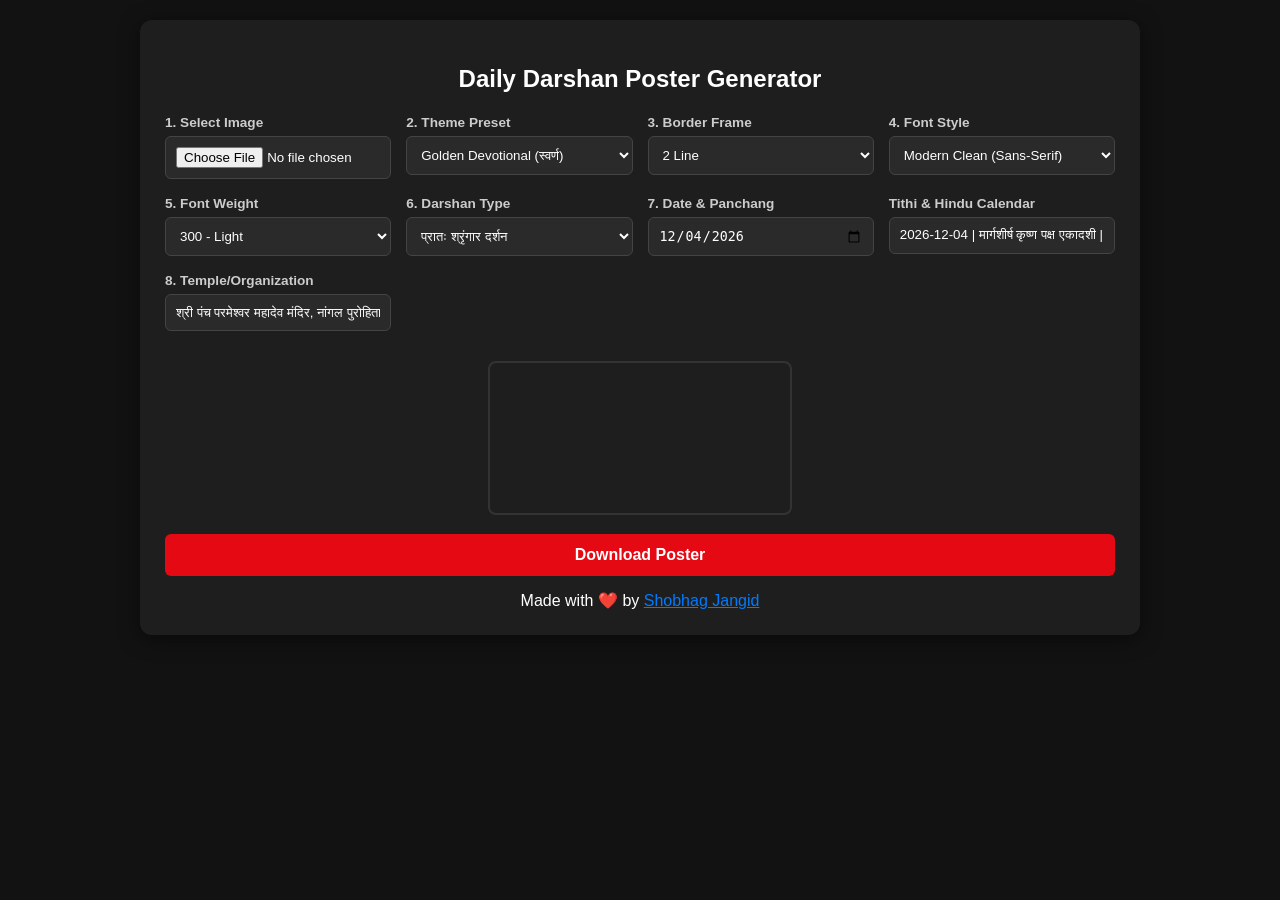
<file: index.html>
<!DOCTYPE html>
<html lang="hi">
<head>

  <meta charset="UTF-8">
  <meta name="viewport" content="width=device-width, initial-scale=1.0">

  <title>Daily Darshan Poster Generator</title>
  
  <style>
@font-face {
    font-family: 'AMS Manthan';
    src: url('./font/AMSManthan.eot');
    src: url('./font/AMSManthan.eot?#iefix') format('embedded-opentype'),
        url('./font/AMSManthan.woff2') format('woff2'),
        url('./font/AMSManthan.woff') format('woff'),
        url('./font/AMSManthan.svg#AMSManthan') format('svg');
    font-weight: normal;
    font-style: normal;
    font-display: swap;
}

@font-face {
    font-family: 'AMS BadHand';
    src: url('./font/AMSBadHand.eot');
    src: url('./font/AMSBadHand.eot?#iefix') format('embedded-opentype'),
        url('./font/AMSBadHand.woff2') format('woff2'),
        url('./font/AMSBadHand.woff') format('woff'),
        url('./font/AMSBadHand.svg#AMSBadHand') format('svg');
    font-weight: normal;
    font-style: normal;
    font-display: swap;
}

@font-face {
    font-family: 'AMS Kashi';
    src: url('./font/AMSKashi.eot');
    src: url('./font/AMSKashi.eot?#iefix') format('embedded-opentype'),
        url('./font/AMSKashi.woff2') format('woff2'),
        url('./font/AMSKashi.woff') format('woff'),
        url('./font/AMSKashi.svg#AMSKashi') format('svg');
    font-weight: normal;
    font-style: normal;
    font-display: swap;
}



@font-face {
    font-family: 'AMS Aasmi';
    src: url('./font/AMSAasmi.eot');
    src: url('./font/AMSAasmi.eot?#iefix') format('embedded-opentype'),
        url('./font/AMSAasmi.woff2') format('woff2'),
        url('./font/AMSAasmi.woff') format('woff'),
        url('./font/AMSAasmi.svg#AMSAasmi') format('svg');
    font-weight: normal;
    font-style: normal;
    font-display: swap;
}


    body { font-family: 'Segoe UI', Tahoma, Geneva, Verdana, sans-serif; background: #121212; color: #fff; margin: 20px; text-align: center; }
    .container { max-width: 950px; margin: 0 auto; background: #1e1e1e; padding: 25px; border-radius: 12px; box-shadow: 0 4px 20px rgba(0,0,0,0.5); }
    .controls { display: grid; grid-template-columns: repeat(auto-fit, minmax(220px, 1fr)); gap: 15px; margin-bottom: 20px; text-align: left; }
    label { font-weight: bold; font-size: 0.85rem; color: #ccc; }
    input, select, button { width: 100%; padding: 10px; margin-top: 5px; box-sizing: border-box; border-radius: 6px; border: 1px solid #444; background: #2a2a2a; color: #fff; }
    canvas { max-width: 100%; height: auto; border: 2px solid #333; border-radius: 8px; margin-top: 10px; }
    button.btn-download { background: #e50914; color: white; border: none; font-size: 1rem; font-weight: bold; cursor: pointer; padding: 12px; margin-top: 15px; transition: 0.3s; }
    button.btn-download:hover { background: #b20710; }
  </style>
</head>
<body>

<div class="container">
  <h2>Daily Darshan Poster Generator</h2>

  <div class="controls">
    <div>
      <label>1. Select Image</label>
      <input type="file" id="imageInput" accept="image/*">
    </div>
    <div>
      <label>2. Theme Preset</label>
      <select id="themeSelect">
        <option value="gold">Golden Devotional (स्वर्ण)</option>
        <option value="vermilion">Vibrant Red & Yellow (सिंदूरी)</option>
        <option value="ocean">Ocean Blue (केशरिया नीला)</option>
        <option value="classic">Classic White & Black (सफेद)</option>
      </select>
    </div>
    <div>
      <label>3. Border Frame</label>
      <select id="borderFrameSelect">
        <option value="none">None</option>
        <option value="double" selected>2 Line</option>
        <option value="single">1 Line</option>
        <option value="dotted">Dotted</option>
        <option value="dashed">Dashed</option>
        <option value="groove">Groove</option>
          <option value="ridge">Ridge</option>
          <option value="inset">Inset</option>
          <option value="outset">Outset</option>
       
      </select>
    </div>
    <div>
      <label>4. Font Style</label>
      <select id="fontSelect">
    
        <!-- <option value="'AMS BadHand', cursive">AMS BadHand</option>
        <option value="'AMS Aasmi', cursive">AMS Aasmi</option>
        <option value="'AMS Manthan', cursive">AMS Manthan</option>
        <option value="'AMS Kashi', cursive" selected>AMS Kashi</option> -->

        <option value="Arial, sans-serif">Modern Clean (Sans-Serif)</option>
        <option value="'Georgia', serif">Traditional Serif</option>
        <option value="'Impact', sans-serif">Bold Highlight</option>
        <option value="'Yatra One', monospace">Yatra One</option>
        <option value="'Hind', sans-serif">Hind</option>
        <option value="'हिन्द Bold', sans-serif" >हिन्द Bold</option>
        

      </select>
    </div>
    <div>
      <label>5. Font Weight</label>
      <select id="fontWeightSelect">
      
        <option value="300">300 - Light</option>
        <option value="400" >400 - Regular</option>
        <option value="500">500 - Medium</option>
        <option value="600">600 - Semi Bold</option>
           <option value="700" >700 - Bold</option> 
      </select>
    </div>
    <div>
      <label>6. Darshan Type</label>
      <select id="darshanType">
        <option value="प्रातः श्रृंगार दर्शन" selected>प्रातः श्रृंगार दर्शन</option>
        <option value="मंगला आरती दर्शन">मंगला आरती दर्शन</option>
        <option value="राजभोग दर्शन">राजभोग दर्शन</option>
        <option value="संध्या आरती दर्शन">संध्या आरती दर्शन</option>
        <option value="शयन दर्शन">शयन दर्शन</option>
      </select>
    </div>
    <div>
      <label>7. Date & Panchang</label>
      <input type="date" id="datePickerInput">
    </div>
    <div>
      <label>Tithi & Hindu Calendar</label>
      <input type="text" id="dateText" value="" readonly>
    </div>
    <div>
      <label>8. Temple/Organization</label>
      <input type="text" id="templeName" value="श्री पंच परमेश्वर महादेव मंदिर, नांगल पुरोहितान">
    </div>
  </div>

  <canvas id="darshanCanvas"></canvas>
  <br>
  <button class="btn-download" id="downloadBtn">Download Poster</button>

<p class="mb-0" style="margin: 15px 0 0;" >
  Made with ❤️ by <a style="color: #007bff;" href="tel:8562087096" target="_blank">Shobhag Jangid</a>
</p>
</div>



<script>
  const canvas = document.getElementById('darshanCanvas');
  const ctx = canvas.getContext('2d');
  const imageInput = document.getElementById('imageInput');
  const downloadBtn = document.getElementById('downloadBtn');
  const dateInput = document.getElementById('dateText');
  const datePickerInput = document.getElementById('datePickerInput');

  // === Embedded Panchang Data (2026-04-01 to 2028-03-31) ===
  // Embedded directly (instead of fetch) so this file works standalone,
  // even when opened straight from disk (file://) with no local server.
  const PANCHANG_DATA = [{"date":"2026-04-01","vaar":"बुधवार","vaarEnglish":"Wednesday","vikramSamvat":2083,"month":"चैत्र","monthEnglish":"Chaitra","paksha":"शुक्ल पक्ष","pakshaEnglish":"Shukla","tithi":"पूर्णिमा","tithiEnglish":"Purnima"},{"date":"2026-04-02","vaar":"गुरुवार","vaarEnglish":"Thursday","vikramSamvat":2083,"month":"वैशाख","monthEnglish":"Vaishakha","paksha":"कृष्ण पक्ष","pakshaEnglish":"Krishna","tithi":"प्रतिपदा","tithiEnglish":"Pratipada"},{"date":"2026-04-03","vaar":"शुक्रवार","vaarEnglish":"Friday","vikramSamvat":2083,"month":"वैशाख","monthEnglish":"Vaishakha","paksha":"कृष्ण पक्ष","pakshaEnglish":"Krishna","tithi":"द्वितीया","tithiEnglish":"Dwitiya"},{"date":"2026-04-04","vaar":"शनिवार","vaarEnglish":"Saturday","vikramSamvat":2083,"month":"वैशाख","monthEnglish":"Vaishakha","paksha":"कृष्ण पक्ष","pakshaEnglish":"Krishna","tithi":"तृतीया","tithiEnglish":"Tritiya"},{"date":"2026-04-05","vaar":"रविवार","vaarEnglish":"Sunday","vikramSamvat":2083,"month":"वैशाख","monthEnglish":"Vaishakha","paksha":"कृष्ण पक्ष","pakshaEnglish":"Krishna","tithi":"चतुर्थी","tithiEnglish":"Chaturthi"},{"date":"2026-04-06","vaar":"सोमवार","vaarEnglish":"Monday","vikramSamvat":2083,"month":"वैशाख","monthEnglish":"Vaishakha","paksha":"कृष्ण पक्ष","pakshaEnglish":"Krishna","tithi":"पंचमी","tithiEnglish":"Panchami"},{"date":"2026-04-07","vaar":"मंगलवार","vaarEnglish":"Tuesday","vikramSamvat":2083,"month":"वैशाख","monthEnglish":"Vaishakha","paksha":"कृष्ण पक्ष","pakshaEnglish":"Krishna","tithi":"षष्ठी","tithiEnglish":"Shashthi"},{"date":"2026-04-08","vaar":"बुधवार","vaarEnglish":"Wednesday","vikramSamvat":2083,"month":"वैशाख","monthEnglish":"Vaishakha","paksha":"कृष्ण पक्ष","pakshaEnglish":"Krishna","tithi":"षष्ठी","tithiEnglish":"Shashthi"},{"date":"2026-04-09","vaar":"गुरुवार","vaarEnglish":"Thursday","vikramSamvat":2083,"month":"वैशाख","monthEnglish":"Vaishakha","paksha":"कृष्ण पक्ष","pakshaEnglish":"Krishna","tithi":"सप्तमी","tithiEnglish":"Saptami"},{"date":"2026-04-10","vaar":"शुक्रवार","vaarEnglish":"Friday","vikramSamvat":2083,"month":"वैशाख","monthEnglish":"Vaishakha","paksha":"कृष्ण पक्ष","pakshaEnglish":"Krishna","tithi":"अष्टमी","tithiEnglish":"Ashtami"},{"date":"2026-04-11","vaar":"शनिवार","vaarEnglish":"Saturday","vikramSamvat":2083,"month":"वैशाख","monthEnglish":"Vaishakha","paksha":"कृष्ण पक्ष","pakshaEnglish":"Krishna","tithi":"नवमी","tithiEnglish":"Navami"},{"date":"2026-04-12","vaar":"रविवार","vaarEnglish":"Sunday","vikramSamvat":2083,"month":"वैशाख","monthEnglish":"Vaishakha","paksha":"कृष्ण पक्ष","pakshaEnglish":"Krishna","tithi":"दशमी","tithiEnglish":"Dashami"},{"date":"2026-04-13","vaar":"सोमवार","vaarEnglish":"Monday","vikramSamvat":2083,"month":"वैशाख","monthEnglish":"Vaishakha","paksha":"कृष्ण पक्ष","pakshaEnglish":"Krishna","tithi":"एकादशी","tithiEnglish":"Ekadashi"},{"date":"2026-04-14","vaar":"मंगलवार","vaarEnglish":"Tuesday","vikramSamvat":2083,"month":"वैशाख","monthEnglish":"Vaishakha","paksha":"कृष्ण पक्ष","pakshaEnglish":"Krishna","tithi":"द्वादशी","tithiEnglish":"Dwadashi"},{"date":"2026-04-15","vaar":"बुधवार","vaarEnglish":"Wednesday","vikramSamvat":2083,"month":"वैशाख","monthEnglish":"Vaishakha","paksha":"कृष्ण पक्ष","pakshaEnglish":"Krishna","tithi":"त्रयोदशी","tithiEnglish":"Trayodashi"},{"date":"2026-04-16","vaar":"गुरुवार","vaarEnglish":"Thursday","vikramSamvat":2083,"month":"वैशाख","monthEnglish":"Vaishakha","paksha":"कृष्ण पक्ष","pakshaEnglish":"Krishna","tithi":"चतुर्दशी","tithiEnglish":"Chaturdashi"},{"date":"2026-04-17","vaar":"शुक्रवार","vaarEnglish":"Friday","vikramSamvat":2083,"month":"वैशाख","monthEnglish":"Vaishakha","paksha":"कृष्ण पक्ष","pakshaEnglish":"Krishna","tithi":"अमावस्या","tithiEnglish":"Amavasya"},{"date":"2026-04-18","vaar":"शनिवार","vaarEnglish":"Saturday","vikramSamvat":2083,"month":"वैशाख","monthEnglish":"Vaishakha","paksha":"शुक्ल पक्ष","pakshaEnglish":"Shukla","tithi":"प्रतिपदा","tithiEnglish":"Pratipada"},{"date":"2026-04-19","vaar":"रविवार","vaarEnglish":"Sunday","vikramSamvat":2083,"month":"वैशाख","monthEnglish":"Vaishakha","paksha":"शुक्ल पक्ष","pakshaEnglish":"Shukla","tithi":"द्वितीया","tithiEnglish":"Dwitiya"},{"date":"2026-04-20","vaar":"सोमवार","vaarEnglish":"Monday","vikramSamvat":2083,"month":"वैशाख","monthEnglish":"Vaishakha","paksha":"शुक्ल पक्ष","pakshaEnglish":"Shukla","tithi":"तृतीया","tithiEnglish":"Tritiya"},{"date":"2026-04-21","vaar":"मंगलवार","vaarEnglish":"Tuesday","vikramSamvat":2083,"month":"वैशाख","monthEnglish":"Vaishakha","paksha":"शुक्ल पक्ष","pakshaEnglish":"Shukla","tithi":"पंचमी","tithiEnglish":"Panchami"},{"date":"2026-04-22","vaar":"बुधवार","vaarEnglish":"Wednesday","vikramSamvat":2083,"month":"वैशाख","monthEnglish":"Vaishakha","paksha":"शुक्ल पक्ष","pakshaEnglish":"Shukla","tithi":"षष्ठी","tithiEnglish":"Shashthi"},{"date":"2026-04-23","vaar":"गुरुवार","vaarEnglish":"Thursday","vikramSamvat":2083,"month":"वैशाख","monthEnglish":"Vaishakha","paksha":"शुक्ल पक्ष","pakshaEnglish":"Shukla","tithi":"सप्तमी","tithiEnglish":"Saptami"},{"date":"2026-04-24","vaar":"शुक्रवार","vaarEnglish":"Friday","vikramSamvat":2083,"month":"वैशाख","monthEnglish":"Vaishakha","paksha":"शुक्ल पक्ष","pakshaEnglish":"Shukla","tithi":"अष्टमी","tithiEnglish":"Ashtami"},{"date":"2026-04-25","vaar":"शनिवार","vaarEnglish":"Saturday","vikramSamvat":2083,"month":"वैशाख","monthEnglish":"Vaishakha","paksha":"शुक्ल पक्ष","pakshaEnglish":"Shukla","tithi":"नवमी","tithiEnglish":"Navami"},{"date":"2026-04-26","vaar":"रविवार","vaarEnglish":"Sunday","vikramSamvat":2083,"month":"वैशाख","monthEnglish":"Vaishakha","paksha":"शुक्ल पक्ष","pakshaEnglish":"Shukla","tithi":"दशमी","tithiEnglish":"Dashami"},{"date":"2026-04-27","vaar":"सोमवार","vaarEnglish":"Monday","vikramSamvat":2083,"month":"वैशाख","monthEnglish":"Vaishakha","paksha":"शुक्ल पक्ष","pakshaEnglish":"Shukla","tithi":"एकादशी","tithiEnglish":"Ekadashi"},{"date":"2026-04-28","vaar":"मंगलवार","vaarEnglish":"Tuesday","vikramSamvat":2083,"month":"वैशाख","monthEnglish":"Vaishakha","paksha":"शुक्ल पक्ष","pakshaEnglish":"Shukla","tithi":"द्वादशी","tithiEnglish":"Dwadashi"},{"date":"2026-04-29","vaar":"बुधवार","vaarEnglish":"Wednesday","vikramSamvat":2083,"month":"वैशाख","monthEnglish":"Vaishakha","paksha":"शुक्ल पक्ष","pakshaEnglish":"Shukla","tithi":"त्रयोदशी","tithiEnglish":"Trayodashi"},{"date":"2026-04-30","vaar":"गुरुवार","vaarEnglish":"Thursday","vikramSamvat":2083,"month":"वैशाख","monthEnglish":"Vaishakha","paksha":"शुक्ल पक्ष","pakshaEnglish":"Shukla","tithi":"चतुर्दशी","tithiEnglish":"Chaturdashi"},{"date":"2026-05-01","vaar":"शुक्रवार","vaarEnglish":"Friday","vikramSamvat":2083,"month":"वैशाख","monthEnglish":"Vaishakha","paksha":"शुक्ल पक्ष","pakshaEnglish":"Shukla","tithi":"पूर्णिमा","tithiEnglish":"Purnima"},{"date":"2026-05-02","vaar":"शनिवार","vaarEnglish":"Saturday","vikramSamvat":2083,"month":"ज्येष्ठ","monthEnglish":"Jyeshtha","paksha":"कृष्ण पक्ष","pakshaEnglish":"Krishna","tithi":"प्रतिपदा","tithiEnglish":"Pratipada"},{"date":"2026-05-03","vaar":"रविवार","vaarEnglish":"Sunday","vikramSamvat":2083,"month":"ज्येष्ठ","monthEnglish":"Jyeshtha","paksha":"कृष्ण पक्ष","pakshaEnglish":"Krishna","tithi":"द्वितीया","tithiEnglish":"Dwitiya"},{"date":"2026-05-04","vaar":"सोमवार","vaarEnglish":"Monday","vikramSamvat":2083,"month":"ज्येष्ठ","monthEnglish":"Jyeshtha","paksha":"कृष्ण पक्ष","pakshaEnglish":"Krishna","tithi":"तृतीया","tithiEnglish":"Tritiya"},{"date":"2026-05-05","vaar":"मंगलवार","vaarEnglish":"Tuesday","vikramSamvat":2083,"month":"ज्येष्ठ","monthEnglish":"Jyeshtha","paksha":"कृष्ण पक्ष","pakshaEnglish":"Krishna","tithi":"चतुर्थी","tithiEnglish":"Chaturthi"},{"date":"2026-05-06","vaar":"बुधवार","vaarEnglish":"Wednesday","vikramSamvat":2083,"month":"ज्येष्ठ","monthEnglish":"Jyeshtha","paksha":"कृष्ण पक्ष","pakshaEnglish":"Krishna","tithi":"पंचमी","tithiEnglish":"Panchami"},{"date":"2026-05-07","vaar":"गुरुवार","vaarEnglish":"Thursday","vikramSamvat":2083,"month":"ज्येष्ठ","monthEnglish":"Jyeshtha","paksha":"कृष्ण पक्ष","pakshaEnglish":"Krishna","tithi":"षष्ठी","tithiEnglish":"Shashthi"},{"date":"2026-05-08","vaar":"शुक्रवार","vaarEnglish":"Friday","vikramSamvat":2083,"month":"ज्येष्ठ","monthEnglish":"Jyeshtha","paksha":"कृष्ण पक्ष","pakshaEnglish":"Krishna","tithi":"सप्तमी","tithiEnglish":"Saptami"},{"date":"2026-05-09","vaar":"शनिवार","vaarEnglish":"Saturday","vikramSamvat":2083,"month":"ज्येष्ठ","monthEnglish":"Jyeshtha","paksha":"कृष्ण पक्ष","pakshaEnglish":"Krishna","tithi":"अष्टमी","tithiEnglish":"Ashtami"},{"date":"2026-05-10","vaar":"रविवार","vaarEnglish":"Sunday","vikramSamvat":2083,"month":"ज्येष्ठ","monthEnglish":"Jyeshtha","paksha":"कृष्ण पक्ष","pakshaEnglish":"Krishna","tithi":"नवमी","tithiEnglish":"Navami"},{"date":"2026-05-11","vaar":"सोमवार","vaarEnglish":"Monday","vikramSamvat":2083,"month":"ज्येष्ठ","monthEnglish":"Jyeshtha","paksha":"कृष्ण पक्ष","pakshaEnglish":"Krishna","tithi":"नवमी","tithiEnglish":"Navami"},{"date":"2026-05-12","vaar":"मंगलवार","vaarEnglish":"Tuesday","vikramSamvat":2083,"month":"ज्येष्ठ","monthEnglish":"Jyeshtha","paksha":"कृष्ण पक्ष","pakshaEnglish":"Krishna","tithi":"दशमी","tithiEnglish":"Dashami"},{"date":"2026-05-13","vaar":"बुधवार","vaarEnglish":"Wednesday","vikramSamvat":2083,"month":"ज्येष्ठ","monthEnglish":"Jyeshtha","paksha":"कृष्ण पक्ष","pakshaEnglish":"Krishna","tithi":"एकादशी","tithiEnglish":"Ekadashi"},{"date":"2026-05-14","vaar":"गुरुवार","vaarEnglish":"Thursday","vikramSamvat":2083,"month":"ज्येष्ठ","monthEnglish":"Jyeshtha","paksha":"कृष्ण पक्ष","pakshaEnglish":"Krishna","tithi":"द्वादशी","tithiEnglish":"Dwadashi"},{"date":"2026-05-15","vaar":"शुक्रवार","vaarEnglish":"Friday","vikramSamvat":2083,"month":"ज्येष्ठ","monthEnglish":"Jyeshtha","paksha":"कृष्ण पक्ष","pakshaEnglish":"Krishna","tithi":"चतुर्दशी","tithiEnglish":"Chaturdashi"},{"date":"2026-05-16","vaar":"शनिवार","vaarEnglish":"Saturday","vikramSamvat":2083,"month":"ज्येष्ठ","monthEnglish":"Jyeshtha","paksha":"कृष्ण पक्ष","pakshaEnglish":"Krishna","tithi":"अमावस्या","tithiEnglish":"Amavasya"},{"date":"2026-05-17","vaar":"रविवार","vaarEnglish":"Sunday","vikramSamvat":2083,"month":"ज्येष्ठ","monthEnglish":"Jyeshtha","paksha":"शुक्ल पक्ष","pakshaEnglish":"Shukla","tithi":"प्रतिपदा","tithiEnglish":"Pratipada"},{"date":"2026-05-18","vaar":"सोमवार","vaarEnglish":"Monday","vikramSamvat":2083,"month":"ज्येष्ठ","monthEnglish":"Jyeshtha","paksha":"शुक्ल पक्ष","pakshaEnglish":"Shukla","tithi":"द्वितीया","tithiEnglish":"Dwitiya"},{"date":"2026-05-19","vaar":"मंगलवार","vaarEnglish":"Tuesday","vikramSamvat":2083,"month":"ज्येष्ठ","monthEnglish":"Jyeshtha","paksha":"शुक्ल पक्ष","pakshaEnglish":"Shukla","tithi":"तृतीया","tithiEnglish":"Tritiya"},{"date":"2026-05-20","vaar":"बुधवार","vaarEnglish":"Wednesday","vikramSamvat":2083,"month":"ज्येष्ठ","monthEnglish":"Jyeshtha","paksha":"शुक्ल पक्ष","pakshaEnglish":"Shukla","tithi":"चतुर्थी","tithiEnglish":"Chaturthi"},{"date":"2026-05-21","vaar":"गुरुवार","vaarEnglish":"Thursday","vikramSamvat":2083,"month":"ज्येष्ठ","monthEnglish":"Jyeshtha","paksha":"शुक्ल पक्ष","pakshaEnglish":"Shukla","tithi":"पंचमी","tithiEnglish":"Panchami"},{"date":"2026-05-22","vaar":"शुक्रवार","vaarEnglish":"Friday","vikramSamvat":2083,"month":"ज्येष्ठ","monthEnglish":"Jyeshtha","paksha":"शुक्ल पक्ष","pakshaEnglish":"Shukla","tithi":"षष्ठी","tithiEnglish":"Shashthi"},{"date":"2026-05-23","vaar":"शनिवार","vaarEnglish":"Saturday","vikramSamvat":2083,"month":"ज्येष्ठ","monthEnglish":"Jyeshtha","paksha":"शुक्ल पक्ष","pakshaEnglish":"Shukla","tithi":"अष्टमी","tithiEnglish":"Ashtami"},{"date":"2026-05-24","vaar":"रविवार","vaarEnglish":"Sunday","vikramSamvat":2083,"month":"ज्येष्ठ","monthEnglish":"Jyeshtha","paksha":"शुक्ल पक्ष","pakshaEnglish":"Shukla","tithi":"नवमी","tithiEnglish":"Navami"},{"date":"2026-05-25","vaar":"सोमवार","vaarEnglish":"Monday","vikramSamvat":2083,"month":"ज्येष्ठ","monthEnglish":"Jyeshtha","paksha":"शुक्ल पक्ष","pakshaEnglish":"Shukla","tithi":"दशमी","tithiEnglish":"Dashami"},{"date":"2026-05-26","vaar":"मंगलवार","vaarEnglish":"Tuesday","vikramSamvat":2083,"month":"ज्येष्ठ","monthEnglish":"Jyeshtha","paksha":"शुक्ल पक्ष","pakshaEnglish":"Shukla","tithi":"एकादशी","tithiEnglish":"Ekadashi"},{"date":"2026-05-27","vaar":"बुधवार","vaarEnglish":"Wednesday","vikramSamvat":2083,"month":"ज्येष्ठ","monthEnglish":"Jyeshtha","paksha":"शुक्ल पक्ष","pakshaEnglish":"Shukla","tithi":"द्वादशी","tithiEnglish":"Dwadashi"},{"date":"2026-05-28","vaar":"गुरुवार","vaarEnglish":"Thursday","vikramSamvat":2083,"month":"ज्येष्ठ","monthEnglish":"Jyeshtha","paksha":"शुक्ल पक्ष","pakshaEnglish":"Shukla","tithi":"त्रयोदशी","tithiEnglish":"Trayodashi"},{"date":"2026-05-29","vaar":"शुक्रवार","vaarEnglish":"Friday","vikramSamvat":2083,"month":"ज्येष्ठ","monthEnglish":"Jyeshtha","paksha":"शुक्ल पक्ष","pakshaEnglish":"Shukla","tithi":"त्रयोदशी","tithiEnglish":"Trayodashi"},{"date":"2026-05-30","vaar":"शनिवार","vaarEnglish":"Saturday","vikramSamvat":2083,"month":"ज्येष्ठ","monthEnglish":"Jyeshtha","paksha":"शुक्ल पक्ष","pakshaEnglish":"Shukla","tithi":"चतुर्दशी","tithiEnglish":"Chaturdashi"},{"date":"2026-05-31","vaar":"रविवार","vaarEnglish":"Sunday","vikramSamvat":2083,"month":"ज्येष्ठ","monthEnglish":"Jyeshtha","paksha":"शुक्ल पक्ष","pakshaEnglish":"Shukla","tithi":"पूर्णिमा","tithiEnglish":"Purnima"},{"date":"2026-06-01","vaar":"सोमवार","vaarEnglish":"Monday","vikramSamvat":2083,"month":"ज्येष्ठ","monthEnglish":"Jyeshtha","paksha":"कृष्ण पक्ष","pakshaEnglish":"Krishna","tithi":"प्रतिपदा","tithiEnglish":"Pratipada"},{"date":"2026-06-02","vaar":"मंगलवार","vaarEnglish":"Tuesday","vikramSamvat":2083,"month":"ज्येष्ठ","monthEnglish":"Jyeshtha","paksha":"कृष्ण पक्ष","pakshaEnglish":"Krishna","tithi":"द्वितीया","tithiEnglish":"Dwitiya"},{"date":"2026-06-03","vaar":"बुधवार","vaarEnglish":"Wednesday","vikramSamvat":2083,"month":"ज्येष्ठ","monthEnglish":"Jyeshtha","paksha":"कृष्ण पक्ष","pakshaEnglish":"Krishna","tithi":"तृतीया","tithiEnglish":"Tritiya"},{"date":"2026-06-04","vaar":"गुरुवार","vaarEnglish":"Thursday","vikramSamvat":2083,"month":"ज्येष्ठ","monthEnglish":"Jyeshtha","paksha":"कृष्ण पक्ष","pakshaEnglish":"Krishna","tithi":"चतुर्थी","tithiEnglish":"Chaturthi"},{"date":"2026-06-05","vaar":"शुक्रवार","vaarEnglish":"Friday","vikramSamvat":2083,"month":"ज्येष्ठ","monthEnglish":"Jyeshtha","paksha":"कृष्ण पक्ष","pakshaEnglish":"Krishna","tithi":"पंचमी","tithiEnglish":"Panchami"},{"date":"2026-06-06","vaar":"शनिवार","vaarEnglish":"Saturday","vikramSamvat":2083,"month":"ज्येष्ठ","monthEnglish":"Jyeshtha","paksha":"कृष्ण पक्ष","pakshaEnglish":"Krishna","tithi":"षष्ठी","tithiEnglish":"Shashthi"},{"date":"2026-06-07","vaar":"रविवार","vaarEnglish":"Sunday","vikramSamvat":2083,"month":"ज्येष्ठ","monthEnglish":"Jyeshtha","paksha":"कृष्ण पक्ष","pakshaEnglish":"Krishna","tithi":"सप्तमी","tithiEnglish":"Saptami"},{"date":"2026-06-08","vaar":"सोमवार","vaarEnglish":"Monday","vikramSamvat":2083,"month":"ज्येष्ठ","monthEnglish":"Jyeshtha","paksha":"कृष्ण पक्ष","pakshaEnglish":"Krishna","tithi":"अष्टमी","tithiEnglish":"Ashtami"},{"date":"2026-06-09","vaar":"मंगलवार","vaarEnglish":"Tuesday","vikramSamvat":2083,"month":"ज्येष्ठ","monthEnglish":"Jyeshtha","paksha":"कृष्ण पक्ष","pakshaEnglish":"Krishna","tithi":"नवमी","tithiEnglish":"Navami"},{"date":"2026-06-10","vaar":"बुधवार","vaarEnglish":"Wednesday","vikramSamvat":2083,"month":"ज्येष्ठ","monthEnglish":"Jyeshtha","paksha":"कृष्ण पक्ष","pakshaEnglish":"Krishna","tithi":"दशमी","tithiEnglish":"Dashami"},{"date":"2026-06-11","vaar":"गुरुवार","vaarEnglish":"Thursday","vikramSamvat":2083,"month":"ज्येष्ठ","monthEnglish":"Jyeshtha","paksha":"कृष्ण पक्ष","pakshaEnglish":"Krishna","tithi":"एकादशी","tithiEnglish":"Ekadashi"},{"date":"2026-06-12","vaar":"शुक्रवार","vaarEnglish":"Friday","vikramSamvat":2083,"month":"ज्येष्ठ","monthEnglish":"Jyeshtha","paksha":"कृष्ण पक्ष","pakshaEnglish":"Krishna","tithi":"द्वादशी","tithiEnglish":"Dwadashi"},{"date":"2026-06-13","vaar":"शनिवार","vaarEnglish":"Saturday","vikramSamvat":2083,"month":"ज्येष्ठ","monthEnglish":"Jyeshtha","paksha":"कृष्ण पक्ष","pakshaEnglish":"Krishna","tithi":"त्रयोदशी","tithiEnglish":"Trayodashi"},{"date":"2026-06-14","vaar":"रविवार","vaarEnglish":"Sunday","vikramSamvat":2083,"month":"ज्येष्ठ","monthEnglish":"Jyeshtha","paksha":"कृष्ण पक्ष","pakshaEnglish":"Krishna","tithi":"चतुर्दशी","tithiEnglish":"Chaturdashi"},{"date":"2026-06-15","vaar":"सोमवार","vaarEnglish":"Monday","vikramSamvat":2083,"month":"ज्येष्ठ","monthEnglish":"Jyeshtha","paksha":"शुक्ल पक्ष","pakshaEnglish":"Shukla","tithi":"प्रतिपदा","tithiEnglish":"Pratipada"},{"date":"2026-06-16","vaar":"मंगलवार","vaarEnglish":"Tuesday","vikramSamvat":2083,"month":"ज्येष्ठ","monthEnglish":"Jyeshtha","paksha":"शुक्ल पक्ष","pakshaEnglish":"Shukla","tithi":"द्वितीया","tithiEnglish":"Dwitiya"},{"date":"2026-06-17","vaar":"बुधवार","vaarEnglish":"Wednesday","vikramSamvat":2083,"month":"ज्येष्ठ","monthEnglish":"Jyeshtha","paksha":"शुक्ल पक्ष","pakshaEnglish":"Shukla","tithi":"तृतीया","tithiEnglish":"Tritiya"},{"date":"2026-06-18","vaar":"गुरुवार","vaarEnglish":"Thursday","vikramSamvat":2083,"month":"ज्येष्ठ","monthEnglish":"Jyeshtha","paksha":"शुक्ल पक्ष","pakshaEnglish":"Shukla","tithi":"चतुर्थी","tithiEnglish":"Chaturthi"},{"date":"2026-06-19","vaar":"शुक्रवार","vaarEnglish":"Friday","vikramSamvat":2083,"month":"ज्येष्ठ","monthEnglish":"Jyeshtha","paksha":"शुक्ल पक्ष","pakshaEnglish":"Shukla","tithi":"पंचमी","tithiEnglish":"Panchami"},{"date":"2026-06-20","vaar":"शनिवार","vaarEnglish":"Saturday","vikramSamvat":2083,"month":"ज्येष्ठ","monthEnglish":"Jyeshtha","paksha":"शुक्ल पक्ष","pakshaEnglish":"Shukla","tithi":"षष्ठी","tithiEnglish":"Shashthi"},{"date":"2026-06-21","vaar":"रविवार","vaarEnglish":"Sunday","vikramSamvat":2083,"month":"ज्येष्ठ","monthEnglish":"Jyeshtha","paksha":"शुक्ल पक्ष","pakshaEnglish":"Shukla","tithi":"सप्तमी","tithiEnglish":"Saptami"},{"date":"2026-06-22","vaar":"सोमवार","vaarEnglish":"Monday","vikramSamvat":2083,"month":"ज्येष्ठ","monthEnglish":"Jyeshtha","paksha":"शुक्ल पक्ष","pakshaEnglish":"Shukla","tithi":"अष्टमी","tithiEnglish":"Ashtami"},{"date":"2026-06-23","vaar":"मंगलवार","vaarEnglish":"Tuesday","vikramSamvat":2083,"month":"ज्येष्ठ","monthEnglish":"Jyeshtha","paksha":"शुक्ल पक्ष","pakshaEnglish":"Shukla","tithi":"नवमी","tithiEnglish":"Navami"},{"date":"2026-06-24","vaar":"बुधवार","vaarEnglish":"Wednesday","vikramSamvat":2083,"month":"ज्येष्ठ","monthEnglish":"Jyeshtha","paksha":"शुक्ल पक्ष","pakshaEnglish":"Shukla","tithi":"दशमी","tithiEnglish":"Dashami"},{"date":"2026-06-25","vaar":"गुरुवार","vaarEnglish":"Thursday","vikramSamvat":2083,"month":"ज्येष्ठ","monthEnglish":"Jyeshtha","paksha":"शुक्ल पक्ष","pakshaEnglish":"Shukla","tithi":"एकादशी","tithiEnglish":"Ekadashi"},{"date":"2026-06-26","vaar":"शुक्रवार","vaarEnglish":"Friday","vikramSamvat":2083,"month":"ज्येष्ठ","monthEnglish":"Jyeshtha","paksha":"शुक्ल पक्ष","pakshaEnglish":"Shukla","tithi":"द्वादशी","tithiEnglish":"Dwadashi"},{"date":"2026-06-27","vaar":"शनिवार","vaarEnglish":"Saturday","vikramSamvat":2083,"month":"ज्येष्ठ","monthEnglish":"Jyeshtha","paksha":"शुक्ल पक्ष","pakshaEnglish":"Shukla","tithi":"त्रयोदशी","tithiEnglish":"Trayodashi"},{"date":"2026-06-28","vaar":"रविवार","vaarEnglish":"Sunday","vikramSamvat":2083,"month":"ज्येष्ठ","monthEnglish":"Jyeshtha","paksha":"शुक्ल पक्ष","pakshaEnglish":"Shukla","tithi":"चतुर्दशी","tithiEnglish":"Chaturdashi"},{"date":"2026-06-29","vaar":"सोमवार","vaarEnglish":"Monday","vikramSamvat":2083,"month":"ज्येष्ठ","monthEnglish":"Jyeshtha","paksha":"शुक्ल पक्ष","pakshaEnglish":"Shukla","tithi":"पूर्णिमा","tithiEnglish":"Purnima"},{"date":"2026-06-30","vaar":"मंगलवार","vaarEnglish":"Tuesday","vikramSamvat":2083,"month":"आषाढ़","monthEnglish":"Ashadha","paksha":"कृष्ण पक्ष","pakshaEnglish":"Krishna","tithi":"प्रतिपदा","tithiEnglish":"Pratipada"},{"date":"2026-07-01","vaar":"बुधवार","vaarEnglish":"Wednesday","vikramSamvat":2083,"month":"आषाढ़","monthEnglish":"Ashadha","paksha":"कृष्ण पक्ष","pakshaEnglish":"Krishna","tithi":"द्वितीया","tithiEnglish":"Dwitiya"},{"date":"2026-07-02","vaar":"गुरुवार","vaarEnglish":"Thursday","vikramSamvat":2083,"month":"आषाढ़","monthEnglish":"Ashadha","paksha":"कृष्ण पक्ष","pakshaEnglish":"Krishna","tithi":"तृतीया","tithiEnglish":"Tritiya"},{"date":"2026-07-03","vaar":"शुक्रवार","vaarEnglish":"Friday","vikramSamvat":2083,"month":"आषाढ़","monthEnglish":"Ashadha","paksha":"कृष्ण पक्ष","pakshaEnglish":"Krishna","tithi":"चतुर्थी","tithiEnglish":"Chaturthi"},{"date":"2026-07-04","vaar":"शनिवार","vaarEnglish":"Saturday","vikramSamvat":2083,"month":"आषाढ़","monthEnglish":"Ashadha","paksha":"कृष्ण पक्ष","pakshaEnglish":"Krishna","tithi":"पंचमी","tithiEnglish":"Panchami"},{"date":"2026-07-05","vaar":"रविवार","vaarEnglish":"Sunday","vikramSamvat":2083,"month":"आषाढ़","monthEnglish":"Ashadha","paksha":"कृष्ण पक्ष","pakshaEnglish":"Krishna","tithi":"षष्ठी","tithiEnglish":"Shashthi"},{"date":"2026-07-06","vaar":"सोमवार","vaarEnglish":"Monday","vikramSamvat":2083,"month":"आषाढ़","monthEnglish":"Ashadha","paksha":"कृष्ण पक्ष","pakshaEnglish":"Krishna","tithi":"सप्तमी","tithiEnglish":"Saptami"},{"date":"2026-07-07","vaar":"मंगलवार","vaarEnglish":"Tuesday","vikramSamvat":2083,"month":"आषाढ़","monthEnglish":"Ashadha","paksha":"कृष्ण पक्ष","pakshaEnglish":"Krishna","tithi":"अष्टमी","tithiEnglish":"Ashtami"},{"date":"2026-07-08","vaar":"बुधवार","vaarEnglish":"Wednesday","vikramSamvat":2083,"month":"आषाढ़","monthEnglish":"Ashadha","paksha":"कृष्ण पक्ष","pakshaEnglish":"Krishna","tithi":"नवमी","tithiEnglish":"Navami"},{"date":"2026-07-09","vaar":"गुरुवार","vaarEnglish":"Thursday","vikramSamvat":2083,"month":"आषाढ़","monthEnglish":"Ashadha","paksha":"कृष्ण पक्ष","pakshaEnglish":"Krishna","tithi":"दशमी","tithiEnglish":"Dashami"},{"date":"2026-07-10","vaar":"शुक्रवार","vaarEnglish":"Friday","vikramSamvat":2083,"month":"आषाढ़","monthEnglish":"Ashadha","paksha":"कृष्ण पक्ष","pakshaEnglish":"Krishna","tithi":"एकादशी","tithiEnglish":"Ekadashi"},{"date":"2026-07-11","vaar":"शनिवार","vaarEnglish":"Saturday","vikramSamvat":2083,"month":"आषाढ़","monthEnglish":"Ashadha","paksha":"कृष्ण पक्ष","pakshaEnglish":"Krishna","tithi":"द्वादशी","tithiEnglish":"Dwadashi"},{"date":"2026-07-12","vaar":"रविवार","vaarEnglish":"Sunday","vikramSamvat":2083,"month":"आषाढ़","monthEnglish":"Ashadha","paksha":"कृष्ण पक्ष","pakshaEnglish":"Krishna","tithi":"त्रयोदशी","tithiEnglish":"Trayodashi"},{"date":"2026-07-13","vaar":"सोमवार","vaarEnglish":"Monday","vikramSamvat":2083,"month":"आषाढ़","monthEnglish":"Ashadha","paksha":"कृष्ण पक्ष","pakshaEnglish":"Krishna","tithi":"चतुर्दशी","tithiEnglish":"Chaturdashi"},{"date":"2026-07-14","vaar":"मंगलवार","vaarEnglish":"Tuesday","vikramSamvat":2083,"month":"आषाढ़","monthEnglish":"Ashadha","paksha":"कृष्ण पक्ष","pakshaEnglish":"Krishna","tithi":"अमावस्या","tithiEnglish":"Amavasya"},{"date":"2026-07-15","vaar":"बुधवार","vaarEnglish":"Wednesday","vikramSamvat":2083,"month":"आषाढ़","monthEnglish":"Ashadha","paksha":"शुक्ल पक्ष","pakshaEnglish":"Shukla","tithi":"द्वितीया","tithiEnglish":"Dwitiya"},{"date":"2026-07-16","vaar":"गुरुवार","vaarEnglish":"Thursday","vikramSamvat":2083,"month":"आषाढ़","monthEnglish":"Ashadha","paksha":"शुक्ल पक्ष","pakshaEnglish":"Shukla","tithi":"तृतीया","tithiEnglish":"Tritiya"},{"date":"2026-07-17","vaar":"शुक्रवार","vaarEnglish":"Friday","vikramSamvat":2083,"month":"आषाढ़","monthEnglish":"Ashadha","paksha":"शुक्ल पक्ष","pakshaEnglish":"Shukla","tithi":"चतुर्थी","tithiEnglish":"Chaturthi"},{"date":"2026-07-18","vaar":"शनिवार","vaarEnglish":"Saturday","vikramSamvat":2083,"month":"आषाढ़","monthEnglish":"Ashadha","paksha":"शुक्ल पक्ष","pakshaEnglish":"Shukla","tithi":"पंचमी","tithiEnglish":"Panchami"},{"date":"2026-07-19","vaar":"रविवार","vaarEnglish":"Sunday","vikramSamvat":2083,"month":"आषाढ़","monthEnglish":"Ashadha","paksha":"शुक्ल पक्ष","pakshaEnglish":"Shukla","tithi":"षष्ठी","tithiEnglish":"Shashthi"},{"date":"2026-07-20","vaar":"सोमवार","vaarEnglish":"Monday","vikramSamvat":2083,"month":"आषाढ़","monthEnglish":"Ashadha","paksha":"शुक्ल पक्ष","pakshaEnglish":"Shukla","tithi":"सप्तमी","tithiEnglish":"Saptami"},{"date":"2026-07-21","vaar":"मंगलवार","vaarEnglish":"Tuesday","vikramSamvat":2083,"month":"आषाढ़","monthEnglish":"Ashadha","paksha":"शुक्ल पक्ष","pakshaEnglish":"Shukla","tithi":"अष्टमी","tithiEnglish":"Ashtami"},{"date":"2026-07-22","vaar":"बुधवार","vaarEnglish":"Wednesday","vikramSamvat":2083,"month":"आषाढ़","monthEnglish":"Ashadha","paksha":"शुक्ल पक्ष","pakshaEnglish":"Shukla","tithi":"नवमी","tithiEnglish":"Navami"},{"date":"2026-07-23","vaar":"गुरुवार","vaarEnglish":"Thursday","vikramSamvat":2083,"month":"आषाढ़","monthEnglish":"Ashadha","paksha":"शुक्ल पक्ष","pakshaEnglish":"Shukla","tithi":"नवमी","tithiEnglish":"Navami"},{"date":"2026-07-24","vaar":"शुक्रवार","vaarEnglish":"Friday","vikramSamvat":2083,"month":"आषाढ़","monthEnglish":"Ashadha","paksha":"शुक्ल पक्ष","pakshaEnglish":"Shukla","tithi":"दशमी","tithiEnglish":"Dashami"},{"date":"2026-07-25","vaar":"शनिवार","vaarEnglish":"Saturday","vikramSamvat":2083,"month":"आषाढ़","monthEnglish":"Ashadha","paksha":"शुक्ल पक्ष","pakshaEnglish":"Shukla","tithi":"एकादशी","tithiEnglish":"Ekadashi"},{"date":"2026-07-26","vaar":"रविवार","vaarEnglish":"Sunday","vikramSamvat":2083,"month":"आषाढ़","monthEnglish":"Ashadha","paksha":"शुक्ल पक्ष","pakshaEnglish":"Shukla","tithi":"द्वादशी","tithiEnglish":"Dwadashi"},{"date":"2026-07-27","vaar":"सोमवार","vaarEnglish":"Monday","vikramSamvat":2083,"month":"आषाढ़","monthEnglish":"Ashadha","paksha":"शुक्ल पक्ष","pakshaEnglish":"Shukla","tithi":"त्रयोदशी","tithiEnglish":"Trayodashi"},{"date":"2026-07-28","vaar":"मंगलवार","vaarEnglish":"Tuesday","vikramSamvat":2083,"month":"आषाढ़","monthEnglish":"Ashadha","paksha":"शुक्ल पक्ष","pakshaEnglish":"Shukla","tithi":"चतुर्दशी","tithiEnglish":"Chaturdashi"},{"date":"2026-07-29","vaar":"बुधवार","vaarEnglish":"Wednesday","vikramSamvat":2083,"month":"आषाढ़","monthEnglish":"Ashadha","paksha":"शुक्ल पक्ष","pakshaEnglish":"Shukla","tithi":"पूर्णिमा","tithiEnglish":"Purnima"},{"date":"2026-07-30","vaar":"गुरुवार","vaarEnglish":"Thursday","vikramSamvat":2083,"month":"श्रावण","monthEnglish":"Shravana","paksha":"कृष्ण पक्ष","pakshaEnglish":"Krishna","tithi":"प्रतिपदा","tithiEnglish":"Pratipada"},{"date":"2026-07-31","vaar":"शुक्रवार","vaarEnglish":"Friday","vikramSamvat":2083,"month":"श्रावण","monthEnglish":"Shravana","paksha":"कृष्ण पक्ष","pakshaEnglish":"Krishna","tithi":"द्वितीया","tithiEnglish":"Dwitiya"},{"date":"2026-08-01","vaar":"शनिवार","vaarEnglish":"Saturday","vikramSamvat":2083,"month":"श्रावण","monthEnglish":"Shravana","paksha":"कृष्ण पक्ष","pakshaEnglish":"Krishna","tithi":"तृतीया","tithiEnglish":"Tritiya"},{"date":"2026-08-02","vaar":"रविवार","vaarEnglish":"Sunday","vikramSamvat":2083,"month":"श्रावण","monthEnglish":"Shravana","paksha":"कृष्ण पक्ष","pakshaEnglish":"Krishna","tithi":"चतुर्थी","tithiEnglish":"Chaturthi"},{"date":"2026-08-03","vaar":"सोमवार","vaarEnglish":"Monday","vikramSamvat":2083,"month":"श्रावण","monthEnglish":"Shravana","paksha":"कृष्ण पक्ष","pakshaEnglish":"Krishna","tithi":"पंचमी","tithiEnglish":"Panchami"},{"date":"2026-08-04","vaar":"मंगलवार","vaarEnglish":"Tuesday","vikramSamvat":2083,"month":"श्रावण","monthEnglish":"Shravana","paksha":"कृष्ण पक्ष","pakshaEnglish":"Krishna","tithi":"षष्ठी","tithiEnglish":"Shashthi"},{"date":"2026-08-05","vaar":"बुधवार","vaarEnglish":"Wednesday","vikramSamvat":2083,"month":"श्रावण","monthEnglish":"Shravana","paksha":"कृष्ण पक्ष","pakshaEnglish":"Krishna","tithi":"सप्तमी","tithiEnglish":"Saptami"},{"date":"2026-08-06","vaar":"गुरुवार","vaarEnglish":"Thursday","vikramSamvat":2083,"month":"श्रावण","monthEnglish":"Shravana","paksha":"कृष्ण पक्ष","pakshaEnglish":"Krishna","tithi":"अष्टमी","tithiEnglish":"Ashtami"},{"date":"2026-08-07","vaar":"शुक्रवार","vaarEnglish":"Friday","vikramSamvat":2083,"month":"श्रावण","monthEnglish":"Shravana","paksha":"कृष्ण पक्ष","pakshaEnglish":"Krishna","tithi":"नवमी","tithiEnglish":"Navami"},{"date":"2026-08-08","vaar":"शनिवार","vaarEnglish":"Saturday","vikramSamvat":2083,"month":"श्रावण","monthEnglish":"Shravana","paksha":"कृष्ण पक्ष","pakshaEnglish":"Krishna","tithi":"एकादशी","tithiEnglish":"Ekadashi"},{"date":"2026-08-09","vaar":"रविवार","vaarEnglish":"Sunday","vikramSamvat":2083,"month":"श्रावण","monthEnglish":"Shravana","paksha":"कृष्ण पक्ष","pakshaEnglish":"Krishna","tithi":"द्वादशी","tithiEnglish":"Dwadashi"},{"date":"2026-08-10","vaar":"सोमवार","vaarEnglish":"Monday","vikramSamvat":2083,"month":"श्रावण","monthEnglish":"Shravana","paksha":"कृष्ण पक्ष","pakshaEnglish":"Krishna","tithi":"त्रयोदशी","tithiEnglish":"Trayodashi"},{"date":"2026-08-11","vaar":"मंगलवार","vaarEnglish":"Tuesday","vikramSamvat":2083,"month":"श्रावण","monthEnglish":"Shravana","paksha":"कृष्ण पक्ष","pakshaEnglish":"Krishna","tithi":"चतुर्दशी","tithiEnglish":"Chaturdashi"},{"date":"2026-08-12","vaar":"बुधवार","vaarEnglish":"Wednesday","vikramSamvat":2083,"month":"श्रावण","monthEnglish":"Shravana","paksha":"कृष्ण पक्ष","pakshaEnglish":"Krishna","tithi":"अमावस्या","tithiEnglish":"Amavasya"},{"date":"2026-08-13","vaar":"गुरुवार","vaarEnglish":"Thursday","vikramSamvat":2083,"month":"श्रावण","monthEnglish":"Shravana","paksha":"शुक्ल पक्ष","pakshaEnglish":"Shukla","tithi":"प्रतिपदा","tithiEnglish":"Pratipada"},{"date":"2026-08-14","vaar":"शुक्रवार","vaarEnglish":"Friday","vikramSamvat":2083,"month":"श्रावण","monthEnglish":"Shravana","paksha":"शुक्ल पक्ष","pakshaEnglish":"Shukla","tithi":"द्वितीया","tithiEnglish":"Dwitiya"},{"date":"2026-08-15","vaar":"शनिवार","vaarEnglish":"Saturday","vikramSamvat":2083,"month":"श्रावण","monthEnglish":"Shravana","paksha":"शुक्ल पक्ष","pakshaEnglish":"Shukla","tithi":"तृतीया","tithiEnglish":"Tritiya"},{"date":"2026-08-16","vaar":"रविवार","vaarEnglish":"Sunday","vikramSamvat":2083,"month":"श्रावण","monthEnglish":"Shravana","paksha":"शुक्ल पक्ष","pakshaEnglish":"Shukla","tithi":"चतुर्थी","tithiEnglish":"Chaturthi"},{"date":"2026-08-17","vaar":"सोमवार","vaarEnglish":"Monday","vikramSamvat":2083,"month":"श्रावण","monthEnglish":"Shravana","paksha":"शुक्ल पक्ष","pakshaEnglish":"Shukla","tithi":"पंचमी","tithiEnglish":"Panchami"},{"date":"2026-08-18","vaar":"मंगलवार","vaarEnglish":"Tuesday","vikramSamvat":2083,"month":"श्रावण","monthEnglish":"Shravana","paksha":"शुक्ल पक्ष","pakshaEnglish":"Shukla","tithi":"षष्ठी","tithiEnglish":"Shashthi"},{"date":"2026-08-19","vaar":"बुधवार","vaarEnglish":"Wednesday","vikramSamvat":2083,"month":"श्रावण","monthEnglish":"Shravana","paksha":"शुक्ल पक्ष","pakshaEnglish":"Shukla","tithi":"सप्तमी","tithiEnglish":"Saptami"},{"date":"2026-08-20","vaar":"गुरुवार","vaarEnglish":"Thursday","vikramSamvat":2083,"month":"श्रावण","monthEnglish":"Shravana","paksha":"शुक्ल पक्ष","pakshaEnglish":"Shukla","tithi":"अष्टमी","tithiEnglish":"Ashtami"},{"date":"2026-08-21","vaar":"शुक्रवार","vaarEnglish":"Friday","vikramSamvat":2083,"month":"श्रावण","monthEnglish":"Shravana","paksha":"शुक्ल पक्ष","pakshaEnglish":"Shukla","tithi":"नवमी","tithiEnglish":"Navami"},{"date":"2026-08-22","vaar":"शनिवार","vaarEnglish":"Saturday","vikramSamvat":2083,"month":"श्रावण","monthEnglish":"Shravana","paksha":"शुक्ल पक्ष","pakshaEnglish":"Shukla","tithi":"दशमी","tithiEnglish":"Dashami"},{"date":"2026-08-23","vaar":"रविवार","vaarEnglish":"Sunday","vikramSamvat":2083,"month":"श्रावण","monthEnglish":"Shravana","paksha":"शुक्ल पक्ष","pakshaEnglish":"Shukla","tithi":"एकादशी","tithiEnglish":"Ekadashi"},{"date":"2026-08-24","vaar":"सोमवार","vaarEnglish":"Monday","vikramSamvat":2083,"month":"श्रावण","monthEnglish":"Shravana","paksha":"शुक्ल पक्ष","pakshaEnglish":"Shukla","tithi":"द्वादशी","tithiEnglish":"Dwadashi"},{"date":"2026-08-25","vaar":"मंगलवार","vaarEnglish":"Tuesday","vikramSamvat":2083,"month":"श्रावण","monthEnglish":"Shravana","paksha":"शुक्ल पक्ष","pakshaEnglish":"Shukla","tithi":"द्वादशी","tithiEnglish":"Dwadashi"},{"date":"2026-08-26","vaar":"बुधवार","vaarEnglish":"Wednesday","vikramSamvat":2083,"month":"श्रावण","monthEnglish":"Shravana","paksha":"शुक्ल पक्ष","pakshaEnglish":"Shukla","tithi":"त्रयोदशी","tithiEnglish":"Trayodashi"},{"date":"2026-08-27","vaar":"गुरुवार","vaarEnglish":"Thursday","vikramSamvat":2083,"month":"श्रावण","monthEnglish":"Shravana","paksha":"शुक्ल पक्ष","pakshaEnglish":"Shukla","tithi":"चतुर्दशी","tithiEnglish":"Chaturdashi"},{"date":"2026-08-28","vaar":"शुक्रवार","vaarEnglish":"Friday","vikramSamvat":2083,"month":"श्रावण","monthEnglish":"Shravana","paksha":"शुक्ल पक्ष","pakshaEnglish":"Shukla","tithi":"पूर्णिमा","tithiEnglish":"Purnima"},{"date":"2026-08-29","vaar":"शनिवार","vaarEnglish":"Saturday","vikramSamvat":2083,"month":"भाद्रपद","monthEnglish":"Bhadrapada","paksha":"कृष्ण पक्ष","pakshaEnglish":"Krishna","tithi":"प्रतिपदा","tithiEnglish":"Pratipada"},{"date":"2026-08-30","vaar":"रविवार","vaarEnglish":"Sunday","vikramSamvat":2083,"month":"भाद्रपद","monthEnglish":"Bhadrapada","paksha":"कृष्ण पक्ष","pakshaEnglish":"Krishna","tithi":"द्वितीया","tithiEnglish":"Dwitiya"},{"date":"2026-08-31","vaar":"सोमवार","vaarEnglish":"Monday","vikramSamvat":2083,"month":"भाद्रपद","monthEnglish":"Bhadrapada","paksha":"कृष्ण पक्ष","pakshaEnglish":"Krishna","tithi":"तृतीया","tithiEnglish":"Tritiya"},{"date":"2026-09-01","vaar":"मंगलवार","vaarEnglish":"Tuesday","vikramSamvat":2083,"month":"भाद्रपद","monthEnglish":"Bhadrapada","paksha":"कृष्ण पक्ष","pakshaEnglish":"Krishna","tithi":"पंचमी","tithiEnglish":"Panchami"},{"date":"2026-09-02","vaar":"बुधवार","vaarEnglish":"Wednesday","vikramSamvat":2083,"month":"भाद्रपद","monthEnglish":"Bhadrapada","paksha":"कृष्ण पक्ष","pakshaEnglish":"Krishna","tithi":"षष्ठी","tithiEnglish":"Shashthi"},{"date":"2026-09-03","vaar":"गुरुवार","vaarEnglish":"Thursday","vikramSamvat":2083,"month":"भाद्रपद","monthEnglish":"Bhadrapada","paksha":"कृष्ण पक्ष","pakshaEnglish":"Krishna","tithi":"सप्तमी","tithiEnglish":"Saptami"},{"date":"2026-09-04","vaar":"शुक्रवार","vaarEnglish":"Friday","vikramSamvat":2083,"month":"भाद्रपद","monthEnglish":"Bhadrapada","paksha":"कृष्ण पक्ष","pakshaEnglish":"Krishna","tithi":"अष्टमी","tithiEnglish":"Ashtami"},{"date":"2026-09-05","vaar":"शनिवार","vaarEnglish":"Saturday","vikramSamvat":2083,"month":"भाद्रपद","monthEnglish":"Bhadrapada","paksha":"कृष्ण पक्ष","pakshaEnglish":"Krishna","tithi":"नवमी","tithiEnglish":"Navami"},{"date":"2026-09-06","vaar":"रविवार","vaarEnglish":"Sunday","vikramSamvat":2083,"month":"भाद्रपद","monthEnglish":"Bhadrapada","paksha":"कृष्ण पक्ष","pakshaEnglish":"Krishna","tithi":"दशमी","tithiEnglish":"Dashami"},{"date":"2026-09-07","vaar":"सोमवार","vaarEnglish":"Monday","vikramSamvat":2083,"month":"भाद्रपद","monthEnglish":"Bhadrapada","paksha":"कृष्ण पक्ष","pakshaEnglish":"Krishna","tithi":"एकादशी","tithiEnglish":"Ekadashi"},{"date":"2026-09-08","vaar":"मंगलवार","vaarEnglish":"Tuesday","vikramSamvat":2083,"month":"भाद्रपद","monthEnglish":"Bhadrapada","paksha":"कृष्ण पक्ष","pakshaEnglish":"Krishna","tithi":"द्वादशी","tithiEnglish":"Dwadashi"},{"date":"2026-09-09","vaar":"बुधवार","vaarEnglish":"Wednesday","vikramSamvat":2083,"month":"भाद्रपद","monthEnglish":"Bhadrapada","paksha":"कृष्ण पक्ष","pakshaEnglish":"Krishna","tithi":"चतुर्दशी","tithiEnglish":"Chaturdashi"},{"date":"2026-09-10","vaar":"गुरुवार","vaarEnglish":"Thursday","vikramSamvat":2083,"month":"भाद्रपद","monthEnglish":"Bhadrapada","paksha":"कृष्ण पक्ष","pakshaEnglish":"Krishna","tithi":"अमावस्या","tithiEnglish":"Amavasya"},{"date":"2026-09-11","vaar":"शुक्रवार","vaarEnglish":"Friday","vikramSamvat":2083,"month":"भाद्रपद","monthEnglish":"Bhadrapada","paksha":"शुक्ल पक्ष","pakshaEnglish":"Shukla","tithi":"प्रतिपदा","tithiEnglish":"Pratipada"},{"date":"2026-09-12","vaar":"शनिवार","vaarEnglish":"Saturday","vikramSamvat":2083,"month":"भाद्रपद","monthEnglish":"Bhadrapada","paksha":"शुक्ल पक्ष","pakshaEnglish":"Shukla","tithi":"द्वितीया","tithiEnglish":"Dwitiya"},{"date":"2026-09-13","vaar":"रविवार","vaarEnglish":"Sunday","vikramSamvat":2083,"month":"भाद्रपद","monthEnglish":"Bhadrapada","paksha":"शुक्ल पक्ष","pakshaEnglish":"Shukla","tithi":"तृतीया","tithiEnglish":"Tritiya"},{"date":"2026-09-14","vaar":"सोमवार","vaarEnglish":"Monday","vikramSamvat":2083,"month":"भाद्रपद","monthEnglish":"Bhadrapada","paksha":"शुक्ल पक्ष","pakshaEnglish":"Shukla","tithi":"चतुर्थी","tithiEnglish":"Chaturthi"},{"date":"2026-09-15","vaar":"मंगलवार","vaarEnglish":"Tuesday","vikramSamvat":2083,"month":"भाद्रपद","monthEnglish":"Bhadrapada","paksha":"शुक्ल पक्ष","pakshaEnglish":"Shukla","tithi":"पंचमी","tithiEnglish":"Panchami"},{"date":"2026-09-16","vaar":"बुधवार","vaarEnglish":"Wednesday","vikramSamvat":2083,"month":"भाद्रपद","monthEnglish":"Bhadrapada","paksha":"शुक्ल पक्ष","pakshaEnglish":"Shukla","tithi":"षष्ठी","tithiEnglish":"Shashthi"},{"date":"2026-09-17","vaar":"गुरुवार","vaarEnglish":"Thursday","vikramSamvat":2083,"month":"भाद्रपद","monthEnglish":"Bhadrapada","paksha":"शुक्ल पक्ष","pakshaEnglish":"Shukla","tithi":"सप्तमी","tithiEnglish":"Saptami"},{"date":"2026-09-18","vaar":"शुक्रवार","vaarEnglish":"Friday","vikramSamvat":2083,"month":"भाद्रपद","monthEnglish":"Bhadrapada","paksha":"शुक्ल पक्ष","pakshaEnglish":"Shukla","tithi":"सप्तमी","tithiEnglish":"Saptami"},{"date":"2026-09-19","vaar":"शनिवार","vaarEnglish":"Saturday","vikramSamvat":2083,"month":"भाद्रपद","monthEnglish":"Bhadrapada","paksha":"शुक्ल पक्ष","pakshaEnglish":"Shukla","tithi":"अष्टमी","tithiEnglish":"Ashtami"},{"date":"2026-09-20","vaar":"रविवार","vaarEnglish":"Sunday","vikramSamvat":2083,"month":"भाद्रपद","monthEnglish":"Bhadrapada","paksha":"शुक्ल पक्ष","pakshaEnglish":"Shukla","tithi":"नवमी","tithiEnglish":"Navami"},{"date":"2026-09-21","vaar":"सोमवार","vaarEnglish":"Monday","vikramSamvat":2083,"month":"भाद्रपद","monthEnglish":"Bhadrapada","paksha":"शुक्ल पक्ष","pakshaEnglish":"Shukla","tithi":"दशमी","tithiEnglish":"Dashami"},{"date":"2026-09-22","vaar":"मंगलवार","vaarEnglish":"Tuesday","vikramSamvat":2083,"month":"भाद्रपद","monthEnglish":"Bhadrapada","paksha":"शुक्ल पक्ष","pakshaEnglish":"Shukla","tithi":"एकादशी","tithiEnglish":"Ekadashi"},{"date":"2026-09-23","vaar":"बुधवार","vaarEnglish":"Wednesday","vikramSamvat":2083,"month":"भाद्रपद","monthEnglish":"Bhadrapada","paksha":"शुक्ल पक्ष","pakshaEnglish":"Shukla","tithi":"द्वादशी","tithiEnglish":"Dwadashi"},{"date":"2026-09-24","vaar":"गुरुवार","vaarEnglish":"Thursday","vikramSamvat":2083,"month":"भाद्रपद","monthEnglish":"Bhadrapada","paksha":"शुक्ल पक्ष","pakshaEnglish":"Shukla","tithi":"त्रयोदशी","tithiEnglish":"Trayodashi"},{"date":"2026-09-25","vaar":"शुक्रवार","vaarEnglish":"Friday","vikramSamvat":2083,"month":"भाद्रपद","monthEnglish":"Bhadrapada","paksha":"शुक्ल पक्ष","pakshaEnglish":"Shukla","tithi":"चतुर्दशी","tithiEnglish":"Chaturdashi"},{"date":"2026-09-26","vaar":"शनिवार","vaarEnglish":"Saturday","vikramSamvat":2083,"month":"भाद्रपद","monthEnglish":"Bhadrapada","paksha":"शुक्ल पक्ष","pakshaEnglish":"Shukla","tithi":"पूर्णिमा","tithiEnglish":"Purnima"},{"date":"2026-09-27","vaar":"रविवार","vaarEnglish":"Sunday","vikramSamvat":2083,"month":"आश्विन","monthEnglish":"Ashwin","paksha":"कृष्ण पक्ष","pakshaEnglish":"Krishna","tithi":"प्रतिपदा","tithiEnglish":"Pratipada"},{"date":"2026-09-28","vaar":"सोमवार","vaarEnglish":"Monday","vikramSamvat":2083,"month":"आश्विन","monthEnglish":"Ashwin","paksha":"कृष्ण पक्ष","pakshaEnglish":"Krishna","tithi":"द्वितीया","tithiEnglish":"Dwitiya"},{"date":"2026-09-29","vaar":"मंगलवार","vaarEnglish":"Tuesday","vikramSamvat":2083,"month":"आश्विन","monthEnglish":"Ashwin","paksha":"कृष्ण पक्ष","pakshaEnglish":"Krishna","tithi":"तृतीया","tithiEnglish":"Tritiya"},{"date":"2026-09-30","vaar":"बुधवार","vaarEnglish":"Wednesday","vikramSamvat":2083,"month":"आश्विन","monthEnglish":"Ashwin","paksha":"कृष्ण पक्ष","pakshaEnglish":"Krishna","tithi":"चतुर्थी","tithiEnglish":"Chaturthi"},{"date":"2026-10-01","vaar":"गुरुवार","vaarEnglish":"Thursday","vikramSamvat":2083,"month":"आश्विन","monthEnglish":"Ashwin","paksha":"कृष्ण पक्ष","pakshaEnglish":"Krishna","tithi":"पंचमी","tithiEnglish":"Panchami"},{"date":"2026-10-02","vaar":"शुक्रवार","vaarEnglish":"Friday","vikramSamvat":2083,"month":"आश्विन","monthEnglish":"Ashwin","paksha":"कृष्ण पक्ष","pakshaEnglish":"Krishna","tithi":"षष्ठी","tithiEnglish":"Shashthi"},{"date":"2026-10-03","vaar":"शनिवार","vaarEnglish":"Saturday","vikramSamvat":2083,"month":"आश्विन","monthEnglish":"Ashwin","paksha":"कृष्ण पक्ष","pakshaEnglish":"Krishna","tithi":"अष्टमी","tithiEnglish":"Ashtami"},{"date":"2026-10-04","vaar":"रविवार","vaarEnglish":"Sunday","vikramSamvat":2083,"month":"आश्विन","monthEnglish":"Ashwin","paksha":"कृष्ण पक्ष","pakshaEnglish":"Krishna","tithi":"नवमी","tithiEnglish":"Navami"},{"date":"2026-10-05","vaar":"सोमवार","vaarEnglish":"Monday","vikramSamvat":2083,"month":"आश्विन","monthEnglish":"Ashwin","paksha":"कृष्ण पक्ष","pakshaEnglish":"Krishna","tithi":"दशमी","tithiEnglish":"Dashami"},{"date":"2026-10-06","vaar":"मंगलवार","vaarEnglish":"Tuesday","vikramSamvat":2083,"month":"आश्विन","monthEnglish":"Ashwin","paksha":"कृष्ण पक्ष","pakshaEnglish":"Krishna","tithi":"एकादशी","tithiEnglish":"Ekadashi"},{"date":"2026-10-07","vaar":"बुधवार","vaarEnglish":"Wednesday","vikramSamvat":2083,"month":"आश्विन","monthEnglish":"Ashwin","paksha":"कृष्ण पक्ष","pakshaEnglish":"Krishna","tithi":"द्वादशी","tithiEnglish":"Dwadashi"},{"date":"2026-10-08","vaar":"गुरुवार","vaarEnglish":"Thursday","vikramSamvat":2083,"month":"आश्विन","monthEnglish":"Ashwin","paksha":"कृष्ण पक्ष","pakshaEnglish":"Krishna","tithi":"त्रयोदशी","tithiEnglish":"Trayodashi"},{"date":"2026-10-09","vaar":"शुक्रवार","vaarEnglish":"Friday","vikramSamvat":2083,"month":"आश्विन","monthEnglish":"Ashwin","paksha":"कृष्ण पक्ष","pakshaEnglish":"Krishna","tithi":"चतुर्दशी","tithiEnglish":"Chaturdashi"},{"date":"2026-10-10","vaar":"शनिवार","vaarEnglish":"Saturday","vikramSamvat":2083,"month":"आश्विन","monthEnglish":"Ashwin","paksha":"कृष्ण पक्ष","pakshaEnglish":"Krishna","tithi":"अमावस्या","tithiEnglish":"Amavasya"},{"date":"2026-10-11","vaar":"रविवार","vaarEnglish":"Sunday","vikramSamvat":2083,"month":"आश्विन","monthEnglish":"Ashwin","paksha":"शुक्ल पक्ष","pakshaEnglish":"Shukla","tithi":"प्रतिपदा","tithiEnglish":"Pratipada"},{"date":"2026-10-12","vaar":"सोमवार","vaarEnglish":"Monday","vikramSamvat":2083,"month":"आश्विन","monthEnglish":"Ashwin","paksha":"शुक्ल पक्ष","pakshaEnglish":"Shukla","tithi":"द्वितीया","tithiEnglish":"Dwitiya"},{"date":"2026-10-13","vaar":"मंगलवार","vaarEnglish":"Tuesday","vikramSamvat":2083,"month":"आश्विन","monthEnglish":"Ashwin","paksha":"शुक्ल पक्ष","pakshaEnglish":"Shukla","tithi":"तृतीया","tithiEnglish":"Tritiya"},{"date":"2026-10-14","vaar":"बुधवार","vaarEnglish":"Wednesday","vikramSamvat":2083,"month":"आश्विन","monthEnglish":"Ashwin","paksha":"शुक्ल पक्ष","pakshaEnglish":"Shukla","tithi":"चतुर्थी","tithiEnglish":"Chaturthi"},{"date":"2026-10-15","vaar":"गुरुवार","vaarEnglish":"Thursday","vikramSamvat":2083,"month":"आश्विन","monthEnglish":"Ashwin","paksha":"शुक्ल पक्ष","pakshaEnglish":"Shukla","tithi":"पंचमी","tithiEnglish":"Panchami"},{"date":"2026-10-16","vaar":"शुक्रवार","vaarEnglish":"Friday","vikramSamvat":2083,"month":"आश्विन","monthEnglish":"Ashwin","paksha":"शुक्ल पक्ष","pakshaEnglish":"Shukla","tithi":"षष्ठी","tithiEnglish":"Shashthi"},{"date":"2026-10-17","vaar":"शनिवार","vaarEnglish":"Saturday","vikramSamvat":2083,"month":"आश्विन","monthEnglish":"Ashwin","paksha":"शुक्ल पक्ष","pakshaEnglish":"Shukla","tithi":"सप्तमी","tithiEnglish":"Saptami"},{"date":"2026-10-18","vaar":"रविवार","vaarEnglish":"Sunday","vikramSamvat":2083,"month":"आश्विन","monthEnglish":"Ashwin","paksha":"शुक्ल पक्ष","pakshaEnglish":"Shukla","tithi":"अष्टमी","tithiEnglish":"Ashtami"},{"date":"2026-10-19","vaar":"सोमवार","vaarEnglish":"Monday","vikramSamvat":2083,"month":"आश्विन","monthEnglish":"Ashwin","paksha":"शुक्ल पक्ष","pakshaEnglish":"Shukla","tithi":"नवमी","tithiEnglish":"Navami"},{"date":"2026-10-20","vaar":"मंगलवार","vaarEnglish":"Tuesday","vikramSamvat":2083,"month":"आश्विन","monthEnglish":"Ashwin","paksha":"शुक्ल पक्ष","pakshaEnglish":"Shukla","tithi":"नवमी","tithiEnglish":"Navami"},{"date":"2026-10-21","vaar":"बुधवार","vaarEnglish":"Wednesday","vikramSamvat":2083,"month":"आश्विन","monthEnglish":"Ashwin","paksha":"शुक्ल पक्ष","pakshaEnglish":"Shukla","tithi":"दशमी","tithiEnglish":"Dashami"},{"date":"2026-10-22","vaar":"गुरुवार","vaarEnglish":"Thursday","vikramSamvat":2083,"month":"आश्विन","monthEnglish":"Ashwin","paksha":"शुक्ल पक्ष","pakshaEnglish":"Shukla","tithi":"एकादशी","tithiEnglish":"Ekadashi"},{"date":"2026-10-23","vaar":"शुक्रवार","vaarEnglish":"Friday","vikramSamvat":2083,"month":"आश्विन","monthEnglish":"Ashwin","paksha":"शुक्ल पक्ष","pakshaEnglish":"Shukla","tithi":"द्वादशी","tithiEnglish":"Dwadashi"},{"date":"2026-10-24","vaar":"शनिवार","vaarEnglish":"Saturday","vikramSamvat":2083,"month":"आश्विन","monthEnglish":"Ashwin","paksha":"शुक्ल पक्ष","pakshaEnglish":"Shukla","tithi":"त्रयोदशी","tithiEnglish":"Trayodashi"},{"date":"2026-10-25","vaar":"रविवार","vaarEnglish":"Sunday","vikramSamvat":2083,"month":"आश्विन","monthEnglish":"Ashwin","paksha":"शुक्ल पक्ष","pakshaEnglish":"Shukla","tithi":"चतुर्दशी","tithiEnglish":"Chaturdashi"},{"date":"2026-10-26","vaar":"सोमवार","vaarEnglish":"Monday","vikramSamvat":2083,"month":"आश्विन","monthEnglish":"Ashwin","paksha":"शुक्ल पक्ष","pakshaEnglish":"Shukla","tithi":"पूर्णिमा","tithiEnglish":"Purnima"},{"date":"2026-10-27","vaar":"मंगलवार","vaarEnglish":"Tuesday","vikramSamvat":2083,"month":"कार्तिक","monthEnglish":"Kartik","paksha":"कृष्ण पक्ष","pakshaEnglish":"Krishna","tithi":"प्रतिपदा","tithiEnglish":"Pratipada"},{"date":"2026-10-28","vaar":"बुधवार","vaarEnglish":"Wednesday","vikramSamvat":2083,"month":"कार्तिक","monthEnglish":"Kartik","paksha":"कृष्ण पक्ष","pakshaEnglish":"Krishna","tithi":"तृतीया","tithiEnglish":"Tritiya"},{"date":"2026-10-29","vaar":"गुरुवार","vaarEnglish":"Thursday","vikramSamvat":2083,"month":"कार्तिक","monthEnglish":"Kartik","paksha":"कृष्ण पक्ष","pakshaEnglish":"Krishna","tithi":"चतुर्थी","tithiEnglish":"Chaturthi"},{"date":"2026-10-30","vaar":"शुक्रवार","vaarEnglish":"Friday","vikramSamvat":2083,"month":"कार्तिक","monthEnglish":"Kartik","paksha":"कृष्ण पक्ष","pakshaEnglish":"Krishna","tithi":"पंचमी","tithiEnglish":"Panchami"},{"date":"2026-10-31","vaar":"शनिवार","vaarEnglish":"Saturday","vikramSamvat":2083,"month":"कार्तिक","monthEnglish":"Kartik","paksha":"कृष्ण पक्ष","pakshaEnglish":"Krishna","tithi":"षष्ठी","tithiEnglish":"Shashthi"},{"date":"2026-11-01","vaar":"रविवार","vaarEnglish":"Sunday","vikramSamvat":2083,"month":"कार्तिक","monthEnglish":"Kartik","paksha":"कृष्ण पक्ष","pakshaEnglish":"Krishna","tithi":"सप्तमी","tithiEnglish":"Saptami"},{"date":"2026-11-02","vaar":"सोमवार","vaarEnglish":"Monday","vikramSamvat":2083,"month":"कार्तिक","monthEnglish":"Kartik","paksha":"कृष्ण पक्ष","pakshaEnglish":"Krishna","tithi":"अष्टमी","tithiEnglish":"Ashtami"},{"date":"2026-11-03","vaar":"मंगलवार","vaarEnglish":"Tuesday","vikramSamvat":2083,"month":"कार्तिक","monthEnglish":"Kartik","paksha":"कृष्ण पक्ष","pakshaEnglish":"Krishna","tithi":"नवमी","tithiEnglish":"Navami"},{"date":"2026-11-04","vaar":"बुधवार","vaarEnglish":"Wednesday","vikramSamvat":2083,"month":"कार्तिक","monthEnglish":"Kartik","paksha":"कृष्ण पक्ष","pakshaEnglish":"Krishna","tithi":"दशमी","tithiEnglish":"Dashami"},{"date":"2026-11-05","vaar":"गुरुवार","vaarEnglish":"Thursday","vikramSamvat":2083,"month":"कार्तिक","monthEnglish":"Kartik","paksha":"कृष्ण पक्ष","pakshaEnglish":"Krishna","tithi":"एकादशी","tithiEnglish":"Ekadashi"},{"date":"2026-11-06","vaar":"शुक्रवार","vaarEnglish":"Friday","vikramSamvat":2083,"month":"कार्तिक","monthEnglish":"Kartik","paksha":"कृष्ण पक्ष","pakshaEnglish":"Krishna","tithi":"त्रयोदशी","tithiEnglish":"Trayodashi"},{"date":"2026-11-07","vaar":"शनिवार","vaarEnglish":"Saturday","vikramSamvat":2083,"month":"कार्तिक","monthEnglish":"Kartik","paksha":"कृष्ण पक्ष","pakshaEnglish":"Krishna","tithi":"चतुर्दशी","tithiEnglish":"Chaturdashi"},{"date":"2026-11-08","vaar":"रविवार","vaarEnglish":"Sunday","vikramSamvat":2083,"month":"कार्तिक","monthEnglish":"Kartik","paksha":"कृष्ण पक्ष","pakshaEnglish":"Krishna","tithi":"अमावस्या","tithiEnglish":"Amavasya"},{"date":"2026-11-09","vaar":"सोमवार","vaarEnglish":"Monday","vikramSamvat":2083,"month":"कार्तिक","monthEnglish":"Kartik","paksha":"शुक्ल पक्ष","pakshaEnglish":"Shukla","tithi":"प्रतिपदा","tithiEnglish":"Pratipada"},{"date":"2026-11-10","vaar":"मंगलवार","vaarEnglish":"Tuesday","vikramSamvat":2083,"month":"कार्तिक","monthEnglish":"Kartik","paksha":"शुक्ल पक्ष","pakshaEnglish":"Shukla","tithi":"द्वितीया","tithiEnglish":"Dwitiya"},{"date":"2026-11-11","vaar":"बुधवार","vaarEnglish":"Wednesday","vikramSamvat":2083,"month":"कार्तिक","monthEnglish":"Kartik","paksha":"शुक्ल पक्ष","pakshaEnglish":"Shukla","tithi":"तृतीया","tithiEnglish":"Tritiya"},{"date":"2026-11-12","vaar":"गुरुवार","vaarEnglish":"Thursday","vikramSamvat":2083,"month":"कार्तिक","monthEnglish":"Kartik","paksha":"शुक्ल पक्ष","pakshaEnglish":"Shukla","tithi":"तृतीया","tithiEnglish":"Tritiya"},{"date":"2026-11-13","vaar":"शुक्रवार","vaarEnglish":"Friday","vikramSamvat":2083,"month":"कार्तिक","monthEnglish":"Kartik","paksha":"शुक्ल पक्ष","pakshaEnglish":"Shukla","tithi":"चतुर्थी","tithiEnglish":"Chaturthi"},{"date":"2026-11-14","vaar":"शनिवार","vaarEnglish":"Saturday","vikramSamvat":2083,"month":"कार्तिक","monthEnglish":"Kartik","paksha":"शुक्ल पक्ष","pakshaEnglish":"Shukla","tithi":"पंचमी","tithiEnglish":"Panchami"},{"date":"2026-11-15","vaar":"रविवार","vaarEnglish":"Sunday","vikramSamvat":2083,"month":"कार्तिक","monthEnglish":"Kartik","paksha":"शुक्ल पक्ष","pakshaEnglish":"Shukla","tithi":"षष्ठी","tithiEnglish":"Shashthi"},{"date":"2026-11-16","vaar":"सोमवार","vaarEnglish":"Monday","vikramSamvat":2083,"month":"कार्तिक","monthEnglish":"Kartik","paksha":"शुक्ल पक्ष","pakshaEnglish":"Shukla","tithi":"सप्तमी","tithiEnglish":"Saptami"},{"date":"2026-11-17","vaar":"मंगलवार","vaarEnglish":"Tuesday","vikramSamvat":2083,"month":"कार्तिक","monthEnglish":"Kartik","paksha":"शुक्ल पक्ष","pakshaEnglish":"Shukla","tithi":"अष्टमी","tithiEnglish":"Ashtami"},{"date":"2026-11-18","vaar":"बुधवार","vaarEnglish":"Wednesday","vikramSamvat":2083,"month":"कार्तिक","monthEnglish":"Kartik","paksha":"शुक्ल पक्ष","pakshaEnglish":"Shukla","tithi":"नवमी","tithiEnglish":"Navami"},{"date":"2026-11-19","vaar":"गुरुवार","vaarEnglish":"Thursday","vikramSamvat":2083,"month":"कार्तिक","monthEnglish":"Kartik","paksha":"शुक्ल पक्ष","pakshaEnglish":"Shukla","tithi":"दशमी","tithiEnglish":"Dashami"},{"date":"2026-11-20","vaar":"शुक्रवार","vaarEnglish":"Friday","vikramSamvat":2083,"month":"कार्तिक","monthEnglish":"Kartik","paksha":"शुक्ल पक्ष","pakshaEnglish":"Shukla","tithi":"एकादशी","tithiEnglish":"Ekadashi"},{"date":"2026-11-21","vaar":"शनिवार","vaarEnglish":"Saturday","vikramSamvat":2083,"month":"कार्तिक","monthEnglish":"Kartik","paksha":"शुक्ल पक्ष","pakshaEnglish":"Shukla","tithi":"द्वादशी","tithiEnglish":"Dwadashi"},{"date":"2026-11-22","vaar":"रविवार","vaarEnglish":"Sunday","vikramSamvat":2083,"month":"कार्तिक","monthEnglish":"Kartik","paksha":"शुक्ल पक्ष","pakshaEnglish":"Shukla","tithi":"त्रयोदशी","tithiEnglish":"Trayodashi"},{"date":"2026-11-23","vaar":"सोमवार","vaarEnglish":"Monday","vikramSamvat":2083,"month":"कार्तिक","monthEnglish":"Kartik","paksha":"शुक्ल पक्ष","pakshaEnglish":"Shukla","tithi":"चतुर्दशी","tithiEnglish":"Chaturdashi"},{"date":"2026-11-24","vaar":"मंगलवार","vaarEnglish":"Tuesday","vikramSamvat":2083,"month":"कार्तिक","monthEnglish":"Kartik","paksha":"शुक्ल पक्ष","pakshaEnglish":"Shukla","tithi":"पूर्णिमा","tithiEnglish":"Purnima"},{"date":"2026-11-25","vaar":"बुधवार","vaarEnglish":"Wednesday","vikramSamvat":2083,"month":"मार्गशीर्ष","monthEnglish":"Margashirsha","paksha":"कृष्ण पक्ष","pakshaEnglish":"Krishna","tithi":"प्रतिपदा","tithiEnglish":"Pratipada"},{"date":"2026-11-26","vaar":"गुरुवार","vaarEnglish":"Thursday","vikramSamvat":2083,"month":"मार्गशीर्ष","monthEnglish":"Margashirsha","paksha":"कृष्ण पक्ष","pakshaEnglish":"Krishna","tithi":"द्वितीया","tithiEnglish":"Dwitiya"},{"date":"2026-11-27","vaar":"शुक्रवार","vaarEnglish":"Friday","vikramSamvat":2083,"month":"मार्गशीर्ष","monthEnglish":"Margashirsha","paksha":"कृष्ण पक्ष","pakshaEnglish":"Krishna","tithi":"तृतीया","tithiEnglish":"Tritiya"},{"date":"2026-11-28","vaar":"शनिवार","vaarEnglish":"Saturday","vikramSamvat":2083,"month":"मार्गशीर्ष","monthEnglish":"Margashirsha","paksha":"कृष्ण पक्ष","pakshaEnglish":"Krishna","tithi":"चतुर्थी","tithiEnglish":"Chaturthi"},{"date":"2026-11-29","vaar":"रविवार","vaarEnglish":"Sunday","vikramSamvat":2083,"month":"मार्गशीर्ष","monthEnglish":"Margashirsha","paksha":"कृष्ण पक्ष","pakshaEnglish":"Krishna","tithi":"षष्ठी","tithiEnglish":"Shashthi"},{"date":"2026-11-30","vaar":"सोमवार","vaarEnglish":"Monday","vikramSamvat":2083,"month":"मार्गशीर्ष","monthEnglish":"Margashirsha","paksha":"कृष्ण पक्ष","pakshaEnglish":"Krishna","tithi":"सप्तमी","tithiEnglish":"Saptami"},{"date":"2026-12-01","vaar":"मंगलवार","vaarEnglish":"Tuesday","vikramSamvat":2083,"month":"मार्गशीर्ष","monthEnglish":"Margashirsha","paksha":"कृष्ण पक्ष","pakshaEnglish":"Krishna","tithi":"अष्टमी","tithiEnglish":"Ashtami"},{"date":"2026-12-02","vaar":"बुधवार","vaarEnglish":"Wednesday","vikramSamvat":2083,"month":"मार्गशीर्ष","monthEnglish":"Margashirsha","paksha":"कृष्ण पक्ष","pakshaEnglish":"Krishna","tithi":"नवमी","tithiEnglish":"Navami"},{"date":"2026-12-03","vaar":"गुरुवार","vaarEnglish":"Thursday","vikramSamvat":2083,"month":"मार्गशीर्ष","monthEnglish":"Margashirsha","paksha":"कृष्ण पक्ष","pakshaEnglish":"Krishna","tithi":"दशमी","tithiEnglish":"Dashami"},{"date":"2026-12-04","vaar":"शुक्रवार","vaarEnglish":"Friday","vikramSamvat":2083,"month":"मार्गशीर्ष","monthEnglish":"Margashirsha","paksha":"कृष्ण पक्ष","pakshaEnglish":"Krishna","tithi":"एकादशी","tithiEnglish":"Ekadashi"},{"date":"2026-12-05","vaar":"शनिवार","vaarEnglish":"Saturday","vikramSamvat":2083,"month":"मार्गशीर्ष","monthEnglish":"Margashirsha","paksha":"कृष्ण पक्ष","pakshaEnglish":"Krishna","tithi":"द्वादशी","tithiEnglish":"Dwadashi"},{"date":"2026-12-06","vaar":"रविवार","vaarEnglish":"Sunday","vikramSamvat":2083,"month":"मार्गशीर्ष","monthEnglish":"Margashirsha","paksha":"कृष्ण पक्ष","pakshaEnglish":"Krishna","tithi":"त्रयोदशी","tithiEnglish":"Trayodashi"},{"date":"2026-12-07","vaar":"सोमवार","vaarEnglish":"Monday","vikramSamvat":2083,"month":"मार्गशीर्ष","monthEnglish":"Margashirsha","paksha":"कृष्ण पक्ष","pakshaEnglish":"Krishna","tithi":"चतुर्दशी","tithiEnglish":"Chaturdashi"},{"date":"2026-12-08","vaar":"मंगलवार","vaarEnglish":"Tuesday","vikramSamvat":2083,"month":"मार्गशीर्ष","monthEnglish":"Margashirsha","paksha":"कृष्ण पक्ष","pakshaEnglish":"Krishna","tithi":"अमावस्या","tithiEnglish":"Amavasya"},{"date":"2026-12-09","vaar":"बुधवार","vaarEnglish":"Wednesday","vikramSamvat":2083,"month":"मार्गशीर्ष","monthEnglish":"Margashirsha","paksha":"शुक्ल पक्ष","pakshaEnglish":"Shukla","tithi":"प्रतिपदा","tithiEnglish":"Pratipada"},{"date":"2026-12-10","vaar":"गुरुवार","vaarEnglish":"Thursday","vikramSamvat":2083,"month":"मार्गशीर्ष","monthEnglish":"Margashirsha","paksha":"शुक्ल पक्ष","pakshaEnglish":"Shukla","tithi":"द्वितीया","tithiEnglish":"Dwitiya"},{"date":"2026-12-11","vaar":"शुक्रवार","vaarEnglish":"Friday","vikramSamvat":2083,"month":"मार्गशीर्ष","monthEnglish":"Margashirsha","paksha":"शुक्ल पक्ष","pakshaEnglish":"Shukla","tithi":"तृतीया","tithiEnglish":"Tritiya"},{"date":"2026-12-12","vaar":"शनिवार","vaarEnglish":"Saturday","vikramSamvat":2083,"month":"मार्गशीर्ष","monthEnglish":"Margashirsha","paksha":"शुक्ल पक्ष","pakshaEnglish":"Shukla","tithi":"चतुर्थी","tithiEnglish":"Chaturthi"},{"date":"2026-12-13","vaar":"रविवार","vaarEnglish":"Sunday","vikramSamvat":2083,"month":"मार्गशीर्ष","monthEnglish":"Margashirsha","paksha":"शुक्ल पक्ष","pakshaEnglish":"Shukla","tithi":"चतुर्थी","tithiEnglish":"Chaturthi"},{"date":"2026-12-14","vaar":"सोमवार","vaarEnglish":"Monday","vikramSamvat":2083,"month":"मार्गशीर्ष","monthEnglish":"Margashirsha","paksha":"शुक्ल पक्ष","pakshaEnglish":"Shukla","tithi":"पंचमी","tithiEnglish":"Panchami"},{"date":"2026-12-15","vaar":"मंगलवार","vaarEnglish":"Tuesday","vikramSamvat":2083,"month":"मार्गशीर्ष","monthEnglish":"Margashirsha","paksha":"शुक्ल पक्ष","pakshaEnglish":"Shukla","tithi":"षष्ठी","tithiEnglish":"Shashthi"},{"date":"2026-12-16","vaar":"बुधवार","vaarEnglish":"Wednesday","vikramSamvat":2083,"month":"मार्गशीर्ष","monthEnglish":"Margashirsha","paksha":"शुक्ल पक्ष","pakshaEnglish":"Shukla","tithi":"सप्तमी","tithiEnglish":"Saptami"},{"date":"2026-12-17","vaar":"गुरुवार","vaarEnglish":"Thursday","vikramSamvat":2083,"month":"मार्गशीर्ष","monthEnglish":"Margashirsha","paksha":"शुक्ल पक्ष","pakshaEnglish":"Shukla","tithi":"अष्टमी","tithiEnglish":"Ashtami"},{"date":"2026-12-18","vaar":"शुक्रवार","vaarEnglish":"Friday","vikramSamvat":2083,"month":"मार्गशीर्ष","monthEnglish":"Margashirsha","paksha":"शुक्ल पक्ष","pakshaEnglish":"Shukla","tithi":"नवमी","tithiEnglish":"Navami"},{"date":"2026-12-19","vaar":"शनिवार","vaarEnglish":"Saturday","vikramSamvat":2083,"month":"मार्गशीर्ष","monthEnglish":"Margashirsha","paksha":"शुक्ल पक्ष","pakshaEnglish":"Shukla","tithi":"दशमी","tithiEnglish":"Dashami"},{"date":"2026-12-20","vaar":"रविवार","vaarEnglish":"Sunday","vikramSamvat":2083,"month":"मार्गशीर्ष","monthEnglish":"Margashirsha","paksha":"शुक्ल पक्ष","pakshaEnglish":"Shukla","tithi":"एकादशी","tithiEnglish":"Ekadashi"},{"date":"2026-12-21","vaar":"सोमवार","vaarEnglish":"Monday","vikramSamvat":2083,"month":"मार्गशीर्ष","monthEnglish":"Margashirsha","paksha":"शुक्ल पक्ष","pakshaEnglish":"Shukla","tithi":"द्वादशी","tithiEnglish":"Dwadashi"},{"date":"2026-12-22","vaar":"मंगलवार","vaarEnglish":"Tuesday","vikramSamvat":2083,"month":"मार्गशीर्ष","monthEnglish":"Margashirsha","paksha":"शुक्ल पक्ष","pakshaEnglish":"Shukla","tithi":"त्रयोदशी","tithiEnglish":"Trayodashi"},{"date":"2026-12-23","vaar":"बुधवार","vaarEnglish":"Wednesday","vikramSamvat":2083,"month":"मार्गशीर्ष","monthEnglish":"Margashirsha","paksha":"शुक्ल पक्ष","pakshaEnglish":"Shukla","tithi":"चतुर्दशी","tithiEnglish":"Chaturdashi"},{"date":"2026-12-24","vaar":"गुरुवार","vaarEnglish":"Thursday","vikramSamvat":2083,"month":"पौष","monthEnglish":"Pausha","paksha":"कृष्ण पक्ष","pakshaEnglish":"Krishna","tithi":"प्रतिपदा","tithiEnglish":"Pratipada"},{"date":"2026-12-25","vaar":"शुक्रवार","vaarEnglish":"Friday","vikramSamvat":2083,"month":"पौष","monthEnglish":"Pausha","paksha":"कृष्ण पक्ष","pakshaEnglish":"Krishna","tithi":"द्वितीया","tithiEnglish":"Dwitiya"},{"date":"2026-12-26","vaar":"शनिवार","vaarEnglish":"Saturday","vikramSamvat":2083,"month":"पौष","monthEnglish":"Pausha","paksha":"कृष्ण पक्ष","pakshaEnglish":"Krishna","tithi":"तृतीया","tithiEnglish":"Tritiya"},{"date":"2026-12-27","vaar":"रविवार","vaarEnglish":"Sunday","vikramSamvat":2083,"month":"पौष","monthEnglish":"Pausha","paksha":"कृष्ण पक्ष","pakshaEnglish":"Krishna","tithi":"चतुर्थी","tithiEnglish":"Chaturthi"},{"date":"2026-12-28","vaar":"सोमवार","vaarEnglish":"Monday","vikramSamvat":2083,"month":"पौष","monthEnglish":"Pausha","paksha":"कृष्ण पक्ष","pakshaEnglish":"Krishna","tithi":"पंचमी","tithiEnglish":"Panchami"},{"date":"2026-12-29","vaar":"मंगलवार","vaarEnglish":"Tuesday","vikramSamvat":2083,"month":"पौष","monthEnglish":"Pausha","paksha":"कृष्ण पक्ष","pakshaEnglish":"Krishna","tithi":"षष्ठी","tithiEnglish":"Shashthi"},{"date":"2026-12-30","vaar":"बुधवार","vaarEnglish":"Wednesday","vikramSamvat":2083,"month":"पौष","monthEnglish":"Pausha","paksha":"कृष्ण पक्ष","pakshaEnglish":"Krishna","tithi":"सप्तमी","tithiEnglish":"Saptami"},{"date":"2026-12-31","vaar":"गुरुवार","vaarEnglish":"Thursday","vikramSamvat":2083,"month":"पौष","monthEnglish":"Pausha","paksha":"कृष्ण पक्ष","pakshaEnglish":"Krishna","tithi":"अष्टमी","tithiEnglish":"Ashtami"},{"date":"2027-01-01","vaar":"शुक्रवार","vaarEnglish":"Friday","vikramSamvat":2083,"month":"पौष","monthEnglish":"Pausha","paksha":"कृष्ण पक्ष","pakshaEnglish":"Krishna","tithi":"नवमी","tithiEnglish":"Navami"},{"date":"2027-01-02","vaar":"शनिवार","vaarEnglish":"Saturday","vikramSamvat":2083,"month":"पौष","monthEnglish":"Pausha","paksha":"कृष्ण पक्ष","pakshaEnglish":"Krishna","tithi":"दशमी","tithiEnglish":"Dashami"},{"date":"2027-01-03","vaar":"रविवार","vaarEnglish":"Sunday","vikramSamvat":2083,"month":"पौष","monthEnglish":"Pausha","paksha":"कृष्ण पक्ष","pakshaEnglish":"Krishna","tithi":"एकादशी","tithiEnglish":"Ekadashi"},{"date":"2027-01-04","vaar":"सोमवार","vaarEnglish":"Monday","vikramSamvat":2083,"month":"पौष","monthEnglish":"Pausha","paksha":"कृष्ण पक्ष","pakshaEnglish":"Krishna","tithi":"द्वादशी","tithiEnglish":"Dwadashi"},{"date":"2027-01-05","vaar":"मंगलवार","vaarEnglish":"Tuesday","vikramSamvat":2083,"month":"पौष","monthEnglish":"Pausha","paksha":"कृष्ण पक्ष","pakshaEnglish":"Krishna","tithi":"त्रयोदशी","tithiEnglish":"Trayodashi"},{"date":"2027-01-06","vaar":"बुधवार","vaarEnglish":"Wednesday","vikramSamvat":2083,"month":"पौष","monthEnglish":"Pausha","paksha":"कृष्ण पक्ष","pakshaEnglish":"Krishna","tithi":"चतुर्दशी","tithiEnglish":"Chaturdashi"},{"date":"2027-01-07","vaar":"गुरुवार","vaarEnglish":"Thursday","vikramSamvat":2083,"month":"पौष","monthEnglish":"Pausha","paksha":"कृष्ण पक्ष","pakshaEnglish":"Krishna","tithi":"अमावस्या","tithiEnglish":"Amavasya"},{"date":"2027-01-08","vaar":"शुक्रवार","vaarEnglish":"Friday","vikramSamvat":2083,"month":"पौष","monthEnglish":"Pausha","paksha":"शुक्ल पक्ष","pakshaEnglish":"Shukla","tithi":"प्रतिपदा","tithiEnglish":"Pratipada"},{"date":"2027-01-09","vaar":"शनिवार","vaarEnglish":"Saturday","vikramSamvat":2083,"month":"पौष","monthEnglish":"Pausha","paksha":"शुक्ल पक्ष","pakshaEnglish":"Shukla","tithi":"द्वितीया","tithiEnglish":"Dwitiya"},{"date":"2027-01-10","vaar":"रविवार","vaarEnglish":"Sunday","vikramSamvat":2083,"month":"पौष","monthEnglish":"Pausha","paksha":"शुक्ल पक्ष","pakshaEnglish":"Shukla","tithi":"तृतीया","tithiEnglish":"Tritiya"},{"date":"2027-01-11","vaar":"सोमवार","vaarEnglish":"Monday","vikramSamvat":2083,"month":"पौष","monthEnglish":"Pausha","paksha":"शुक्ल पक्ष","pakshaEnglish":"Shukla","tithi":"चतुर्थी","tithiEnglish":"Chaturthi"},{"date":"2027-01-12","vaar":"मंगलवार","vaarEnglish":"Tuesday","vikramSamvat":2083,"month":"पौष","monthEnglish":"Pausha","paksha":"शुक्ल पक्ष","pakshaEnglish":"Shukla","tithi":"पंचमी","tithiEnglish":"Panchami"},{"date":"2027-01-13","vaar":"बुधवार","vaarEnglish":"Wednesday","vikramSamvat":2083,"month":"पौष","monthEnglish":"Pausha","paksha":"शुक्ल पक्ष","pakshaEnglish":"Shukla","tithi":"षष्ठी","tithiEnglish":"Shashthi"},{"date":"2027-01-14","vaar":"गुरुवार","vaarEnglish":"Thursday","vikramSamvat":2083,"month":"पौष","monthEnglish":"Pausha","paksha":"शुक्ल पक्ष","pakshaEnglish":"Shukla","tithi":"सप्तमी","tithiEnglish":"Saptami"},{"date":"2027-01-15","vaar":"शुक्रवार","vaarEnglish":"Friday","vikramSamvat":2083,"month":"पौष","monthEnglish":"Pausha","paksha":"शुक्ल पक्ष","pakshaEnglish":"Shukla","tithi":"अष्टमी","tithiEnglish":"Ashtami"},{"date":"2027-01-16","vaar":"शनिवार","vaarEnglish":"Saturday","vikramSamvat":2083,"month":"पौष","monthEnglish":"Pausha","paksha":"शुक्ल पक्ष","pakshaEnglish":"Shukla","tithi":"नवमी","tithiEnglish":"Navami"},{"date":"2027-01-17","vaar":"रविवार","vaarEnglish":"Sunday","vikramSamvat":2083,"month":"पौष","monthEnglish":"Pausha","paksha":"शुक्ल पक्ष","pakshaEnglish":"Shukla","tithi":"दशमी","tithiEnglish":"Dashami"},{"date":"2027-01-18","vaar":"सोमवार","vaarEnglish":"Monday","vikramSamvat":2083,"month":"पौष","monthEnglish":"Pausha","paksha":"शुक्ल पक्ष","pakshaEnglish":"Shukla","tithi":"एकादशी","tithiEnglish":"Ekadashi"},{"date":"2027-01-19","vaar":"मंगलवार","vaarEnglish":"Tuesday","vikramSamvat":2083,"month":"पौष","monthEnglish":"Pausha","paksha":"शुक्ल पक्ष","pakshaEnglish":"Shukla","tithi":"द्वादशी","tithiEnglish":"Dwadashi"},{"date":"2027-01-20","vaar":"बुधवार","vaarEnglish":"Wednesday","vikramSamvat":2083,"month":"पौष","monthEnglish":"Pausha","paksha":"शुक्ल पक्ष","pakshaEnglish":"Shukla","tithi":"त्रयोदशी","tithiEnglish":"Trayodashi"},{"date":"2027-01-21","vaar":"गुरुवार","vaarEnglish":"Thursday","vikramSamvat":2083,"month":"पौष","monthEnglish":"Pausha","paksha":"शुक्ल पक्ष","pakshaEnglish":"Shukla","tithi":"चतुर्दशी","tithiEnglish":"Chaturdashi"},{"date":"2027-01-22","vaar":"शुक्रवार","vaarEnglish":"Friday","vikramSamvat":2083,"month":"पौष","monthEnglish":"Pausha","paksha":"शुक्ल पक्ष","pakshaEnglish":"Shukla","tithi":"पूर्णिमा","tithiEnglish":"Purnima"},{"date":"2027-01-23","vaar":"शनिवार","vaarEnglish":"Saturday","vikramSamvat":2083,"month":"माघ","monthEnglish":"Magha","paksha":"कृष्ण पक्ष","pakshaEnglish":"Krishna","tithi":"प्रतिपदा","tithiEnglish":"Pratipada"},{"date":"2027-01-24","vaar":"रविवार","vaarEnglish":"Sunday","vikramSamvat":2083,"month":"माघ","monthEnglish":"Magha","paksha":"कृष्ण पक्ष","pakshaEnglish":"Krishna","tithi":"द्वितीया","tithiEnglish":"Dwitiya"},{"date":"2027-01-25","vaar":"सोमवार","vaarEnglish":"Monday","vikramSamvat":2083,"month":"माघ","monthEnglish":"Magha","paksha":"कृष्ण पक्ष","pakshaEnglish":"Krishna","tithi":"चतुर्थी","tithiEnglish":"Chaturthi"},{"date":"2027-01-26","vaar":"मंगलवार","vaarEnglish":"Tuesday","vikramSamvat":2083,"month":"माघ","monthEnglish":"Magha","paksha":"कृष्ण पक्ष","pakshaEnglish":"Krishna","tithi":"पंचमी","tithiEnglish":"Panchami"},{"date":"2027-01-27","vaar":"बुधवार","vaarEnglish":"Wednesday","vikramSamvat":2083,"month":"माघ","monthEnglish":"Magha","paksha":"कृष्ण पक्ष","pakshaEnglish":"Krishna","tithi":"षष्ठी","tithiEnglish":"Shashthi"},{"date":"2027-01-28","vaar":"गुरुवार","vaarEnglish":"Thursday","vikramSamvat":2083,"month":"माघ","monthEnglish":"Magha","paksha":"कृष्ण पक्ष","pakshaEnglish":"Krishna","tithi":"सप्तमी","tithiEnglish":"Saptami"},{"date":"2027-01-29","vaar":"शुक्रवार","vaarEnglish":"Friday","vikramSamvat":2083,"month":"माघ","monthEnglish":"Magha","paksha":"कृष्ण पक्ष","pakshaEnglish":"Krishna","tithi":"अष्टमी","tithiEnglish":"Ashtami"},{"date":"2027-01-30","vaar":"शनिवार","vaarEnglish":"Saturday","vikramSamvat":2083,"month":"माघ","monthEnglish":"Magha","paksha":"कृष्ण पक्ष","pakshaEnglish":"Krishna","tithi":"नवमी","tithiEnglish":"Navami"},{"date":"2027-01-31","vaar":"रविवार","vaarEnglish":"Sunday","vikramSamvat":2083,"month":"माघ","monthEnglish":"Magha","paksha":"कृष्ण पक्ष","pakshaEnglish":"Krishna","tithi":"नवमी","tithiEnglish":"Navami"},{"date":"2027-02-01","vaar":"सोमवार","vaarEnglish":"Monday","vikramSamvat":2083,"month":"माघ","monthEnglish":"Magha","paksha":"कृष्ण पक्ष","pakshaEnglish":"Krishna","tithi":"दशमी","tithiEnglish":"Dashami"},{"date":"2027-02-02","vaar":"मंगलवार","vaarEnglish":"Tuesday","vikramSamvat":2083,"month":"माघ","monthEnglish":"Magha","paksha":"कृष्ण पक्ष","pakshaEnglish":"Krishna","tithi":"एकादशी","tithiEnglish":"Ekadashi"},{"date":"2027-02-03","vaar":"बुधवार","vaarEnglish":"Wednesday","vikramSamvat":2083,"month":"माघ","monthEnglish":"Magha","paksha":"कृष्ण पक्ष","pakshaEnglish":"Krishna","tithi":"द्वादशी","tithiEnglish":"Dwadashi"},{"date":"2027-02-04","vaar":"गुरुवार","vaarEnglish":"Thursday","vikramSamvat":2083,"month":"माघ","monthEnglish":"Magha","paksha":"कृष्ण पक्ष","pakshaEnglish":"Krishna","tithi":"त्रयोदशी","tithiEnglish":"Trayodashi"},{"date":"2027-02-05","vaar":"शुक्रवार","vaarEnglish":"Friday","vikramSamvat":2083,"month":"माघ","monthEnglish":"Magha","paksha":"कृष्ण पक्ष","pakshaEnglish":"Krishna","tithi":"चतुर्दशी","tithiEnglish":"Chaturdashi"},{"date":"2027-02-06","vaar":"शनिवार","vaarEnglish":"Saturday","vikramSamvat":2083,"month":"माघ","monthEnglish":"Magha","paksha":"कृष्ण पक्ष","pakshaEnglish":"Krishna","tithi":"अमावस्या","tithiEnglish":"Amavasya"},{"date":"2027-02-07","vaar":"रविवार","vaarEnglish":"Sunday","vikramSamvat":2083,"month":"माघ","monthEnglish":"Magha","paksha":"शुक्ल पक्ष","pakshaEnglish":"Shukla","tithi":"प्रतिपदा","tithiEnglish":"Pratipada"},{"date":"2027-02-08","vaar":"सोमवार","vaarEnglish":"Monday","vikramSamvat":2083,"month":"माघ","monthEnglish":"Magha","paksha":"शुक्ल पक्ष","pakshaEnglish":"Shukla","tithi":"द्वितीया","tithiEnglish":"Dwitiya"},{"date":"2027-02-09","vaar":"मंगलवार","vaarEnglish":"Tuesday","vikramSamvat":2083,"month":"माघ","monthEnglish":"Magha","paksha":"शुक्ल पक्ष","pakshaEnglish":"Shukla","tithi":"तृतीया","tithiEnglish":"Tritiya"},{"date":"2027-02-10","vaar":"बुधवार","vaarEnglish":"Wednesday","vikramSamvat":2083,"month":"माघ","monthEnglish":"Magha","paksha":"शुक्ल पक्ष","pakshaEnglish":"Shukla","tithi":"चतुर्थी","tithiEnglish":"Chaturthi"},{"date":"2027-02-11","vaar":"गुरुवार","vaarEnglish":"Thursday","vikramSamvat":2083,"month":"माघ","monthEnglish":"Magha","paksha":"शुक्ल पक्ष","pakshaEnglish":"Shukla","tithi":"पंचमी","tithiEnglish":"Panchami"},{"date":"2027-02-12","vaar":"शुक्रवार","vaarEnglish":"Friday","vikramSamvat":2083,"month":"माघ","monthEnglish":"Magha","paksha":"शुक्ल पक्ष","pakshaEnglish":"Shukla","tithi":"षष्ठी","tithiEnglish":"Shashthi"},{"date":"2027-02-13","vaar":"शनिवार","vaarEnglish":"Saturday","vikramSamvat":2083,"month":"माघ","monthEnglish":"Magha","paksha":"शुक्ल पक्ष","pakshaEnglish":"Shukla","tithi":"सप्तमी","tithiEnglish":"Saptami"},{"date":"2027-02-14","vaar":"रविवार","vaarEnglish":"Sunday","vikramSamvat":2083,"month":"माघ","monthEnglish":"Magha","paksha":"शुक्ल पक्ष","pakshaEnglish":"Shukla","tithi":"अष्टमी","tithiEnglish":"Ashtami"},{"date":"2027-02-15","vaar":"सोमवार","vaarEnglish":"Monday","vikramSamvat":2083,"month":"माघ","monthEnglish":"Magha","paksha":"शुक्ल पक्ष","pakshaEnglish":"Shukla","tithi":"नवमी","tithiEnglish":"Navami"},{"date":"2027-02-16","vaar":"मंगलवार","vaarEnglish":"Tuesday","vikramSamvat":2083,"month":"माघ","monthEnglish":"Magha","paksha":"शुक्ल पक्ष","pakshaEnglish":"Shukla","tithi":"दशमी","tithiEnglish":"Dashami"},{"date":"2027-02-17","vaar":"बुधवार","vaarEnglish":"Wednesday","vikramSamvat":2083,"month":"माघ","monthEnglish":"Magha","paksha":"शुक्ल पक्ष","pakshaEnglish":"Shukla","tithi":"एकादशी","tithiEnglish":"Ekadashi"},{"date":"2027-02-18","vaar":"गुरुवार","vaarEnglish":"Thursday","vikramSamvat":2083,"month":"माघ","monthEnglish":"Magha","paksha":"शुक्ल पक्ष","pakshaEnglish":"Shukla","tithi":"त्रयोदशी","tithiEnglish":"Trayodashi"},{"date":"2027-02-19","vaar":"शुक्रवार","vaarEnglish":"Friday","vikramSamvat":2083,"month":"माघ","monthEnglish":"Magha","paksha":"शुक्ल पक्ष","pakshaEnglish":"Shukla","tithi":"चतुर्दशी","tithiEnglish":"Chaturdashi"},{"date":"2027-02-20","vaar":"शनिवार","vaarEnglish":"Saturday","vikramSamvat":2083,"month":"माघ","monthEnglish":"Magha","paksha":"शुक्ल पक्ष","pakshaEnglish":"Shukla","tithi":"पूर्णिमा","tithiEnglish":"Purnima"},{"date":"2027-02-21","vaar":"रविवार","vaarEnglish":"Sunday","vikramSamvat":2083,"month":"फाल्गुन","monthEnglish":"Phalguna","paksha":"कृष्ण पक्ष","pakshaEnglish":"Krishna","tithi":"प्रतिपदा","tithiEnglish":"Pratipada"},{"date":"2027-02-22","vaar":"सोमवार","vaarEnglish":"Monday","vikramSamvat":2083,"month":"फाल्गुन","monthEnglish":"Phalguna","paksha":"कृष्ण पक्ष","pakshaEnglish":"Krishna","tithi":"द्वितीया","tithiEnglish":"Dwitiya"},{"date":"2027-02-23","vaar":"मंगलवार","vaarEnglish":"Tuesday","vikramSamvat":2083,"month":"फाल्गुन","monthEnglish":"Phalguna","paksha":"कृष्ण पक्ष","pakshaEnglish":"Krishna","tithi":"तृतीया","tithiEnglish":"Tritiya"},{"date":"2027-02-24","vaar":"बुधवार","vaarEnglish":"Wednesday","vikramSamvat":2083,"month":"फाल्गुन","monthEnglish":"Phalguna","paksha":"कृष्ण पक्ष","pakshaEnglish":"Krishna","tithi":"चतुर्थी","tithiEnglish":"Chaturthi"},{"date":"2027-02-25","vaar":"गुरुवार","vaarEnglish":"Thursday","vikramSamvat":2083,"month":"फाल्गुन","monthEnglish":"Phalguna","paksha":"कृष्ण पक्ष","pakshaEnglish":"Krishna","tithi":"पंचमी","tithiEnglish":"Panchami"},{"date":"2027-02-26","vaar":"शुक्रवार","vaarEnglish":"Friday","vikramSamvat":2083,"month":"फाल्गुन","monthEnglish":"Phalguna","paksha":"कृष्ण पक्ष","pakshaEnglish":"Krishna","tithi":"षष्ठी","tithiEnglish":"Shashthi"},{"date":"2027-02-27","vaar":"शनिवार","vaarEnglish":"Saturday","vikramSamvat":2083,"month":"फाल्गुन","monthEnglish":"Phalguna","paksha":"कृष्ण पक्ष","pakshaEnglish":"Krishna","tithi":"सप्तमी","tithiEnglish":"Saptami"},{"date":"2027-02-28","vaar":"रविवार","vaarEnglish":"Sunday","vikramSamvat":2083,"month":"फाल्गुन","monthEnglish":"Phalguna","paksha":"कृष्ण पक्ष","pakshaEnglish":"Krishna","tithi":"अष्टमी","tithiEnglish":"Ashtami"},{"date":"2027-03-01","vaar":"सोमवार","vaarEnglish":"Monday","vikramSamvat":2083,"month":"फाल्गुन","monthEnglish":"Phalguna","paksha":"कृष्ण पक्ष","pakshaEnglish":"Krishna","tithi":"नवमी","tithiEnglish":"Navami"},{"date":"2027-03-02","vaar":"मंगलवार","vaarEnglish":"Tuesday","vikramSamvat":2083,"month":"फाल्गुन","monthEnglish":"Phalguna","paksha":"कृष्ण पक्ष","pakshaEnglish":"Krishna","tithi":"दशमी","tithiEnglish":"Dashami"},{"date":"2027-03-03","vaar":"बुधवार","vaarEnglish":"Wednesday","vikramSamvat":2083,"month":"फाल्गुन","monthEnglish":"Phalguna","paksha":"कृष्ण पक्ष","pakshaEnglish":"Krishna","tithi":"एकादशी","tithiEnglish":"Ekadashi"},{"date":"2027-03-04","vaar":"गुरुवार","vaarEnglish":"Thursday","vikramSamvat":2083,"month":"फाल्गुन","monthEnglish":"Phalguna","paksha":"कृष्ण पक्ष","pakshaEnglish":"Krishna","tithi":"एकादशी","tithiEnglish":"Ekadashi"},{"date":"2027-03-05","vaar":"शुक्रवार","vaarEnglish":"Friday","vikramSamvat":2083,"month":"फाल्गुन","monthEnglish":"Phalguna","paksha":"कृष्ण पक्ष","pakshaEnglish":"Krishna","tithi":"द्वादशी","tithiEnglish":"Dwadashi"},{"date":"2027-03-06","vaar":"शनिवार","vaarEnglish":"Saturday","vikramSamvat":2083,"month":"फाल्गुन","monthEnglish":"Phalguna","paksha":"कृष्ण पक्ष","pakshaEnglish":"Krishna","tithi":"त्रयोदशी","tithiEnglish":"Trayodashi"},{"date":"2027-03-07","vaar":"रविवार","vaarEnglish":"Sunday","vikramSamvat":2083,"month":"फाल्गुन","monthEnglish":"Phalguna","paksha":"कृष्ण पक्ष","pakshaEnglish":"Krishna","tithi":"चतुर्दशी","tithiEnglish":"Chaturdashi"},{"date":"2027-03-08","vaar":"सोमवार","vaarEnglish":"Monday","vikramSamvat":2083,"month":"फाल्गुन","monthEnglish":"Phalguna","paksha":"कृष्ण पक्ष","pakshaEnglish":"Krishna","tithi":"अमावस्या","tithiEnglish":"Amavasya"},{"date":"2027-03-09","vaar":"मंगलवार","vaarEnglish":"Tuesday","vikramSamvat":2083,"month":"फाल्गुन","monthEnglish":"Phalguna","paksha":"शुक्ल पक्ष","pakshaEnglish":"Shukla","tithi":"प्रतिपदा","tithiEnglish":"Pratipada"},{"date":"2027-03-10","vaar":"बुधवार","vaarEnglish":"Wednesday","vikramSamvat":2083,"month":"फाल्गुन","monthEnglish":"Phalguna","paksha":"शुक्ल पक्ष","pakshaEnglish":"Shukla","tithi":"द्वितीया","tithiEnglish":"Dwitiya"},{"date":"2027-03-11","vaar":"गुरुवार","vaarEnglish":"Thursday","vikramSamvat":2083,"month":"फाल्गुन","monthEnglish":"Phalguna","paksha":"शुक्ल पक्ष","pakshaEnglish":"Shukla","tithi":"तृतीया","tithiEnglish":"Tritiya"},{"date":"2027-03-12","vaar":"शुक्रवार","vaarEnglish":"Friday","vikramSamvat":2083,"month":"फाल्गुन","monthEnglish":"Phalguna","paksha":"शुक्ल पक्ष","pakshaEnglish":"Shukla","tithi":"चतुर्थी","tithiEnglish":"Chaturthi"},{"date":"2027-03-13","vaar":"शनिवार","vaarEnglish":"Saturday","vikramSamvat":2083,"month":"फाल्गुन","monthEnglish":"Phalguna","paksha":"शुक्ल पक्ष","pakshaEnglish":"Shukla","tithi":"पंचमी","tithiEnglish":"Panchami"},{"date":"2027-03-14","vaar":"रविवार","vaarEnglish":"Sunday","vikramSamvat":2083,"month":"फाल्गुन","monthEnglish":"Phalguna","paksha":"शुक्ल पक्ष","pakshaEnglish":"Shukla","tithi":"षष्ठी","tithiEnglish":"Shashthi"},{"date":"2027-03-15","vaar":"सोमवार","vaarEnglish":"Monday","vikramSamvat":2083,"month":"फाल्गुन","monthEnglish":"Phalguna","paksha":"शुक्ल पक्ष","pakshaEnglish":"Shukla","tithi":"अष्टमी","tithiEnglish":"Ashtami"},{"date":"2027-03-16","vaar":"मंगलवार","vaarEnglish":"Tuesday","vikramSamvat":2083,"month":"फाल्गुन","monthEnglish":"Phalguna","paksha":"शुक्ल पक्ष","pakshaEnglish":"Shukla","tithi":"नवमी","tithiEnglish":"Navami"},{"date":"2027-03-17","vaar":"बुधवार","vaarEnglish":"Wednesday","vikramSamvat":2083,"month":"फाल्गुन","monthEnglish":"Phalguna","paksha":"शुक्ल पक्ष","pakshaEnglish":"Shukla","tithi":"दशमी","tithiEnglish":"Dashami"},{"date":"2027-03-18","vaar":"गुरुवार","vaarEnglish":"Thursday","vikramSamvat":2083,"month":"फाल्गुन","monthEnglish":"Phalguna","paksha":"शुक्ल पक्ष","pakshaEnglish":"Shukla","tithi":"एकादशी","tithiEnglish":"Ekadashi"},{"date":"2027-03-19","vaar":"शुक्रवार","vaarEnglish":"Friday","vikramSamvat":2083,"month":"फाल्गुन","monthEnglish":"Phalguna","paksha":"शुक्ल पक्ष","pakshaEnglish":"Shukla","tithi":"द्वादशी","tithiEnglish":"Dwadashi"},{"date":"2027-03-20","vaar":"शनिवार","vaarEnglish":"Saturday","vikramSamvat":2083,"month":"फाल्गुन","monthEnglish":"Phalguna","paksha":"शुक्ल पक्ष","pakshaEnglish":"Shukla","tithi":"त्रयोदशी","tithiEnglish":"Trayodashi"},{"date":"2027-03-21","vaar":"रविवार","vaarEnglish":"Sunday","vikramSamvat":2083,"month":"फाल्गुन","monthEnglish":"Phalguna","paksha":"शुक्ल पक्ष","pakshaEnglish":"Shukla","tithi":"चतुर्दशी","tithiEnglish":"Chaturdashi"},{"date":"2027-03-22","vaar":"सोमवार","vaarEnglish":"Monday","vikramSamvat":2083,"month":"फाल्गुन","monthEnglish":"Phalguna","paksha":"शुक्ल पक्ष","pakshaEnglish":"Shukla","tithi":"पूर्णिमा","tithiEnglish":"Purnima"},{"date":"2027-03-23","vaar":"मंगलवार","vaarEnglish":"Tuesday","vikramSamvat":2083,"month":"चैत्र","monthEnglish":"Chaitra","paksha":"कृष्ण पक्ष","pakshaEnglish":"Krishna","tithi":"द्वितीया","tithiEnglish":"Dwitiya"},{"date":"2027-03-24","vaar":"बुधवार","vaarEnglish":"Wednesday","vikramSamvat":2083,"month":"चैत्र","monthEnglish":"Chaitra","paksha":"कृष्ण पक्ष","pakshaEnglish":"Krishna","tithi":"तृतीया","tithiEnglish":"Tritiya"},{"date":"2027-03-25","vaar":"गुरुवार","vaarEnglish":"Thursday","vikramSamvat":2083,"month":"चैत्र","monthEnglish":"Chaitra","paksha":"कृष्ण पक्ष","pakshaEnglish":"Krishna","tithi":"चतुर्थी","tithiEnglish":"Chaturthi"},{"date":"2027-03-26","vaar":"शुक्रवार","vaarEnglish":"Friday","vikramSamvat":2083,"month":"चैत्र","monthEnglish":"Chaitra","paksha":"कृष्ण पक्ष","pakshaEnglish":"Krishna","tithi":"पंचमी","tithiEnglish":"Panchami"},{"date":"2027-03-27","vaar":"शनिवार","vaarEnglish":"Saturday","vikramSamvat":2083,"month":"चैत्र","monthEnglish":"Chaitra","paksha":"कृष्ण पक्ष","pakshaEnglish":"Krishna","tithi":"पंचमी","tithiEnglish":"Panchami"},{"date":"2027-03-28","vaar":"रविवार","vaarEnglish":"Sunday","vikramSamvat":2083,"month":"चैत्र","monthEnglish":"Chaitra","paksha":"कृष्ण पक्ष","pakshaEnglish":"Krishna","tithi":"षष्ठी","tithiEnglish":"Shashthi"},{"date":"2027-03-29","vaar":"सोमवार","vaarEnglish":"Monday","vikramSamvat":2083,"month":"चैत्र","monthEnglish":"Chaitra","paksha":"कृष्ण पक्ष","pakshaEnglish":"Krishna","tithi":"सप्तमी","tithiEnglish":"Saptami"},{"date":"2027-03-30","vaar":"मंगलवार","vaarEnglish":"Tuesday","vikramSamvat":2083,"month":"चैत्र","monthEnglish":"Chaitra","paksha":"कृष्ण पक्ष","pakshaEnglish":"Krishna","tithi":"अष्टमी","tithiEnglish":"Ashtami"},{"date":"2027-03-31","vaar":"बुधवार","vaarEnglish":"Wednesday","vikramSamvat":2083,"month":"चैत्र","monthEnglish":"Chaitra","paksha":"कृष्ण पक्ष","pakshaEnglish":"Krishna","tithi":"नवमी","tithiEnglish":"Navami"},{"date":"2027-04-01","vaar":"गुरुवार","vaarEnglish":"Thursday","vikramSamvat":2083,"month":"चैत्र","monthEnglish":"Chaitra","paksha":"कृष्ण पक्ष","pakshaEnglish":"Krishna","tithi":"दशमी","tithiEnglish":"Dashami"},{"date":"2027-04-02","vaar":"शुक्रवार","vaarEnglish":"Friday","vikramSamvat":2083,"month":"चैत्र","monthEnglish":"Chaitra","paksha":"कृष्ण पक्ष","pakshaEnglish":"Krishna","tithi":"एकादशी","tithiEnglish":"Ekadashi"},{"date":"2027-04-03","vaar":"शनिवार","vaarEnglish":"Saturday","vikramSamvat":2083,"month":"चैत्र","monthEnglish":"Chaitra","paksha":"कृष्ण पक्ष","pakshaEnglish":"Krishna","tithi":"द्वादशी","tithiEnglish":"Dwadashi"},{"date":"2027-04-04","vaar":"रविवार","vaarEnglish":"Sunday","vikramSamvat":2083,"month":"चैत्र","monthEnglish":"Chaitra","paksha":"कृष्ण पक्ष","pakshaEnglish":"Krishna","tithi":"त्रयोदशी","tithiEnglish":"Trayodashi"},{"date":"2027-04-05","vaar":"सोमवार","vaarEnglish":"Monday","vikramSamvat":2083,"month":"चैत्र","monthEnglish":"Chaitra","paksha":"कृष्ण पक्ष","pakshaEnglish":"Krishna","tithi":"चतुर्दशी","tithiEnglish":"Chaturdashi"},{"date":"2027-04-06","vaar":"मंगलवार","vaarEnglish":"Tuesday","vikramSamvat":2083,"month":"चैत्र","monthEnglish":"Chaitra","paksha":"कृष्ण पक्ष","pakshaEnglish":"Krishna","tithi":"अमावस्या","tithiEnglish":"Amavasya"},{"date":"2027-04-07","vaar":"बुधवार","vaarEnglish":"Wednesday","vikramSamvat":2084,"month":"चैत्र","monthEnglish":"Chaitra","paksha":"शुक्ल पक्ष","pakshaEnglish":"Shukla","tithi":"प्रतिपदा","tithiEnglish":"Pratipada"},{"date":"2027-04-08","vaar":"गुरुवार","vaarEnglish":"Thursday","vikramSamvat":2084,"month":"चैत्र","monthEnglish":"Chaitra","paksha":"शुक्ल पक्ष","pakshaEnglish":"Shukla","tithi":"द्वितीया","tithiEnglish":"Dwitiya"},{"date":"2027-04-09","vaar":"शुक्रवार","vaarEnglish":"Friday","vikramSamvat":2084,"month":"चैत्र","monthEnglish":"Chaitra","paksha":"शुक्ल पक्ष","pakshaEnglish":"Shukla","tithi":"तृतीया","tithiEnglish":"Tritiya"},{"date":"2027-04-10","vaar":"शनिवार","vaarEnglish":"Saturday","vikramSamvat":2084,"month":"चैत्र","monthEnglish":"Chaitra","paksha":"शुक्ल पक्ष","pakshaEnglish":"Shukla","tithi":"चतुर्थी","tithiEnglish":"Chaturthi"},{"date":"2027-04-11","vaar":"रविवार","vaarEnglish":"Sunday","vikramSamvat":2084,"month":"चैत्र","monthEnglish":"Chaitra","paksha":"शुक्ल पक्ष","pakshaEnglish":"Shukla","tithi":"पंचमी","tithiEnglish":"Panchami"},{"date":"2027-04-12","vaar":"सोमवार","vaarEnglish":"Monday","vikramSamvat":2084,"month":"चैत्र","monthEnglish":"Chaitra","paksha":"शुक्ल पक्ष","pakshaEnglish":"Shukla","tithi":"षष्ठी","tithiEnglish":"Shashthi"},{"date":"2027-04-13","vaar":"मंगलवार","vaarEnglish":"Tuesday","vikramSamvat":2084,"month":"चैत्र","monthEnglish":"Chaitra","paksha":"शुक्ल पक्ष","pakshaEnglish":"Shukla","tithi":"सप्तमी","tithiEnglish":"Saptami"},{"date":"2027-04-14","vaar":"बुधवार","vaarEnglish":"Wednesday","vikramSamvat":2084,"month":"चैत्र","monthEnglish":"Chaitra","paksha":"शुक्ल पक्ष","pakshaEnglish":"Shukla","tithi":"अष्टमी","tithiEnglish":"Ashtami"},{"date":"2027-04-15","vaar":"गुरुवार","vaarEnglish":"Thursday","vikramSamvat":2084,"month":"चैत्र","monthEnglish":"Chaitra","paksha":"शुक्ल पक्ष","pakshaEnglish":"Shukla","tithi":"नवमी","tithiEnglish":"Navami"},{"date":"2027-04-16","vaar":"शुक्रवार","vaarEnglish":"Friday","vikramSamvat":2084,"month":"चैत्र","monthEnglish":"Chaitra","paksha":"शुक्ल पक्ष","pakshaEnglish":"Shukla","tithi":"एकादशी","tithiEnglish":"Ekadashi"},{"date":"2027-04-17","vaar":"शनिवार","vaarEnglish":"Saturday","vikramSamvat":2084,"month":"चैत्र","monthEnglish":"Chaitra","paksha":"शुक्ल पक्ष","pakshaEnglish":"Shukla","tithi":"द्वादशी","tithiEnglish":"Dwadashi"},{"date":"2027-04-18","vaar":"रविवार","vaarEnglish":"Sunday","vikramSamvat":2084,"month":"चैत्र","monthEnglish":"Chaitra","paksha":"शुक्ल पक्ष","pakshaEnglish":"Shukla","tithi":"त्रयोदशी","tithiEnglish":"Trayodashi"},{"date":"2027-04-19","vaar":"सोमवार","vaarEnglish":"Monday","vikramSamvat":2084,"month":"चैत्र","monthEnglish":"Chaitra","paksha":"शुक्ल पक्ष","pakshaEnglish":"Shukla","tithi":"चतुर्दशी","tithiEnglish":"Chaturdashi"},{"date":"2027-04-20","vaar":"मंगलवार","vaarEnglish":"Tuesday","vikramSamvat":2084,"month":"चैत्र","monthEnglish":"Chaitra","paksha":"शुक्ल पक्ष","pakshaEnglish":"Shukla","tithi":"पूर्णिमा","tithiEnglish":"Purnima"},{"date":"2027-04-21","vaar":"बुधवार","vaarEnglish":"Wednesday","vikramSamvat":2084,"month":"वैशाख","monthEnglish":"Vaishakha","paksha":"कृष्ण पक्ष","pakshaEnglish":"Krishna","tithi":"प्रतिपदा","tithiEnglish":"Pratipada"},{"date":"2027-04-22","vaar":"गुरुवार","vaarEnglish":"Thursday","vikramSamvat":2084,"month":"वैशाख","monthEnglish":"Vaishakha","paksha":"कृष्ण पक्ष","pakshaEnglish":"Krishna","tithi":"द्वितीया","tithiEnglish":"Dwitiya"},{"date":"2027-04-23","vaar":"शुक्रवार","vaarEnglish":"Friday","vikramSamvat":2084,"month":"वैशाख","monthEnglish":"Vaishakha","paksha":"कृष्ण पक्ष","pakshaEnglish":"Krishna","tithi":"तृतीया","tithiEnglish":"Tritiya"},{"date":"2027-04-24","vaar":"शनिवार","vaarEnglish":"Saturday","vikramSamvat":2084,"month":"वैशाख","monthEnglish":"Vaishakha","paksha":"कृष्ण पक्ष","pakshaEnglish":"Krishna","tithi":"चतुर्थी","tithiEnglish":"Chaturthi"},{"date":"2027-04-25","vaar":"रविवार","vaarEnglish":"Sunday","vikramSamvat":2084,"month":"वैशाख","monthEnglish":"Vaishakha","paksha":"कृष्ण पक्ष","pakshaEnglish":"Krishna","tithi":"पंचमी","tithiEnglish":"Panchami"},{"date":"2027-04-26","vaar":"सोमवार","vaarEnglish":"Monday","vikramSamvat":2084,"month":"वैशाख","monthEnglish":"Vaishakha","paksha":"कृष्ण पक्ष","pakshaEnglish":"Krishna","tithi":"षष्ठी","tithiEnglish":"Shashthi"},{"date":"2027-04-27","vaar":"मंगलवार","vaarEnglish":"Tuesday","vikramSamvat":2084,"month":"वैशाख","monthEnglish":"Vaishakha","paksha":"कृष्ण पक्ष","pakshaEnglish":"Krishna","tithi":"सप्तमी","tithiEnglish":"Saptami"},{"date":"2027-04-28","vaar":"बुधवार","vaarEnglish":"Wednesday","vikramSamvat":2084,"month":"वैशाख","monthEnglish":"Vaishakha","paksha":"कृष्ण पक्ष","pakshaEnglish":"Krishna","tithi":"अष्टमी","tithiEnglish":"Ashtami"},{"date":"2027-04-29","vaar":"गुरुवार","vaarEnglish":"Thursday","vikramSamvat":2084,"month":"वैशाख","monthEnglish":"Vaishakha","paksha":"कृष्ण पक्ष","pakshaEnglish":"Krishna","tithi":"अष्टमी","tithiEnglish":"Ashtami"},{"date":"2027-04-30","vaar":"शुक्रवार","vaarEnglish":"Friday","vikramSamvat":2084,"month":"वैशाख","monthEnglish":"Vaishakha","paksha":"कृष्ण पक्ष","pakshaEnglish":"Krishna","tithi":"नवमी","tithiEnglish":"Navami"},{"date":"2027-05-01","vaar":"शनिवार","vaarEnglish":"Saturday","vikramSamvat":2084,"month":"वैशाख","monthEnglish":"Vaishakha","paksha":"कृष्ण पक्ष","pakshaEnglish":"Krishna","tithi":"दशमी","tithiEnglish":"Dashami"},{"date":"2027-05-02","vaar":"रविवार","vaarEnglish":"Sunday","vikramSamvat":2084,"month":"वैशाख","monthEnglish":"Vaishakha","paksha":"कृष्ण पक्ष","pakshaEnglish":"Krishna","tithi":"एकादशी","tithiEnglish":"Ekadashi"},{"date":"2027-05-03","vaar":"सोमवार","vaarEnglish":"Monday","vikramSamvat":2084,"month":"वैशाख","monthEnglish":"Vaishakha","paksha":"कृष्ण पक्ष","pakshaEnglish":"Krishna","tithi":"द्वादशी","tithiEnglish":"Dwadashi"},{"date":"2027-05-04","vaar":"मंगलवार","vaarEnglish":"Tuesday","vikramSamvat":2084,"month":"वैशाख","monthEnglish":"Vaishakha","paksha":"कृष्ण पक्ष","pakshaEnglish":"Krishna","tithi":"त्रयोदशी","tithiEnglish":"Trayodashi"},{"date":"2027-05-05","vaar":"बुधवार","vaarEnglish":"Wednesday","vikramSamvat":2084,"month":"वैशाख","monthEnglish":"Vaishakha","paksha":"कृष्ण पक्ष","pakshaEnglish":"Krishna","tithi":"चतुर्दशी","tithiEnglish":"Chaturdashi"},{"date":"2027-05-06","vaar":"गुरुवार","vaarEnglish":"Thursday","vikramSamvat":2084,"month":"वैशाख","monthEnglish":"Vaishakha","paksha":"कृष्ण पक्ष","pakshaEnglish":"Krishna","tithi":"अमावस्या","tithiEnglish":"Amavasya"},{"date":"2027-05-07","vaar":"शुक्रवार","vaarEnglish":"Friday","vikramSamvat":2084,"month":"वैशाख","monthEnglish":"Vaishakha","paksha":"शुक्ल पक्ष","pakshaEnglish":"Shukla","tithi":"प्रतिपदा","tithiEnglish":"Pratipada"},{"date":"2027-05-08","vaar":"शनिवार","vaarEnglish":"Saturday","vikramSamvat":2084,"month":"वैशाख","monthEnglish":"Vaishakha","paksha":"शुक्ल पक्ष","pakshaEnglish":"Shukla","tithi":"द्वितीया","tithiEnglish":"Dwitiya"},{"date":"2027-05-09","vaar":"रविवार","vaarEnglish":"Sunday","vikramSamvat":2084,"month":"वैशाख","monthEnglish":"Vaishakha","paksha":"शुक्ल पक्ष","pakshaEnglish":"Shukla","tithi":"तृतीया","tithiEnglish":"Tritiya"},{"date":"2027-05-10","vaar":"सोमवार","vaarEnglish":"Monday","vikramSamvat":2084,"month":"वैशाख","monthEnglish":"Vaishakha","paksha":"शुक्ल पक्ष","pakshaEnglish":"Shukla","tithi":"पंचमी","tithiEnglish":"Panchami"},{"date":"2027-05-11","vaar":"मंगलवार","vaarEnglish":"Tuesday","vikramSamvat":2084,"month":"वैशाख","monthEnglish":"Vaishakha","paksha":"शुक्ल पक्ष","pakshaEnglish":"Shukla","tithi":"षष्ठी","tithiEnglish":"Shashthi"},{"date":"2027-05-12","vaar":"बुधवार","vaarEnglish":"Wednesday","vikramSamvat":2084,"month":"वैशाख","monthEnglish":"Vaishakha","paksha":"शुक्ल पक्ष","pakshaEnglish":"Shukla","tithi":"सप्तमी","tithiEnglish":"Saptami"},{"date":"2027-05-13","vaar":"गुरुवार","vaarEnglish":"Thursday","vikramSamvat":2084,"month":"वैशाख","monthEnglish":"Vaishakha","paksha":"शुक्ल पक्ष","pakshaEnglish":"Shukla","tithi":"अष्टमी","tithiEnglish":"Ashtami"},{"date":"2027-05-14","vaar":"शुक्रवार","vaarEnglish":"Friday","vikramSamvat":2084,"month":"वैशाख","monthEnglish":"Vaishakha","paksha":"शुक्ल पक्ष","pakshaEnglish":"Shukla","tithi":"नवमी","tithiEnglish":"Navami"},{"date":"2027-05-15","vaar":"शनिवार","vaarEnglish":"Saturday","vikramSamvat":2084,"month":"वैशाख","monthEnglish":"Vaishakha","paksha":"शुक्ल पक्ष","pakshaEnglish":"Shukla","tithi":"दशमी","tithiEnglish":"Dashami"},{"date":"2027-05-16","vaar":"रविवार","vaarEnglish":"Sunday","vikramSamvat":2084,"month":"वैशाख","monthEnglish":"Vaishakha","paksha":"शुक्ल पक्ष","pakshaEnglish":"Shukla","tithi":"एकादशी","tithiEnglish":"Ekadashi"},{"date":"2027-05-17","vaar":"सोमवार","vaarEnglish":"Monday","vikramSamvat":2084,"month":"वैशाख","monthEnglish":"Vaishakha","paksha":"शुक्ल पक्ष","pakshaEnglish":"Shukla","tithi":"द्वादशी","tithiEnglish":"Dwadashi"},{"date":"2027-05-18","vaar":"मंगलवार","vaarEnglish":"Tuesday","vikramSamvat":2084,"month":"वैशाख","monthEnglish":"Vaishakha","paksha":"शुक्ल पक्ष","pakshaEnglish":"Shukla","tithi":"त्रयोदशी","tithiEnglish":"Trayodashi"},{"date":"2027-05-19","vaar":"बुधवार","vaarEnglish":"Wednesday","vikramSamvat":2084,"month":"वैशाख","monthEnglish":"Vaishakha","paksha":"शुक्ल पक्ष","pakshaEnglish":"Shukla","tithi":"चतुर्दशी","tithiEnglish":"Chaturdashi"},{"date":"2027-05-20","vaar":"गुरुवार","vaarEnglish":"Thursday","vikramSamvat":2084,"month":"वैशाख","monthEnglish":"Vaishakha","paksha":"शुक्ल पक्ष","pakshaEnglish":"Shukla","tithi":"पूर्णिमा","tithiEnglish":"Purnima"},{"date":"2027-05-21","vaar":"शुक्रवार","vaarEnglish":"Friday","vikramSamvat":2084,"month":"ज्येष्ठ","monthEnglish":"Jyeshtha","paksha":"कृष्ण पक्ष","pakshaEnglish":"Krishna","tithi":"प्रतिपदा","tithiEnglish":"Pratipada"},{"date":"2027-05-22","vaar":"शनिवार","vaarEnglish":"Saturday","vikramSamvat":2084,"month":"ज्येष्ठ","monthEnglish":"Jyeshtha","paksha":"कृष्ण पक्ष","pakshaEnglish":"Krishna","tithi":"द्वितीया","tithiEnglish":"Dwitiya"},{"date":"2027-05-23","vaar":"रविवार","vaarEnglish":"Sunday","vikramSamvat":2084,"month":"ज्येष्ठ","monthEnglish":"Jyeshtha","paksha":"कृष्ण पक्ष","pakshaEnglish":"Krishna","tithi":"तृतीया","tithiEnglish":"Tritiya"},{"date":"2027-05-24","vaar":"सोमवार","vaarEnglish":"Monday","vikramSamvat":2084,"month":"ज्येष्ठ","monthEnglish":"Jyeshtha","paksha":"कृष्ण पक्ष","pakshaEnglish":"Krishna","tithi":"चतुर्थी","tithiEnglish":"Chaturthi"},{"date":"2027-05-25","vaar":"मंगलवार","vaarEnglish":"Tuesday","vikramSamvat":2084,"month":"ज्येष्ठ","monthEnglish":"Jyeshtha","paksha":"कृष्ण पक्ष","pakshaEnglish":"Krishna","tithi":"पंचमी","tithiEnglish":"Panchami"},{"date":"2027-05-26","vaar":"बुधवार","vaarEnglish":"Wednesday","vikramSamvat":2084,"month":"ज्येष्ठ","monthEnglish":"Jyeshtha","paksha":"कृष्ण पक्ष","pakshaEnglish":"Krishna","tithi":"षष्ठी","tithiEnglish":"Shashthi"},{"date":"2027-05-27","vaar":"गुरुवार","vaarEnglish":"Thursday","vikramSamvat":2084,"month":"ज्येष्ठ","monthEnglish":"Jyeshtha","paksha":"कृष्ण पक्ष","pakshaEnglish":"Krishna","tithi":"सप्तमी","tithiEnglish":"Saptami"},{"date":"2027-05-28","vaar":"शुक्रवार","vaarEnglish":"Friday","vikramSamvat":2084,"month":"ज्येष्ठ","monthEnglish":"Jyeshtha","paksha":"कृष्ण पक्ष","pakshaEnglish":"Krishna","tithi":"अष्टमी","tithiEnglish":"Ashtami"},{"date":"2027-05-29","vaar":"शनिवार","vaarEnglish":"Saturday","vikramSamvat":2084,"month":"ज्येष्ठ","monthEnglish":"Jyeshtha","paksha":"कृष्ण पक्ष","pakshaEnglish":"Krishna","tithi":"नवमी","tithiEnglish":"Navami"},{"date":"2027-05-30","vaar":"रविवार","vaarEnglish":"Sunday","vikramSamvat":2084,"month":"ज्येष्ठ","monthEnglish":"Jyeshtha","paksha":"कृष्ण पक्ष","pakshaEnglish":"Krishna","tithi":"दशमी","tithiEnglish":"Dashami"},{"date":"2027-05-31","vaar":"सोमवार","vaarEnglish":"Monday","vikramSamvat":2084,"month":"ज्येष्ठ","monthEnglish":"Jyeshtha","paksha":"कृष्ण पक्ष","pakshaEnglish":"Krishna","tithi":"एकादशी","tithiEnglish":"Ekadashi"},{"date":"2027-06-01","vaar":"मंगलवार","vaarEnglish":"Tuesday","vikramSamvat":2084,"month":"ज्येष्ठ","monthEnglish":"Jyeshtha","paksha":"कृष्ण पक्ष","pakshaEnglish":"Krishna","tithi":"द्वादशी","tithiEnglish":"Dwadashi"},{"date":"2027-06-02","vaar":"बुधवार","vaarEnglish":"Wednesday","vikramSamvat":2084,"month":"ज्येष्ठ","monthEnglish":"Jyeshtha","paksha":"कृष्ण पक्ष","pakshaEnglish":"Krishna","tithi":"त्रयोदशी","tithiEnglish":"Trayodashi"},{"date":"2027-06-03","vaar":"गुरुवार","vaarEnglish":"Thursday","vikramSamvat":2084,"month":"ज्येष्ठ","monthEnglish":"Jyeshtha","paksha":"कृष्ण पक्ष","pakshaEnglish":"Krishna","tithi":"चतुर्दशी","tithiEnglish":"Chaturdashi"},{"date":"2027-06-04","vaar":"शुक्रवार","vaarEnglish":"Friday","vikramSamvat":2084,"month":"ज्येष्ठ","monthEnglish":"Jyeshtha","paksha":"कृष्ण पक्ष","pakshaEnglish":"Krishna","tithi":"अमावस्या","tithiEnglish":"Amavasya"},{"date":"2027-06-05","vaar":"शनिवार","vaarEnglish":"Saturday","vikramSamvat":2084,"month":"ज्येष्ठ","monthEnglish":"Jyeshtha","paksha":"शुक्ल पक्ष","pakshaEnglish":"Shukla","tithi":"प्रतिपदा","tithiEnglish":"Pratipada"},{"date":"2027-06-06","vaar":"रविवार","vaarEnglish":"Sunday","vikramSamvat":2084,"month":"ज्येष्ठ","monthEnglish":"Jyeshtha","paksha":"शुक्ल पक्ष","pakshaEnglish":"Shukla","tithi":"द्वितीया","tithiEnglish":"Dwitiya"},{"date":"2027-06-07","vaar":"सोमवार","vaarEnglish":"Monday","vikramSamvat":2084,"month":"ज्येष्ठ","monthEnglish":"Jyeshtha","paksha":"शुक्ल पक्ष","pakshaEnglish":"Shukla","tithi":"तृतीया","tithiEnglish":"Tritiya"},{"date":"2027-06-08","vaar":"मंगलवार","vaarEnglish":"Tuesday","vikramSamvat":2084,"month":"ज्येष्ठ","monthEnglish":"Jyeshtha","paksha":"शुक्ल पक्ष","pakshaEnglish":"Shukla","tithi":"चतुर्थी","tithiEnglish":"Chaturthi"},{"date":"2027-06-09","vaar":"बुधवार","vaarEnglish":"Wednesday","vikramSamvat":2084,"month":"ज्येष्ठ","monthEnglish":"Jyeshtha","paksha":"शुक्ल पक्ष","pakshaEnglish":"Shukla","tithi":"पंचमी","tithiEnglish":"Panchami"},{"date":"2027-06-10","vaar":"गुरुवार","vaarEnglish":"Thursday","vikramSamvat":2084,"month":"ज्येष्ठ","monthEnglish":"Jyeshtha","paksha":"शुक्ल पक्ष","pakshaEnglish":"Shukla","tithi":"षष्ठी","tithiEnglish":"Shashthi"},{"date":"2027-06-11","vaar":"शुक्रवार","vaarEnglish":"Friday","vikramSamvat":2084,"month":"ज्येष्ठ","monthEnglish":"Jyeshtha","paksha":"शुक्ल पक्ष","pakshaEnglish":"Shukla","tithi":"अष्टमी","tithiEnglish":"Ashtami"},{"date":"2027-06-12","vaar":"शनिवार","vaarEnglish":"Saturday","vikramSamvat":2084,"month":"ज्येष्ठ","monthEnglish":"Jyeshtha","paksha":"शुक्ल पक्ष","pakshaEnglish":"Shukla","tithi":"नवमी","tithiEnglish":"Navami"},{"date":"2027-06-13","vaar":"रविवार","vaarEnglish":"Sunday","vikramSamvat":2084,"month":"ज्येष्ठ","monthEnglish":"Jyeshtha","paksha":"शुक्ल पक्ष","pakshaEnglish":"Shukla","tithi":"दशमी","tithiEnglish":"Dashami"},{"date":"2027-06-14","vaar":"सोमवार","vaarEnglish":"Monday","vikramSamvat":2084,"month":"ज्येष्ठ","monthEnglish":"Jyeshtha","paksha":"शुक्ल पक्ष","pakshaEnglish":"Shukla","tithi":"एकादशी","tithiEnglish":"Ekadashi"},{"date":"2027-06-15","vaar":"मंगलवार","vaarEnglish":"Tuesday","vikramSamvat":2084,"month":"ज्येष्ठ","monthEnglish":"Jyeshtha","paksha":"शुक्ल पक्ष","pakshaEnglish":"Shukla","tithi":"द्वादशी","tithiEnglish":"Dwadashi"},{"date":"2027-06-16","vaar":"बुधवार","vaarEnglish":"Wednesday","vikramSamvat":2084,"month":"ज्येष्ठ","monthEnglish":"Jyeshtha","paksha":"शुक्ल पक्ष","pakshaEnglish":"Shukla","tithi":"त्रयोदशी","tithiEnglish":"Trayodashi"},{"date":"2027-06-17","vaar":"गुरुवार","vaarEnglish":"Thursday","vikramSamvat":2084,"month":"ज्येष्ठ","monthEnglish":"Jyeshtha","paksha":"शुक्ल पक्ष","pakshaEnglish":"Shukla","tithi":"चतुर्दशी","tithiEnglish":"Chaturdashi"},{"date":"2027-06-18","vaar":"शुक्रवार","vaarEnglish":"Friday","vikramSamvat":2084,"month":"ज्येष्ठ","monthEnglish":"Jyeshtha","paksha":"शुक्ल पक्ष","pakshaEnglish":"Shukla","tithi":"पूर्णिमा","tithiEnglish":"Purnima"},{"date":"2027-06-19","vaar":"शनिवार","vaarEnglish":"Saturday","vikramSamvat":2084,"month":"आषाढ़","monthEnglish":"Ashadha","paksha":"कृष्ण पक्ष","pakshaEnglish":"Krishna","tithi":"प्रतिपदा","tithiEnglish":"Pratipada"},{"date":"2027-06-20","vaar":"रविवार","vaarEnglish":"Sunday","vikramSamvat":2084,"month":"आषाढ़","monthEnglish":"Ashadha","paksha":"कृष्ण पक्ष","pakshaEnglish":"Krishna","tithi":"द्वितीया","tithiEnglish":"Dwitiya"},{"date":"2027-06-21","vaar":"सोमवार","vaarEnglish":"Monday","vikramSamvat":2084,"month":"आषाढ़","monthEnglish":"Ashadha","paksha":"कृष्ण पक्ष","pakshaEnglish":"Krishna","tithi":"तृतीया","tithiEnglish":"Tritiya"},{"date":"2027-06-22","vaar":"मंगलवार","vaarEnglish":"Tuesday","vikramSamvat":2084,"month":"आषाढ़","monthEnglish":"Ashadha","paksha":"कृष्ण पक्ष","pakshaEnglish":"Krishna","tithi":"चतुर्थी","tithiEnglish":"Chaturthi"},{"date":"2027-06-23","vaar":"बुधवार","vaarEnglish":"Wednesday","vikramSamvat":2084,"month":"आषाढ़","monthEnglish":"Ashadha","paksha":"कृष्ण पक्ष","pakshaEnglish":"Krishna","tithi":"पंचमी","tithiEnglish":"Panchami"},{"date":"2027-06-24","vaar":"गुरुवार","vaarEnglish":"Thursday","vikramSamvat":2084,"month":"आषाढ़","monthEnglish":"Ashadha","paksha":"कृष्ण पक्ष","pakshaEnglish":"Krishna","tithi":"पंचमी","tithiEnglish":"Panchami"},{"date":"2027-06-25","vaar":"शुक्रवार","vaarEnglish":"Friday","vikramSamvat":2084,"month":"आषाढ़","monthEnglish":"Ashadha","paksha":"कृष्ण पक्ष","pakshaEnglish":"Krishna","tithi":"षष्ठी","tithiEnglish":"Shashthi"},{"date":"2027-06-26","vaar":"शनिवार","vaarEnglish":"Saturday","vikramSamvat":2084,"month":"आषाढ़","monthEnglish":"Ashadha","paksha":"कृष्ण पक्ष","pakshaEnglish":"Krishna","tithi":"सप्तमी","tithiEnglish":"Saptami"},{"date":"2027-06-27","vaar":"रविवार","vaarEnglish":"Sunday","vikramSamvat":2084,"month":"आषाढ़","monthEnglish":"Ashadha","paksha":"कृष्ण पक्ष","pakshaEnglish":"Krishna","tithi":"अष्टमी","tithiEnglish":"Ashtami"},{"date":"2027-06-28","vaar":"सोमवार","vaarEnglish":"Monday","vikramSamvat":2084,"month":"आषाढ़","monthEnglish":"Ashadha","paksha":"कृष्ण पक्ष","pakshaEnglish":"Krishna","tithi":"नवमी","tithiEnglish":"Navami"},{"date":"2027-06-29","vaar":"मंगलवार","vaarEnglish":"Tuesday","vikramSamvat":2084,"month":"आषाढ़","monthEnglish":"Ashadha","paksha":"कृष्ण पक्ष","pakshaEnglish":"Krishna","tithi":"दशमी","tithiEnglish":"Dashami"},{"date":"2027-06-30","vaar":"बुधवार","vaarEnglish":"Wednesday","vikramSamvat":2084,"month":"आषाढ़","monthEnglish":"Ashadha","paksha":"कृष्ण पक्ष","pakshaEnglish":"Krishna","tithi":"एकादशी","tithiEnglish":"Ekadashi"},{"date":"2027-07-01","vaar":"गुरुवार","vaarEnglish":"Thursday","vikramSamvat":2084,"month":"आषाढ़","monthEnglish":"Ashadha","paksha":"कृष्ण पक्ष","pakshaEnglish":"Krishna","tithi":"द्वादशी","tithiEnglish":"Dwadashi"},{"date":"2027-07-02","vaar":"शुक्रवार","vaarEnglish":"Friday","vikramSamvat":2084,"month":"आषाढ़","monthEnglish":"Ashadha","paksha":"कृष्ण पक्ष","pakshaEnglish":"Krishna","tithi":"त्रयोदशी","tithiEnglish":"Trayodashi"},{"date":"2027-07-03","vaar":"शनिवार","vaarEnglish":"Saturday","vikramSamvat":2084,"month":"आषाढ़","monthEnglish":"Ashadha","paksha":"कृष्ण पक्ष","pakshaEnglish":"Krishna","tithi":"चतुर्दशी","tithiEnglish":"Chaturdashi"},{"date":"2027-07-04","vaar":"रविवार","vaarEnglish":"Sunday","vikramSamvat":2084,"month":"आषाढ़","monthEnglish":"Ashadha","paksha":"शुक्ल पक्ष","pakshaEnglish":"Shukla","tithi":"प्रतिपदा","tithiEnglish":"Pratipada"},{"date":"2027-07-05","vaar":"सोमवार","vaarEnglish":"Monday","vikramSamvat":2084,"month":"आषाढ़","monthEnglish":"Ashadha","paksha":"शुक्ल पक्ष","pakshaEnglish":"Shukla","tithi":"द्वितीया","tithiEnglish":"Dwitiya"},{"date":"2027-07-06","vaar":"मंगलवार","vaarEnglish":"Tuesday","vikramSamvat":2084,"month":"आषाढ़","monthEnglish":"Ashadha","paksha":"शुक्ल पक्ष","pakshaEnglish":"Shukla","tithi":"तृतीया","tithiEnglish":"Tritiya"},{"date":"2027-07-07","vaar":"बुधवार","vaarEnglish":"Wednesday","vikramSamvat":2084,"month":"आषाढ़","monthEnglish":"Ashadha","paksha":"शुक्ल पक्ष","pakshaEnglish":"Shukla","tithi":"चतुर्थी","tithiEnglish":"Chaturthi"},{"date":"2027-07-08","vaar":"गुरुवार","vaarEnglish":"Thursday","vikramSamvat":2084,"month":"आषाढ़","monthEnglish":"Ashadha","paksha":"शुक्ल पक्ष","pakshaEnglish":"Shukla","tithi":"पंचमी","tithiEnglish":"Panchami"},{"date":"2027-07-09","vaar":"शुक्रवार","vaarEnglish":"Friday","vikramSamvat":2084,"month":"आषाढ़","monthEnglish":"Ashadha","paksha":"शुक्ल पक्ष","pakshaEnglish":"Shukla","tithi":"षष्ठी","tithiEnglish":"Shashthi"},{"date":"2027-07-10","vaar":"शनिवार","vaarEnglish":"Saturday","vikramSamvat":2084,"month":"आषाढ़","monthEnglish":"Ashadha","paksha":"शुक्ल पक्ष","pakshaEnglish":"Shukla","tithi":"सप्तमी","tithiEnglish":"Saptami"},{"date":"2027-07-11","vaar":"रविवार","vaarEnglish":"Sunday","vikramSamvat":2084,"month":"आषाढ़","monthEnglish":"Ashadha","paksha":"शुक्ल पक्ष","pakshaEnglish":"Shukla","tithi":"अष्टमी","tithiEnglish":"Ashtami"},{"date":"2027-07-12","vaar":"सोमवार","vaarEnglish":"Monday","vikramSamvat":2084,"month":"आषाढ़","monthEnglish":"Ashadha","paksha":"शुक्ल पक्ष","pakshaEnglish":"Shukla","tithi":"नवमी","tithiEnglish":"Navami"},{"date":"2027-07-13","vaar":"मंगलवार","vaarEnglish":"Tuesday","vikramSamvat":2084,"month":"आषाढ़","monthEnglish":"Ashadha","paksha":"शुक्ल पक्ष","pakshaEnglish":"Shukla","tithi":"दशमी","tithiEnglish":"Dashami"},{"date":"2027-07-14","vaar":"बुधवार","vaarEnglish":"Wednesday","vikramSamvat":2084,"month":"आषाढ़","monthEnglish":"Ashadha","paksha":"शुक्ल पक्ष","pakshaEnglish":"Shukla","tithi":"एकादशी","tithiEnglish":"Ekadashi"},{"date":"2027-07-15","vaar":"गुरुवार","vaarEnglish":"Thursday","vikramSamvat":2084,"month":"आषाढ़","monthEnglish":"Ashadha","paksha":"शुक्ल पक्ष","pakshaEnglish":"Shukla","tithi":"द्वादशी","tithiEnglish":"Dwadashi"},{"date":"2027-07-16","vaar":"शुक्रवार","vaarEnglish":"Friday","vikramSamvat":2084,"month":"आषाढ़","monthEnglish":"Ashadha","paksha":"शुक्ल पक्ष","pakshaEnglish":"Shukla","tithi":"त्रयोदशी","tithiEnglish":"Trayodashi"},{"date":"2027-07-17","vaar":"शनिवार","vaarEnglish":"Saturday","vikramSamvat":2084,"month":"आषाढ़","monthEnglish":"Ashadha","paksha":"शुक्ल पक्ष","pakshaEnglish":"Shukla","tithi":"चतुर्दशी","tithiEnglish":"Chaturdashi"},{"date":"2027-07-18","vaar":"रविवार","vaarEnglish":"Sunday","vikramSamvat":2084,"month":"आषाढ़","monthEnglish":"Ashadha","paksha":"शुक्ल पक्ष","pakshaEnglish":"Shukla","tithi":"पूर्णिमा","tithiEnglish":"Purnima"},{"date":"2027-07-19","vaar":"सोमवार","vaarEnglish":"Monday","vikramSamvat":2084,"month":"श्रावण","monthEnglish":"Shravana","paksha":"कृष्ण पक्ष","pakshaEnglish":"Krishna","tithi":"प्रतिपदा","tithiEnglish":"Pratipada"},{"date":"2027-07-20","vaar":"मंगलवार","vaarEnglish":"Tuesday","vikramSamvat":2084,"month":"श्रावण","monthEnglish":"Shravana","paksha":"कृष्ण पक्ष","pakshaEnglish":"Krishna","tithi":"द्वितीया","tithiEnglish":"Dwitiya"},{"date":"2027-07-21","vaar":"बुधवार","vaarEnglish":"Wednesday","vikramSamvat":2084,"month":"श्रावण","monthEnglish":"Shravana","paksha":"कृष्ण पक्ष","pakshaEnglish":"Krishna","tithi":"तृतीया","tithiEnglish":"Tritiya"},{"date":"2027-07-22","vaar":"गुरुवार","vaarEnglish":"Thursday","vikramSamvat":2084,"month":"श्रावण","monthEnglish":"Shravana","paksha":"कृष्ण पक्ष","pakshaEnglish":"Krishna","tithi":"चतुर्थी","tithiEnglish":"Chaturthi"},{"date":"2027-07-23","vaar":"शुक्रवार","vaarEnglish":"Friday","vikramSamvat":2084,"month":"श्रावण","monthEnglish":"Shravana","paksha":"कृष्ण पक्ष","pakshaEnglish":"Krishna","tithi":"पंचमी","tithiEnglish":"Panchami"},{"date":"2027-07-24","vaar":"शनिवार","vaarEnglish":"Saturday","vikramSamvat":2084,"month":"श्रावण","monthEnglish":"Shravana","paksha":"कृष्ण पक्ष","pakshaEnglish":"Krishna","tithi":"षष्ठी","tithiEnglish":"Shashthi"},{"date":"2027-07-25","vaar":"रविवार","vaarEnglish":"Sunday","vikramSamvat":2084,"month":"श्रावण","monthEnglish":"Shravana","paksha":"कृष्ण पक्ष","pakshaEnglish":"Krishna","tithi":"सप्तमी","tithiEnglish":"Saptami"},{"date":"2027-07-26","vaar":"सोमवार","vaarEnglish":"Monday","vikramSamvat":2084,"month":"श्रावण","monthEnglish":"Shravana","paksha":"कृष्ण पक्ष","pakshaEnglish":"Krishna","tithi":"अष्टमी","tithiEnglish":"Ashtami"},{"date":"2027-07-27","vaar":"मंगलवार","vaarEnglish":"Tuesday","vikramSamvat":2084,"month":"श्रावण","monthEnglish":"Shravana","paksha":"कृष्ण पक्ष","pakshaEnglish":"Krishna","tithi":"नवमी","tithiEnglish":"Navami"},{"date":"2027-07-28","vaar":"बुधवार","vaarEnglish":"Wednesday","vikramSamvat":2084,"month":"श्रावण","monthEnglish":"Shravana","paksha":"कृष्ण पक्ष","pakshaEnglish":"Krishna","tithi":"दशमी","tithiEnglish":"Dashami"},{"date":"2027-07-29","vaar":"गुरुवार","vaarEnglish":"Thursday","vikramSamvat":2084,"month":"श्रावण","monthEnglish":"Shravana","paksha":"कृष्ण पक्ष","pakshaEnglish":"Krishna","tithi":"एकादशी","tithiEnglish":"Ekadashi"},{"date":"2027-07-30","vaar":"शुक्रवार","vaarEnglish":"Friday","vikramSamvat":2084,"month":"श्रावण","monthEnglish":"Shravana","paksha":"कृष्ण पक्ष","pakshaEnglish":"Krishna","tithi":"द्वादशी","tithiEnglish":"Dwadashi"},{"date":"2027-07-31","vaar":"शनिवार","vaarEnglish":"Saturday","vikramSamvat":2084,"month":"श्रावण","monthEnglish":"Shravana","paksha":"कृष्ण पक्ष","pakshaEnglish":"Krishna","tithi":"त्रयोदशी","tithiEnglish":"Trayodashi"},{"date":"2027-08-01","vaar":"रविवार","vaarEnglish":"Sunday","vikramSamvat":2084,"month":"श्रावण","monthEnglish":"Shravana","paksha":"कृष्ण पक्ष","pakshaEnglish":"Krishna","tithi":"चतुर्दशी","tithiEnglish":"Chaturdashi"},{"date":"2027-08-02","vaar":"सोमवार","vaarEnglish":"Monday","vikramSamvat":2084,"month":"श्रावण","monthEnglish":"Shravana","paksha":"कृष्ण पक्ष","pakshaEnglish":"Krishna","tithi":"अमावस्या","tithiEnglish":"Amavasya"},{"date":"2027-08-03","vaar":"मंगलवार","vaarEnglish":"Tuesday","vikramSamvat":2084,"month":"श्रावण","monthEnglish":"Shravana","paksha":"शुक्ल पक्ष","pakshaEnglish":"Shukla","tithi":"प्रतिपदा","tithiEnglish":"Pratipada"},{"date":"2027-08-04","vaar":"बुधवार","vaarEnglish":"Wednesday","vikramSamvat":2084,"month":"श्रावण","monthEnglish":"Shravana","paksha":"शुक्ल पक्ष","pakshaEnglish":"Shukla","tithi":"तृतीया","tithiEnglish":"Tritiya"},{"date":"2027-08-05","vaar":"गुरुवार","vaarEnglish":"Thursday","vikramSamvat":2084,"month":"श्रावण","monthEnglish":"Shravana","paksha":"शुक्ल पक्ष","pakshaEnglish":"Shukla","tithi":"चतुर्थी","tithiEnglish":"Chaturthi"},{"date":"2027-08-06","vaar":"शुक्रवार","vaarEnglish":"Friday","vikramSamvat":2084,"month":"श्रावण","monthEnglish":"Shravana","paksha":"शुक्ल पक्ष","pakshaEnglish":"Shukla","tithi":"पंचमी","tithiEnglish":"Panchami"},{"date":"2027-08-07","vaar":"शनिवार","vaarEnglish":"Saturday","vikramSamvat":2084,"month":"श्रावण","monthEnglish":"Shravana","paksha":"शुक्ल पक्ष","pakshaEnglish":"Shukla","tithi":"षष्ठी","tithiEnglish":"Shashthi"},{"date":"2027-08-08","vaar":"रविवार","vaarEnglish":"Sunday","vikramSamvat":2084,"month":"श्रावण","monthEnglish":"Shravana","paksha":"शुक्ल पक्ष","pakshaEnglish":"Shukla","tithi":"सप्तमी","tithiEnglish":"Saptami"},{"date":"2027-08-09","vaar":"सोमवार","vaarEnglish":"Monday","vikramSamvat":2084,"month":"श्रावण","monthEnglish":"Shravana","paksha":"शुक्ल पक्ष","pakshaEnglish":"Shukla","tithi":"अष्टमी","tithiEnglish":"Ashtami"},{"date":"2027-08-10","vaar":"मंगलवार","vaarEnglish":"Tuesday","vikramSamvat":2084,"month":"श्रावण","monthEnglish":"Shravana","paksha":"शुक्ल पक्ष","pakshaEnglish":"Shukla","tithi":"नवमी","tithiEnglish":"Navami"},{"date":"2027-08-11","vaar":"बुधवार","vaarEnglish":"Wednesday","vikramSamvat":2084,"month":"श्रावण","monthEnglish":"Shravana","paksha":"शुक्ल पक्ष","pakshaEnglish":"Shukla","tithi":"दशमी","tithiEnglish":"Dashami"},{"date":"2027-08-12","vaar":"गुरुवार","vaarEnglish":"Thursday","vikramSamvat":2084,"month":"श्रावण","monthEnglish":"Shravana","paksha":"शुक्ल पक्ष","pakshaEnglish":"Shukla","tithi":"एकादशी","tithiEnglish":"Ekadashi"},{"date":"2027-08-13","vaar":"शुक्रवार","vaarEnglish":"Friday","vikramSamvat":2084,"month":"श्रावण","monthEnglish":"Shravana","paksha":"शुक्ल पक्ष","pakshaEnglish":"Shukla","tithi":"द्वादशी","tithiEnglish":"Dwadashi"},{"date":"2027-08-14","vaar":"शनिवार","vaarEnglish":"Saturday","vikramSamvat":2084,"month":"श्रावण","monthEnglish":"Shravana","paksha":"शुक्ल पक्ष","pakshaEnglish":"Shukla","tithi":"त्रयोदशी","tithiEnglish":"Trayodashi"},{"date":"2027-08-15","vaar":"रविवार","vaarEnglish":"Sunday","vikramSamvat":2084,"month":"श्रावण","monthEnglish":"Shravana","paksha":"शुक्ल पक्ष","pakshaEnglish":"Shukla","tithi":"त्रयोदशी","tithiEnglish":"Trayodashi"},{"date":"2027-08-16","vaar":"सोमवार","vaarEnglish":"Monday","vikramSamvat":2084,"month":"श्रावण","monthEnglish":"Shravana","paksha":"शुक्ल पक्ष","pakshaEnglish":"Shukla","tithi":"चतुर्दशी","tithiEnglish":"Chaturdashi"},{"date":"2027-08-17","vaar":"मंगलवार","vaarEnglish":"Tuesday","vikramSamvat":2084,"month":"श्रावण","monthEnglish":"Shravana","paksha":"शुक्ल पक्ष","pakshaEnglish":"Shukla","tithi":"पूर्णिमा","tithiEnglish":"Purnima"},{"date":"2027-08-18","vaar":"बुधवार","vaarEnglish":"Wednesday","vikramSamvat":2084,"month":"भाद्रपद","monthEnglish":"Bhadrapada","paksha":"कृष्ण पक्ष","pakshaEnglish":"Krishna","tithi":"प्रतिपदा","tithiEnglish":"Pratipada"},{"date":"2027-08-19","vaar":"गुरुवार","vaarEnglish":"Thursday","vikramSamvat":2084,"month":"भाद्रपद","monthEnglish":"Bhadrapada","paksha":"कृष्ण पक्ष","pakshaEnglish":"Krishna","tithi":"द्वितीया","tithiEnglish":"Dwitiya"},{"date":"2027-08-20","vaar":"शुक्रवार","vaarEnglish":"Friday","vikramSamvat":2084,"month":"भाद्रपद","monthEnglish":"Bhadrapada","paksha":"कृष्ण पक्ष","pakshaEnglish":"Krishna","tithi":"तृतीया","tithiEnglish":"Tritiya"},{"date":"2027-08-21","vaar":"शनिवार","vaarEnglish":"Saturday","vikramSamvat":2084,"month":"भाद्रपद","monthEnglish":"Bhadrapada","paksha":"कृष्ण पक्ष","pakshaEnglish":"Krishna","tithi":"चतुर्थी","tithiEnglish":"Chaturthi"},{"date":"2027-08-22","vaar":"रविवार","vaarEnglish":"Sunday","vikramSamvat":2084,"month":"भाद्रपद","monthEnglish":"Bhadrapada","paksha":"कृष्ण पक्ष","pakshaEnglish":"Krishna","tithi":"पंचमी","tithiEnglish":"Panchami"},{"date":"2027-08-23","vaar":"सोमवार","vaarEnglish":"Monday","vikramSamvat":2084,"month":"भाद्रपद","monthEnglish":"Bhadrapada","paksha":"कृष्ण पक्ष","pakshaEnglish":"Krishna","tithi":"षष्ठी","tithiEnglish":"Shashthi"},{"date":"2027-08-24","vaar":"मंगलवार","vaarEnglish":"Tuesday","vikramSamvat":2084,"month":"भाद्रपद","monthEnglish":"Bhadrapada","paksha":"कृष्ण पक्ष","pakshaEnglish":"Krishna","tithi":"सप्तमी","tithiEnglish":"Saptami"},{"date":"2027-08-25","vaar":"बुधवार","vaarEnglish":"Wednesday","vikramSamvat":2084,"month":"भाद्रपद","monthEnglish":"Bhadrapada","paksha":"कृष्ण पक्ष","pakshaEnglish":"Krishna","tithi":"अष्टमी","tithiEnglish":"Ashtami"},{"date":"2027-08-26","vaar":"गुरुवार","vaarEnglish":"Thursday","vikramSamvat":2084,"month":"भाद्रपद","monthEnglish":"Bhadrapada","paksha":"कृष्ण पक्ष","pakshaEnglish":"Krishna","tithi":"नवमी","tithiEnglish":"Navami"},{"date":"2027-08-27","vaar":"शुक्रवार","vaarEnglish":"Friday","vikramSamvat":2084,"month":"भाद्रपद","monthEnglish":"Bhadrapada","paksha":"कृष्ण पक्ष","pakshaEnglish":"Krishna","tithi":"दशमी","tithiEnglish":"Dashami"},{"date":"2027-08-28","vaar":"शनिवार","vaarEnglish":"Saturday","vikramSamvat":2084,"month":"भाद्रपद","monthEnglish":"Bhadrapada","paksha":"कृष्ण पक्ष","pakshaEnglish":"Krishna","tithi":"द्वादशी","tithiEnglish":"Dwadashi"},{"date":"2027-08-29","vaar":"रविवार","vaarEnglish":"Sunday","vikramSamvat":2084,"month":"भाद्रपद","monthEnglish":"Bhadrapada","paksha":"कृष्ण पक्ष","pakshaEnglish":"Krishna","tithi":"त्रयोदशी","tithiEnglish":"Trayodashi"},{"date":"2027-08-30","vaar":"सोमवार","vaarEnglish":"Monday","vikramSamvat":2084,"month":"भाद्रपद","monthEnglish":"Bhadrapada","paksha":"कृष्ण पक्ष","pakshaEnglish":"Krishna","tithi":"चतुर्दशी","tithiEnglish":"Chaturdashi"},{"date":"2027-08-31","vaar":"मंगलवार","vaarEnglish":"Tuesday","vikramSamvat":2084,"month":"भाद्रपद","monthEnglish":"Bhadrapada","paksha":"कृष्ण पक्ष","pakshaEnglish":"Krishna","tithi":"अमावस्या","tithiEnglish":"Amavasya"},{"date":"2027-09-01","vaar":"बुधवार","vaarEnglish":"Wednesday","vikramSamvat":2084,"month":"भाद्रपद","monthEnglish":"Bhadrapada","paksha":"शुक्ल पक्ष","pakshaEnglish":"Shukla","tithi":"प्रतिपदा","tithiEnglish":"Pratipada"},{"date":"2027-09-02","vaar":"गुरुवार","vaarEnglish":"Thursday","vikramSamvat":2084,"month":"भाद्रपद","monthEnglish":"Bhadrapada","paksha":"शुक्ल पक्ष","pakshaEnglish":"Shukla","tithi":"द्वितीया","tithiEnglish":"Dwitiya"},{"date":"2027-09-03","vaar":"शुक्रवार","vaarEnglish":"Friday","vikramSamvat":2084,"month":"भाद्रपद","monthEnglish":"Bhadrapada","paksha":"शुक्ल पक्ष","pakshaEnglish":"Shukla","tithi":"तृतीया","tithiEnglish":"Tritiya"},{"date":"2027-09-04","vaar":"शनिवार","vaarEnglish":"Saturday","vikramSamvat":2084,"month":"भाद्रपद","monthEnglish":"Bhadrapada","paksha":"शुक्ल पक्ष","pakshaEnglish":"Shukla","tithi":"चतुर्थी","tithiEnglish":"Chaturthi"},{"date":"2027-09-05","vaar":"रविवार","vaarEnglish":"Sunday","vikramSamvat":2084,"month":"भाद्रपद","monthEnglish":"Bhadrapada","paksha":"शुक्ल पक्ष","pakshaEnglish":"Shukla","tithi":"पंचमी","tithiEnglish":"Panchami"},{"date":"2027-09-06","vaar":"सोमवार","vaarEnglish":"Monday","vikramSamvat":2084,"month":"भाद्रपद","monthEnglish":"Bhadrapada","paksha":"शुक्ल पक्ष","pakshaEnglish":"Shukla","tithi":"षष्ठी","tithiEnglish":"Shashthi"},{"date":"2027-09-07","vaar":"मंगलवार","vaarEnglish":"Tuesday","vikramSamvat":2084,"month":"भाद्रपद","monthEnglish":"Bhadrapada","paksha":"शुक्ल पक्ष","pakshaEnglish":"Shukla","tithi":"सप्तमी","tithiEnglish":"Saptami"},{"date":"2027-09-08","vaar":"बुधवार","vaarEnglish":"Wednesday","vikramSamvat":2084,"month":"भाद्रपद","monthEnglish":"Bhadrapada","paksha":"शुक्ल पक्ष","pakshaEnglish":"Shukla","tithi":"अष्टमी","tithiEnglish":"Ashtami"},{"date":"2027-09-09","vaar":"गुरुवार","vaarEnglish":"Thursday","vikramSamvat":2084,"month":"भाद्रपद","monthEnglish":"Bhadrapada","paksha":"शुक्ल पक्ष","pakshaEnglish":"Shukla","tithi":"नवमी","tithiEnglish":"Navami"},{"date":"2027-09-10","vaar":"शुक्रवार","vaarEnglish":"Friday","vikramSamvat":2084,"month":"भाद्रपद","monthEnglish":"Bhadrapada","paksha":"शुक्ल पक्ष","pakshaEnglish":"Shukla","tithi":"दशमी","tithiEnglish":"Dashami"},{"date":"2027-09-11","vaar":"शनिवार","vaarEnglish":"Saturday","vikramSamvat":2084,"month":"भाद्रपद","monthEnglish":"Bhadrapada","paksha":"शुक्ल पक्ष","pakshaEnglish":"Shukla","tithi":"एकादशी","tithiEnglish":"Ekadashi"},{"date":"2027-09-12","vaar":"रविवार","vaarEnglish":"Sunday","vikramSamvat":2084,"month":"भाद्रपद","monthEnglish":"Bhadrapada","paksha":"शुक्ल पक्ष","pakshaEnglish":"Shukla","tithi":"द्वादशी","tithiEnglish":"Dwadashi"},{"date":"2027-09-13","vaar":"सोमवार","vaarEnglish":"Monday","vikramSamvat":2084,"month":"भाद्रपद","monthEnglish":"Bhadrapada","paksha":"शुक्ल पक्ष","pakshaEnglish":"Shukla","tithi":"त्रयोदशी","tithiEnglish":"Trayodashi"},{"date":"2027-09-14","vaar":"मंगलवार","vaarEnglish":"Tuesday","vikramSamvat":2084,"month":"भाद्रपद","monthEnglish":"Bhadrapada","paksha":"शुक्ल पक्ष","pakshaEnglish":"Shukla","tithi":"चतुर्दशी","tithiEnglish":"Chaturdashi"},{"date":"2027-09-15","vaar":"बुधवार","vaarEnglish":"Wednesday","vikramSamvat":2084,"month":"भाद्रपद","monthEnglish":"Bhadrapada","paksha":"शुक्ल पक्ष","pakshaEnglish":"Shukla","tithi":"पूर्णिमा","tithiEnglish":"Purnima"},{"date":"2027-09-16","vaar":"गुरुवार","vaarEnglish":"Thursday","vikramSamvat":2084,"month":"आश्विन","monthEnglish":"Ashwin","paksha":"कृष्ण पक्ष","pakshaEnglish":"Krishna","tithi":"प्रतिपदा","tithiEnglish":"Pratipada"},{"date":"2027-09-17","vaar":"शुक्रवार","vaarEnglish":"Friday","vikramSamvat":2084,"month":"आश्विन","monthEnglish":"Ashwin","paksha":"कृष्ण पक्ष","pakshaEnglish":"Krishna","tithi":"द्वितीया","tithiEnglish":"Dwitiya"},{"date":"2027-09-18","vaar":"शनिवार","vaarEnglish":"Saturday","vikramSamvat":2084,"month":"आश्विन","monthEnglish":"Ashwin","paksha":"कृष्ण पक्ष","pakshaEnglish":"Krishna","tithi":"तृतीया","tithiEnglish":"Tritiya"},{"date":"2027-09-19","vaar":"रविवार","vaarEnglish":"Sunday","vikramSamvat":2084,"month":"आश्विन","monthEnglish":"Ashwin","paksha":"कृष्ण पक्ष","pakshaEnglish":"Krishna","tithi":"चतुर्थी","tithiEnglish":"Chaturthi"},{"date":"2027-09-20","vaar":"सोमवार","vaarEnglish":"Monday","vikramSamvat":2084,"month":"आश्विन","monthEnglish":"Ashwin","paksha":"कृष्ण पक्ष","pakshaEnglish":"Krishna","tithi":"पंचमी","tithiEnglish":"Panchami"},{"date":"2027-09-21","vaar":"मंगलवार","vaarEnglish":"Tuesday","vikramSamvat":2084,"month":"आश्विन","monthEnglish":"Ashwin","paksha":"कृष्ण पक्ष","pakshaEnglish":"Krishna","tithi":"षष्ठी","tithiEnglish":"Shashthi"},{"date":"2027-09-22","vaar":"बुधवार","vaarEnglish":"Wednesday","vikramSamvat":2084,"month":"आश्विन","monthEnglish":"Ashwin","paksha":"कृष्ण पक्ष","pakshaEnglish":"Krishna","tithi":"सप्तमी","tithiEnglish":"Saptami"},{"date":"2027-09-23","vaar":"गुरुवार","vaarEnglish":"Thursday","vikramSamvat":2084,"month":"आश्विन","monthEnglish":"Ashwin","paksha":"कृष्ण पक्ष","pakshaEnglish":"Krishna","tithi":"अष्टमी","tithiEnglish":"Ashtami"},{"date":"2027-09-24","vaar":"शुक्रवार","vaarEnglish":"Friday","vikramSamvat":2084,"month":"आश्विन","monthEnglish":"Ashwin","paksha":"कृष्ण पक्ष","pakshaEnglish":"Krishna","tithi":"नवमी","tithiEnglish":"Navami"},{"date":"2027-09-25","vaar":"शनिवार","vaarEnglish":"Saturday","vikramSamvat":2084,"month":"आश्विन","monthEnglish":"Ashwin","paksha":"कृष्ण पक्ष","pakshaEnglish":"Krishna","tithi":"दशमी","tithiEnglish":"Dashami"},{"date":"2027-09-26","vaar":"रविवार","vaarEnglish":"Sunday","vikramSamvat":2084,"month":"आश्विन","monthEnglish":"Ashwin","paksha":"कृष्ण पक्ष","pakshaEnglish":"Krishna","tithi":"एकादशी","tithiEnglish":"Ekadashi"},{"date":"2027-09-27","vaar":"सोमवार","vaarEnglish":"Monday","vikramSamvat":2084,"month":"आश्विन","monthEnglish":"Ashwin","paksha":"कृष्ण पक्ष","pakshaEnglish":"Krishna","tithi":"द्वादशी","tithiEnglish":"Dwadashi"},{"date":"2027-09-28","vaar":"मंगलवार","vaarEnglish":"Tuesday","vikramSamvat":2084,"month":"आश्विन","monthEnglish":"Ashwin","paksha":"कृष्ण पक्ष","pakshaEnglish":"Krishna","tithi":"चतुर्दशी","tithiEnglish":"Chaturdashi"},{"date":"2027-09-29","vaar":"बुधवार","vaarEnglish":"Wednesday","vikramSamvat":2084,"month":"आश्विन","monthEnglish":"Ashwin","paksha":"कृष्ण पक्ष","pakshaEnglish":"Krishna","tithi":"अमावस्या","tithiEnglish":"Amavasya"},{"date":"2027-09-30","vaar":"गुरुवार","vaarEnglish":"Thursday","vikramSamvat":2084,"month":"आश्विन","monthEnglish":"Ashwin","paksha":"शुक्ल पक्ष","pakshaEnglish":"Shukla","tithi":"प्रतिपदा","tithiEnglish":"Pratipada"},{"date":"2027-10-01","vaar":"शुक्रवार","vaarEnglish":"Friday","vikramSamvat":2084,"month":"आश्विन","monthEnglish":"Ashwin","paksha":"शुक्ल पक्ष","pakshaEnglish":"Shukla","tithi":"द्वितीया","tithiEnglish":"Dwitiya"},{"date":"2027-10-02","vaar":"शनिवार","vaarEnglish":"Saturday","vikramSamvat":2084,"month":"आश्विन","monthEnglish":"Ashwin","paksha":"शुक्ल पक्ष","pakshaEnglish":"Shukla","tithi":"तृतीया","tithiEnglish":"Tritiya"},{"date":"2027-10-03","vaar":"रविवार","vaarEnglish":"Sunday","vikramSamvat":2084,"month":"आश्विन","monthEnglish":"Ashwin","paksha":"शुक्ल पक्ष","pakshaEnglish":"Shukla","tithi":"चतुर्थी","tithiEnglish":"Chaturthi"},{"date":"2027-10-04","vaar":"सोमवार","vaarEnglish":"Monday","vikramSamvat":2084,"month":"आश्विन","monthEnglish":"Ashwin","paksha":"शुक्ल पक्ष","pakshaEnglish":"Shukla","tithi":"पंचमी","tithiEnglish":"Panchami"},{"date":"2027-10-05","vaar":"मंगलवार","vaarEnglish":"Tuesday","vikramSamvat":2084,"month":"आश्विन","monthEnglish":"Ashwin","paksha":"शुक्ल पक्ष","pakshaEnglish":"Shukla","tithi":"षष्ठी","tithiEnglish":"Shashthi"},{"date":"2027-10-06","vaar":"बुधवार","vaarEnglish":"Wednesday","vikramSamvat":2084,"month":"आश्विन","monthEnglish":"Ashwin","paksha":"शुक्ल पक्ष","pakshaEnglish":"Shukla","tithi":"सप्तमी","tithiEnglish":"Saptami"},{"date":"2027-10-07","vaar":"गुरुवार","vaarEnglish":"Thursday","vikramSamvat":2084,"month":"आश्विन","monthEnglish":"Ashwin","paksha":"शुक्ल पक्ष","pakshaEnglish":"Shukla","tithi":"अष्टमी","tithiEnglish":"Ashtami"},{"date":"2027-10-08","vaar":"शुक्रवार","vaarEnglish":"Friday","vikramSamvat":2084,"month":"आश्विन","monthEnglish":"Ashwin","paksha":"शुक्ल पक्ष","pakshaEnglish":"Shukla","tithi":"नवमी","tithiEnglish":"Navami"},{"date":"2027-10-09","vaar":"शनिवार","vaarEnglish":"Saturday","vikramSamvat":2084,"month":"आश्विन","monthEnglish":"Ashwin","paksha":"शुक्ल पक्ष","pakshaEnglish":"Shukla","tithi":"नवमी","tithiEnglish":"Navami"},{"date":"2027-10-10","vaar":"रविवार","vaarEnglish":"Sunday","vikramSamvat":2084,"month":"आश्विन","monthEnglish":"Ashwin","paksha":"शुक्ल पक्ष","pakshaEnglish":"Shukla","tithi":"दशमी","tithiEnglish":"Dashami"},{"date":"2027-10-11","vaar":"सोमवार","vaarEnglish":"Monday","vikramSamvat":2084,"month":"आश्विन","monthEnglish":"Ashwin","paksha":"शुक्ल पक्ष","pakshaEnglish":"Shukla","tithi":"एकादशी","tithiEnglish":"Ekadashi"},{"date":"2027-10-12","vaar":"मंगलवार","vaarEnglish":"Tuesday","vikramSamvat":2084,"month":"आश्विन","monthEnglish":"Ashwin","paksha":"शुक्ल पक्ष","pakshaEnglish":"Shukla","tithi":"द्वादशी","tithiEnglish":"Dwadashi"},{"date":"2027-10-13","vaar":"बुधवार","vaarEnglish":"Wednesday","vikramSamvat":2084,"month":"आश्विन","monthEnglish":"Ashwin","paksha":"शुक्ल पक्ष","pakshaEnglish":"Shukla","tithi":"त्रयोदशी","tithiEnglish":"Trayodashi"},{"date":"2027-10-14","vaar":"गुरुवार","vaarEnglish":"Thursday","vikramSamvat":2084,"month":"आश्विन","monthEnglish":"Ashwin","paksha":"शुक्ल पक्ष","pakshaEnglish":"Shukla","tithi":"चतुर्दशी","tithiEnglish":"Chaturdashi"},{"date":"2027-10-15","vaar":"शुक्रवार","vaarEnglish":"Friday","vikramSamvat":2084,"month":"आश्विन","monthEnglish":"Ashwin","paksha":"शुक्ल पक्ष","pakshaEnglish":"Shukla","tithi":"पूर्णिमा","tithiEnglish":"Purnima"},{"date":"2027-10-16","vaar":"शनिवार","vaarEnglish":"Saturday","vikramSamvat":2084,"month":"कार्तिक","monthEnglish":"Kartik","paksha":"कृष्ण पक्ष","pakshaEnglish":"Krishna","tithi":"प्रतिपदा","tithiEnglish":"Pratipada"},{"date":"2027-10-17","vaar":"रविवार","vaarEnglish":"Sunday","vikramSamvat":2084,"month":"कार्तिक","monthEnglish":"Kartik","paksha":"कृष्ण पक्ष","pakshaEnglish":"Krishna","tithi":"द्वितीया","tithiEnglish":"Dwitiya"},{"date":"2027-10-18","vaar":"सोमवार","vaarEnglish":"Monday","vikramSamvat":2084,"month":"कार्तिक","monthEnglish":"Kartik","paksha":"कृष्ण पक्ष","pakshaEnglish":"Krishna","tithi":"तृतीया","tithiEnglish":"Tritiya"},{"date":"2027-10-19","vaar":"मंगलवार","vaarEnglish":"Tuesday","vikramSamvat":2084,"month":"कार्तिक","monthEnglish":"Kartik","paksha":"कृष्ण पक्ष","pakshaEnglish":"Krishna","tithi":"चतुर्थी","tithiEnglish":"Chaturthi"},{"date":"2027-10-20","vaar":"बुधवार","vaarEnglish":"Wednesday","vikramSamvat":2084,"month":"कार्तिक","monthEnglish":"Kartik","paksha":"कृष्ण पक्ष","pakshaEnglish":"Krishna","tithi":"पंचमी","tithiEnglish":"Panchami"},{"date":"2027-10-21","vaar":"गुरुवार","vaarEnglish":"Thursday","vikramSamvat":2084,"month":"कार्तिक","monthEnglish":"Kartik","paksha":"कृष्ण पक्ष","pakshaEnglish":"Krishna","tithi":"षष्ठी","tithiEnglish":"Shashthi"},{"date":"2027-10-22","vaar":"शुक्रवार","vaarEnglish":"Friday","vikramSamvat":2084,"month":"कार्तिक","monthEnglish":"Kartik","paksha":"कृष्ण पक्ष","pakshaEnglish":"Krishna","tithi":"सप्तमी","tithiEnglish":"Saptami"},{"date":"2027-10-23","vaar":"शनिवार","vaarEnglish":"Saturday","vikramSamvat":2084,"month":"कार्तिक","monthEnglish":"Kartik","paksha":"कृष्ण पक्ष","pakshaEnglish":"Krishna","tithi":"नवमी","tithiEnglish":"Navami"},{"date":"2027-10-24","vaar":"रविवार","vaarEnglish":"Sunday","vikramSamvat":2084,"month":"कार्तिक","monthEnglish":"Kartik","paksha":"कृष्ण पक्ष","pakshaEnglish":"Krishna","tithi":"दशमी","tithiEnglish":"Dashami"},{"date":"2027-10-25","vaar":"सोमवार","vaarEnglish":"Monday","vikramSamvat":2084,"month":"कार्तिक","monthEnglish":"Kartik","paksha":"कृष्ण पक्ष","pakshaEnglish":"Krishna","tithi":"एकादशी","tithiEnglish":"Ekadashi"},{"date":"2027-10-26","vaar":"मंगलवार","vaarEnglish":"Tuesday","vikramSamvat":2084,"month":"कार्तिक","monthEnglish":"Kartik","paksha":"कृष्ण पक्ष","pakshaEnglish":"Krishna","tithi":"द्वादशी","tithiEnglish":"Dwadashi"},{"date":"2027-10-27","vaar":"बुधवार","vaarEnglish":"Wednesday","vikramSamvat":2084,"month":"कार्तिक","monthEnglish":"Kartik","paksha":"कृष्ण पक्ष","pakshaEnglish":"Krishna","tithi":"त्रयोदशी","tithiEnglish":"Trayodashi"},{"date":"2027-10-28","vaar":"गुरुवार","vaarEnglish":"Thursday","vikramSamvat":2084,"month":"कार्तिक","monthEnglish":"Kartik","paksha":"कृष्ण पक्ष","pakshaEnglish":"Krishna","tithi":"चतुर्दशी","tithiEnglish":"Chaturdashi"},{"date":"2027-10-29","vaar":"शुक्रवार","vaarEnglish":"Friday","vikramSamvat":2084,"month":"कार्तिक","monthEnglish":"Kartik","paksha":"कृष्ण पक्ष","pakshaEnglish":"Krishna","tithi":"अमावस्या","tithiEnglish":"Amavasya"},{"date":"2027-10-30","vaar":"शनिवार","vaarEnglish":"Saturday","vikramSamvat":2084,"month":"कार्तिक","monthEnglish":"Kartik","paksha":"शुक्ल पक्ष","pakshaEnglish":"Shukla","tithi":"प्रतिपदा","tithiEnglish":"Pratipada"},{"date":"2027-10-31","vaar":"रविवार","vaarEnglish":"Sunday","vikramSamvat":2084,"month":"कार्तिक","monthEnglish":"Kartik","paksha":"शुक्ल पक्ष","pakshaEnglish":"Shukla","tithi":"द्वितीया","tithiEnglish":"Dwitiya"},{"date":"2027-11-01","vaar":"सोमवार","vaarEnglish":"Monday","vikramSamvat":2084,"month":"कार्तिक","monthEnglish":"Kartik","paksha":"शुक्ल पक्ष","pakshaEnglish":"Shukla","tithi":"तृतीया","tithiEnglish":"Tritiya"},{"date":"2027-11-02","vaar":"मंगलवार","vaarEnglish":"Tuesday","vikramSamvat":2084,"month":"कार्तिक","monthEnglish":"Kartik","paksha":"शुक्ल पक्ष","pakshaEnglish":"Shukla","tithi":"चतुर्थी","tithiEnglish":"Chaturthi"},{"date":"2027-11-03","vaar":"बुधवार","vaarEnglish":"Wednesday","vikramSamvat":2084,"month":"कार्तिक","monthEnglish":"Kartik","paksha":"शुक्ल पक्ष","pakshaEnglish":"Shukla","tithi":"पंचमी","tithiEnglish":"Panchami"},{"date":"2027-11-04","vaar":"गुरुवार","vaarEnglish":"Thursday","vikramSamvat":2084,"month":"कार्तिक","monthEnglish":"Kartik","paksha":"शुक्ल पक्ष","pakshaEnglish":"Shukla","tithi":"षष्ठी","tithiEnglish":"Shashthi"},{"date":"2027-11-05","vaar":"शुक्रवार","vaarEnglish":"Friday","vikramSamvat":2084,"month":"कार्तिक","monthEnglish":"Kartik","paksha":"शुक्ल पक्ष","pakshaEnglish":"Shukla","tithi":"सप्तमी","tithiEnglish":"Saptami"},{"date":"2027-11-06","vaar":"शनिवार","vaarEnglish":"Saturday","vikramSamvat":2084,"month":"कार्तिक","monthEnglish":"Kartik","paksha":"शुक्ल पक्ष","pakshaEnglish":"Shukla","tithi":"अष्टमी","tithiEnglish":"Ashtami"},{"date":"2027-11-07","vaar":"रविवार","vaarEnglish":"Sunday","vikramSamvat":2084,"month":"कार्तिक","monthEnglish":"Kartik","paksha":"शुक्ल पक्ष","pakshaEnglish":"Shukla","tithi":"नवमी","tithiEnglish":"Navami"},{"date":"2027-11-08","vaar":"सोमवार","vaarEnglish":"Monday","vikramSamvat":2084,"month":"कार्तिक","monthEnglish":"Kartik","paksha":"शुक्ल पक्ष","pakshaEnglish":"Shukla","tithi":"दशमी","tithiEnglish":"Dashami"},{"date":"2027-11-09","vaar":"मंगलवार","vaarEnglish":"Tuesday","vikramSamvat":2084,"month":"कार्तिक","monthEnglish":"Kartik","paksha":"शुक्ल पक्ष","pakshaEnglish":"Shukla","tithi":"एकादशी","tithiEnglish":"Ekadashi"},{"date":"2027-11-10","vaar":"बुधवार","vaarEnglish":"Wednesday","vikramSamvat":2084,"month":"कार्तिक","monthEnglish":"Kartik","paksha":"शुक्ल पक्ष","pakshaEnglish":"Shukla","tithi":"एकादशी","tithiEnglish":"Ekadashi"},{"date":"2027-11-11","vaar":"गुरुवार","vaarEnglish":"Thursday","vikramSamvat":2084,"month":"कार्तिक","monthEnglish":"Kartik","paksha":"शुक्ल पक्ष","pakshaEnglish":"Shukla","tithi":"द्वादशी","tithiEnglish":"Dwadashi"},{"date":"2027-11-12","vaar":"शुक्रवार","vaarEnglish":"Friday","vikramSamvat":2084,"month":"कार्तिक","monthEnglish":"Kartik","paksha":"शुक्ल पक्ष","pakshaEnglish":"Shukla","tithi":"त्रयोदशी","tithiEnglish":"Trayodashi"},{"date":"2027-11-13","vaar":"शनिवार","vaarEnglish":"Saturday","vikramSamvat":2084,"month":"कार्तिक","monthEnglish":"Kartik","paksha":"शुक्ल पक्ष","pakshaEnglish":"Shukla","tithi":"चतुर्दशी","tithiEnglish":"Chaturdashi"},{"date":"2027-11-14","vaar":"रविवार","vaarEnglish":"Sunday","vikramSamvat":2084,"month":"कार्तिक","monthEnglish":"Kartik","paksha":"शुक्ल पक्ष","pakshaEnglish":"Shukla","tithi":"पूर्णिमा","tithiEnglish":"Purnima"},{"date":"2027-11-15","vaar":"सोमवार","vaarEnglish":"Monday","vikramSamvat":2084,"month":"मार्गशीर्ष","monthEnglish":"Margashirsha","paksha":"कृष्ण पक्ष","pakshaEnglish":"Krishna","tithi":"प्रतिपदा","tithiEnglish":"Pratipada"},{"date":"2027-11-16","vaar":"मंगलवार","vaarEnglish":"Tuesday","vikramSamvat":2084,"month":"मार्गशीर्ष","monthEnglish":"Margashirsha","paksha":"कृष्ण पक्ष","pakshaEnglish":"Krishna","tithi":"तृतीया","tithiEnglish":"Tritiya"},{"date":"2027-11-17","vaar":"बुधवार","vaarEnglish":"Wednesday","vikramSamvat":2084,"month":"मार्गशीर्ष","monthEnglish":"Margashirsha","paksha":"कृष्ण पक्ष","pakshaEnglish":"Krishna","tithi":"चतुर्थी","tithiEnglish":"Chaturthi"},{"date":"2027-11-18","vaar":"गुरुवार","vaarEnglish":"Thursday","vikramSamvat":2084,"month":"मार्गशीर्ष","monthEnglish":"Margashirsha","paksha":"कृष्ण पक्ष","pakshaEnglish":"Krishna","tithi":"पंचमी","tithiEnglish":"Panchami"},{"date":"2027-11-19","vaar":"शुक्रवार","vaarEnglish":"Friday","vikramSamvat":2084,"month":"मार्गशीर्ष","monthEnglish":"Margashirsha","paksha":"कृष्ण पक्ष","pakshaEnglish":"Krishna","tithi":"षष्ठी","tithiEnglish":"Shashthi"},{"date":"2027-11-20","vaar":"शनिवार","vaarEnglish":"Saturday","vikramSamvat":2084,"month":"मार्गशीर्ष","monthEnglish":"Margashirsha","paksha":"कृष्ण पक्ष","pakshaEnglish":"Krishna","tithi":"सप्तमी","tithiEnglish":"Saptami"},{"date":"2027-11-21","vaar":"रविवार","vaarEnglish":"Sunday","vikramSamvat":2084,"month":"मार्गशीर्ष","monthEnglish":"Margashirsha","paksha":"कृष्ण पक्ष","pakshaEnglish":"Krishna","tithi":"अष्टमी","tithiEnglish":"Ashtami"},{"date":"2027-11-22","vaar":"सोमवार","vaarEnglish":"Monday","vikramSamvat":2084,"month":"मार्गशीर्ष","monthEnglish":"Margashirsha","paksha":"कृष्ण पक्ष","pakshaEnglish":"Krishna","tithi":"नवमी","tithiEnglish":"Navami"},{"date":"2027-11-23","vaar":"मंगलवार","vaarEnglish":"Tuesday","vikramSamvat":2084,"month":"मार्गशीर्ष","monthEnglish":"Margashirsha","paksha":"कृष्ण पक्ष","pakshaEnglish":"Krishna","tithi":"दशमी","tithiEnglish":"Dashami"},{"date":"2027-11-24","vaar":"बुधवार","vaarEnglish":"Wednesday","vikramSamvat":2084,"month":"मार्गशीर्ष","monthEnglish":"Margashirsha","paksha":"कृष्ण पक्ष","pakshaEnglish":"Krishna","tithi":"द्वादशी","tithiEnglish":"Dwadashi"},{"date":"2027-11-25","vaar":"गुरुवार","vaarEnglish":"Thursday","vikramSamvat":2084,"month":"मार्गशीर्ष","monthEnglish":"Margashirsha","paksha":"कृष्ण पक्ष","pakshaEnglish":"Krishna","tithi":"त्रयोदशी","tithiEnglish":"Trayodashi"},{"date":"2027-11-26","vaar":"शुक्रवार","vaarEnglish":"Friday","vikramSamvat":2084,"month":"मार्गशीर्ष","monthEnglish":"Margashirsha","paksha":"कृष्ण पक्ष","pakshaEnglish":"Krishna","tithi":"चतुर्दशी","tithiEnglish":"Chaturdashi"},{"date":"2027-11-27","vaar":"शनिवार","vaarEnglish":"Saturday","vikramSamvat":2084,"month":"मार्गशीर्ष","monthEnglish":"Margashirsha","paksha":"कृष्ण पक्ष","pakshaEnglish":"Krishna","tithi":"अमावस्या","tithiEnglish":"Amavasya"},{"date":"2027-11-28","vaar":"रविवार","vaarEnglish":"Sunday","vikramSamvat":2084,"month":"मार्गशीर्ष","monthEnglish":"Margashirsha","paksha":"शुक्ल पक्ष","pakshaEnglish":"Shukla","tithi":"प्रतिपदा","tithiEnglish":"Pratipada"},{"date":"2027-11-29","vaar":"सोमवार","vaarEnglish":"Monday","vikramSamvat":2084,"month":"मार्गशीर्ष","monthEnglish":"Margashirsha","paksha":"शुक्ल पक्ष","pakshaEnglish":"Shukla","tithi":"द्वितीया","tithiEnglish":"Dwitiya"},{"date":"2027-11-30","vaar":"मंगलवार","vaarEnglish":"Tuesday","vikramSamvat":2084,"month":"मार्गशीर्ष","monthEnglish":"Margashirsha","paksha":"शुक्ल पक्ष","pakshaEnglish":"Shukla","tithi":"तृतीया","tithiEnglish":"Tritiya"},{"date":"2027-12-01","vaar":"बुधवार","vaarEnglish":"Wednesday","vikramSamvat":2084,"month":"मार्गशीर्ष","monthEnglish":"Margashirsha","paksha":"शुक्ल पक्ष","pakshaEnglish":"Shukla","tithi":"चतुर्थी","tithiEnglish":"Chaturthi"},{"date":"2027-12-02","vaar":"गुरुवार","vaarEnglish":"Thursday","vikramSamvat":2084,"month":"मार्गशीर्ष","monthEnglish":"Margashirsha","paksha":"शुक्ल पक्ष","pakshaEnglish":"Shukla","tithi":"पंचमी","tithiEnglish":"Panchami"},{"date":"2027-12-03","vaar":"शुक्रवार","vaarEnglish":"Friday","vikramSamvat":2084,"month":"मार्गशीर्ष","monthEnglish":"Margashirsha","paksha":"शुक्ल पक्ष","pakshaEnglish":"Shukla","tithi":"षष्ठी","tithiEnglish":"Shashthi"},{"date":"2027-12-04","vaar":"शनिवार","vaarEnglish":"Saturday","vikramSamvat":2084,"month":"मार्गशीर्ष","monthEnglish":"Margashirsha","paksha":"शुक्ल पक्ष","pakshaEnglish":"Shukla","tithi":"षष्ठी","tithiEnglish":"Shashthi"},{"date":"2027-12-05","vaar":"रविवार","vaarEnglish":"Sunday","vikramSamvat":2084,"month":"मार्गशीर्ष","monthEnglish":"Margashirsha","paksha":"शुक्ल पक्ष","pakshaEnglish":"Shukla","tithi":"सप्तमी","tithiEnglish":"Saptami"},{"date":"2027-12-06","vaar":"सोमवार","vaarEnglish":"Monday","vikramSamvat":2084,"month":"मार्गशीर्ष","monthEnglish":"Margashirsha","paksha":"शुक्ल पक्ष","pakshaEnglish":"Shukla","tithi":"अष्टमी","tithiEnglish":"Ashtami"},{"date":"2027-12-07","vaar":"मंगलवार","vaarEnglish":"Tuesday","vikramSamvat":2084,"month":"मार्गशीर्ष","monthEnglish":"Margashirsha","paksha":"शुक्ल पक्ष","pakshaEnglish":"Shukla","tithi":"नवमी","tithiEnglish":"Navami"},{"date":"2027-12-08","vaar":"बुधवार","vaarEnglish":"Wednesday","vikramSamvat":2084,"month":"मार्गशीर्ष","monthEnglish":"Margashirsha","paksha":"शुक्ल पक्ष","pakshaEnglish":"Shukla","tithi":"दशमी","tithiEnglish":"Dashami"},{"date":"2027-12-09","vaar":"गुरुवार","vaarEnglish":"Thursday","vikramSamvat":2084,"month":"मार्गशीर्ष","monthEnglish":"Margashirsha","paksha":"शुक्ल पक्ष","pakshaEnglish":"Shukla","tithi":"एकादशी","tithiEnglish":"Ekadashi"},{"date":"2027-12-10","vaar":"शुक्रवार","vaarEnglish":"Friday","vikramSamvat":2084,"month":"मार्गशीर्ष","monthEnglish":"Margashirsha","paksha":"शुक्ल पक्ष","pakshaEnglish":"Shukla","tithi":"द्वादशी","tithiEnglish":"Dwadashi"},{"date":"2027-12-11","vaar":"शनिवार","vaarEnglish":"Saturday","vikramSamvat":2084,"month":"मार्गशीर्ष","monthEnglish":"Margashirsha","paksha":"शुक्ल पक्ष","pakshaEnglish":"Shukla","tithi":"त्रयोदशी","tithiEnglish":"Trayodashi"},{"date":"2027-12-12","vaar":"रविवार","vaarEnglish":"Sunday","vikramSamvat":2084,"month":"मार्गशीर्ष","monthEnglish":"Margashirsha","paksha":"शुक्ल पक्ष","pakshaEnglish":"Shukla","tithi":"चतुर्दशी","tithiEnglish":"Chaturdashi"},{"date":"2027-12-13","vaar":"सोमवार","vaarEnglish":"Monday","vikramSamvat":2084,"month":"मार्गशीर्ष","monthEnglish":"Margashirsha","paksha":"शुक्ल पक्ष","pakshaEnglish":"Shukla","tithi":"पूर्णिमा","tithiEnglish":"Purnima"},{"date":"2027-12-14","vaar":"मंगलवार","vaarEnglish":"Tuesday","vikramSamvat":2084,"month":"पौष","monthEnglish":"Pausha","paksha":"कृष्ण पक्ष","pakshaEnglish":"Krishna","tithi":"प्रतिपदा","tithiEnglish":"Pratipada"},{"date":"2027-12-15","vaar":"बुधवार","vaarEnglish":"Wednesday","vikramSamvat":2084,"month":"पौष","monthEnglish":"Pausha","paksha":"कृष्ण पक्ष","pakshaEnglish":"Krishna","tithi":"द्वितीया","tithiEnglish":"Dwitiya"},{"date":"2027-12-16","vaar":"गुरुवार","vaarEnglish":"Thursday","vikramSamvat":2084,"month":"पौष","monthEnglish":"Pausha","paksha":"कृष्ण पक्ष","pakshaEnglish":"Krishna","tithi":"तृतीया","tithiEnglish":"Tritiya"},{"date":"2027-12-17","vaar":"शुक्रवार","vaarEnglish":"Friday","vikramSamvat":2084,"month":"पौष","monthEnglish":"Pausha","paksha":"कृष्ण पक्ष","pakshaEnglish":"Krishna","tithi":"चतुर्थी","tithiEnglish":"Chaturthi"},{"date":"2027-12-18","vaar":"शनिवार","vaarEnglish":"Saturday","vikramSamvat":2084,"month":"पौष","monthEnglish":"Pausha","paksha":"कृष्ण पक्ष","pakshaEnglish":"Krishna","tithi":"पंचमी","tithiEnglish":"Panchami"},{"date":"2027-12-19","vaar":"रविवार","vaarEnglish":"Sunday","vikramSamvat":2084,"month":"पौष","monthEnglish":"Pausha","paksha":"कृष्ण पक्ष","pakshaEnglish":"Krishna","tithi":"सप्तमी","tithiEnglish":"Saptami"},{"date":"2027-12-20","vaar":"सोमवार","vaarEnglish":"Monday","vikramSamvat":2084,"month":"पौष","monthEnglish":"Pausha","paksha":"कृष्ण पक्ष","pakshaEnglish":"Krishna","tithi":"अष्टमी","tithiEnglish":"Ashtami"},{"date":"2027-12-21","vaar":"मंगलवार","vaarEnglish":"Tuesday","vikramSamvat":2084,"month":"पौष","monthEnglish":"Pausha","paksha":"कृष्ण पक्ष","pakshaEnglish":"Krishna","tithi":"नवमी","tithiEnglish":"Navami"},{"date":"2027-12-22","vaar":"बुधवार","vaarEnglish":"Wednesday","vikramSamvat":2084,"month":"पौष","monthEnglish":"Pausha","paksha":"कृष्ण पक्ष","pakshaEnglish":"Krishna","tithi":"दशमी","tithiEnglish":"Dashami"},{"date":"2027-12-23","vaar":"गुरुवार","vaarEnglish":"Thursday","vikramSamvat":2084,"month":"पौष","monthEnglish":"Pausha","paksha":"कृष्ण पक्ष","pakshaEnglish":"Krishna","tithi":"एकादशी","tithiEnglish":"Ekadashi"},{"date":"2027-12-24","vaar":"शुक्रवार","vaarEnglish":"Friday","vikramSamvat":2084,"month":"पौष","monthEnglish":"Pausha","paksha":"कृष्ण पक्ष","pakshaEnglish":"Krishna","tithi":"द्वादशी","tithiEnglish":"Dwadashi"},{"date":"2027-12-25","vaar":"शनिवार","vaarEnglish":"Saturday","vikramSamvat":2084,"month":"पौष","monthEnglish":"Pausha","paksha":"कृष्ण पक्ष","pakshaEnglish":"Krishna","tithi":"त्रयोदशी","tithiEnglish":"Trayodashi"},{"date":"2027-12-26","vaar":"रविवार","vaarEnglish":"Sunday","vikramSamvat":2084,"month":"पौष","monthEnglish":"Pausha","paksha":"कृष्ण पक्ष","pakshaEnglish":"Krishna","tithi":"चतुर्दशी","tithiEnglish":"Chaturdashi"},{"date":"2027-12-27","vaar":"सोमवार","vaarEnglish":"Monday","vikramSamvat":2084,"month":"पौष","monthEnglish":"Pausha","paksha":"कृष्ण पक्ष","pakshaEnglish":"Krishna","tithi":"अमावस्या","tithiEnglish":"Amavasya"},{"date":"2027-12-28","vaar":"मंगलवार","vaarEnglish":"Tuesday","vikramSamvat":2084,"month":"पौष","monthEnglish":"Pausha","paksha":"शुक्ल पक्ष","pakshaEnglish":"Shukla","tithi":"प्रतिपदा","tithiEnglish":"Pratipada"},{"date":"2027-12-29","vaar":"बुधवार","vaarEnglish":"Wednesday","vikramSamvat":2084,"month":"पौष","monthEnglish":"Pausha","paksha":"शुक्ल पक्ष","pakshaEnglish":"Shukla","tithi":"द्वितीया","tithiEnglish":"Dwitiya"},{"date":"2027-12-30","vaar":"गुरुवार","vaarEnglish":"Thursday","vikramSamvat":2084,"month":"पौष","monthEnglish":"Pausha","paksha":"शुक्ल पक्ष","pakshaEnglish":"Shukla","tithi":"तृतीया","tithiEnglish":"Tritiya"},{"date":"2027-12-31","vaar":"शुक्रवार","vaarEnglish":"Friday","vikramSamvat":2084,"month":"पौष","monthEnglish":"Pausha","paksha":"शुक्ल पक्ष","pakshaEnglish":"Shukla","tithi":"चतुर्थी","tithiEnglish":"Chaturthi"},{"date":"2028-01-01","vaar":"शनिवार","vaarEnglish":"Saturday","vikramSamvat":2084,"month":"पौष","monthEnglish":"Pausha","paksha":"शुक्ल पक्ष","pakshaEnglish":"Shukla","tithi":"पंचमी","tithiEnglish":"Panchami"},{"date":"2028-01-02","vaar":"रविवार","vaarEnglish":"Sunday","vikramSamvat":2084,"month":"पौष","monthEnglish":"Pausha","paksha":"शुक्ल पक्ष","pakshaEnglish":"Shukla","tithi":"षष्ठी","tithiEnglish":"Shashthi"},{"date":"2028-01-03","vaar":"सोमवार","vaarEnglish":"Monday","vikramSamvat":2084,"month":"पौष","monthEnglish":"Pausha","paksha":"शुक्ल पक्ष","pakshaEnglish":"Shukla","tithi":"सप्तमी","tithiEnglish":"Saptami"},{"date":"2028-01-04","vaar":"मंगलवार","vaarEnglish":"Tuesday","vikramSamvat":2084,"month":"पौष","monthEnglish":"Pausha","paksha":"शुक्ल पक्ष","pakshaEnglish":"Shukla","tithi":"सप्तमी","tithiEnglish":"Saptami"},{"date":"2028-01-05","vaar":"बुधवार","vaarEnglish":"Wednesday","vikramSamvat":2084,"month":"पौष","monthEnglish":"Pausha","paksha":"शुक्ल पक्ष","pakshaEnglish":"Shukla","tithi":"अष्टमी","tithiEnglish":"Ashtami"},{"date":"2028-01-06","vaar":"गुरुवार","vaarEnglish":"Thursday","vikramSamvat":2084,"month":"पौष","monthEnglish":"Pausha","paksha":"शुक्ल पक्ष","pakshaEnglish":"Shukla","tithi":"नवमी","tithiEnglish":"Navami"},{"date":"2028-01-07","vaar":"शुक्रवार","vaarEnglish":"Friday","vikramSamvat":2084,"month":"पौष","monthEnglish":"Pausha","paksha":"शुक्ल पक्ष","pakshaEnglish":"Shukla","tithi":"दशमी","tithiEnglish":"Dashami"},{"date":"2028-01-08","vaar":"शनिवार","vaarEnglish":"Saturday","vikramSamvat":2084,"month":"पौष","monthEnglish":"Pausha","paksha":"शुक्ल पक्ष","pakshaEnglish":"Shukla","tithi":"एकादशी","tithiEnglish":"Ekadashi"},{"date":"2028-01-09","vaar":"रविवार","vaarEnglish":"Sunday","vikramSamvat":2084,"month":"पौष","monthEnglish":"Pausha","paksha":"शुक्ल पक्ष","pakshaEnglish":"Shukla","tithi":"द्वादशी","tithiEnglish":"Dwadashi"},{"date":"2028-01-10","vaar":"सोमवार","vaarEnglish":"Monday","vikramSamvat":2084,"month":"पौष","monthEnglish":"Pausha","paksha":"शुक्ल पक्ष","pakshaEnglish":"Shukla","tithi":"त्रयोदशी","tithiEnglish":"Trayodashi"},{"date":"2028-01-11","vaar":"मंगलवार","vaarEnglish":"Tuesday","vikramSamvat":2084,"month":"पौष","monthEnglish":"Pausha","paksha":"शुक्ल पक्ष","pakshaEnglish":"Shukla","tithi":"चतुर्दशी","tithiEnglish":"Chaturdashi"},{"date":"2028-01-12","vaar":"बुधवार","vaarEnglish":"Wednesday","vikramSamvat":2084,"month":"पौष","monthEnglish":"Pausha","paksha":"शुक्ल पक्ष","pakshaEnglish":"Shukla","tithi":"पूर्णिमा","tithiEnglish":"Purnima"},{"date":"2028-01-13","vaar":"गुरुवार","vaarEnglish":"Thursday","vikramSamvat":2084,"month":"माघ","monthEnglish":"Magha","paksha":"कृष्ण पक्ष","pakshaEnglish":"Krishna","tithi":"द्वितीया","tithiEnglish":"Dwitiya"},{"date":"2028-01-14","vaar":"शुक्रवार","vaarEnglish":"Friday","vikramSamvat":2084,"month":"माघ","monthEnglish":"Magha","paksha":"कृष्ण पक्ष","pakshaEnglish":"Krishna","tithi":"तृतीया","tithiEnglish":"Tritiya"},{"date":"2028-01-15","vaar":"शनिवार","vaarEnglish":"Saturday","vikramSamvat":2084,"month":"माघ","monthEnglish":"Magha","paksha":"कृष्ण पक्ष","pakshaEnglish":"Krishna","tithi":"चतुर्थी","tithiEnglish":"Chaturthi"},{"date":"2028-01-16","vaar":"रविवार","vaarEnglish":"Sunday","vikramSamvat":2084,"month":"माघ","monthEnglish":"Magha","paksha":"कृष्ण पक्ष","pakshaEnglish":"Krishna","tithi":"पंचमी","tithiEnglish":"Panchami"},{"date":"2028-01-17","vaar":"सोमवार","vaarEnglish":"Monday","vikramSamvat":2084,"month":"माघ","monthEnglish":"Magha","paksha":"कृष्ण पक्ष","pakshaEnglish":"Krishna","tithi":"षष्ठी","tithiEnglish":"Shashthi"},{"date":"2028-01-18","vaar":"मंगलवार","vaarEnglish":"Tuesday","vikramSamvat":2084,"month":"माघ","monthEnglish":"Magha","paksha":"कृष्ण पक्ष","pakshaEnglish":"Krishna","tithi":"सप्तमी","tithiEnglish":"Saptami"},{"date":"2028-01-19","vaar":"बुधवार","vaarEnglish":"Wednesday","vikramSamvat":2084,"month":"माघ","monthEnglish":"Magha","paksha":"कृष्ण पक्ष","pakshaEnglish":"Krishna","tithi":"अष्टमी","tithiEnglish":"Ashtami"},{"date":"2028-01-20","vaar":"गुरुवार","vaarEnglish":"Thursday","vikramSamvat":2084,"month":"माघ","monthEnglish":"Magha","paksha":"कृष्ण पक्ष","pakshaEnglish":"Krishna","tithi":"नवमी","tithiEnglish":"Navami"},{"date":"2028-01-21","vaar":"शुक्रवार","vaarEnglish":"Friday","vikramSamvat":2084,"month":"माघ","monthEnglish":"Magha","paksha":"कृष्ण पक्ष","pakshaEnglish":"Krishna","tithi":"दशमी","tithiEnglish":"Dashami"},{"date":"2028-01-22","vaar":"शनिवार","vaarEnglish":"Saturday","vikramSamvat":2084,"month":"माघ","monthEnglish":"Magha","paksha":"कृष्ण पक्ष","pakshaEnglish":"Krishna","tithi":"एकादशी","tithiEnglish":"Ekadashi"},{"date":"2028-01-23","vaar":"रविवार","vaarEnglish":"Sunday","vikramSamvat":2084,"month":"माघ","monthEnglish":"Magha","paksha":"कृष्ण पक्ष","pakshaEnglish":"Krishna","tithi":"द्वादशी","tithiEnglish":"Dwadashi"},{"date":"2028-01-24","vaar":"सोमवार","vaarEnglish":"Monday","vikramSamvat":2084,"month":"माघ","monthEnglish":"Magha","paksha":"कृष्ण पक्ष","pakshaEnglish":"Krishna","tithi":"त्रयोदशी","tithiEnglish":"Trayodashi"},{"date":"2028-01-25","vaar":"मंगलवार","vaarEnglish":"Tuesday","vikramSamvat":2084,"month":"माघ","monthEnglish":"Magha","paksha":"कृष्ण पक्ष","pakshaEnglish":"Krishna","tithi":"चतुर्दशी","tithiEnglish":"Chaturdashi"},{"date":"2028-01-26","vaar":"बुधवार","vaarEnglish":"Wednesday","vikramSamvat":2084,"month":"माघ","monthEnglish":"Magha","paksha":"कृष्ण पक्ष","pakshaEnglish":"Krishna","tithi":"अमावस्या","tithiEnglish":"Amavasya"},{"date":"2028-01-27","vaar":"गुरुवार","vaarEnglish":"Thursday","vikramSamvat":2084,"month":"माघ","monthEnglish":"Magha","paksha":"शुक्ल पक्ष","pakshaEnglish":"Shukla","tithi":"प्रतिपदा","tithiEnglish":"Pratipada"},{"date":"2028-01-28","vaar":"शुक्रवार","vaarEnglish":"Friday","vikramSamvat":2084,"month":"माघ","monthEnglish":"Magha","paksha":"शुक्ल पक्ष","pakshaEnglish":"Shukla","tithi":"द्वितीया","tithiEnglish":"Dwitiya"},{"date":"2028-01-29","vaar":"शनिवार","vaarEnglish":"Saturday","vikramSamvat":2084,"month":"माघ","monthEnglish":"Magha","paksha":"शुक्ल पक्ष","pakshaEnglish":"Shukla","tithi":"तृतीया","tithiEnglish":"Tritiya"},{"date":"2028-01-30","vaar":"रविवार","vaarEnglish":"Sunday","vikramSamvat":2084,"month":"माघ","monthEnglish":"Magha","paksha":"शुक्ल पक्ष","pakshaEnglish":"Shukla","tithi":"चतुर्थी","tithiEnglish":"Chaturthi"},{"date":"2028-01-31","vaar":"सोमवार","vaarEnglish":"Monday","vikramSamvat":2084,"month":"माघ","monthEnglish":"Magha","paksha":"शुक्ल पक्ष","pakshaEnglish":"Shukla","tithi":"पंचमी","tithiEnglish":"Panchami"},{"date":"2028-02-01","vaar":"मंगलवार","vaarEnglish":"Tuesday","vikramSamvat":2084,"month":"माघ","monthEnglish":"Magha","paksha":"शुक्ल पक्ष","pakshaEnglish":"Shukla","tithi":"षष्ठी","tithiEnglish":"Shashthi"},{"date":"2028-02-02","vaar":"बुधवार","vaarEnglish":"Wednesday","vikramSamvat":2084,"month":"माघ","monthEnglish":"Magha","paksha":"शुक्ल पक्ष","pakshaEnglish":"Shukla","tithi":"सप्तमी","tithiEnglish":"Saptami"},{"date":"2028-02-03","vaar":"गुरुवार","vaarEnglish":"Thursday","vikramSamvat":2084,"month":"माघ","monthEnglish":"Magha","paksha":"शुक्ल पक्ष","pakshaEnglish":"Shukla","tithi":"अष्टमी","tithiEnglish":"Ashtami"},{"date":"2028-02-04","vaar":"शुक्रवार","vaarEnglish":"Friday","vikramSamvat":2084,"month":"माघ","monthEnglish":"Magha","paksha":"शुक्ल पक्ष","pakshaEnglish":"Shukla","tithi":"नवमी","tithiEnglish":"Navami"},{"date":"2028-02-05","vaar":"शनिवार","vaarEnglish":"Saturday","vikramSamvat":2084,"month":"माघ","monthEnglish":"Magha","paksha":"शुक्ल पक्ष","pakshaEnglish":"Shukla","tithi":"दशमी","tithiEnglish":"Dashami"},{"date":"2028-02-06","vaar":"रविवार","vaarEnglish":"Sunday","vikramSamvat":2084,"month":"माघ","monthEnglish":"Magha","paksha":"शुक्ल पक्ष","pakshaEnglish":"Shukla","tithi":"एकादशी","tithiEnglish":"Ekadashi"},{"date":"2028-02-07","vaar":"सोमवार","vaarEnglish":"Monday","vikramSamvat":2084,"month":"माघ","monthEnglish":"Magha","paksha":"शुक्ल पक्ष","pakshaEnglish":"Shukla","tithi":"द्वादशी","tithiEnglish":"Dwadashi"},{"date":"2028-02-08","vaar":"मंगलवार","vaarEnglish":"Tuesday","vikramSamvat":2084,"month":"माघ","monthEnglish":"Magha","paksha":"शुक्ल पक्ष","pakshaEnglish":"Shukla","tithi":"त्रयोदशी","tithiEnglish":"Trayodashi"},{"date":"2028-02-09","vaar":"बुधवार","vaarEnglish":"Wednesday","vikramSamvat":2084,"month":"माघ","monthEnglish":"Magha","paksha":"शुक्ल पक्ष","pakshaEnglish":"Shukla","tithi":"चतुर्दशी","tithiEnglish":"Chaturdashi"},{"date":"2028-02-10","vaar":"गुरुवार","vaarEnglish":"Thursday","vikramSamvat":2084,"month":"माघ","monthEnglish":"Magha","paksha":"शुक्ल पक्ष","pakshaEnglish":"Shukla","tithi":"पूर्णिमा","tithiEnglish":"Purnima"},{"date":"2028-02-11","vaar":"शुक्रवार","vaarEnglish":"Friday","vikramSamvat":2084,"month":"फाल्गुन","monthEnglish":"Phalguna","paksha":"कृष्ण पक्ष","pakshaEnglish":"Krishna","tithi":"प्रतिपदा","tithiEnglish":"Pratipada"},{"date":"2028-02-12","vaar":"शनिवार","vaarEnglish":"Saturday","vikramSamvat":2084,"month":"फाल्गुन","monthEnglish":"Phalguna","paksha":"कृष्ण पक्ष","pakshaEnglish":"Krishna","tithi":"द्वितीया","tithiEnglish":"Dwitiya"},{"date":"2028-02-13","vaar":"रविवार","vaarEnglish":"Sunday","vikramSamvat":2084,"month":"फाल्गुन","monthEnglish":"Phalguna","paksha":"कृष्ण पक्ष","pakshaEnglish":"Krishna","tithi":"तृतीया","tithiEnglish":"Tritiya"},{"date":"2028-02-14","vaar":"सोमवार","vaarEnglish":"Monday","vikramSamvat":2084,"month":"फाल्गुन","monthEnglish":"Phalguna","paksha":"कृष्ण पक्ष","pakshaEnglish":"Krishna","tithi":"पंचमी","tithiEnglish":"Panchami"},{"date":"2028-02-15","vaar":"मंगलवार","vaarEnglish":"Tuesday","vikramSamvat":2084,"month":"फाल्गुन","monthEnglish":"Phalguna","paksha":"कृष्ण पक्ष","pakshaEnglish":"Krishna","tithi":"षष्ठी","tithiEnglish":"Shashthi"},{"date":"2028-02-16","vaar":"बुधवार","vaarEnglish":"Wednesday","vikramSamvat":2084,"month":"फाल्गुन","monthEnglish":"Phalguna","paksha":"कृष्ण पक्ष","pakshaEnglish":"Krishna","tithi":"सप्तमी","tithiEnglish":"Saptami"},{"date":"2028-02-17","vaar":"गुरुवार","vaarEnglish":"Thursday","vikramSamvat":2084,"month":"फाल्गुन","monthEnglish":"Phalguna","paksha":"कृष्ण पक्ष","pakshaEnglish":"Krishna","tithi":"अष्टमी","tithiEnglish":"Ashtami"},{"date":"2028-02-18","vaar":"शुक्रवार","vaarEnglish":"Friday","vikramSamvat":2084,"month":"फाल्गुन","monthEnglish":"Phalguna","paksha":"कृष्ण पक्ष","pakshaEnglish":"Krishna","tithi":"नवमी","tithiEnglish":"Navami"},{"date":"2028-02-19","vaar":"शनिवार","vaarEnglish":"Saturday","vikramSamvat":2084,"month":"फाल्गुन","monthEnglish":"Phalguna","paksha":"कृष्ण पक्ष","pakshaEnglish":"Krishna","tithi":"दशमी","tithiEnglish":"Dashami"},{"date":"2028-02-20","vaar":"रविवार","vaarEnglish":"Sunday","vikramSamvat":2084,"month":"फाल्गुन","monthEnglish":"Phalguna","paksha":"कृष्ण पक्ष","pakshaEnglish":"Krishna","tithi":"एकादशी","tithiEnglish":"Ekadashi"},{"date":"2028-02-21","vaar":"सोमवार","vaarEnglish":"Monday","vikramSamvat":2084,"month":"फाल्गुन","monthEnglish":"Phalguna","paksha":"कृष्ण पक्ष","pakshaEnglish":"Krishna","tithi":"द्वादशी","tithiEnglish":"Dwadashi"},{"date":"2028-02-22","vaar":"मंगलवार","vaarEnglish":"Tuesday","vikramSamvat":2084,"month":"फाल्गुन","monthEnglish":"Phalguna","paksha":"कृष्ण पक्ष","pakshaEnglish":"Krishna","tithi":"द्वादशी","tithiEnglish":"Dwadashi"},{"date":"2028-02-23","vaar":"बुधवार","vaarEnglish":"Wednesday","vikramSamvat":2084,"month":"फाल्गुन","monthEnglish":"Phalguna","paksha":"कृष्ण पक्ष","pakshaEnglish":"Krishna","tithi":"त्रयोदशी","tithiEnglish":"Trayodashi"},{"date":"2028-02-24","vaar":"गुरुवार","vaarEnglish":"Thursday","vikramSamvat":2084,"month":"फाल्गुन","monthEnglish":"Phalguna","paksha":"कृष्ण पक्ष","pakshaEnglish":"Krishna","tithi":"चतुर्दशी","tithiEnglish":"Chaturdashi"},{"date":"2028-02-25","vaar":"शुक्रवार","vaarEnglish":"Friday","vikramSamvat":2084,"month":"फाल्गुन","monthEnglish":"Phalguna","paksha":"कृष्ण पक्ष","pakshaEnglish":"Krishna","tithi":"अमावस्या","tithiEnglish":"Amavasya"},{"date":"2028-02-26","vaar":"शनिवार","vaarEnglish":"Saturday","vikramSamvat":2084,"month":"फाल्गुन","monthEnglish":"Phalguna","paksha":"शुक्ल पक्ष","pakshaEnglish":"Shukla","tithi":"प्रतिपदा","tithiEnglish":"Pratipada"},{"date":"2028-02-27","vaar":"रविवार","vaarEnglish":"Sunday","vikramSamvat":2084,"month":"फाल्गुन","monthEnglish":"Phalguna","paksha":"शुक्ल पक्ष","pakshaEnglish":"Shukla","tithi":"द्वितीया","tithiEnglish":"Dwitiya"},{"date":"2028-02-28","vaar":"सोमवार","vaarEnglish":"Monday","vikramSamvat":2084,"month":"फाल्गुन","monthEnglish":"Phalguna","paksha":"शुक्ल पक्ष","pakshaEnglish":"Shukla","tithi":"तृतीया","tithiEnglish":"Tritiya"},{"date":"2028-02-29","vaar":"मंगलवार","vaarEnglish":"Tuesday","vikramSamvat":2084,"month":"फाल्गुन","monthEnglish":"Phalguna","paksha":"शुक्ल पक्ष","pakshaEnglish":"Shukla","tithi":"चतुर्थी","tithiEnglish":"Chaturthi"},{"date":"2028-03-01","vaar":"बुधवार","vaarEnglish":"Wednesday","vikramSamvat":2084,"month":"फाल्गुन","monthEnglish":"Phalguna","paksha":"शुक्ल पक्ष","pakshaEnglish":"Shukla","tithi":"पंचमी","tithiEnglish":"Panchami"},{"date":"2028-03-02","vaar":"गुरुवार","vaarEnglish":"Thursday","vikramSamvat":2084,"month":"फाल्गुन","monthEnglish":"Phalguna","paksha":"शुक्ल पक्ष","pakshaEnglish":"Shukla","tithi":"षष्ठी","tithiEnglish":"Shashthi"},{"date":"2028-03-03","vaar":"शुक्रवार","vaarEnglish":"Friday","vikramSamvat":2084,"month":"फाल्गुन","monthEnglish":"Phalguna","paksha":"शुक्ल पक्ष","pakshaEnglish":"Shukla","tithi":"सप्तमी","tithiEnglish":"Saptami"},{"date":"2028-03-04","vaar":"शनिवार","vaarEnglish":"Saturday","vikramSamvat":2084,"month":"फाल्गुन","monthEnglish":"Phalguna","paksha":"शुक्ल पक्ष","pakshaEnglish":"Shukla","tithi":"अष्टमी","tithiEnglish":"Ashtami"},{"date":"2028-03-05","vaar":"रविवार","vaarEnglish":"Sunday","vikramSamvat":2084,"month":"फाल्गुन","monthEnglish":"Phalguna","paksha":"शुक्ल पक्ष","pakshaEnglish":"Shukla","tithi":"नवमी","tithiEnglish":"Navami"},{"date":"2028-03-06","vaar":"सोमवार","vaarEnglish":"Monday","vikramSamvat":2084,"month":"फाल्गुन","monthEnglish":"Phalguna","paksha":"शुक्ल पक्ष","pakshaEnglish":"Shukla","tithi":"दशमी","tithiEnglish":"Dashami"},{"date":"2028-03-07","vaar":"मंगलवार","vaarEnglish":"Tuesday","vikramSamvat":2084,"month":"फाल्गुन","monthEnglish":"Phalguna","paksha":"शुक्ल पक्ष","pakshaEnglish":"Shukla","tithi":"एकादशी","tithiEnglish":"Ekadashi"},{"date":"2028-03-08","vaar":"बुधवार","vaarEnglish":"Wednesday","vikramSamvat":2084,"month":"फाल्गुन","monthEnglish":"Phalguna","paksha":"शुक्ल पक्ष","pakshaEnglish":"Shukla","tithi":"द्वादशी","tithiEnglish":"Dwadashi"},{"date":"2028-03-09","vaar":"गुरुवार","vaarEnglish":"Thursday","vikramSamvat":2084,"month":"फाल्गुन","monthEnglish":"Phalguna","paksha":"शुक्ल पक्ष","pakshaEnglish":"Shukla","tithi":"त्रयोदशी","tithiEnglish":"Trayodashi"},{"date":"2028-03-10","vaar":"शुक्रवार","vaarEnglish":"Friday","vikramSamvat":2084,"month":"फाल्गुन","monthEnglish":"Phalguna","paksha":"शुक्ल पक्ष","pakshaEnglish":"Shukla","tithi":"पूर्णिमा","tithiEnglish":"Purnima"},{"date":"2028-03-11","vaar":"शनिवार","vaarEnglish":"Saturday","vikramSamvat":2084,"month":"चैत्र","monthEnglish":"Chaitra","paksha":"कृष्ण पक्ष","pakshaEnglish":"Krishna","tithi":"प्रतिपदा","tithiEnglish":"Pratipada"},{"date":"2028-03-12","vaar":"रविवार","vaarEnglish":"Sunday","vikramSamvat":2084,"month":"चैत्र","monthEnglish":"Chaitra","paksha":"कृष्ण पक्ष","pakshaEnglish":"Krishna","tithi":"द्वितीया","tithiEnglish":"Dwitiya"},{"date":"2028-03-13","vaar":"सोमवार","vaarEnglish":"Monday","vikramSamvat":2084,"month":"चैत्र","monthEnglish":"Chaitra","paksha":"कृष्ण पक्ष","pakshaEnglish":"Krishna","tithi":"तृतीया","tithiEnglish":"Tritiya"},{"date":"2028-03-14","vaar":"मंगलवार","vaarEnglish":"Tuesday","vikramSamvat":2084,"month":"चैत्र","monthEnglish":"Chaitra","paksha":"कृष्ण पक्ष","pakshaEnglish":"Krishna","tithi":"चतुर्थी","tithiEnglish":"Chaturthi"},{"date":"2028-03-15","vaar":"बुधवार","vaarEnglish":"Wednesday","vikramSamvat":2084,"month":"चैत्र","monthEnglish":"Chaitra","paksha":"कृष्ण पक्ष","pakshaEnglish":"Krishna","tithi":"पंचमी","tithiEnglish":"Panchami"},{"date":"2028-03-16","vaar":"गुरुवार","vaarEnglish":"Thursday","vikramSamvat":2084,"month":"चैत्र","monthEnglish":"Chaitra","paksha":"कृष्ण पक्ष","pakshaEnglish":"Krishna","tithi":"षष्ठी","tithiEnglish":"Shashthi"},{"date":"2028-03-17","vaar":"शुक्रवार","vaarEnglish":"Friday","vikramSamvat":2084,"month":"चैत्र","monthEnglish":"Chaitra","paksha":"कृष्ण पक्ष","pakshaEnglish":"Krishna","tithi":"सप्तमी","tithiEnglish":"Saptami"},{"date":"2028-03-18","vaar":"शनिवार","vaarEnglish":"Saturday","vikramSamvat":2084,"month":"चैत्र","monthEnglish":"Chaitra","paksha":"कृष्ण पक्ष","pakshaEnglish":"Krishna","tithi":"अष्टमी","tithiEnglish":"Ashtami"},{"date":"2028-03-19","vaar":"रविवार","vaarEnglish":"Sunday","vikramSamvat":2084,"month":"चैत्र","monthEnglish":"Chaitra","paksha":"कृष्ण पक्ष","pakshaEnglish":"Krishna","tithi":"नवमी","tithiEnglish":"Navami"},{"date":"2028-03-20","vaar":"सोमवार","vaarEnglish":"Monday","vikramSamvat":2084,"month":"चैत्र","monthEnglish":"Chaitra","paksha":"कृष्ण पक्ष","pakshaEnglish":"Krishna","tithi":"दशमी","tithiEnglish":"Dashami"},{"date":"2028-03-21","vaar":"मंगलवार","vaarEnglish":"Tuesday","vikramSamvat":2084,"month":"चैत्र","monthEnglish":"Chaitra","paksha":"कृष्ण पक्ष","pakshaEnglish":"Krishna","tithi":"एकादशी","tithiEnglish":"Ekadashi"},{"date":"2028-03-22","vaar":"बुधवार","vaarEnglish":"Wednesday","vikramSamvat":2084,"month":"चैत्र","monthEnglish":"Chaitra","paksha":"कृष्ण पक्ष","pakshaEnglish":"Krishna","tithi":"द्वादशी","tithiEnglish":"Dwadashi"},{"date":"2028-03-23","vaar":"गुरुवार","vaarEnglish":"Thursday","vikramSamvat":2084,"month":"चैत्र","monthEnglish":"Chaitra","paksha":"कृष्ण पक्ष","pakshaEnglish":"Krishna","tithi":"त्रयोदशी","tithiEnglish":"Trayodashi"},{"date":"2028-03-24","vaar":"शुक्रवार","vaarEnglish":"Friday","vikramSamvat":2084,"month":"चैत्र","monthEnglish":"Chaitra","paksha":"कृष्ण पक्ष","pakshaEnglish":"Krishna","tithi":"चतुर्दशी","tithiEnglish":"Chaturdashi"},{"date":"2028-03-25","vaar":"शनिवार","vaarEnglish":"Saturday","vikramSamvat":2084,"month":"चैत्र","monthEnglish":"Chaitra","paksha":"कृष्ण पक्ष","pakshaEnglish":"Krishna","tithi":"चतुर्दशी","tithiEnglish":"Chaturdashi"},{"date":"2028-03-26","vaar":"रविवार","vaarEnglish":"Sunday","vikramSamvat":2084,"month":"चैत्र","monthEnglish":"Chaitra","paksha":"कृष्ण पक्ष","pakshaEnglish":"Krishna","tithi":"अमावस्या","tithiEnglish":"Amavasya"},{"date":"2028-03-27","vaar":"सोमवार","vaarEnglish":"Monday","vikramSamvat":2085,"month":"चैत्र","monthEnglish":"Chaitra","paksha":"शुक्ल पक्ष","pakshaEnglish":"Shukla","tithi":"प्रतिपदा","tithiEnglish":"Pratipada"},{"date":"2028-03-28","vaar":"मंगलवार","vaarEnglish":"Tuesday","vikramSamvat":2085,"month":"चैत्र","monthEnglish":"Chaitra","paksha":"शुक्ल पक्ष","pakshaEnglish":"Shukla","tithi":"द्वितीया","tithiEnglish":"Dwitiya"},{"date":"2028-03-29","vaar":"बुधवार","vaarEnglish":"Wednesday","vikramSamvat":2085,"month":"चैत्र","monthEnglish":"Chaitra","paksha":"शुक्ल पक्ष","pakshaEnglish":"Shukla","tithi":"तृतीया","tithiEnglish":"Tritiya"},{"date":"2028-03-30","vaar":"गुरुवार","vaarEnglish":"Thursday","vikramSamvat":2085,"month":"चैत्र","monthEnglish":"Chaitra","paksha":"शुक्ल पक्ष","pakshaEnglish":"Shukla","tithi":"चतुर्थी","tithiEnglish":"Chaturthi"},{"date":"2028-03-31","vaar":"शुक्रवार","vaarEnglish":"Friday","vikramSamvat":2085,"month":"चैत्र","monthEnglish":"Chaitra","paksha":"शुक्ल पक्ष","pakshaEnglish":"Shukla","tithi":"पंचमी","tithiEnglish":"Panchami"}];

  // Build a lookup map once for O(1) access by date string ("YYYY-MM-DD")
  const PANCHANG_MAP = new Map(PANCHANG_DATA.map(rec => [rec.date, rec]));

  let currentImg = null;

  // Color Themes
  const themes = {
    gold: { main: "#FFD700", sub: "#FFFFFF", accent: "#FF8C00", stroke: "#000000" },
    vermilion: { main: "#FF3300", sub: "#FFD700", accent: "#FFFFFF", stroke: "#FFFFFF" },
    ocean: { main: "#00E5FF", sub: "#FFFFFF", accent: "#FFD700", stroke: "#000000" },
    classic: { main: "#FFFFFF", sub: "#E0E0E0", accent: "#FFCC00", stroke: "#000000" }
  };

  function shadeColor(hexColor, amount) {
    const color = hexColor.replace('#', '');
    const channels = [0, 2, 4].map(index => parseInt(color.slice(index, index + 2), 16));
    const shadedChannels = channels.map(channel => Math.max(0, Math.min(255, channel + amount)));
    return `#${shadedChannels.map(channel => channel.toString(16).padStart(2, '0')).join('')}`;
  }

  function getDynamicPanchang(selectedDate = new Date()) {
    const dateKey = [
      selectedDate.getFullYear(),
      String(selectedDate.getMonth() + 1).padStart(2, '0'),
      String(selectedDate.getDate()).padStart(2, '0')
    ].join('-');

    const dayData = PANCHANG_MAP.get(dateKey);
    if (!dayData) return 'इस तारीख का पंचांग उपलब्ध नहीं है';

    return `${dayData.date} | ${dayData.month} ${dayData.paksha} ${dayData.tithi} | ${dayData.vaar}`;
  }

  // Set today's date in picker and calculate panchang
  function initializeDate() {
    const today = new Date();
    const year = today.getFullYear();
    const month = String(today.getMonth() + 1).padStart(2, '0');
    const day = String(today.getDate()).padStart(2, '0');
    datePickerInput.value = `${year}-${month}-${day}`;
    updatePanchang();
  }

  // Update panchang when date changes
  function updatePanchang() {
    const selectedDateStr = datePickerInput.value;
    if (!selectedDateStr) return;

    const parts = selectedDateStr.split('-');
    const selectedDate = new Date(parts[0], parseInt(parts[1]) - 1, parts[2]);
    dateInput.value = getDynamicPanchang(selectedDate);
    if (currentImg) drawPoster();
  }

  // Event listener for date picker
  datePickerInput.addEventListener('change', updatePanchang);

  // Initialize on page load
  window.addEventListener('DOMContentLoaded', initializeDate);

  // Handle Image Upload
  imageInput.addEventListener('change', (e) => {
    const file = e.target.files[0];
    if (!file) return;
    const reader = new FileReader();
    reader.onload = (event) => {
      currentImg = new Image();
      currentImg.onload = () => drawPoster();
      currentImg.src = event.target.result;
    };
    reader.readAsDataURL(file);
  });

  // Re-draw on inputs change
  document.querySelectorAll('input, select').forEach(element => {
    element.addEventListener('input', () => { if (currentImg) drawPoster(); });
  });

  function drawPoster() {
    canvas.width = currentImg.width;
    canvas.height = currentImg.height;

    // Draw uploaded image
    ctx.drawImage(currentImg, 0, 0);

    const selectedThemeKey = document.getElementById('themeSelect').value;
    const currentTheme = themes[selectedThemeKey];
    const selectedBorderFrame = document.getElementById('borderFrameSelect').value;
    const selectedFont = document.getElementById('fontSelect').value;
    const selectedWeight = document.getElementById('fontWeightSelect').value;

    if (selectedBorderFrame !== 'none') {
      const borderWidth = Math.max(2, canvas.width * 0.006);
      const outerInset = borderWidth / 2 + 2;
      const innerInset = outerInset + borderWidth + Math.max(3, canvas.width * 0.008);
      ctx.save();
      ctx.shadowColor = "transparent";
      ctx.strokeStyle = currentTheme.main;
      ctx.lineWidth = borderWidth;

      if (selectedBorderFrame === 'double') {
        ctx.strokeRect(outerInset, outerInset, canvas.width - outerInset * 2, canvas.height - outerInset * 2);
        ctx.lineWidth = Math.max(1, borderWidth * 0.65);
        ctx.strokeRect(innerInset, innerInset, canvas.width - innerInset * 2, canvas.height - innerInset * 2);
      } else if (['single', 'dotted', 'dashed'].includes(selectedBorderFrame)) {
        if (selectedBorderFrame === 'dotted') ctx.setLineDash([borderWidth, borderWidth * 1.5]);
        if (selectedBorderFrame === 'dashed') ctx.setLineDash([borderWidth * 4, borderWidth * 2]);
        ctx.strokeRect(outerInset, outerInset, canvas.width - outerInset * 2, canvas.height - outerInset * 2);
      } else {
        const lightColor = shadeColor(currentTheme.main, 60);
        const darkColor = shadeColor(currentTheme.main, -60);
        const isRaised = selectedBorderFrame === 'outset' || selectedBorderFrame === 'ridge';
        const topLeftColor = isRaised ? lightColor : darkColor;
        const bottomRightColor = isRaised ? darkColor : lightColor;

        ctx.lineWidth = borderWidth;
        ctx.strokeStyle = topLeftColor;
        ctx.beginPath();
        ctx.moveTo(outerInset, canvas.height - outerInset);
        ctx.lineTo(outerInset, outerInset);
        ctx.lineTo(canvas.width - outerInset, outerInset);
        ctx.stroke();

        ctx.strokeStyle = bottomRightColor;
        ctx.beginPath();
        ctx.moveTo(canvas.width - outerInset, outerInset);
        ctx.lineTo(canvas.width - outerInset, canvas.height - outerInset);
        ctx.lineTo(outerInset, canvas.height - outerInset);
        ctx.stroke();

        if (selectedBorderFrame === 'groove' || selectedBorderFrame === 'ridge') {
          const secondInset = innerInset;
          ctx.lineWidth = Math.max(1, borderWidth * 0.6);
          ctx.strokeStyle = bottomRightColor;
          ctx.strokeRect(secondInset, secondInset, canvas.width - secondInset * 2, canvas.height - secondInset * 2);
        }
      }
      ctx.restore();
    }

    const pad = canvas.width * 0.05;
    const bottomY = canvas.height - pad;
    const centerX = canvas.width / 2;
    ctx.textAlign = "center";

    // 1. Darshan Type Text
    const darshanVal = document.getElementById('darshanType').value;
    ctx.font = `${selectedWeight} ${canvas.width * 0.065}px ${selectedFont}`;
    ctx.fillStyle = currentTheme.main;
    ctx.shadowColor = "rgba(0, 0, 0, 0.8)";
    ctx.shadowBlur = 12;
    ctx.lineWidth = canvas.width * 0.005;
    ctx.strokeStyle = currentTheme.stroke;
    ctx.strokeText(darshanVal, centerX, bottomY - canvas.height * 0.09);
    ctx.fillText(darshanVal, centerX, bottomY - canvas.height * 0.09);

    // 2. Dynamic Date & Tithi / Vaar Text
    const dateVal = document.getElementById('dateText').value;
    ctx.font = `${selectedWeight} ${canvas.width * 0.038}px ${selectedFont}`;
    ctx.fillStyle = currentTheme.sub;
    ctx.strokeText(dateVal, centerX, bottomY - canvas.height * 0.025);
    ctx.fillText(dateVal, centerX, bottomY - canvas.height * 0.025);

    // 3. Temple Name Text (Top Left)
    const templeVal = document.getElementById('templeName').value;
    ctx.font = `${selectedWeight} ${canvas.width * 0.040}px ${selectedFont}`;
    ctx.fillStyle = currentTheme.accent;
    ctx.shadowColor = "rgba(0, 0, 0, 0.8)";
    ctx.shadowBlur = 12;
    ctx.lineWidth = canvas.width * 0.005;
    ctx.strokeStyle = currentTheme.stroke;
    ctx.strokeText(templeVal, centerX, pad * 2.5);
    ctx.fillText(templeVal, centerX, pad * 2.5);
  }

  // Reliable Canvas Image Download Implementation
  downloadBtn.addEventListener('click', () => {
    if (!currentImg) {
      alert("Please upload an image first!");
      return;
    }
    
    // Create an anchor element and trigger file save
    const link = document.createElement('a');
    link.style.display = 'none';
    link.download = `Darshan-Poster-${Date.now()}.jpg`;
    link.href = canvas.toDataURL('image/jpeg', 0.95);
    
    document.body.appendChild(link);
    link.click();
    document.body.removeChild(link);
  });
</script>

</body>
</html>
</file>
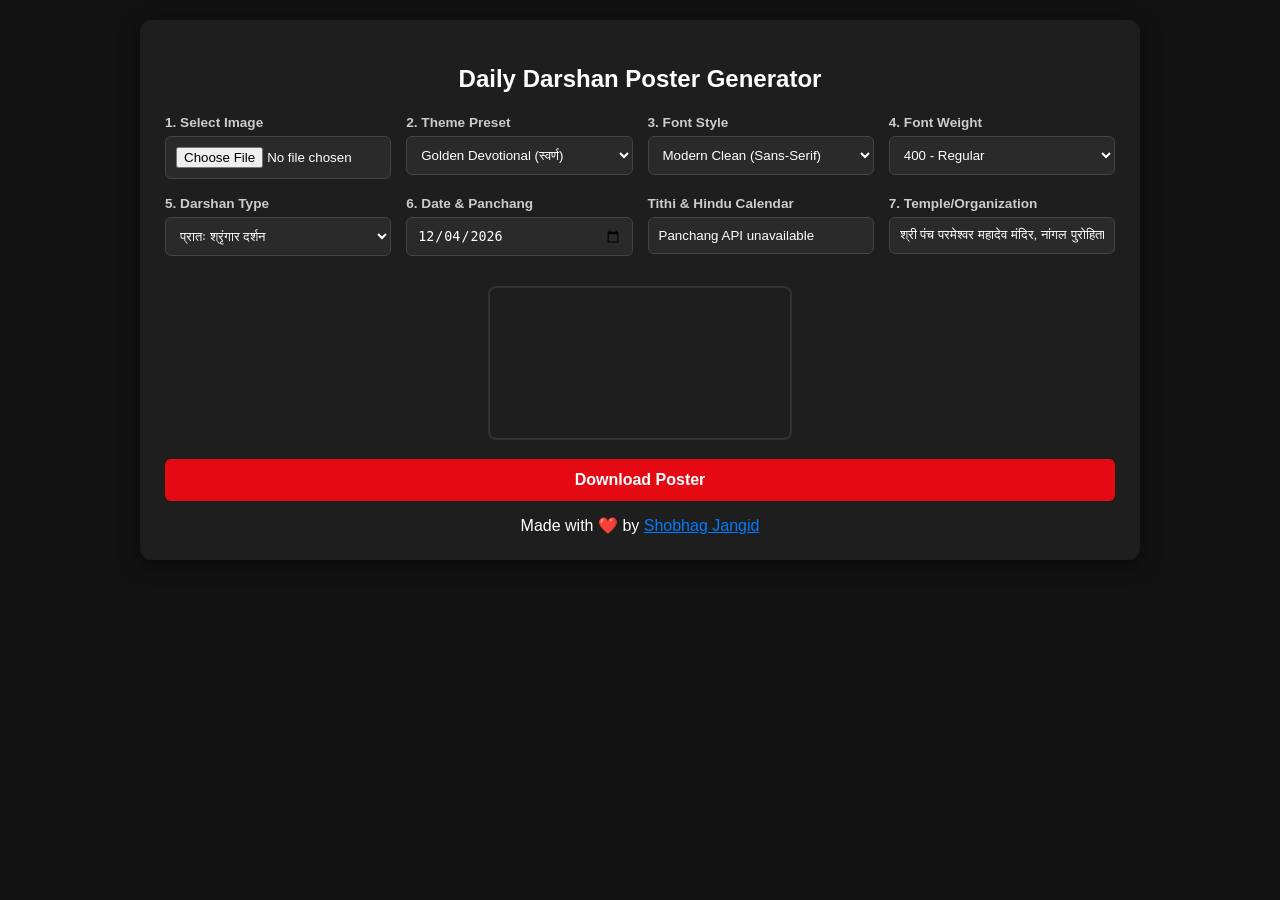
<file: daily-darshan-poster-generator (2).html>
<!DOCTYPE html>
<html lang="hi">
<head>

  <meta charset="UTF-8">
  <meta name="viewport" content="width=device-width, initial-scale=1.0">

  <title>Daily Darshan Poster Generator</title>

  <style>
    body { font-family: 'Segoe UI', Tahoma, Geneva, Verdana, sans-serif; background: #121212; color: #fff; margin: 20px; text-align: center; }
    .container { max-width: 950px; margin: 0 auto; background: #1e1e1e; padding: 25px; border-radius: 12px; box-shadow: 0 4px 20px rgba(0,0,0,0.5); }
    .controls { display: grid; grid-template-columns: repeat(auto-fit, minmax(220px, 1fr)); gap: 15px; margin-bottom: 20px; text-align: left; }
    label { font-weight: bold; font-size: 0.85rem; color: #ccc; }
    input, select, button { width: 100%; padding: 10px; margin-top: 5px; box-sizing: border-box; border-radius: 6px; border: 1px solid #444; background: #2a2a2a; color: #fff; }
    canvas { max-width: 100%; height: auto; border: 2px solid #333; border-radius: 8px; margin-top: 10px; }
    button.btn-download { background: #e50914; color: white; border: none; font-size: 1rem; font-weight: bold; cursor: pointer; padding: 12px; margin-top: 15px; transition: 0.3s; }
    button.btn-download:hover { background: #b20710; }
  </style>
</head>
<body>

<div class="container">
  <h2>Daily Darshan Poster Generator</h2>

  <div class="controls">
    <div>
      <label>1. Select Image</label>
      <input type="file" id="imageInput" accept="image/*">
    </div>
    <div>
      <label>2. Theme Preset</label>
      <select id="themeSelect">
        <option value="gold">Golden Devotional (स्वर्ण)</option>
        <option value="vermilion">Vibrant Red &amp; Yellow (सिंदूरी)</option>
        <option value="ocean">Ocean Blue (केशरिया नीला)</option>
        <option value="classic">Classic White &amp; Black (सफेद)</option>
      </select>
    </div>
    <div>
      <label>3. Font Style</label>
      <select id="fontSelect">
        <option value="Arial, sans-serif">Modern Clean (Sans-Serif)</option>
        <option value="'Georgia', serif">Traditional Serif</option>
        <option value="'Impact', sans-serif">Bold Highlight</option>
        <option value="'Yatra One', monospace">Yatra One</option>
        <option value="'Hind', sans-serif">Hind</option>
      </select>
    </div>
    <div>
      <label>4. Font Weight</label>
      <select id="fontWeightSelect">
        <option value="300">300 - Light</option>
        <option value="400" selected>400 - Regular</option>
        <option value="500">500 - Medium</option>
        <option value="600">600 - Semi Bold</option>
        <option value="700">700 - Bold</option>
      </select>
    </div>
    <div>
      <label>5. Darshan Type</label>
      <select id="darshanType">
        <option value="प्रातः श्रृंगार दर्शन" selected>प्रातः श्रृंगार दर्शन</option>
        <option value="मंगला आरती दर्शन">मंगला आरती दर्शन</option>
        <option value="राजभोग दर्शन">राजभोग दर्शन</option>
        <option value="संध्या आरती दर्शन">संध्या आरती दर्शन</option>
        <option value="शयन दर्शन">शयन दर्शन</option>
      </select>
    </div>
    <div>
      <label>6. Date &amp; Panchang</label>
      <input type="date" id="datePickerInput">
    </div>
    <div>
      <label>Tithi &amp; Hindu Calendar</label>
      <input type="text" id="dateText" value="" readonly>
    </div>
    <div>
      <label>7. Temple/Organization</label>
      <input type="text" id="templeName" value="श्री पंच परमेश्वर महादेव मंदिर, नांगल पुरोहितान">
    </div>
  </div>

  <canvas id="darshanCanvas"></canvas>
  <br>
  <button class="btn-download" id="downloadBtn">Download Poster</button>

<p class="mb-0" style="margin: 15px 0 0;" >
  Made with ❤️ by <a style="color: #007bff;" href="tel:8562087096" target="_blank">Shobhag Jangid</a>
</p>
</div>



<script>
  const canvas = document.getElementById('darshanCanvas');
  const ctx = canvas.getContext('2d');
  const imageInput = document.getElementById('imageInput');
  const downloadBtn = document.getElementById('downloadBtn');
  const dateInput = document.getElementById('dateText');
  const datePickerInput = document.getElementById('datePickerInput');
  const PANCHANG_API_URL = 'https://json.freeastrologyapi.com/tithi-durations';
  const MONTH_API_URL = 'https://json.freeastrologyapi.com/complete-panchang';
  const PANCHANG_API_KEY = 'pE8h9xXPUd9uHk7vJcylT17iXhReyGZo4QBBd1zS';
  const PANCHANG_LOCATION = { latitude: 27.0238, longitude: 75.7785, timezone: 5.5 };

  let currentImg = null;

  // Color Themes
  const themes = {
    gold: { main: "#FFD700", sub: "#FFFFFF", accent: "#FF8C00", stroke: "#000000" },
    vermilion: { main: "#FF3300", sub: "#FFD700", accent: "#FFFFFF", stroke: "#FFFFFF" },
    ocean: { main: "#00E5FF", sub: "#FFFFFF", accent: "#FFD700", stroke: "#000000" },
    classic: { main: "#FFFFFF", sub: "#E0E0E0", accent: "#FFCC00", stroke: "#000000" }
  };

  const hindiNames = {
    tithi: {
      pratipada: 'प्रतिपदा', dvitiya: 'द्वितीया', tritiya: 'तृतीया', chaturthi: 'चतुर्थी',
      panchami: 'पंचमी', shashthi: 'षष्ठी', saptami: 'सप्तमी', ashtami: 'अष्टमी',
      navami: 'नवमी', dashami: 'दशमी', ekadashi: 'एकादशी', dwadashi: 'द्वादशी',
      trayodashi: 'त्रयोदशी', chaturdashi: 'चतुर्दशी', purnima: 'पूर्णिमा', amavasya: 'अमावस्या'
    },
    // Ordered Chaitra -> Phalguna (index 0 = lunar_month_number 1)
    month: [
      'चैत्र', 'वैशाख', 'ज्येष्ठ', 'आषाढ़', 'श्रावण', 'भाद्रपद',
      'आश्विन', 'कार्तिक', 'मार्गशीर्ष', 'पौष', 'माघ', 'फाल्गुन'
    ]
  };

  function decodeApiOutput(value) {
    let output = value;
    for (let attempt = 0; attempt < 3 && typeof output === 'string'; attempt += 1) {
      const text = output.trim();
      try {
        output = JSON.parse(text);
      } catch (error) {
        if (text.startsWith('"') && text.endsWith('"')) {
          output = text.slice(1, -1).replace(/\\"/g, '"');
        } else {
          throw new Error('Invalid Panchang API output');
        }
      }
    }
    return output;
  }

  function parseTithiResponse(response) {
    const output = decodeApiOutput(response && response.output);
    if (!output || typeof output !== 'object' || !output.name || !output.paksha) {
      throw new Error('Tithi response is missing name or paksha');
    }
    return output;
  }

  function translateApiName(value, names) {
    const normalized = String(value).toLowerCase().replace(/[ -]/g, '');
    return names[normalized] || value;
  }

  // Reads lunar_month.lunar_month_number from the complete-panchang response
  // and maps it against a fixed Chaitra->Phalguna order, since the API's own
  // month *names* come back in a Telugu-style spelling (e.g. "Phalgunam")
  // that won't match a Hindi name dictionary.
  async function getLunarMonth(payload) {
    try {
      const response = await fetch(MONTH_API_URL, {
        method: 'POST',
        headers: { 'Content-Type': 'application/json', 'x-api-key': PANCHANG_API_KEY },
        body: JSON.stringify(payload)
      });
      if (!response.ok) {
        const errorBody = await response.text().catch(() => '');
        throw new Error(`Month API returned ${response.status}: ${errorBody}`);
      }
      const responseBody = await response.json();
      console.log('complete-panchang raw response:', responseBody);

      // Some Free Astrology API endpoints wrap the payload in "output",
      // others return it at the top level - handle both.
      const result = responseBody.output ? decodeApiOutput(responseBody.output) : responseBody;

      const monthNumber = result && result.lunar_month && result.lunar_month.lunar_month_number;
      if (!monthNumber || monthNumber < 1 || monthNumber > 12) {
        throw new Error('Missing or invalid lunar_month_number. Full response: ' + JSON.stringify(result));
      }
      return hindiNames.month[monthNumber - 1];
    } catch (error) {
      console.error('Lunar month API unavailable:', error.message || error);
      return '';
    }
  }

  async function getDynamicPanchang(selectedDate = new Date()) {
    if (!PANCHANG_API_KEY) return 'Panchang API key is missing';

    const payload = {
      year: selectedDate.getFullYear(),
      month: selectedDate.getMonth() + 1,
      date: selectedDate.getDate(),
      hours: 6,
      minutes: 0,
      seconds: 0,
      ...PANCHANG_LOCATION,
      config: {
        observation_point: 'topocentric',
        ayanamsha: 'lahiri'
      }
    };

    try {
      const response = await fetch(PANCHANG_API_URL, {
        method: 'POST',
        headers: { 'Content-Type': 'application/json', 'x-api-key': PANCHANG_API_KEY },
        body: JSON.stringify(payload)
      });
      if (!response.ok) throw new Error(`Panchang API returned ${response.status}`);
      const tithiResult = parseTithiResponse(await response.json());
      const monthHindi = await getLunarMonth(payload);

      const daysHindi = ['रविवार', 'सोमवार', 'मंगलवार', 'बुधवार', 'गुरुवार', 'शुक्रवार', 'शनिवार'];
      const monthsEngHindi = ['जनवरी', 'फरवरी', 'मार्च', 'अप्रैल', 'मई', 'जून', 'जुलाई', 'अगस्त', 'सितंबर', 'अक्टूबर', 'नवंबर', 'दिसंबर'];
      const formattedDate = `${selectedDate.getDate()} ${monthsEngHindi[selectedDate.getMonth()]} ${selectedDate.getFullYear()}`;
      const tithiHindi = translateApiName(tithiResult.name, hindiNames.tithi);
      const pakshaHindi = translateApiName(tithiResult.paksha, { shukla: 'शुक्ल', krishna: 'कृष्ण' });
      return `${formattedDate} | ${monthHindi} ${pakshaHindi} पक्ष ${tithiHindi} | ${daysHindi[selectedDate.getDay()]}`;
    } catch (error) {
      console.error('Panchang API request failed:', error);
      return 'Panchang API unavailable';
    }
  }

  // Set today's date in picker and calculate panchang
  function initializeDate() {
    const today = new Date();
    const year = today.getFullYear();
    const month = String(today.getMonth() + 1).padStart(2, '0');
    const day = String(today.getDate()).padStart(2, '0');
    datePickerInput.value = `${year}-${month}-${day}`;
    updatePanchang();
  }

  // Update panchang when date changes
  async function updatePanchang() {
    const selectedDateStr = datePickerInput.value;
    if (!selectedDateStr) return;

    const parts = selectedDateStr.split('-');
    const selectedDate = new Date(parts[0], parseInt(parts[1]) - 1, parts[2]);
    dateInput.value = 'Panchang loading...';
    dateInput.value = await getDynamicPanchang(selectedDate);
  }

  // Event listener for date picker
  datePickerInput.addEventListener('change', updatePanchang);

  // Initialize on page load
  window.addEventListener('DOMContentLoaded', initializeDate);

  // Handle Image Upload
  imageInput.addEventListener('change', (e) => {
    const file = e.target.files[0];
    if (!file) return;
    const reader = new FileReader();
    reader.onload = (event) => {
      currentImg = new Image();
      currentImg.onload = () => drawPoster();
      currentImg.src = event.target.result;
    };
    reader.readAsDataURL(file);
  });

  // Re-draw on inputs change
  document.querySelectorAll('input, select').forEach(element => {
    element.addEventListener('input', () => { if (currentImg) drawPoster(); });
  });

  function drawPoster() {
    canvas.width = currentImg.width;
    canvas.height = currentImg.height;

    // Draw uploaded image
    ctx.drawImage(currentImg, 0, 0);

    const selectedThemeKey = document.getElementById('themeSelect').value;
    const currentTheme = themes[selectedThemeKey];
    const selectedFont = document.getElementById('fontSelect').value;
    const selectedWeight = document.getElementById('fontWeightSelect').value;

    const pad = canvas.width * 0.05;
    const bottomY = canvas.height - pad;
    const centerX = canvas.width / 2;
    ctx.textAlign = "center";

    // 1. Darshan Type Text
    const darshanVal = document.getElementById('darshanType').value;
    ctx.font = `${selectedWeight} ${canvas.width * 0.065}px ${selectedFont}`;
    ctx.fillStyle = currentTheme.main;
    ctx.shadowColor = "rgba(0, 0, 0, 0.8)";
    ctx.shadowBlur = 12;
    ctx.lineWidth = canvas.width * 0.005;
    ctx.strokeStyle = currentTheme.stroke;
    ctx.strokeText(darshanVal, centerX, bottomY - canvas.height * 0.09);
    ctx.fillText(darshanVal, centerX, bottomY - canvas.height * 0.09);

    // 2. Dynamic Date & Tithi / Vaar Text
    const dateVal = document.getElementById('dateText').value;
    ctx.font = `${selectedWeight} ${canvas.width * 0.038}px ${selectedFont}`;
    ctx.fillStyle = currentTheme.sub;
    ctx.strokeText(dateVal, centerX, bottomY - canvas.height * 0.025);
    ctx.fillText(dateVal, centerX, bottomY - canvas.height * 0.025);

    // 3. Temple Name Text (Top Left)
    const templeVal = document.getElementById('templeName').value;
    ctx.font = `${selectedWeight} ${canvas.width * 0.040}px ${selectedFont}`;
    ctx.fillStyle = currentTheme.accent;
    ctx.shadowColor = "rgba(0, 0, 0, 0.8)";
    ctx.shadowBlur = 12;
    ctx.lineWidth = canvas.width * 0.005;
    ctx.strokeStyle = currentTheme.stroke;
    ctx.strokeText(templeVal, centerX, pad * 2.5);
    ctx.fillText(templeVal, centerX, pad * 2.5);
  }

  // Reliable Canvas Image Download Implementation
  downloadBtn.addEventListener('click', () => {
    if (!currentImg) {
      alert("Please upload an image first!");
      return;
    }

    // Create an anchor element and trigger file save
    const link = document.createElement('a');
    link.style.display = 'none';
    link.download = `Darshan-Poster-${Date.now()}.jpg`;
    link.href = canvas.toDataURL('image/jpeg', 0.95);

    document.body.appendChild(link);
    link.click();
    document.body.removeChild(link);
  });
</script>

</body>
</html>
</file>
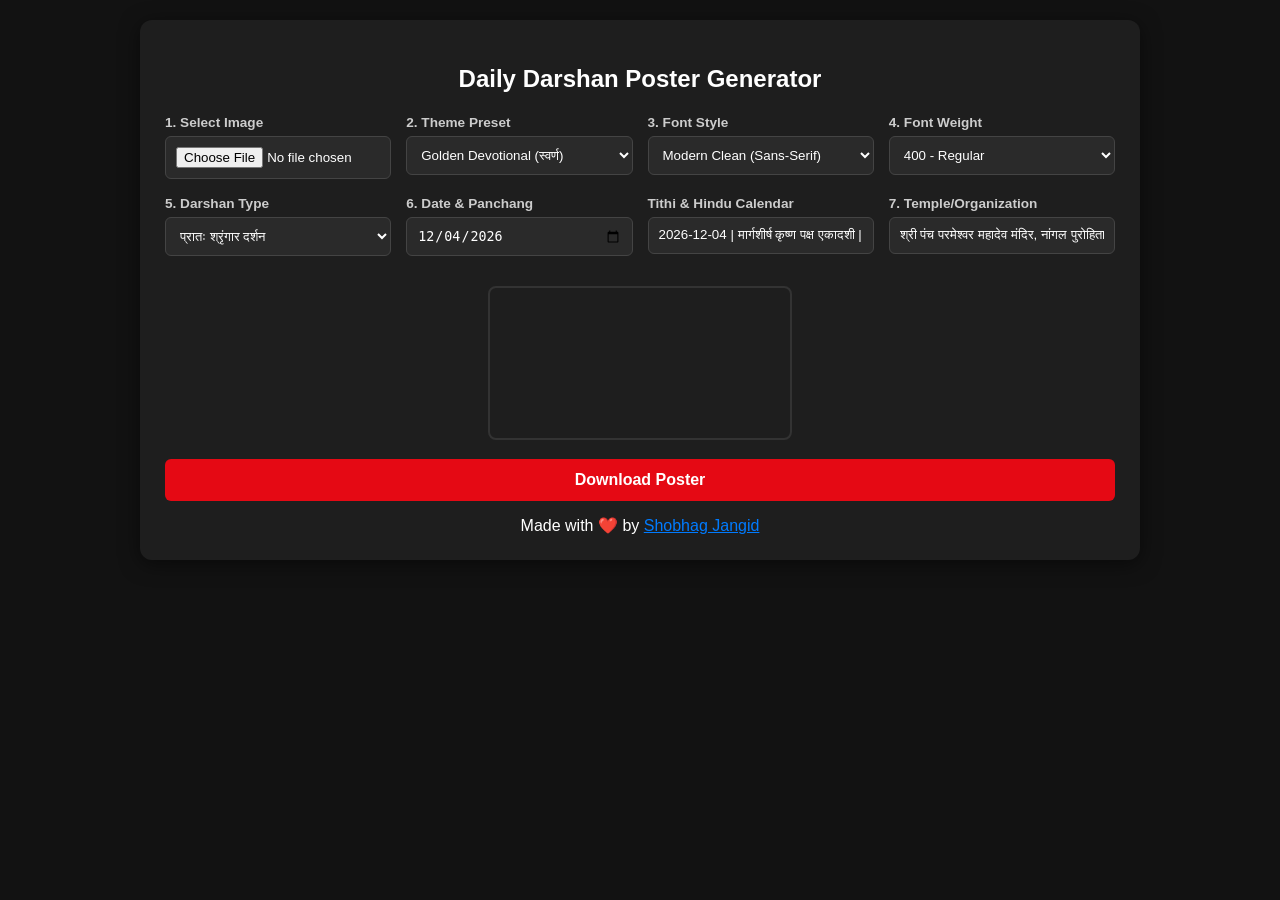
<file: daily-darshan-poster-generator.html>
<!DOCTYPE html>
<html lang="hi">
<head>

  <meta charset="UTF-8">
  <meta name="viewport" content="width=device-width, initial-scale=1.0">

  <title>Daily Darshan Poster Generator</title>
  
  <style>
    body { font-family: 'Segoe UI', Tahoma, Geneva, Verdana, sans-serif; background: #121212; color: #fff; margin: 20px; text-align: center; }
    .container { max-width: 950px; margin: 0 auto; background: #1e1e1e; padding: 25px; border-radius: 12px; box-shadow: 0 4px 20px rgba(0,0,0,0.5); }
    .controls { display: grid; grid-template-columns: repeat(auto-fit, minmax(220px, 1fr)); gap: 15px; margin-bottom: 20px; text-align: left; }
    label { font-weight: bold; font-size: 0.85rem; color: #ccc; }
    input, select, button { width: 100%; padding: 10px; margin-top: 5px; box-sizing: border-box; border-radius: 6px; border: 1px solid #444; background: #2a2a2a; color: #fff; }
    canvas { max-width: 100%; height: auto; border: 2px solid #333; border-radius: 8px; margin-top: 10px; }
    button.btn-download { background: #e50914; color: white; border: none; font-size: 1rem; font-weight: bold; cursor: pointer; padding: 12px; margin-top: 15px; transition: 0.3s; }
    button.btn-download:hover { background: #b20710; }
  </style>
</head>
<body>

<div class="container">
  <h2>Daily Darshan Poster Generator</h2>

  <div class="controls">
    <div>
      <label>1. Select Image</label>
      <input type="file" id="imageInput" accept="image/*">
    </div>
    <div>
      <label>2. Theme Preset</label>
      <select id="themeSelect">
        <option value="gold">Golden Devotional (स्वर्ण)</option>
        <option value="vermilion">Vibrant Red & Yellow (सिंदूरी)</option>
        <option value="ocean">Ocean Blue (केशरिया नीला)</option>
        <option value="classic">Classic White & Black (सफेद)</option>
      </select>
    </div>
    <div>
      <label>3. Font Style</label>
      <select id="fontSelect">
        <option value="Arial, sans-serif">Modern Clean (Sans-Serif)</option>
        <option value="'Georgia', serif">Traditional Serif</option>
        <option value="'Impact', sans-serif">Bold Highlight</option>
        <option value="'Yatra One', monospace">Yatra One</option>
        <option value="'Hind', sans-serif">Hind</option>
        <option value="'हिन्द Bold', sans-serif">हिन्द Bold</option>
      </select>
    </div>
    <div>
      <label>4. Font Weight</label>
      <select id="fontWeightSelect">
        <option value="300">300 - Light</option>
        <option value="400" selected>400 - Regular</option>
        <option value="500">500 - Medium</option>
        <option value="600">600 - Semi Bold</option>
        <option value="700">700 - Bold</option>
      </select>
    </div>
    <div>
      <label>5. Darshan Type</label>
      <select id="darshanType">
        <option value="प्रातः श्रृंगार दर्शन" selected>प्रातः श्रृंगार दर्शन</option>
        <option value="मंगला आरती दर्शन">मंगला आरती दर्शन</option>
        <option value="राजभोग दर्शन">राजभोग दर्शन</option>
        <option value="संध्या आरती दर्शन">संध्या आरती दर्शन</option>
        <option value="शयन दर्शन">शयन दर्शन</option>
      </select>
    </div>
    <div>
      <label>6. Date & Panchang</label>
      <input type="date" id="datePickerInput">
    </div>
    <div>
      <label>Tithi & Hindu Calendar</label>
      <input type="text" id="dateText" value="" readonly>
    </div>
    <div>
      <label>7. Temple/Organization</label>
      <input type="text" id="templeName" value="श्री पंच परमेश्वर महादेव मंदिर, नांगल पुरोहितान">
    </div>
  </div>

  <canvas id="darshanCanvas"></canvas>
  <br>
  <button class="btn-download" id="downloadBtn">Download Poster</button>

<p class="mb-0" style="margin: 15px 0 0;" >
  Made with ❤️ by <a style="color: #007bff;" href="tel:8562087096" target="_blank">Shobhag Jangid</a>
</p>
</div>



<script>
  const canvas = document.getElementById('darshanCanvas');
  const ctx = canvas.getContext('2d');
  const imageInput = document.getElementById('imageInput');
  const downloadBtn = document.getElementById('downloadBtn');
  const dateInput = document.getElementById('dateText');
  const datePickerInput = document.getElementById('datePickerInput');

  // === Embedded Panchang Data (2026-04-01 to 2028-03-31) ===
  // Embedded directly (instead of fetch) so this file works standalone,
  // even when opened straight from disk (file://) with no local server.
  const PANCHANG_DATA = [{"date":"2026-04-01","vaar":"बुधवार","vaarEnglish":"Wednesday","vikramSamvat":2083,"month":"चैत्र","monthEnglish":"Chaitra","paksha":"शुक्ल पक्ष","pakshaEnglish":"Shukla","tithi":"पूर्णिमा","tithiEnglish":"Purnima"},{"date":"2026-04-02","vaar":"गुरुवार","vaarEnglish":"Thursday","vikramSamvat":2083,"month":"वैशाख","monthEnglish":"Vaishakha","paksha":"कृष्ण पक्ष","pakshaEnglish":"Krishna","tithi":"प्रतिपदा","tithiEnglish":"Pratipada"},{"date":"2026-04-03","vaar":"शुक्रवार","vaarEnglish":"Friday","vikramSamvat":2083,"month":"वैशाख","monthEnglish":"Vaishakha","paksha":"कृष्ण पक्ष","pakshaEnglish":"Krishna","tithi":"द्वितीया","tithiEnglish":"Dwitiya"},{"date":"2026-04-04","vaar":"शनिवार","vaarEnglish":"Saturday","vikramSamvat":2083,"month":"वैशाख","monthEnglish":"Vaishakha","paksha":"कृष्ण पक्ष","pakshaEnglish":"Krishna","tithi":"तृतीया","tithiEnglish":"Tritiya"},{"date":"2026-04-05","vaar":"रविवार","vaarEnglish":"Sunday","vikramSamvat":2083,"month":"वैशाख","monthEnglish":"Vaishakha","paksha":"कृष्ण पक्ष","pakshaEnglish":"Krishna","tithi":"चतुर्थी","tithiEnglish":"Chaturthi"},{"date":"2026-04-06","vaar":"सोमवार","vaarEnglish":"Monday","vikramSamvat":2083,"month":"वैशाख","monthEnglish":"Vaishakha","paksha":"कृष्ण पक्ष","pakshaEnglish":"Krishna","tithi":"पंचमी","tithiEnglish":"Panchami"},{"date":"2026-04-07","vaar":"मंगलवार","vaarEnglish":"Tuesday","vikramSamvat":2083,"month":"वैशाख","monthEnglish":"Vaishakha","paksha":"कृष्ण पक्ष","pakshaEnglish":"Krishna","tithi":"षष्ठी","tithiEnglish":"Shashthi"},{"date":"2026-04-08","vaar":"बुधवार","vaarEnglish":"Wednesday","vikramSamvat":2083,"month":"वैशाख","monthEnglish":"Vaishakha","paksha":"कृष्ण पक्ष","pakshaEnglish":"Krishna","tithi":"षष्ठी","tithiEnglish":"Shashthi"},{"date":"2026-04-09","vaar":"गुरुवार","vaarEnglish":"Thursday","vikramSamvat":2083,"month":"वैशाख","monthEnglish":"Vaishakha","paksha":"कृष्ण पक्ष","pakshaEnglish":"Krishna","tithi":"सप्तमी","tithiEnglish":"Saptami"},{"date":"2026-04-10","vaar":"शुक्रवार","vaarEnglish":"Friday","vikramSamvat":2083,"month":"वैशाख","monthEnglish":"Vaishakha","paksha":"कृष्ण पक्ष","pakshaEnglish":"Krishna","tithi":"अष्टमी","tithiEnglish":"Ashtami"},{"date":"2026-04-11","vaar":"शनिवार","vaarEnglish":"Saturday","vikramSamvat":2083,"month":"वैशाख","monthEnglish":"Vaishakha","paksha":"कृष्ण पक्ष","pakshaEnglish":"Krishna","tithi":"नवमी","tithiEnglish":"Navami"},{"date":"2026-04-12","vaar":"रविवार","vaarEnglish":"Sunday","vikramSamvat":2083,"month":"वैशाख","monthEnglish":"Vaishakha","paksha":"कृष्ण पक्ष","pakshaEnglish":"Krishna","tithi":"दशमी","tithiEnglish":"Dashami"},{"date":"2026-04-13","vaar":"सोमवार","vaarEnglish":"Monday","vikramSamvat":2083,"month":"वैशाख","monthEnglish":"Vaishakha","paksha":"कृष्ण पक्ष","pakshaEnglish":"Krishna","tithi":"एकादशी","tithiEnglish":"Ekadashi"},{"date":"2026-04-14","vaar":"मंगलवार","vaarEnglish":"Tuesday","vikramSamvat":2083,"month":"वैशाख","monthEnglish":"Vaishakha","paksha":"कृष्ण पक्ष","pakshaEnglish":"Krishna","tithi":"द्वादशी","tithiEnglish":"Dwadashi"},{"date":"2026-04-15","vaar":"बुधवार","vaarEnglish":"Wednesday","vikramSamvat":2083,"month":"वैशाख","monthEnglish":"Vaishakha","paksha":"कृष्ण पक्ष","pakshaEnglish":"Krishna","tithi":"त्रयोदशी","tithiEnglish":"Trayodashi"},{"date":"2026-04-16","vaar":"गुरुवार","vaarEnglish":"Thursday","vikramSamvat":2083,"month":"वैशाख","monthEnglish":"Vaishakha","paksha":"कृष्ण पक्ष","pakshaEnglish":"Krishna","tithi":"चतुर्दशी","tithiEnglish":"Chaturdashi"},{"date":"2026-04-17","vaar":"शुक्रवार","vaarEnglish":"Friday","vikramSamvat":2083,"month":"वैशाख","monthEnglish":"Vaishakha","paksha":"कृष्ण पक्ष","pakshaEnglish":"Krishna","tithi":"अमावस्या","tithiEnglish":"Amavasya"},{"date":"2026-04-18","vaar":"शनिवार","vaarEnglish":"Saturday","vikramSamvat":2083,"month":"वैशाख","monthEnglish":"Vaishakha","paksha":"शुक्ल पक्ष","pakshaEnglish":"Shukla","tithi":"प्रतिपदा","tithiEnglish":"Pratipada"},{"date":"2026-04-19","vaar":"रविवार","vaarEnglish":"Sunday","vikramSamvat":2083,"month":"वैशाख","monthEnglish":"Vaishakha","paksha":"शुक्ल पक्ष","pakshaEnglish":"Shukla","tithi":"द्वितीया","tithiEnglish":"Dwitiya"},{"date":"2026-04-20","vaar":"सोमवार","vaarEnglish":"Monday","vikramSamvat":2083,"month":"वैशाख","monthEnglish":"Vaishakha","paksha":"शुक्ल पक्ष","pakshaEnglish":"Shukla","tithi":"तृतीया","tithiEnglish":"Tritiya"},{"date":"2026-04-21","vaar":"मंगलवार","vaarEnglish":"Tuesday","vikramSamvat":2083,"month":"वैशाख","monthEnglish":"Vaishakha","paksha":"शुक्ल पक्ष","pakshaEnglish":"Shukla","tithi":"पंचमी","tithiEnglish":"Panchami"},{"date":"2026-04-22","vaar":"बुधवार","vaarEnglish":"Wednesday","vikramSamvat":2083,"month":"वैशाख","monthEnglish":"Vaishakha","paksha":"शुक्ल पक्ष","pakshaEnglish":"Shukla","tithi":"षष्ठी","tithiEnglish":"Shashthi"},{"date":"2026-04-23","vaar":"गुरुवार","vaarEnglish":"Thursday","vikramSamvat":2083,"month":"वैशाख","monthEnglish":"Vaishakha","paksha":"शुक्ल पक्ष","pakshaEnglish":"Shukla","tithi":"सप्तमी","tithiEnglish":"Saptami"},{"date":"2026-04-24","vaar":"शुक्रवार","vaarEnglish":"Friday","vikramSamvat":2083,"month":"वैशाख","monthEnglish":"Vaishakha","paksha":"शुक्ल पक्ष","pakshaEnglish":"Shukla","tithi":"अष्टमी","tithiEnglish":"Ashtami"},{"date":"2026-04-25","vaar":"शनिवार","vaarEnglish":"Saturday","vikramSamvat":2083,"month":"वैशाख","monthEnglish":"Vaishakha","paksha":"शुक्ल पक्ष","pakshaEnglish":"Shukla","tithi":"नवमी","tithiEnglish":"Navami"},{"date":"2026-04-26","vaar":"रविवार","vaarEnglish":"Sunday","vikramSamvat":2083,"month":"वैशाख","monthEnglish":"Vaishakha","paksha":"शुक्ल पक्ष","pakshaEnglish":"Shukla","tithi":"दशमी","tithiEnglish":"Dashami"},{"date":"2026-04-27","vaar":"सोमवार","vaarEnglish":"Monday","vikramSamvat":2083,"month":"वैशाख","monthEnglish":"Vaishakha","paksha":"शुक्ल पक्ष","pakshaEnglish":"Shukla","tithi":"एकादशी","tithiEnglish":"Ekadashi"},{"date":"2026-04-28","vaar":"मंगलवार","vaarEnglish":"Tuesday","vikramSamvat":2083,"month":"वैशाख","monthEnglish":"Vaishakha","paksha":"शुक्ल पक्ष","pakshaEnglish":"Shukla","tithi":"द्वादशी","tithiEnglish":"Dwadashi"},{"date":"2026-04-29","vaar":"बुधवार","vaarEnglish":"Wednesday","vikramSamvat":2083,"month":"वैशाख","monthEnglish":"Vaishakha","paksha":"शुक्ल पक्ष","pakshaEnglish":"Shukla","tithi":"त्रयोदशी","tithiEnglish":"Trayodashi"},{"date":"2026-04-30","vaar":"गुरुवार","vaarEnglish":"Thursday","vikramSamvat":2083,"month":"वैशाख","monthEnglish":"Vaishakha","paksha":"शुक्ल पक्ष","pakshaEnglish":"Shukla","tithi":"चतुर्दशी","tithiEnglish":"Chaturdashi"},{"date":"2026-05-01","vaar":"शुक्रवार","vaarEnglish":"Friday","vikramSamvat":2083,"month":"वैशाख","monthEnglish":"Vaishakha","paksha":"शुक्ल पक्ष","pakshaEnglish":"Shukla","tithi":"पूर्णिमा","tithiEnglish":"Purnima"},{"date":"2026-05-02","vaar":"शनिवार","vaarEnglish":"Saturday","vikramSamvat":2083,"month":"ज्येष्ठ","monthEnglish":"Jyeshtha","paksha":"कृष्ण पक्ष","pakshaEnglish":"Krishna","tithi":"प्रतिपदा","tithiEnglish":"Pratipada"},{"date":"2026-05-03","vaar":"रविवार","vaarEnglish":"Sunday","vikramSamvat":2083,"month":"ज्येष्ठ","monthEnglish":"Jyeshtha","paksha":"कृष्ण पक्ष","pakshaEnglish":"Krishna","tithi":"द्वितीया","tithiEnglish":"Dwitiya"},{"date":"2026-05-04","vaar":"सोमवार","vaarEnglish":"Monday","vikramSamvat":2083,"month":"ज्येष्ठ","monthEnglish":"Jyeshtha","paksha":"कृष्ण पक्ष","pakshaEnglish":"Krishna","tithi":"तृतीया","tithiEnglish":"Tritiya"},{"date":"2026-05-05","vaar":"मंगलवार","vaarEnglish":"Tuesday","vikramSamvat":2083,"month":"ज्येष्ठ","monthEnglish":"Jyeshtha","paksha":"कृष्ण पक्ष","pakshaEnglish":"Krishna","tithi":"चतुर्थी","tithiEnglish":"Chaturthi"},{"date":"2026-05-06","vaar":"बुधवार","vaarEnglish":"Wednesday","vikramSamvat":2083,"month":"ज्येष्ठ","monthEnglish":"Jyeshtha","paksha":"कृष्ण पक्ष","pakshaEnglish":"Krishna","tithi":"पंचमी","tithiEnglish":"Panchami"},{"date":"2026-05-07","vaar":"गुरुवार","vaarEnglish":"Thursday","vikramSamvat":2083,"month":"ज्येष्ठ","monthEnglish":"Jyeshtha","paksha":"कृष्ण पक्ष","pakshaEnglish":"Krishna","tithi":"षष्ठी","tithiEnglish":"Shashthi"},{"date":"2026-05-08","vaar":"शुक्रवार","vaarEnglish":"Friday","vikramSamvat":2083,"month":"ज्येष्ठ","monthEnglish":"Jyeshtha","paksha":"कृष्ण पक्ष","pakshaEnglish":"Krishna","tithi":"सप्तमी","tithiEnglish":"Saptami"},{"date":"2026-05-09","vaar":"शनिवार","vaarEnglish":"Saturday","vikramSamvat":2083,"month":"ज्येष्ठ","monthEnglish":"Jyeshtha","paksha":"कृष्ण पक्ष","pakshaEnglish":"Krishna","tithi":"अष्टमी","tithiEnglish":"Ashtami"},{"date":"2026-05-10","vaar":"रविवार","vaarEnglish":"Sunday","vikramSamvat":2083,"month":"ज्येष्ठ","monthEnglish":"Jyeshtha","paksha":"कृष्ण पक्ष","pakshaEnglish":"Krishna","tithi":"नवमी","tithiEnglish":"Navami"},{"date":"2026-05-11","vaar":"सोमवार","vaarEnglish":"Monday","vikramSamvat":2083,"month":"ज्येष्ठ","monthEnglish":"Jyeshtha","paksha":"कृष्ण पक्ष","pakshaEnglish":"Krishna","tithi":"नवमी","tithiEnglish":"Navami"},{"date":"2026-05-12","vaar":"मंगलवार","vaarEnglish":"Tuesday","vikramSamvat":2083,"month":"ज्येष्ठ","monthEnglish":"Jyeshtha","paksha":"कृष्ण पक्ष","pakshaEnglish":"Krishna","tithi":"दशमी","tithiEnglish":"Dashami"},{"date":"2026-05-13","vaar":"बुधवार","vaarEnglish":"Wednesday","vikramSamvat":2083,"month":"ज्येष्ठ","monthEnglish":"Jyeshtha","paksha":"कृष्ण पक्ष","pakshaEnglish":"Krishna","tithi":"एकादशी","tithiEnglish":"Ekadashi"},{"date":"2026-05-14","vaar":"गुरुवार","vaarEnglish":"Thursday","vikramSamvat":2083,"month":"ज्येष्ठ","monthEnglish":"Jyeshtha","paksha":"कृष्ण पक्ष","pakshaEnglish":"Krishna","tithi":"द्वादशी","tithiEnglish":"Dwadashi"},{"date":"2026-05-15","vaar":"शुक्रवार","vaarEnglish":"Friday","vikramSamvat":2083,"month":"ज्येष्ठ","monthEnglish":"Jyeshtha","paksha":"कृष्ण पक्ष","pakshaEnglish":"Krishna","tithi":"चतुर्दशी","tithiEnglish":"Chaturdashi"},{"date":"2026-05-16","vaar":"शनिवार","vaarEnglish":"Saturday","vikramSamvat":2083,"month":"ज्येष्ठ","monthEnglish":"Jyeshtha","paksha":"कृष्ण पक्ष","pakshaEnglish":"Krishna","tithi":"अमावस्या","tithiEnglish":"Amavasya"},{"date":"2026-05-17","vaar":"रविवार","vaarEnglish":"Sunday","vikramSamvat":2083,"month":"ज्येष्ठ","monthEnglish":"Jyeshtha","paksha":"शुक्ल पक्ष","pakshaEnglish":"Shukla","tithi":"प्रतिपदा","tithiEnglish":"Pratipada"},{"date":"2026-05-18","vaar":"सोमवार","vaarEnglish":"Monday","vikramSamvat":2083,"month":"ज्येष्ठ","monthEnglish":"Jyeshtha","paksha":"शुक्ल पक्ष","pakshaEnglish":"Shukla","tithi":"द्वितीया","tithiEnglish":"Dwitiya"},{"date":"2026-05-19","vaar":"मंगलवार","vaarEnglish":"Tuesday","vikramSamvat":2083,"month":"ज्येष्ठ","monthEnglish":"Jyeshtha","paksha":"शुक्ल पक्ष","pakshaEnglish":"Shukla","tithi":"तृतीया","tithiEnglish":"Tritiya"},{"date":"2026-05-20","vaar":"बुधवार","vaarEnglish":"Wednesday","vikramSamvat":2083,"month":"ज्येष्ठ","monthEnglish":"Jyeshtha","paksha":"शुक्ल पक्ष","pakshaEnglish":"Shukla","tithi":"चतुर्थी","tithiEnglish":"Chaturthi"},{"date":"2026-05-21","vaar":"गुरुवार","vaarEnglish":"Thursday","vikramSamvat":2083,"month":"ज्येष्ठ","monthEnglish":"Jyeshtha","paksha":"शुक्ल पक्ष","pakshaEnglish":"Shukla","tithi":"पंचमी","tithiEnglish":"Panchami"},{"date":"2026-05-22","vaar":"शुक्रवार","vaarEnglish":"Friday","vikramSamvat":2083,"month":"ज्येष्ठ","monthEnglish":"Jyeshtha","paksha":"शुक्ल पक्ष","pakshaEnglish":"Shukla","tithi":"षष्ठी","tithiEnglish":"Shashthi"},{"date":"2026-05-23","vaar":"शनिवार","vaarEnglish":"Saturday","vikramSamvat":2083,"month":"ज्येष्ठ","monthEnglish":"Jyeshtha","paksha":"शुक्ल पक्ष","pakshaEnglish":"Shukla","tithi":"अष्टमी","tithiEnglish":"Ashtami"},{"date":"2026-05-24","vaar":"रविवार","vaarEnglish":"Sunday","vikramSamvat":2083,"month":"ज्येष्ठ","monthEnglish":"Jyeshtha","paksha":"शुक्ल पक्ष","pakshaEnglish":"Shukla","tithi":"नवमी","tithiEnglish":"Navami"},{"date":"2026-05-25","vaar":"सोमवार","vaarEnglish":"Monday","vikramSamvat":2083,"month":"ज्येष्ठ","monthEnglish":"Jyeshtha","paksha":"शुक्ल पक्ष","pakshaEnglish":"Shukla","tithi":"दशमी","tithiEnglish":"Dashami"},{"date":"2026-05-26","vaar":"मंगलवार","vaarEnglish":"Tuesday","vikramSamvat":2083,"month":"ज्येष्ठ","monthEnglish":"Jyeshtha","paksha":"शुक्ल पक्ष","pakshaEnglish":"Shukla","tithi":"एकादशी","tithiEnglish":"Ekadashi"},{"date":"2026-05-27","vaar":"बुधवार","vaarEnglish":"Wednesday","vikramSamvat":2083,"month":"ज्येष्ठ","monthEnglish":"Jyeshtha","paksha":"शुक्ल पक्ष","pakshaEnglish":"Shukla","tithi":"द्वादशी","tithiEnglish":"Dwadashi"},{"date":"2026-05-28","vaar":"गुरुवार","vaarEnglish":"Thursday","vikramSamvat":2083,"month":"ज्येष्ठ","monthEnglish":"Jyeshtha","paksha":"शुक्ल पक्ष","pakshaEnglish":"Shukla","tithi":"त्रयोदशी","tithiEnglish":"Trayodashi"},{"date":"2026-05-29","vaar":"शुक्रवार","vaarEnglish":"Friday","vikramSamvat":2083,"month":"ज्येष्ठ","monthEnglish":"Jyeshtha","paksha":"शुक्ल पक्ष","pakshaEnglish":"Shukla","tithi":"त्रयोदशी","tithiEnglish":"Trayodashi"},{"date":"2026-05-30","vaar":"शनिवार","vaarEnglish":"Saturday","vikramSamvat":2083,"month":"ज्येष्ठ","monthEnglish":"Jyeshtha","paksha":"शुक्ल पक्ष","pakshaEnglish":"Shukla","tithi":"चतुर्दशी","tithiEnglish":"Chaturdashi"},{"date":"2026-05-31","vaar":"रविवार","vaarEnglish":"Sunday","vikramSamvat":2083,"month":"ज्येष्ठ","monthEnglish":"Jyeshtha","paksha":"शुक्ल पक्ष","pakshaEnglish":"Shukla","tithi":"पूर्णिमा","tithiEnglish":"Purnima"},{"date":"2026-06-01","vaar":"सोमवार","vaarEnglish":"Monday","vikramSamvat":2083,"month":"ज्येष्ठ","monthEnglish":"Jyeshtha","paksha":"कृष्ण पक्ष","pakshaEnglish":"Krishna","tithi":"प्रतिपदा","tithiEnglish":"Pratipada"},{"date":"2026-06-02","vaar":"मंगलवार","vaarEnglish":"Tuesday","vikramSamvat":2083,"month":"ज्येष्ठ","monthEnglish":"Jyeshtha","paksha":"कृष्ण पक्ष","pakshaEnglish":"Krishna","tithi":"द्वितीया","tithiEnglish":"Dwitiya"},{"date":"2026-06-03","vaar":"बुधवार","vaarEnglish":"Wednesday","vikramSamvat":2083,"month":"ज्येष्ठ","monthEnglish":"Jyeshtha","paksha":"कृष्ण पक्ष","pakshaEnglish":"Krishna","tithi":"तृतीया","tithiEnglish":"Tritiya"},{"date":"2026-06-04","vaar":"गुरुवार","vaarEnglish":"Thursday","vikramSamvat":2083,"month":"ज्येष्ठ","monthEnglish":"Jyeshtha","paksha":"कृष्ण पक्ष","pakshaEnglish":"Krishna","tithi":"चतुर्थी","tithiEnglish":"Chaturthi"},{"date":"2026-06-05","vaar":"शुक्रवार","vaarEnglish":"Friday","vikramSamvat":2083,"month":"ज्येष्ठ","monthEnglish":"Jyeshtha","paksha":"कृष्ण पक्ष","pakshaEnglish":"Krishna","tithi":"पंचमी","tithiEnglish":"Panchami"},{"date":"2026-06-06","vaar":"शनिवार","vaarEnglish":"Saturday","vikramSamvat":2083,"month":"ज्येष्ठ","monthEnglish":"Jyeshtha","paksha":"कृष्ण पक्ष","pakshaEnglish":"Krishna","tithi":"षष्ठी","tithiEnglish":"Shashthi"},{"date":"2026-06-07","vaar":"रविवार","vaarEnglish":"Sunday","vikramSamvat":2083,"month":"ज्येष्ठ","monthEnglish":"Jyeshtha","paksha":"कृष्ण पक्ष","pakshaEnglish":"Krishna","tithi":"सप्तमी","tithiEnglish":"Saptami"},{"date":"2026-06-08","vaar":"सोमवार","vaarEnglish":"Monday","vikramSamvat":2083,"month":"ज्येष्ठ","monthEnglish":"Jyeshtha","paksha":"कृष्ण पक्ष","pakshaEnglish":"Krishna","tithi":"अष्टमी","tithiEnglish":"Ashtami"},{"date":"2026-06-09","vaar":"मंगलवार","vaarEnglish":"Tuesday","vikramSamvat":2083,"month":"ज्येष्ठ","monthEnglish":"Jyeshtha","paksha":"कृष्ण पक्ष","pakshaEnglish":"Krishna","tithi":"नवमी","tithiEnglish":"Navami"},{"date":"2026-06-10","vaar":"बुधवार","vaarEnglish":"Wednesday","vikramSamvat":2083,"month":"ज्येष्ठ","monthEnglish":"Jyeshtha","paksha":"कृष्ण पक्ष","pakshaEnglish":"Krishna","tithi":"दशमी","tithiEnglish":"Dashami"},{"date":"2026-06-11","vaar":"गुरुवार","vaarEnglish":"Thursday","vikramSamvat":2083,"month":"ज्येष्ठ","monthEnglish":"Jyeshtha","paksha":"कृष्ण पक्ष","pakshaEnglish":"Krishna","tithi":"एकादशी","tithiEnglish":"Ekadashi"},{"date":"2026-06-12","vaar":"शुक्रवार","vaarEnglish":"Friday","vikramSamvat":2083,"month":"ज्येष्ठ","monthEnglish":"Jyeshtha","paksha":"कृष्ण पक्ष","pakshaEnglish":"Krishna","tithi":"द्वादशी","tithiEnglish":"Dwadashi"},{"date":"2026-06-13","vaar":"शनिवार","vaarEnglish":"Saturday","vikramSamvat":2083,"month":"ज्येष्ठ","monthEnglish":"Jyeshtha","paksha":"कृष्ण पक्ष","pakshaEnglish":"Krishna","tithi":"त्रयोदशी","tithiEnglish":"Trayodashi"},{"date":"2026-06-14","vaar":"रविवार","vaarEnglish":"Sunday","vikramSamvat":2083,"month":"ज्येष्ठ","monthEnglish":"Jyeshtha","paksha":"कृष्ण पक्ष","pakshaEnglish":"Krishna","tithi":"चतुर्दशी","tithiEnglish":"Chaturdashi"},{"date":"2026-06-15","vaar":"सोमवार","vaarEnglish":"Monday","vikramSamvat":2083,"month":"ज्येष्ठ","monthEnglish":"Jyeshtha","paksha":"शुक्ल पक्ष","pakshaEnglish":"Shukla","tithi":"प्रतिपदा","tithiEnglish":"Pratipada"},{"date":"2026-06-16","vaar":"मंगलवार","vaarEnglish":"Tuesday","vikramSamvat":2083,"month":"ज्येष्ठ","monthEnglish":"Jyeshtha","paksha":"शुक्ल पक्ष","pakshaEnglish":"Shukla","tithi":"द्वितीया","tithiEnglish":"Dwitiya"},{"date":"2026-06-17","vaar":"बुधवार","vaarEnglish":"Wednesday","vikramSamvat":2083,"month":"ज्येष्ठ","monthEnglish":"Jyeshtha","paksha":"शुक्ल पक्ष","pakshaEnglish":"Shukla","tithi":"तृतीया","tithiEnglish":"Tritiya"},{"date":"2026-06-18","vaar":"गुरुवार","vaarEnglish":"Thursday","vikramSamvat":2083,"month":"ज्येष्ठ","monthEnglish":"Jyeshtha","paksha":"शुक्ल पक्ष","pakshaEnglish":"Shukla","tithi":"चतुर्थी","tithiEnglish":"Chaturthi"},{"date":"2026-06-19","vaar":"शुक्रवार","vaarEnglish":"Friday","vikramSamvat":2083,"month":"ज्येष्ठ","monthEnglish":"Jyeshtha","paksha":"शुक्ल पक्ष","pakshaEnglish":"Shukla","tithi":"पंचमी","tithiEnglish":"Panchami"},{"date":"2026-06-20","vaar":"शनिवार","vaarEnglish":"Saturday","vikramSamvat":2083,"month":"ज्येष्ठ","monthEnglish":"Jyeshtha","paksha":"शुक्ल पक्ष","pakshaEnglish":"Shukla","tithi":"षष्ठी","tithiEnglish":"Shashthi"},{"date":"2026-06-21","vaar":"रविवार","vaarEnglish":"Sunday","vikramSamvat":2083,"month":"ज्येष्ठ","monthEnglish":"Jyeshtha","paksha":"शुक्ल पक्ष","pakshaEnglish":"Shukla","tithi":"सप्तमी","tithiEnglish":"Saptami"},{"date":"2026-06-22","vaar":"सोमवार","vaarEnglish":"Monday","vikramSamvat":2083,"month":"ज्येष्ठ","monthEnglish":"Jyeshtha","paksha":"शुक्ल पक्ष","pakshaEnglish":"Shukla","tithi":"अष्टमी","tithiEnglish":"Ashtami"},{"date":"2026-06-23","vaar":"मंगलवार","vaarEnglish":"Tuesday","vikramSamvat":2083,"month":"ज्येष्ठ","monthEnglish":"Jyeshtha","paksha":"शुक्ल पक्ष","pakshaEnglish":"Shukla","tithi":"नवमी","tithiEnglish":"Navami"},{"date":"2026-06-24","vaar":"बुधवार","vaarEnglish":"Wednesday","vikramSamvat":2083,"month":"ज्येष्ठ","monthEnglish":"Jyeshtha","paksha":"शुक्ल पक्ष","pakshaEnglish":"Shukla","tithi":"दशमी","tithiEnglish":"Dashami"},{"date":"2026-06-25","vaar":"गुरुवार","vaarEnglish":"Thursday","vikramSamvat":2083,"month":"ज्येष्ठ","monthEnglish":"Jyeshtha","paksha":"शुक्ल पक्ष","pakshaEnglish":"Shukla","tithi":"एकादशी","tithiEnglish":"Ekadashi"},{"date":"2026-06-26","vaar":"शुक्रवार","vaarEnglish":"Friday","vikramSamvat":2083,"month":"ज्येष्ठ","monthEnglish":"Jyeshtha","paksha":"शुक्ल पक्ष","pakshaEnglish":"Shukla","tithi":"द्वादशी","tithiEnglish":"Dwadashi"},{"date":"2026-06-27","vaar":"शनिवार","vaarEnglish":"Saturday","vikramSamvat":2083,"month":"ज्येष्ठ","monthEnglish":"Jyeshtha","paksha":"शुक्ल पक्ष","pakshaEnglish":"Shukla","tithi":"त्रयोदशी","tithiEnglish":"Trayodashi"},{"date":"2026-06-28","vaar":"रविवार","vaarEnglish":"Sunday","vikramSamvat":2083,"month":"ज्येष्ठ","monthEnglish":"Jyeshtha","paksha":"शुक्ल पक्ष","pakshaEnglish":"Shukla","tithi":"चतुर्दशी","tithiEnglish":"Chaturdashi"},{"date":"2026-06-29","vaar":"सोमवार","vaarEnglish":"Monday","vikramSamvat":2083,"month":"ज्येष्ठ","monthEnglish":"Jyeshtha","paksha":"शुक्ल पक्ष","pakshaEnglish":"Shukla","tithi":"पूर्णिमा","tithiEnglish":"Purnima"},{"date":"2026-06-30","vaar":"मंगलवार","vaarEnglish":"Tuesday","vikramSamvat":2083,"month":"आषाढ़","monthEnglish":"Ashadha","paksha":"कृष्ण पक्ष","pakshaEnglish":"Krishna","tithi":"प्रतिपदा","tithiEnglish":"Pratipada"},{"date":"2026-07-01","vaar":"बुधवार","vaarEnglish":"Wednesday","vikramSamvat":2083,"month":"आषाढ़","monthEnglish":"Ashadha","paksha":"कृष्ण पक्ष","pakshaEnglish":"Krishna","tithi":"द्वितीया","tithiEnglish":"Dwitiya"},{"date":"2026-07-02","vaar":"गुरुवार","vaarEnglish":"Thursday","vikramSamvat":2083,"month":"आषाढ़","monthEnglish":"Ashadha","paksha":"कृष्ण पक्ष","pakshaEnglish":"Krishna","tithi":"तृतीया","tithiEnglish":"Tritiya"},{"date":"2026-07-03","vaar":"शुक्रवार","vaarEnglish":"Friday","vikramSamvat":2083,"month":"आषाढ़","monthEnglish":"Ashadha","paksha":"कृष्ण पक्ष","pakshaEnglish":"Krishna","tithi":"चतुर्थी","tithiEnglish":"Chaturthi"},{"date":"2026-07-04","vaar":"शनिवार","vaarEnglish":"Saturday","vikramSamvat":2083,"month":"आषाढ़","monthEnglish":"Ashadha","paksha":"कृष्ण पक्ष","pakshaEnglish":"Krishna","tithi":"पंचमी","tithiEnglish":"Panchami"},{"date":"2026-07-05","vaar":"रविवार","vaarEnglish":"Sunday","vikramSamvat":2083,"month":"आषाढ़","monthEnglish":"Ashadha","paksha":"कृष्ण पक्ष","pakshaEnglish":"Krishna","tithi":"षष्ठी","tithiEnglish":"Shashthi"},{"date":"2026-07-06","vaar":"सोमवार","vaarEnglish":"Monday","vikramSamvat":2083,"month":"आषाढ़","monthEnglish":"Ashadha","paksha":"कृष्ण पक्ष","pakshaEnglish":"Krishna","tithi":"सप्तमी","tithiEnglish":"Saptami"},{"date":"2026-07-07","vaar":"मंगलवार","vaarEnglish":"Tuesday","vikramSamvat":2083,"month":"आषाढ़","monthEnglish":"Ashadha","paksha":"कृष्ण पक्ष","pakshaEnglish":"Krishna","tithi":"अष्टमी","tithiEnglish":"Ashtami"},{"date":"2026-07-08","vaar":"बुधवार","vaarEnglish":"Wednesday","vikramSamvat":2083,"month":"आषाढ़","monthEnglish":"Ashadha","paksha":"कृष्ण पक्ष","pakshaEnglish":"Krishna","tithi":"नवमी","tithiEnglish":"Navami"},{"date":"2026-07-09","vaar":"गुरुवार","vaarEnglish":"Thursday","vikramSamvat":2083,"month":"आषाढ़","monthEnglish":"Ashadha","paksha":"कृष्ण पक्ष","pakshaEnglish":"Krishna","tithi":"दशमी","tithiEnglish":"Dashami"},{"date":"2026-07-10","vaar":"शुक्रवार","vaarEnglish":"Friday","vikramSamvat":2083,"month":"आषाढ़","monthEnglish":"Ashadha","paksha":"कृष्ण पक्ष","pakshaEnglish":"Krishna","tithi":"एकादशी","tithiEnglish":"Ekadashi"},{"date":"2026-07-11","vaar":"शनिवार","vaarEnglish":"Saturday","vikramSamvat":2083,"month":"आषाढ़","monthEnglish":"Ashadha","paksha":"कृष्ण पक्ष","pakshaEnglish":"Krishna","tithi":"द्वादशी","tithiEnglish":"Dwadashi"},{"date":"2026-07-12","vaar":"रविवार","vaarEnglish":"Sunday","vikramSamvat":2083,"month":"आषाढ़","monthEnglish":"Ashadha","paksha":"कृष्ण पक्ष","pakshaEnglish":"Krishna","tithi":"त्रयोदशी","tithiEnglish":"Trayodashi"},{"date":"2026-07-13","vaar":"सोमवार","vaarEnglish":"Monday","vikramSamvat":2083,"month":"आषाढ़","monthEnglish":"Ashadha","paksha":"कृष्ण पक्ष","pakshaEnglish":"Krishna","tithi":"चतुर्दशी","tithiEnglish":"Chaturdashi"},{"date":"2026-07-14","vaar":"मंगलवार","vaarEnglish":"Tuesday","vikramSamvat":2083,"month":"आषाढ़","monthEnglish":"Ashadha","paksha":"कृष्ण पक्ष","pakshaEnglish":"Krishna","tithi":"अमावस्या","tithiEnglish":"Amavasya"},{"date":"2026-07-15","vaar":"बुधवार","vaarEnglish":"Wednesday","vikramSamvat":2083,"month":"आषाढ़","monthEnglish":"Ashadha","paksha":"शुक्ल पक्ष","pakshaEnglish":"Shukla","tithi":"द्वितीया","tithiEnglish":"Dwitiya"},{"date":"2026-07-16","vaar":"गुरुवार","vaarEnglish":"Thursday","vikramSamvat":2083,"month":"आषाढ़","monthEnglish":"Ashadha","paksha":"शुक्ल पक्ष","pakshaEnglish":"Shukla","tithi":"तृतीया","tithiEnglish":"Tritiya"},{"date":"2026-07-17","vaar":"शुक्रवार","vaarEnglish":"Friday","vikramSamvat":2083,"month":"आषाढ़","monthEnglish":"Ashadha","paksha":"शुक्ल पक्ष","pakshaEnglish":"Shukla","tithi":"चतुर्थी","tithiEnglish":"Chaturthi"},{"date":"2026-07-18","vaar":"शनिवार","vaarEnglish":"Saturday","vikramSamvat":2083,"month":"आषाढ़","monthEnglish":"Ashadha","paksha":"शुक्ल पक्ष","pakshaEnglish":"Shukla","tithi":"पंचमी","tithiEnglish":"Panchami"},{"date":"2026-07-19","vaar":"रविवार","vaarEnglish":"Sunday","vikramSamvat":2083,"month":"आषाढ़","monthEnglish":"Ashadha","paksha":"शुक्ल पक्ष","pakshaEnglish":"Shukla","tithi":"षष्ठी","tithiEnglish":"Shashthi"},{"date":"2026-07-20","vaar":"सोमवार","vaarEnglish":"Monday","vikramSamvat":2083,"month":"आषाढ़","monthEnglish":"Ashadha","paksha":"शुक्ल पक्ष","pakshaEnglish":"Shukla","tithi":"सप्तमी","tithiEnglish":"Saptami"},{"date":"2026-07-21","vaar":"मंगलवार","vaarEnglish":"Tuesday","vikramSamvat":2083,"month":"आषाढ़","monthEnglish":"Ashadha","paksha":"शुक्ल पक्ष","pakshaEnglish":"Shukla","tithi":"अष्टमी","tithiEnglish":"Ashtami"},{"date":"2026-07-22","vaar":"बुधवार","vaarEnglish":"Wednesday","vikramSamvat":2083,"month":"आषाढ़","monthEnglish":"Ashadha","paksha":"शुक्ल पक्ष","pakshaEnglish":"Shukla","tithi":"नवमी","tithiEnglish":"Navami"},{"date":"2026-07-23","vaar":"गुरुवार","vaarEnglish":"Thursday","vikramSamvat":2083,"month":"आषाढ़","monthEnglish":"Ashadha","paksha":"शुक्ल पक्ष","pakshaEnglish":"Shukla","tithi":"नवमी","tithiEnglish":"Navami"},{"date":"2026-07-24","vaar":"शुक्रवार","vaarEnglish":"Friday","vikramSamvat":2083,"month":"आषाढ़","monthEnglish":"Ashadha","paksha":"शुक्ल पक्ष","pakshaEnglish":"Shukla","tithi":"दशमी","tithiEnglish":"Dashami"},{"date":"2026-07-25","vaar":"शनिवार","vaarEnglish":"Saturday","vikramSamvat":2083,"month":"आषाढ़","monthEnglish":"Ashadha","paksha":"शुक्ल पक्ष","pakshaEnglish":"Shukla","tithi":"एकादशी","tithiEnglish":"Ekadashi"},{"date":"2026-07-26","vaar":"रविवार","vaarEnglish":"Sunday","vikramSamvat":2083,"month":"आषाढ़","monthEnglish":"Ashadha","paksha":"शुक्ल पक्ष","pakshaEnglish":"Shukla","tithi":"द्वादशी","tithiEnglish":"Dwadashi"},{"date":"2026-07-27","vaar":"सोमवार","vaarEnglish":"Monday","vikramSamvat":2083,"month":"आषाढ़","monthEnglish":"Ashadha","paksha":"शुक्ल पक्ष","pakshaEnglish":"Shukla","tithi":"त्रयोदशी","tithiEnglish":"Trayodashi"},{"date":"2026-07-28","vaar":"मंगलवार","vaarEnglish":"Tuesday","vikramSamvat":2083,"month":"आषाढ़","monthEnglish":"Ashadha","paksha":"शुक्ल पक्ष","pakshaEnglish":"Shukla","tithi":"चतुर्दशी","tithiEnglish":"Chaturdashi"},{"date":"2026-07-29","vaar":"बुधवार","vaarEnglish":"Wednesday","vikramSamvat":2083,"month":"आषाढ़","monthEnglish":"Ashadha","paksha":"शुक्ल पक्ष","pakshaEnglish":"Shukla","tithi":"पूर्णिमा","tithiEnglish":"Purnima"},{"date":"2026-07-30","vaar":"गुरुवार","vaarEnglish":"Thursday","vikramSamvat":2083,"month":"श्रावण","monthEnglish":"Shravana","paksha":"कृष्ण पक्ष","pakshaEnglish":"Krishna","tithi":"प्रतिपदा","tithiEnglish":"Pratipada"},{"date":"2026-07-31","vaar":"शुक्रवार","vaarEnglish":"Friday","vikramSamvat":2083,"month":"श्रावण","monthEnglish":"Shravana","paksha":"कृष्ण पक्ष","pakshaEnglish":"Krishna","tithi":"द्वितीया","tithiEnglish":"Dwitiya"},{"date":"2026-08-01","vaar":"शनिवार","vaarEnglish":"Saturday","vikramSamvat":2083,"month":"श्रावण","monthEnglish":"Shravana","paksha":"कृष्ण पक्ष","pakshaEnglish":"Krishna","tithi":"तृतीया","tithiEnglish":"Tritiya"},{"date":"2026-08-02","vaar":"रविवार","vaarEnglish":"Sunday","vikramSamvat":2083,"month":"श्रावण","monthEnglish":"Shravana","paksha":"कृष्ण पक्ष","pakshaEnglish":"Krishna","tithi":"चतुर्थी","tithiEnglish":"Chaturthi"},{"date":"2026-08-03","vaar":"सोमवार","vaarEnglish":"Monday","vikramSamvat":2083,"month":"श्रावण","monthEnglish":"Shravana","paksha":"कृष्ण पक्ष","pakshaEnglish":"Krishna","tithi":"पंचमी","tithiEnglish":"Panchami"},{"date":"2026-08-04","vaar":"मंगलवार","vaarEnglish":"Tuesday","vikramSamvat":2083,"month":"श्रावण","monthEnglish":"Shravana","paksha":"कृष्ण पक्ष","pakshaEnglish":"Krishna","tithi":"षष्ठी","tithiEnglish":"Shashthi"},{"date":"2026-08-05","vaar":"बुधवार","vaarEnglish":"Wednesday","vikramSamvat":2083,"month":"श्रावण","monthEnglish":"Shravana","paksha":"कृष्ण पक्ष","pakshaEnglish":"Krishna","tithi":"सप्तमी","tithiEnglish":"Saptami"},{"date":"2026-08-06","vaar":"गुरुवार","vaarEnglish":"Thursday","vikramSamvat":2083,"month":"श्रावण","monthEnglish":"Shravana","paksha":"कृष्ण पक्ष","pakshaEnglish":"Krishna","tithi":"अष्टमी","tithiEnglish":"Ashtami"},{"date":"2026-08-07","vaar":"शुक्रवार","vaarEnglish":"Friday","vikramSamvat":2083,"month":"श्रावण","monthEnglish":"Shravana","paksha":"कृष्ण पक्ष","pakshaEnglish":"Krishna","tithi":"नवमी","tithiEnglish":"Navami"},{"date":"2026-08-08","vaar":"शनिवार","vaarEnglish":"Saturday","vikramSamvat":2083,"month":"श्रावण","monthEnglish":"Shravana","paksha":"कृष्ण पक्ष","pakshaEnglish":"Krishna","tithi":"एकादशी","tithiEnglish":"Ekadashi"},{"date":"2026-08-09","vaar":"रविवार","vaarEnglish":"Sunday","vikramSamvat":2083,"month":"श्रावण","monthEnglish":"Shravana","paksha":"कृष्ण पक्ष","pakshaEnglish":"Krishna","tithi":"द्वादशी","tithiEnglish":"Dwadashi"},{"date":"2026-08-10","vaar":"सोमवार","vaarEnglish":"Monday","vikramSamvat":2083,"month":"श्रावण","monthEnglish":"Shravana","paksha":"कृष्ण पक्ष","pakshaEnglish":"Krishna","tithi":"त्रयोदशी","tithiEnglish":"Trayodashi"},{"date":"2026-08-11","vaar":"मंगलवार","vaarEnglish":"Tuesday","vikramSamvat":2083,"month":"श्रावण","monthEnglish":"Shravana","paksha":"कृष्ण पक्ष","pakshaEnglish":"Krishna","tithi":"चतुर्दशी","tithiEnglish":"Chaturdashi"},{"date":"2026-08-12","vaar":"बुधवार","vaarEnglish":"Wednesday","vikramSamvat":2083,"month":"श्रावण","monthEnglish":"Shravana","paksha":"कृष्ण पक्ष","pakshaEnglish":"Krishna","tithi":"अमावस्या","tithiEnglish":"Amavasya"},{"date":"2026-08-13","vaar":"गुरुवार","vaarEnglish":"Thursday","vikramSamvat":2083,"month":"श्रावण","monthEnglish":"Shravana","paksha":"शुक्ल पक्ष","pakshaEnglish":"Shukla","tithi":"प्रतिपदा","tithiEnglish":"Pratipada"},{"date":"2026-08-14","vaar":"शुक्रवार","vaarEnglish":"Friday","vikramSamvat":2083,"month":"श्रावण","monthEnglish":"Shravana","paksha":"शुक्ल पक्ष","pakshaEnglish":"Shukla","tithi":"द्वितीया","tithiEnglish":"Dwitiya"},{"date":"2026-08-15","vaar":"शनिवार","vaarEnglish":"Saturday","vikramSamvat":2083,"month":"श्रावण","monthEnglish":"Shravana","paksha":"शुक्ल पक्ष","pakshaEnglish":"Shukla","tithi":"तृतीया","tithiEnglish":"Tritiya"},{"date":"2026-08-16","vaar":"रविवार","vaarEnglish":"Sunday","vikramSamvat":2083,"month":"श्रावण","monthEnglish":"Shravana","paksha":"शुक्ल पक्ष","pakshaEnglish":"Shukla","tithi":"चतुर्थी","tithiEnglish":"Chaturthi"},{"date":"2026-08-17","vaar":"सोमवार","vaarEnglish":"Monday","vikramSamvat":2083,"month":"श्रावण","monthEnglish":"Shravana","paksha":"शुक्ल पक्ष","pakshaEnglish":"Shukla","tithi":"पंचमी","tithiEnglish":"Panchami"},{"date":"2026-08-18","vaar":"मंगलवार","vaarEnglish":"Tuesday","vikramSamvat":2083,"month":"श्रावण","monthEnglish":"Shravana","paksha":"शुक्ल पक्ष","pakshaEnglish":"Shukla","tithi":"षष्ठी","tithiEnglish":"Shashthi"},{"date":"2026-08-19","vaar":"बुधवार","vaarEnglish":"Wednesday","vikramSamvat":2083,"month":"श्रावण","monthEnglish":"Shravana","paksha":"शुक्ल पक्ष","pakshaEnglish":"Shukla","tithi":"सप्तमी","tithiEnglish":"Saptami"},{"date":"2026-08-20","vaar":"गुरुवार","vaarEnglish":"Thursday","vikramSamvat":2083,"month":"श्रावण","monthEnglish":"Shravana","paksha":"शुक्ल पक्ष","pakshaEnglish":"Shukla","tithi":"अष्टमी","tithiEnglish":"Ashtami"},{"date":"2026-08-21","vaar":"शुक्रवार","vaarEnglish":"Friday","vikramSamvat":2083,"month":"श्रावण","monthEnglish":"Shravana","paksha":"शुक्ल पक्ष","pakshaEnglish":"Shukla","tithi":"नवमी","tithiEnglish":"Navami"},{"date":"2026-08-22","vaar":"शनिवार","vaarEnglish":"Saturday","vikramSamvat":2083,"month":"श्रावण","monthEnglish":"Shravana","paksha":"शुक्ल पक्ष","pakshaEnglish":"Shukla","tithi":"दशमी","tithiEnglish":"Dashami"},{"date":"2026-08-23","vaar":"रविवार","vaarEnglish":"Sunday","vikramSamvat":2083,"month":"श्रावण","monthEnglish":"Shravana","paksha":"शुक्ल पक्ष","pakshaEnglish":"Shukla","tithi":"एकादशी","tithiEnglish":"Ekadashi"},{"date":"2026-08-24","vaar":"सोमवार","vaarEnglish":"Monday","vikramSamvat":2083,"month":"श्रावण","monthEnglish":"Shravana","paksha":"शुक्ल पक्ष","pakshaEnglish":"Shukla","tithi":"द्वादशी","tithiEnglish":"Dwadashi"},{"date":"2026-08-25","vaar":"मंगलवार","vaarEnglish":"Tuesday","vikramSamvat":2083,"month":"श्रावण","monthEnglish":"Shravana","paksha":"शुक्ल पक्ष","pakshaEnglish":"Shukla","tithi":"द्वादशी","tithiEnglish":"Dwadashi"},{"date":"2026-08-26","vaar":"बुधवार","vaarEnglish":"Wednesday","vikramSamvat":2083,"month":"श्रावण","monthEnglish":"Shravana","paksha":"शुक्ल पक्ष","pakshaEnglish":"Shukla","tithi":"त्रयोदशी","tithiEnglish":"Trayodashi"},{"date":"2026-08-27","vaar":"गुरुवार","vaarEnglish":"Thursday","vikramSamvat":2083,"month":"श्रावण","monthEnglish":"Shravana","paksha":"शुक्ल पक्ष","pakshaEnglish":"Shukla","tithi":"चतुर्दशी","tithiEnglish":"Chaturdashi"},{"date":"2026-08-28","vaar":"शुक्रवार","vaarEnglish":"Friday","vikramSamvat":2083,"month":"श्रावण","monthEnglish":"Shravana","paksha":"शुक्ल पक्ष","pakshaEnglish":"Shukla","tithi":"पूर्णिमा","tithiEnglish":"Purnima"},{"date":"2026-08-29","vaar":"शनिवार","vaarEnglish":"Saturday","vikramSamvat":2083,"month":"भाद्रपद","monthEnglish":"Bhadrapada","paksha":"कृष्ण पक्ष","pakshaEnglish":"Krishna","tithi":"प्रतिपदा","tithiEnglish":"Pratipada"},{"date":"2026-08-30","vaar":"रविवार","vaarEnglish":"Sunday","vikramSamvat":2083,"month":"भाद्रपद","monthEnglish":"Bhadrapada","paksha":"कृष्ण पक्ष","pakshaEnglish":"Krishna","tithi":"द्वितीया","tithiEnglish":"Dwitiya"},{"date":"2026-08-31","vaar":"सोमवार","vaarEnglish":"Monday","vikramSamvat":2083,"month":"भाद्रपद","monthEnglish":"Bhadrapada","paksha":"कृष्ण पक्ष","pakshaEnglish":"Krishna","tithi":"तृतीया","tithiEnglish":"Tritiya"},{"date":"2026-09-01","vaar":"मंगलवार","vaarEnglish":"Tuesday","vikramSamvat":2083,"month":"भाद्रपद","monthEnglish":"Bhadrapada","paksha":"कृष्ण पक्ष","pakshaEnglish":"Krishna","tithi":"पंचमी","tithiEnglish":"Panchami"},{"date":"2026-09-02","vaar":"बुधवार","vaarEnglish":"Wednesday","vikramSamvat":2083,"month":"भाद्रपद","monthEnglish":"Bhadrapada","paksha":"कृष्ण पक्ष","pakshaEnglish":"Krishna","tithi":"षष्ठी","tithiEnglish":"Shashthi"},{"date":"2026-09-03","vaar":"गुरुवार","vaarEnglish":"Thursday","vikramSamvat":2083,"month":"भाद्रपद","monthEnglish":"Bhadrapada","paksha":"कृष्ण पक्ष","pakshaEnglish":"Krishna","tithi":"सप्तमी","tithiEnglish":"Saptami"},{"date":"2026-09-04","vaar":"शुक्रवार","vaarEnglish":"Friday","vikramSamvat":2083,"month":"भाद्रपद","monthEnglish":"Bhadrapada","paksha":"कृष्ण पक्ष","pakshaEnglish":"Krishna","tithi":"अष्टमी","tithiEnglish":"Ashtami"},{"date":"2026-09-05","vaar":"शनिवार","vaarEnglish":"Saturday","vikramSamvat":2083,"month":"भाद्रपद","monthEnglish":"Bhadrapada","paksha":"कृष्ण पक्ष","pakshaEnglish":"Krishna","tithi":"नवमी","tithiEnglish":"Navami"},{"date":"2026-09-06","vaar":"रविवार","vaarEnglish":"Sunday","vikramSamvat":2083,"month":"भाद्रपद","monthEnglish":"Bhadrapada","paksha":"कृष्ण पक्ष","pakshaEnglish":"Krishna","tithi":"दशमी","tithiEnglish":"Dashami"},{"date":"2026-09-07","vaar":"सोमवार","vaarEnglish":"Monday","vikramSamvat":2083,"month":"भाद्रपद","monthEnglish":"Bhadrapada","paksha":"कृष्ण पक्ष","pakshaEnglish":"Krishna","tithi":"एकादशी","tithiEnglish":"Ekadashi"},{"date":"2026-09-08","vaar":"मंगलवार","vaarEnglish":"Tuesday","vikramSamvat":2083,"month":"भाद्रपद","monthEnglish":"Bhadrapada","paksha":"कृष्ण पक्ष","pakshaEnglish":"Krishna","tithi":"द्वादशी","tithiEnglish":"Dwadashi"},{"date":"2026-09-09","vaar":"बुधवार","vaarEnglish":"Wednesday","vikramSamvat":2083,"month":"भाद्रपद","monthEnglish":"Bhadrapada","paksha":"कृष्ण पक्ष","pakshaEnglish":"Krishna","tithi":"चतुर्दशी","tithiEnglish":"Chaturdashi"},{"date":"2026-09-10","vaar":"गुरुवार","vaarEnglish":"Thursday","vikramSamvat":2083,"month":"भाद्रपद","monthEnglish":"Bhadrapada","paksha":"कृष्ण पक्ष","pakshaEnglish":"Krishna","tithi":"अमावस्या","tithiEnglish":"Amavasya"},{"date":"2026-09-11","vaar":"शुक्रवार","vaarEnglish":"Friday","vikramSamvat":2083,"month":"भाद्रपद","monthEnglish":"Bhadrapada","paksha":"शुक्ल पक्ष","pakshaEnglish":"Shukla","tithi":"प्रतिपदा","tithiEnglish":"Pratipada"},{"date":"2026-09-12","vaar":"शनिवार","vaarEnglish":"Saturday","vikramSamvat":2083,"month":"भाद्रपद","monthEnglish":"Bhadrapada","paksha":"शुक्ल पक्ष","pakshaEnglish":"Shukla","tithi":"द्वितीया","tithiEnglish":"Dwitiya"},{"date":"2026-09-13","vaar":"रविवार","vaarEnglish":"Sunday","vikramSamvat":2083,"month":"भाद्रपद","monthEnglish":"Bhadrapada","paksha":"शुक्ल पक्ष","pakshaEnglish":"Shukla","tithi":"तृतीया","tithiEnglish":"Tritiya"},{"date":"2026-09-14","vaar":"सोमवार","vaarEnglish":"Monday","vikramSamvat":2083,"month":"भाद्रपद","monthEnglish":"Bhadrapada","paksha":"शुक्ल पक्ष","pakshaEnglish":"Shukla","tithi":"चतुर्थी","tithiEnglish":"Chaturthi"},{"date":"2026-09-15","vaar":"मंगलवार","vaarEnglish":"Tuesday","vikramSamvat":2083,"month":"भाद्रपद","monthEnglish":"Bhadrapada","paksha":"शुक्ल पक्ष","pakshaEnglish":"Shukla","tithi":"पंचमी","tithiEnglish":"Panchami"},{"date":"2026-09-16","vaar":"बुधवार","vaarEnglish":"Wednesday","vikramSamvat":2083,"month":"भाद्रपद","monthEnglish":"Bhadrapada","paksha":"शुक्ल पक्ष","pakshaEnglish":"Shukla","tithi":"षष्ठी","tithiEnglish":"Shashthi"},{"date":"2026-09-17","vaar":"गुरुवार","vaarEnglish":"Thursday","vikramSamvat":2083,"month":"भाद्रपद","monthEnglish":"Bhadrapada","paksha":"शुक्ल पक्ष","pakshaEnglish":"Shukla","tithi":"सप्तमी","tithiEnglish":"Saptami"},{"date":"2026-09-18","vaar":"शुक्रवार","vaarEnglish":"Friday","vikramSamvat":2083,"month":"भाद्रपद","monthEnglish":"Bhadrapada","paksha":"शुक्ल पक्ष","pakshaEnglish":"Shukla","tithi":"सप्तमी","tithiEnglish":"Saptami"},{"date":"2026-09-19","vaar":"शनिवार","vaarEnglish":"Saturday","vikramSamvat":2083,"month":"भाद्रपद","monthEnglish":"Bhadrapada","paksha":"शुक्ल पक्ष","pakshaEnglish":"Shukla","tithi":"अष्टमी","tithiEnglish":"Ashtami"},{"date":"2026-09-20","vaar":"रविवार","vaarEnglish":"Sunday","vikramSamvat":2083,"month":"भाद्रपद","monthEnglish":"Bhadrapada","paksha":"शुक्ल पक्ष","pakshaEnglish":"Shukla","tithi":"नवमी","tithiEnglish":"Navami"},{"date":"2026-09-21","vaar":"सोमवार","vaarEnglish":"Monday","vikramSamvat":2083,"month":"भाद्रपद","monthEnglish":"Bhadrapada","paksha":"शुक्ल पक्ष","pakshaEnglish":"Shukla","tithi":"दशमी","tithiEnglish":"Dashami"},{"date":"2026-09-22","vaar":"मंगलवार","vaarEnglish":"Tuesday","vikramSamvat":2083,"month":"भाद्रपद","monthEnglish":"Bhadrapada","paksha":"शुक्ल पक्ष","pakshaEnglish":"Shukla","tithi":"एकादशी","tithiEnglish":"Ekadashi"},{"date":"2026-09-23","vaar":"बुधवार","vaarEnglish":"Wednesday","vikramSamvat":2083,"month":"भाद्रपद","monthEnglish":"Bhadrapada","paksha":"शुक्ल पक्ष","pakshaEnglish":"Shukla","tithi":"द्वादशी","tithiEnglish":"Dwadashi"},{"date":"2026-09-24","vaar":"गुरुवार","vaarEnglish":"Thursday","vikramSamvat":2083,"month":"भाद्रपद","monthEnglish":"Bhadrapada","paksha":"शुक्ल पक्ष","pakshaEnglish":"Shukla","tithi":"त्रयोदशी","tithiEnglish":"Trayodashi"},{"date":"2026-09-25","vaar":"शुक्रवार","vaarEnglish":"Friday","vikramSamvat":2083,"month":"भाद्रपद","monthEnglish":"Bhadrapada","paksha":"शुक्ल पक्ष","pakshaEnglish":"Shukla","tithi":"चतुर्दशी","tithiEnglish":"Chaturdashi"},{"date":"2026-09-26","vaar":"शनिवार","vaarEnglish":"Saturday","vikramSamvat":2083,"month":"भाद्रपद","monthEnglish":"Bhadrapada","paksha":"शुक्ल पक्ष","pakshaEnglish":"Shukla","tithi":"पूर्णिमा","tithiEnglish":"Purnima"},{"date":"2026-09-27","vaar":"रविवार","vaarEnglish":"Sunday","vikramSamvat":2083,"month":"आश्विन","monthEnglish":"Ashwin","paksha":"कृष्ण पक्ष","pakshaEnglish":"Krishna","tithi":"प्रतिपदा","tithiEnglish":"Pratipada"},{"date":"2026-09-28","vaar":"सोमवार","vaarEnglish":"Monday","vikramSamvat":2083,"month":"आश्विन","monthEnglish":"Ashwin","paksha":"कृष्ण पक्ष","pakshaEnglish":"Krishna","tithi":"द्वितीया","tithiEnglish":"Dwitiya"},{"date":"2026-09-29","vaar":"मंगलवार","vaarEnglish":"Tuesday","vikramSamvat":2083,"month":"आश्विन","monthEnglish":"Ashwin","paksha":"कृष्ण पक्ष","pakshaEnglish":"Krishna","tithi":"तृतीया","tithiEnglish":"Tritiya"},{"date":"2026-09-30","vaar":"बुधवार","vaarEnglish":"Wednesday","vikramSamvat":2083,"month":"आश्विन","monthEnglish":"Ashwin","paksha":"कृष्ण पक्ष","pakshaEnglish":"Krishna","tithi":"चतुर्थी","tithiEnglish":"Chaturthi"},{"date":"2026-10-01","vaar":"गुरुवार","vaarEnglish":"Thursday","vikramSamvat":2083,"month":"आश्विन","monthEnglish":"Ashwin","paksha":"कृष्ण पक्ष","pakshaEnglish":"Krishna","tithi":"पंचमी","tithiEnglish":"Panchami"},{"date":"2026-10-02","vaar":"शुक्रवार","vaarEnglish":"Friday","vikramSamvat":2083,"month":"आश्विन","monthEnglish":"Ashwin","paksha":"कृष्ण पक्ष","pakshaEnglish":"Krishna","tithi":"षष्ठी","tithiEnglish":"Shashthi"},{"date":"2026-10-03","vaar":"शनिवार","vaarEnglish":"Saturday","vikramSamvat":2083,"month":"आश्विन","monthEnglish":"Ashwin","paksha":"कृष्ण पक्ष","pakshaEnglish":"Krishna","tithi":"अष्टमी","tithiEnglish":"Ashtami"},{"date":"2026-10-04","vaar":"रविवार","vaarEnglish":"Sunday","vikramSamvat":2083,"month":"आश्विन","monthEnglish":"Ashwin","paksha":"कृष्ण पक्ष","pakshaEnglish":"Krishna","tithi":"नवमी","tithiEnglish":"Navami"},{"date":"2026-10-05","vaar":"सोमवार","vaarEnglish":"Monday","vikramSamvat":2083,"month":"आश्विन","monthEnglish":"Ashwin","paksha":"कृष्ण पक्ष","pakshaEnglish":"Krishna","tithi":"दशमी","tithiEnglish":"Dashami"},{"date":"2026-10-06","vaar":"मंगलवार","vaarEnglish":"Tuesday","vikramSamvat":2083,"month":"आश्विन","monthEnglish":"Ashwin","paksha":"कृष्ण पक्ष","pakshaEnglish":"Krishna","tithi":"एकादशी","tithiEnglish":"Ekadashi"},{"date":"2026-10-07","vaar":"बुधवार","vaarEnglish":"Wednesday","vikramSamvat":2083,"month":"आश्विन","monthEnglish":"Ashwin","paksha":"कृष्ण पक्ष","pakshaEnglish":"Krishna","tithi":"द्वादशी","tithiEnglish":"Dwadashi"},{"date":"2026-10-08","vaar":"गुरुवार","vaarEnglish":"Thursday","vikramSamvat":2083,"month":"आश्विन","monthEnglish":"Ashwin","paksha":"कृष्ण पक्ष","pakshaEnglish":"Krishna","tithi":"त्रयोदशी","tithiEnglish":"Trayodashi"},{"date":"2026-10-09","vaar":"शुक्रवार","vaarEnglish":"Friday","vikramSamvat":2083,"month":"आश्विन","monthEnglish":"Ashwin","paksha":"कृष्ण पक्ष","pakshaEnglish":"Krishna","tithi":"चतुर्दशी","tithiEnglish":"Chaturdashi"},{"date":"2026-10-10","vaar":"शनिवार","vaarEnglish":"Saturday","vikramSamvat":2083,"month":"आश्विन","monthEnglish":"Ashwin","paksha":"कृष्ण पक्ष","pakshaEnglish":"Krishna","tithi":"अमावस्या","tithiEnglish":"Amavasya"},{"date":"2026-10-11","vaar":"रविवार","vaarEnglish":"Sunday","vikramSamvat":2083,"month":"आश्विन","monthEnglish":"Ashwin","paksha":"शुक्ल पक्ष","pakshaEnglish":"Shukla","tithi":"प्रतिपदा","tithiEnglish":"Pratipada"},{"date":"2026-10-12","vaar":"सोमवार","vaarEnglish":"Monday","vikramSamvat":2083,"month":"आश्विन","monthEnglish":"Ashwin","paksha":"शुक्ल पक्ष","pakshaEnglish":"Shukla","tithi":"द्वितीया","tithiEnglish":"Dwitiya"},{"date":"2026-10-13","vaar":"मंगलवार","vaarEnglish":"Tuesday","vikramSamvat":2083,"month":"आश्विन","monthEnglish":"Ashwin","paksha":"शुक्ल पक्ष","pakshaEnglish":"Shukla","tithi":"तृतीया","tithiEnglish":"Tritiya"},{"date":"2026-10-14","vaar":"बुधवार","vaarEnglish":"Wednesday","vikramSamvat":2083,"month":"आश्विन","monthEnglish":"Ashwin","paksha":"शुक्ल पक्ष","pakshaEnglish":"Shukla","tithi":"चतुर्थी","tithiEnglish":"Chaturthi"},{"date":"2026-10-15","vaar":"गुरुवार","vaarEnglish":"Thursday","vikramSamvat":2083,"month":"आश्विन","monthEnglish":"Ashwin","paksha":"शुक्ल पक्ष","pakshaEnglish":"Shukla","tithi":"पंचमी","tithiEnglish":"Panchami"},{"date":"2026-10-16","vaar":"शुक्रवार","vaarEnglish":"Friday","vikramSamvat":2083,"month":"आश्विन","monthEnglish":"Ashwin","paksha":"शुक्ल पक्ष","pakshaEnglish":"Shukla","tithi":"षष्ठी","tithiEnglish":"Shashthi"},{"date":"2026-10-17","vaar":"शनिवार","vaarEnglish":"Saturday","vikramSamvat":2083,"month":"आश्विन","monthEnglish":"Ashwin","paksha":"शुक्ल पक्ष","pakshaEnglish":"Shukla","tithi":"सप्तमी","tithiEnglish":"Saptami"},{"date":"2026-10-18","vaar":"रविवार","vaarEnglish":"Sunday","vikramSamvat":2083,"month":"आश्विन","monthEnglish":"Ashwin","paksha":"शुक्ल पक्ष","pakshaEnglish":"Shukla","tithi":"अष्टमी","tithiEnglish":"Ashtami"},{"date":"2026-10-19","vaar":"सोमवार","vaarEnglish":"Monday","vikramSamvat":2083,"month":"आश्विन","monthEnglish":"Ashwin","paksha":"शुक्ल पक्ष","pakshaEnglish":"Shukla","tithi":"नवमी","tithiEnglish":"Navami"},{"date":"2026-10-20","vaar":"मंगलवार","vaarEnglish":"Tuesday","vikramSamvat":2083,"month":"आश्विन","monthEnglish":"Ashwin","paksha":"शुक्ल पक्ष","pakshaEnglish":"Shukla","tithi":"नवमी","tithiEnglish":"Navami"},{"date":"2026-10-21","vaar":"बुधवार","vaarEnglish":"Wednesday","vikramSamvat":2083,"month":"आश्विन","monthEnglish":"Ashwin","paksha":"शुक्ल पक्ष","pakshaEnglish":"Shukla","tithi":"दशमी","tithiEnglish":"Dashami"},{"date":"2026-10-22","vaar":"गुरुवार","vaarEnglish":"Thursday","vikramSamvat":2083,"month":"आश्विन","monthEnglish":"Ashwin","paksha":"शुक्ल पक्ष","pakshaEnglish":"Shukla","tithi":"एकादशी","tithiEnglish":"Ekadashi"},{"date":"2026-10-23","vaar":"शुक्रवार","vaarEnglish":"Friday","vikramSamvat":2083,"month":"आश्विन","monthEnglish":"Ashwin","paksha":"शुक्ल पक्ष","pakshaEnglish":"Shukla","tithi":"द्वादशी","tithiEnglish":"Dwadashi"},{"date":"2026-10-24","vaar":"शनिवार","vaarEnglish":"Saturday","vikramSamvat":2083,"month":"आश्विन","monthEnglish":"Ashwin","paksha":"शुक्ल पक्ष","pakshaEnglish":"Shukla","tithi":"त्रयोदशी","tithiEnglish":"Trayodashi"},{"date":"2026-10-25","vaar":"रविवार","vaarEnglish":"Sunday","vikramSamvat":2083,"month":"आश्विन","monthEnglish":"Ashwin","paksha":"शुक्ल पक्ष","pakshaEnglish":"Shukla","tithi":"चतुर्दशी","tithiEnglish":"Chaturdashi"},{"date":"2026-10-26","vaar":"सोमवार","vaarEnglish":"Monday","vikramSamvat":2083,"month":"आश्विन","monthEnglish":"Ashwin","paksha":"शुक्ल पक्ष","pakshaEnglish":"Shukla","tithi":"पूर्णिमा","tithiEnglish":"Purnima"},{"date":"2026-10-27","vaar":"मंगलवार","vaarEnglish":"Tuesday","vikramSamvat":2083,"month":"कार्तिक","monthEnglish":"Kartik","paksha":"कृष्ण पक्ष","pakshaEnglish":"Krishna","tithi":"प्रतिपदा","tithiEnglish":"Pratipada"},{"date":"2026-10-28","vaar":"बुधवार","vaarEnglish":"Wednesday","vikramSamvat":2083,"month":"कार्तिक","monthEnglish":"Kartik","paksha":"कृष्ण पक्ष","pakshaEnglish":"Krishna","tithi":"तृतीया","tithiEnglish":"Tritiya"},{"date":"2026-10-29","vaar":"गुरुवार","vaarEnglish":"Thursday","vikramSamvat":2083,"month":"कार्तिक","monthEnglish":"Kartik","paksha":"कृष्ण पक्ष","pakshaEnglish":"Krishna","tithi":"चतुर्थी","tithiEnglish":"Chaturthi"},{"date":"2026-10-30","vaar":"शुक्रवार","vaarEnglish":"Friday","vikramSamvat":2083,"month":"कार्तिक","monthEnglish":"Kartik","paksha":"कृष्ण पक्ष","pakshaEnglish":"Krishna","tithi":"पंचमी","tithiEnglish":"Panchami"},{"date":"2026-10-31","vaar":"शनिवार","vaarEnglish":"Saturday","vikramSamvat":2083,"month":"कार्तिक","monthEnglish":"Kartik","paksha":"कृष्ण पक्ष","pakshaEnglish":"Krishna","tithi":"षष्ठी","tithiEnglish":"Shashthi"},{"date":"2026-11-01","vaar":"रविवार","vaarEnglish":"Sunday","vikramSamvat":2083,"month":"कार्तिक","monthEnglish":"Kartik","paksha":"कृष्ण पक्ष","pakshaEnglish":"Krishna","tithi":"सप्तमी","tithiEnglish":"Saptami"},{"date":"2026-11-02","vaar":"सोमवार","vaarEnglish":"Monday","vikramSamvat":2083,"month":"कार्तिक","monthEnglish":"Kartik","paksha":"कृष्ण पक्ष","pakshaEnglish":"Krishna","tithi":"अष्टमी","tithiEnglish":"Ashtami"},{"date":"2026-11-03","vaar":"मंगलवार","vaarEnglish":"Tuesday","vikramSamvat":2083,"month":"कार्तिक","monthEnglish":"Kartik","paksha":"कृष्ण पक्ष","pakshaEnglish":"Krishna","tithi":"नवमी","tithiEnglish":"Navami"},{"date":"2026-11-04","vaar":"बुधवार","vaarEnglish":"Wednesday","vikramSamvat":2083,"month":"कार्तिक","monthEnglish":"Kartik","paksha":"कृष्ण पक्ष","pakshaEnglish":"Krishna","tithi":"दशमी","tithiEnglish":"Dashami"},{"date":"2026-11-05","vaar":"गुरुवार","vaarEnglish":"Thursday","vikramSamvat":2083,"month":"कार्तिक","monthEnglish":"Kartik","paksha":"कृष्ण पक्ष","pakshaEnglish":"Krishna","tithi":"एकादशी","tithiEnglish":"Ekadashi"},{"date":"2026-11-06","vaar":"शुक्रवार","vaarEnglish":"Friday","vikramSamvat":2083,"month":"कार्तिक","monthEnglish":"Kartik","paksha":"कृष्ण पक्ष","pakshaEnglish":"Krishna","tithi":"त्रयोदशी","tithiEnglish":"Trayodashi"},{"date":"2026-11-07","vaar":"शनिवार","vaarEnglish":"Saturday","vikramSamvat":2083,"month":"कार्तिक","monthEnglish":"Kartik","paksha":"कृष्ण पक्ष","pakshaEnglish":"Krishna","tithi":"चतुर्दशी","tithiEnglish":"Chaturdashi"},{"date":"2026-11-08","vaar":"रविवार","vaarEnglish":"Sunday","vikramSamvat":2083,"month":"कार्तिक","monthEnglish":"Kartik","paksha":"कृष्ण पक्ष","pakshaEnglish":"Krishna","tithi":"अमावस्या","tithiEnglish":"Amavasya"},{"date":"2026-11-09","vaar":"सोमवार","vaarEnglish":"Monday","vikramSamvat":2083,"month":"कार्तिक","monthEnglish":"Kartik","paksha":"शुक्ल पक्ष","pakshaEnglish":"Shukla","tithi":"प्रतिपदा","tithiEnglish":"Pratipada"},{"date":"2026-11-10","vaar":"मंगलवार","vaarEnglish":"Tuesday","vikramSamvat":2083,"month":"कार्तिक","monthEnglish":"Kartik","paksha":"शुक्ल पक्ष","pakshaEnglish":"Shukla","tithi":"द्वितीया","tithiEnglish":"Dwitiya"},{"date":"2026-11-11","vaar":"बुधवार","vaarEnglish":"Wednesday","vikramSamvat":2083,"month":"कार्तिक","monthEnglish":"Kartik","paksha":"शुक्ल पक्ष","pakshaEnglish":"Shukla","tithi":"तृतीया","tithiEnglish":"Tritiya"},{"date":"2026-11-12","vaar":"गुरुवार","vaarEnglish":"Thursday","vikramSamvat":2083,"month":"कार्तिक","monthEnglish":"Kartik","paksha":"शुक्ल पक्ष","pakshaEnglish":"Shukla","tithi":"तृतीया","tithiEnglish":"Tritiya"},{"date":"2026-11-13","vaar":"शुक्रवार","vaarEnglish":"Friday","vikramSamvat":2083,"month":"कार्तिक","monthEnglish":"Kartik","paksha":"शुक्ल पक्ष","pakshaEnglish":"Shukla","tithi":"चतुर्थी","tithiEnglish":"Chaturthi"},{"date":"2026-11-14","vaar":"शनिवार","vaarEnglish":"Saturday","vikramSamvat":2083,"month":"कार्तिक","monthEnglish":"Kartik","paksha":"शुक्ल पक्ष","pakshaEnglish":"Shukla","tithi":"पंचमी","tithiEnglish":"Panchami"},{"date":"2026-11-15","vaar":"रविवार","vaarEnglish":"Sunday","vikramSamvat":2083,"month":"कार्तिक","monthEnglish":"Kartik","paksha":"शुक्ल पक्ष","pakshaEnglish":"Shukla","tithi":"षष्ठी","tithiEnglish":"Shashthi"},{"date":"2026-11-16","vaar":"सोमवार","vaarEnglish":"Monday","vikramSamvat":2083,"month":"कार्तिक","monthEnglish":"Kartik","paksha":"शुक्ल पक्ष","pakshaEnglish":"Shukla","tithi":"सप्तमी","tithiEnglish":"Saptami"},{"date":"2026-11-17","vaar":"मंगलवार","vaarEnglish":"Tuesday","vikramSamvat":2083,"month":"कार्तिक","monthEnglish":"Kartik","paksha":"शुक्ल पक्ष","pakshaEnglish":"Shukla","tithi":"अष्टमी","tithiEnglish":"Ashtami"},{"date":"2026-11-18","vaar":"बुधवार","vaarEnglish":"Wednesday","vikramSamvat":2083,"month":"कार्तिक","monthEnglish":"Kartik","paksha":"शुक्ल पक्ष","pakshaEnglish":"Shukla","tithi":"नवमी","tithiEnglish":"Navami"},{"date":"2026-11-19","vaar":"गुरुवार","vaarEnglish":"Thursday","vikramSamvat":2083,"month":"कार्तिक","monthEnglish":"Kartik","paksha":"शुक्ल पक्ष","pakshaEnglish":"Shukla","tithi":"दशमी","tithiEnglish":"Dashami"},{"date":"2026-11-20","vaar":"शुक्रवार","vaarEnglish":"Friday","vikramSamvat":2083,"month":"कार्तिक","monthEnglish":"Kartik","paksha":"शुक्ल पक्ष","pakshaEnglish":"Shukla","tithi":"एकादशी","tithiEnglish":"Ekadashi"},{"date":"2026-11-21","vaar":"शनिवार","vaarEnglish":"Saturday","vikramSamvat":2083,"month":"कार्तिक","monthEnglish":"Kartik","paksha":"शुक्ल पक्ष","pakshaEnglish":"Shukla","tithi":"द्वादशी","tithiEnglish":"Dwadashi"},{"date":"2026-11-22","vaar":"रविवार","vaarEnglish":"Sunday","vikramSamvat":2083,"month":"कार्तिक","monthEnglish":"Kartik","paksha":"शुक्ल पक्ष","pakshaEnglish":"Shukla","tithi":"त्रयोदशी","tithiEnglish":"Trayodashi"},{"date":"2026-11-23","vaar":"सोमवार","vaarEnglish":"Monday","vikramSamvat":2083,"month":"कार्तिक","monthEnglish":"Kartik","paksha":"शुक्ल पक्ष","pakshaEnglish":"Shukla","tithi":"चतुर्दशी","tithiEnglish":"Chaturdashi"},{"date":"2026-11-24","vaar":"मंगलवार","vaarEnglish":"Tuesday","vikramSamvat":2083,"month":"कार्तिक","monthEnglish":"Kartik","paksha":"शुक्ल पक्ष","pakshaEnglish":"Shukla","tithi":"पूर्णिमा","tithiEnglish":"Purnima"},{"date":"2026-11-25","vaar":"बुधवार","vaarEnglish":"Wednesday","vikramSamvat":2083,"month":"मार्गशीर्ष","monthEnglish":"Margashirsha","paksha":"कृष्ण पक्ष","pakshaEnglish":"Krishna","tithi":"प्रतिपदा","tithiEnglish":"Pratipada"},{"date":"2026-11-26","vaar":"गुरुवार","vaarEnglish":"Thursday","vikramSamvat":2083,"month":"मार्गशीर्ष","monthEnglish":"Margashirsha","paksha":"कृष्ण पक्ष","pakshaEnglish":"Krishna","tithi":"द्वितीया","tithiEnglish":"Dwitiya"},{"date":"2026-11-27","vaar":"शुक्रवार","vaarEnglish":"Friday","vikramSamvat":2083,"month":"मार्गशीर्ष","monthEnglish":"Margashirsha","paksha":"कृष्ण पक्ष","pakshaEnglish":"Krishna","tithi":"तृतीया","tithiEnglish":"Tritiya"},{"date":"2026-11-28","vaar":"शनिवार","vaarEnglish":"Saturday","vikramSamvat":2083,"month":"मार्गशीर्ष","monthEnglish":"Margashirsha","paksha":"कृष्ण पक्ष","pakshaEnglish":"Krishna","tithi":"चतुर्थी","tithiEnglish":"Chaturthi"},{"date":"2026-11-29","vaar":"रविवार","vaarEnglish":"Sunday","vikramSamvat":2083,"month":"मार्गशीर्ष","monthEnglish":"Margashirsha","paksha":"कृष्ण पक्ष","pakshaEnglish":"Krishna","tithi":"षष्ठी","tithiEnglish":"Shashthi"},{"date":"2026-11-30","vaar":"सोमवार","vaarEnglish":"Monday","vikramSamvat":2083,"month":"मार्गशीर्ष","monthEnglish":"Margashirsha","paksha":"कृष्ण पक्ष","pakshaEnglish":"Krishna","tithi":"सप्तमी","tithiEnglish":"Saptami"},{"date":"2026-12-01","vaar":"मंगलवार","vaarEnglish":"Tuesday","vikramSamvat":2083,"month":"मार्गशीर्ष","monthEnglish":"Margashirsha","paksha":"कृष्ण पक्ष","pakshaEnglish":"Krishna","tithi":"अष्टमी","tithiEnglish":"Ashtami"},{"date":"2026-12-02","vaar":"बुधवार","vaarEnglish":"Wednesday","vikramSamvat":2083,"month":"मार्गशीर्ष","monthEnglish":"Margashirsha","paksha":"कृष्ण पक्ष","pakshaEnglish":"Krishna","tithi":"नवमी","tithiEnglish":"Navami"},{"date":"2026-12-03","vaar":"गुरुवार","vaarEnglish":"Thursday","vikramSamvat":2083,"month":"मार्गशीर्ष","monthEnglish":"Margashirsha","paksha":"कृष्ण पक्ष","pakshaEnglish":"Krishna","tithi":"दशमी","tithiEnglish":"Dashami"},{"date":"2026-12-04","vaar":"शुक्रवार","vaarEnglish":"Friday","vikramSamvat":2083,"month":"मार्गशीर्ष","monthEnglish":"Margashirsha","paksha":"कृष्ण पक्ष","pakshaEnglish":"Krishna","tithi":"एकादशी","tithiEnglish":"Ekadashi"},{"date":"2026-12-05","vaar":"शनिवार","vaarEnglish":"Saturday","vikramSamvat":2083,"month":"मार्गशीर्ष","monthEnglish":"Margashirsha","paksha":"कृष्ण पक्ष","pakshaEnglish":"Krishna","tithi":"द्वादशी","tithiEnglish":"Dwadashi"},{"date":"2026-12-06","vaar":"रविवार","vaarEnglish":"Sunday","vikramSamvat":2083,"month":"मार्गशीर्ष","monthEnglish":"Margashirsha","paksha":"कृष्ण पक्ष","pakshaEnglish":"Krishna","tithi":"त्रयोदशी","tithiEnglish":"Trayodashi"},{"date":"2026-12-07","vaar":"सोमवार","vaarEnglish":"Monday","vikramSamvat":2083,"month":"मार्गशीर्ष","monthEnglish":"Margashirsha","paksha":"कृष्ण पक्ष","pakshaEnglish":"Krishna","tithi":"चतुर्दशी","tithiEnglish":"Chaturdashi"},{"date":"2026-12-08","vaar":"मंगलवार","vaarEnglish":"Tuesday","vikramSamvat":2083,"month":"मार्गशीर्ष","monthEnglish":"Margashirsha","paksha":"कृष्ण पक्ष","pakshaEnglish":"Krishna","tithi":"अमावस्या","tithiEnglish":"Amavasya"},{"date":"2026-12-09","vaar":"बुधवार","vaarEnglish":"Wednesday","vikramSamvat":2083,"month":"मार्गशीर्ष","monthEnglish":"Margashirsha","paksha":"शुक्ल पक्ष","pakshaEnglish":"Shukla","tithi":"प्रतिपदा","tithiEnglish":"Pratipada"},{"date":"2026-12-10","vaar":"गुरुवार","vaarEnglish":"Thursday","vikramSamvat":2083,"month":"मार्गशीर्ष","monthEnglish":"Margashirsha","paksha":"शुक्ल पक्ष","pakshaEnglish":"Shukla","tithi":"द्वितीया","tithiEnglish":"Dwitiya"},{"date":"2026-12-11","vaar":"शुक्रवार","vaarEnglish":"Friday","vikramSamvat":2083,"month":"मार्गशीर्ष","monthEnglish":"Margashirsha","paksha":"शुक्ल पक्ष","pakshaEnglish":"Shukla","tithi":"तृतीया","tithiEnglish":"Tritiya"},{"date":"2026-12-12","vaar":"शनिवार","vaarEnglish":"Saturday","vikramSamvat":2083,"month":"मार्गशीर्ष","monthEnglish":"Margashirsha","paksha":"शुक्ल पक्ष","pakshaEnglish":"Shukla","tithi":"चतुर्थी","tithiEnglish":"Chaturthi"},{"date":"2026-12-13","vaar":"रविवार","vaarEnglish":"Sunday","vikramSamvat":2083,"month":"मार्गशीर्ष","monthEnglish":"Margashirsha","paksha":"शुक्ल पक्ष","pakshaEnglish":"Shukla","tithi":"चतुर्थी","tithiEnglish":"Chaturthi"},{"date":"2026-12-14","vaar":"सोमवार","vaarEnglish":"Monday","vikramSamvat":2083,"month":"मार्गशीर्ष","monthEnglish":"Margashirsha","paksha":"शुक्ल पक्ष","pakshaEnglish":"Shukla","tithi":"पंचमी","tithiEnglish":"Panchami"},{"date":"2026-12-15","vaar":"मंगलवार","vaarEnglish":"Tuesday","vikramSamvat":2083,"month":"मार्गशीर्ष","monthEnglish":"Margashirsha","paksha":"शुक्ल पक्ष","pakshaEnglish":"Shukla","tithi":"षष्ठी","tithiEnglish":"Shashthi"},{"date":"2026-12-16","vaar":"बुधवार","vaarEnglish":"Wednesday","vikramSamvat":2083,"month":"मार्गशीर्ष","monthEnglish":"Margashirsha","paksha":"शुक्ल पक्ष","pakshaEnglish":"Shukla","tithi":"सप्तमी","tithiEnglish":"Saptami"},{"date":"2026-12-17","vaar":"गुरुवार","vaarEnglish":"Thursday","vikramSamvat":2083,"month":"मार्गशीर्ष","monthEnglish":"Margashirsha","paksha":"शुक्ल पक्ष","pakshaEnglish":"Shukla","tithi":"अष्टमी","tithiEnglish":"Ashtami"},{"date":"2026-12-18","vaar":"शुक्रवार","vaarEnglish":"Friday","vikramSamvat":2083,"month":"मार्गशीर्ष","monthEnglish":"Margashirsha","paksha":"शुक्ल पक्ष","pakshaEnglish":"Shukla","tithi":"नवमी","tithiEnglish":"Navami"},{"date":"2026-12-19","vaar":"शनिवार","vaarEnglish":"Saturday","vikramSamvat":2083,"month":"मार्गशीर्ष","monthEnglish":"Margashirsha","paksha":"शुक्ल पक्ष","pakshaEnglish":"Shukla","tithi":"दशमी","tithiEnglish":"Dashami"},{"date":"2026-12-20","vaar":"रविवार","vaarEnglish":"Sunday","vikramSamvat":2083,"month":"मार्गशीर्ष","monthEnglish":"Margashirsha","paksha":"शुक्ल पक्ष","pakshaEnglish":"Shukla","tithi":"एकादशी","tithiEnglish":"Ekadashi"},{"date":"2026-12-21","vaar":"सोमवार","vaarEnglish":"Monday","vikramSamvat":2083,"month":"मार्गशीर्ष","monthEnglish":"Margashirsha","paksha":"शुक्ल पक्ष","pakshaEnglish":"Shukla","tithi":"द्वादशी","tithiEnglish":"Dwadashi"},{"date":"2026-12-22","vaar":"मंगलवार","vaarEnglish":"Tuesday","vikramSamvat":2083,"month":"मार्गशीर्ष","monthEnglish":"Margashirsha","paksha":"शुक्ल पक्ष","pakshaEnglish":"Shukla","tithi":"त्रयोदशी","tithiEnglish":"Trayodashi"},{"date":"2026-12-23","vaar":"बुधवार","vaarEnglish":"Wednesday","vikramSamvat":2083,"month":"मार्गशीर्ष","monthEnglish":"Margashirsha","paksha":"शुक्ल पक्ष","pakshaEnglish":"Shukla","tithi":"चतुर्दशी","tithiEnglish":"Chaturdashi"},{"date":"2026-12-24","vaar":"गुरुवार","vaarEnglish":"Thursday","vikramSamvat":2083,"month":"पौष","monthEnglish":"Pausha","paksha":"कृष्ण पक्ष","pakshaEnglish":"Krishna","tithi":"प्रतिपदा","tithiEnglish":"Pratipada"},{"date":"2026-12-25","vaar":"शुक्रवार","vaarEnglish":"Friday","vikramSamvat":2083,"month":"पौष","monthEnglish":"Pausha","paksha":"कृष्ण पक्ष","pakshaEnglish":"Krishna","tithi":"द्वितीया","tithiEnglish":"Dwitiya"},{"date":"2026-12-26","vaar":"शनिवार","vaarEnglish":"Saturday","vikramSamvat":2083,"month":"पौष","monthEnglish":"Pausha","paksha":"कृष्ण पक्ष","pakshaEnglish":"Krishna","tithi":"तृतीया","tithiEnglish":"Tritiya"},{"date":"2026-12-27","vaar":"रविवार","vaarEnglish":"Sunday","vikramSamvat":2083,"month":"पौष","monthEnglish":"Pausha","paksha":"कृष्ण पक्ष","pakshaEnglish":"Krishna","tithi":"चतुर्थी","tithiEnglish":"Chaturthi"},{"date":"2026-12-28","vaar":"सोमवार","vaarEnglish":"Monday","vikramSamvat":2083,"month":"पौष","monthEnglish":"Pausha","paksha":"कृष्ण पक्ष","pakshaEnglish":"Krishna","tithi":"पंचमी","tithiEnglish":"Panchami"},{"date":"2026-12-29","vaar":"मंगलवार","vaarEnglish":"Tuesday","vikramSamvat":2083,"month":"पौष","monthEnglish":"Pausha","paksha":"कृष्ण पक्ष","pakshaEnglish":"Krishna","tithi":"षष्ठी","tithiEnglish":"Shashthi"},{"date":"2026-12-30","vaar":"बुधवार","vaarEnglish":"Wednesday","vikramSamvat":2083,"month":"पौष","monthEnglish":"Pausha","paksha":"कृष्ण पक्ष","pakshaEnglish":"Krishna","tithi":"सप्तमी","tithiEnglish":"Saptami"},{"date":"2026-12-31","vaar":"गुरुवार","vaarEnglish":"Thursday","vikramSamvat":2083,"month":"पौष","monthEnglish":"Pausha","paksha":"कृष्ण पक्ष","pakshaEnglish":"Krishna","tithi":"अष्टमी","tithiEnglish":"Ashtami"},{"date":"2027-01-01","vaar":"शुक्रवार","vaarEnglish":"Friday","vikramSamvat":2083,"month":"पौष","monthEnglish":"Pausha","paksha":"कृष्ण पक्ष","pakshaEnglish":"Krishna","tithi":"नवमी","tithiEnglish":"Navami"},{"date":"2027-01-02","vaar":"शनिवार","vaarEnglish":"Saturday","vikramSamvat":2083,"month":"पौष","monthEnglish":"Pausha","paksha":"कृष्ण पक्ष","pakshaEnglish":"Krishna","tithi":"दशमी","tithiEnglish":"Dashami"},{"date":"2027-01-03","vaar":"रविवार","vaarEnglish":"Sunday","vikramSamvat":2083,"month":"पौष","monthEnglish":"Pausha","paksha":"कृष्ण पक्ष","pakshaEnglish":"Krishna","tithi":"एकादशी","tithiEnglish":"Ekadashi"},{"date":"2027-01-04","vaar":"सोमवार","vaarEnglish":"Monday","vikramSamvat":2083,"month":"पौष","monthEnglish":"Pausha","paksha":"कृष्ण पक्ष","pakshaEnglish":"Krishna","tithi":"द्वादशी","tithiEnglish":"Dwadashi"},{"date":"2027-01-05","vaar":"मंगलवार","vaarEnglish":"Tuesday","vikramSamvat":2083,"month":"पौष","monthEnglish":"Pausha","paksha":"कृष्ण पक्ष","pakshaEnglish":"Krishna","tithi":"त्रयोदशी","tithiEnglish":"Trayodashi"},{"date":"2027-01-06","vaar":"बुधवार","vaarEnglish":"Wednesday","vikramSamvat":2083,"month":"पौष","monthEnglish":"Pausha","paksha":"कृष्ण पक्ष","pakshaEnglish":"Krishna","tithi":"चतुर्दशी","tithiEnglish":"Chaturdashi"},{"date":"2027-01-07","vaar":"गुरुवार","vaarEnglish":"Thursday","vikramSamvat":2083,"month":"पौष","monthEnglish":"Pausha","paksha":"कृष्ण पक्ष","pakshaEnglish":"Krishna","tithi":"अमावस्या","tithiEnglish":"Amavasya"},{"date":"2027-01-08","vaar":"शुक्रवार","vaarEnglish":"Friday","vikramSamvat":2083,"month":"पौष","monthEnglish":"Pausha","paksha":"शुक्ल पक्ष","pakshaEnglish":"Shukla","tithi":"प्रतिपदा","tithiEnglish":"Pratipada"},{"date":"2027-01-09","vaar":"शनिवार","vaarEnglish":"Saturday","vikramSamvat":2083,"month":"पौष","monthEnglish":"Pausha","paksha":"शुक्ल पक्ष","pakshaEnglish":"Shukla","tithi":"द्वितीया","tithiEnglish":"Dwitiya"},{"date":"2027-01-10","vaar":"रविवार","vaarEnglish":"Sunday","vikramSamvat":2083,"month":"पौष","monthEnglish":"Pausha","paksha":"शुक्ल पक्ष","pakshaEnglish":"Shukla","tithi":"तृतीया","tithiEnglish":"Tritiya"},{"date":"2027-01-11","vaar":"सोमवार","vaarEnglish":"Monday","vikramSamvat":2083,"month":"पौष","monthEnglish":"Pausha","paksha":"शुक्ल पक्ष","pakshaEnglish":"Shukla","tithi":"चतुर्थी","tithiEnglish":"Chaturthi"},{"date":"2027-01-12","vaar":"मंगलवार","vaarEnglish":"Tuesday","vikramSamvat":2083,"month":"पौष","monthEnglish":"Pausha","paksha":"शुक्ल पक्ष","pakshaEnglish":"Shukla","tithi":"पंचमी","tithiEnglish":"Panchami"},{"date":"2027-01-13","vaar":"बुधवार","vaarEnglish":"Wednesday","vikramSamvat":2083,"month":"पौष","monthEnglish":"Pausha","paksha":"शुक्ल पक्ष","pakshaEnglish":"Shukla","tithi":"षष्ठी","tithiEnglish":"Shashthi"},{"date":"2027-01-14","vaar":"गुरुवार","vaarEnglish":"Thursday","vikramSamvat":2083,"month":"पौष","monthEnglish":"Pausha","paksha":"शुक्ल पक्ष","pakshaEnglish":"Shukla","tithi":"सप्तमी","tithiEnglish":"Saptami"},{"date":"2027-01-15","vaar":"शुक्रवार","vaarEnglish":"Friday","vikramSamvat":2083,"month":"पौष","monthEnglish":"Pausha","paksha":"शुक्ल पक्ष","pakshaEnglish":"Shukla","tithi":"अष्टमी","tithiEnglish":"Ashtami"},{"date":"2027-01-16","vaar":"शनिवार","vaarEnglish":"Saturday","vikramSamvat":2083,"month":"पौष","monthEnglish":"Pausha","paksha":"शुक्ल पक्ष","pakshaEnglish":"Shukla","tithi":"नवमी","tithiEnglish":"Navami"},{"date":"2027-01-17","vaar":"रविवार","vaarEnglish":"Sunday","vikramSamvat":2083,"month":"पौष","monthEnglish":"Pausha","paksha":"शुक्ल पक्ष","pakshaEnglish":"Shukla","tithi":"दशमी","tithiEnglish":"Dashami"},{"date":"2027-01-18","vaar":"सोमवार","vaarEnglish":"Monday","vikramSamvat":2083,"month":"पौष","monthEnglish":"Pausha","paksha":"शुक्ल पक्ष","pakshaEnglish":"Shukla","tithi":"एकादशी","tithiEnglish":"Ekadashi"},{"date":"2027-01-19","vaar":"मंगलवार","vaarEnglish":"Tuesday","vikramSamvat":2083,"month":"पौष","monthEnglish":"Pausha","paksha":"शुक्ल पक्ष","pakshaEnglish":"Shukla","tithi":"द्वादशी","tithiEnglish":"Dwadashi"},{"date":"2027-01-20","vaar":"बुधवार","vaarEnglish":"Wednesday","vikramSamvat":2083,"month":"पौष","monthEnglish":"Pausha","paksha":"शुक्ल पक्ष","pakshaEnglish":"Shukla","tithi":"त्रयोदशी","tithiEnglish":"Trayodashi"},{"date":"2027-01-21","vaar":"गुरुवार","vaarEnglish":"Thursday","vikramSamvat":2083,"month":"पौष","monthEnglish":"Pausha","paksha":"शुक्ल पक्ष","pakshaEnglish":"Shukla","tithi":"चतुर्दशी","tithiEnglish":"Chaturdashi"},{"date":"2027-01-22","vaar":"शुक्रवार","vaarEnglish":"Friday","vikramSamvat":2083,"month":"पौष","monthEnglish":"Pausha","paksha":"शुक्ल पक्ष","pakshaEnglish":"Shukla","tithi":"पूर्णिमा","tithiEnglish":"Purnima"},{"date":"2027-01-23","vaar":"शनिवार","vaarEnglish":"Saturday","vikramSamvat":2083,"month":"माघ","monthEnglish":"Magha","paksha":"कृष्ण पक्ष","pakshaEnglish":"Krishna","tithi":"प्रतिपदा","tithiEnglish":"Pratipada"},{"date":"2027-01-24","vaar":"रविवार","vaarEnglish":"Sunday","vikramSamvat":2083,"month":"माघ","monthEnglish":"Magha","paksha":"कृष्ण पक्ष","pakshaEnglish":"Krishna","tithi":"द्वितीया","tithiEnglish":"Dwitiya"},{"date":"2027-01-25","vaar":"सोमवार","vaarEnglish":"Monday","vikramSamvat":2083,"month":"माघ","monthEnglish":"Magha","paksha":"कृष्ण पक्ष","pakshaEnglish":"Krishna","tithi":"चतुर्थी","tithiEnglish":"Chaturthi"},{"date":"2027-01-26","vaar":"मंगलवार","vaarEnglish":"Tuesday","vikramSamvat":2083,"month":"माघ","monthEnglish":"Magha","paksha":"कृष्ण पक्ष","pakshaEnglish":"Krishna","tithi":"पंचमी","tithiEnglish":"Panchami"},{"date":"2027-01-27","vaar":"बुधवार","vaarEnglish":"Wednesday","vikramSamvat":2083,"month":"माघ","monthEnglish":"Magha","paksha":"कृष्ण पक्ष","pakshaEnglish":"Krishna","tithi":"षष्ठी","tithiEnglish":"Shashthi"},{"date":"2027-01-28","vaar":"गुरुवार","vaarEnglish":"Thursday","vikramSamvat":2083,"month":"माघ","monthEnglish":"Magha","paksha":"कृष्ण पक्ष","pakshaEnglish":"Krishna","tithi":"सप्तमी","tithiEnglish":"Saptami"},{"date":"2027-01-29","vaar":"शुक्रवार","vaarEnglish":"Friday","vikramSamvat":2083,"month":"माघ","monthEnglish":"Magha","paksha":"कृष्ण पक्ष","pakshaEnglish":"Krishna","tithi":"अष्टमी","tithiEnglish":"Ashtami"},{"date":"2027-01-30","vaar":"शनिवार","vaarEnglish":"Saturday","vikramSamvat":2083,"month":"माघ","monthEnglish":"Magha","paksha":"कृष्ण पक्ष","pakshaEnglish":"Krishna","tithi":"नवमी","tithiEnglish":"Navami"},{"date":"2027-01-31","vaar":"रविवार","vaarEnglish":"Sunday","vikramSamvat":2083,"month":"माघ","monthEnglish":"Magha","paksha":"कृष्ण पक्ष","pakshaEnglish":"Krishna","tithi":"नवमी","tithiEnglish":"Navami"},{"date":"2027-02-01","vaar":"सोमवार","vaarEnglish":"Monday","vikramSamvat":2083,"month":"माघ","monthEnglish":"Magha","paksha":"कृष्ण पक्ष","pakshaEnglish":"Krishna","tithi":"दशमी","tithiEnglish":"Dashami"},{"date":"2027-02-02","vaar":"मंगलवार","vaarEnglish":"Tuesday","vikramSamvat":2083,"month":"माघ","monthEnglish":"Magha","paksha":"कृष्ण पक्ष","pakshaEnglish":"Krishna","tithi":"एकादशी","tithiEnglish":"Ekadashi"},{"date":"2027-02-03","vaar":"बुधवार","vaarEnglish":"Wednesday","vikramSamvat":2083,"month":"माघ","monthEnglish":"Magha","paksha":"कृष्ण पक्ष","pakshaEnglish":"Krishna","tithi":"द्वादशी","tithiEnglish":"Dwadashi"},{"date":"2027-02-04","vaar":"गुरुवार","vaarEnglish":"Thursday","vikramSamvat":2083,"month":"माघ","monthEnglish":"Magha","paksha":"कृष्ण पक्ष","pakshaEnglish":"Krishna","tithi":"त्रयोदशी","tithiEnglish":"Trayodashi"},{"date":"2027-02-05","vaar":"शुक्रवार","vaarEnglish":"Friday","vikramSamvat":2083,"month":"माघ","monthEnglish":"Magha","paksha":"कृष्ण पक्ष","pakshaEnglish":"Krishna","tithi":"चतुर्दशी","tithiEnglish":"Chaturdashi"},{"date":"2027-02-06","vaar":"शनिवार","vaarEnglish":"Saturday","vikramSamvat":2083,"month":"माघ","monthEnglish":"Magha","paksha":"कृष्ण पक्ष","pakshaEnglish":"Krishna","tithi":"अमावस्या","tithiEnglish":"Amavasya"},{"date":"2027-02-07","vaar":"रविवार","vaarEnglish":"Sunday","vikramSamvat":2083,"month":"माघ","monthEnglish":"Magha","paksha":"शुक्ल पक्ष","pakshaEnglish":"Shukla","tithi":"प्रतिपदा","tithiEnglish":"Pratipada"},{"date":"2027-02-08","vaar":"सोमवार","vaarEnglish":"Monday","vikramSamvat":2083,"month":"माघ","monthEnglish":"Magha","paksha":"शुक्ल पक्ष","pakshaEnglish":"Shukla","tithi":"द्वितीया","tithiEnglish":"Dwitiya"},{"date":"2027-02-09","vaar":"मंगलवार","vaarEnglish":"Tuesday","vikramSamvat":2083,"month":"माघ","monthEnglish":"Magha","paksha":"शुक्ल पक्ष","pakshaEnglish":"Shukla","tithi":"तृतीया","tithiEnglish":"Tritiya"},{"date":"2027-02-10","vaar":"बुधवार","vaarEnglish":"Wednesday","vikramSamvat":2083,"month":"माघ","monthEnglish":"Magha","paksha":"शुक्ल पक्ष","pakshaEnglish":"Shukla","tithi":"चतुर्थी","tithiEnglish":"Chaturthi"},{"date":"2027-02-11","vaar":"गुरुवार","vaarEnglish":"Thursday","vikramSamvat":2083,"month":"माघ","monthEnglish":"Magha","paksha":"शुक्ल पक्ष","pakshaEnglish":"Shukla","tithi":"पंचमी","tithiEnglish":"Panchami"},{"date":"2027-02-12","vaar":"शुक्रवार","vaarEnglish":"Friday","vikramSamvat":2083,"month":"माघ","monthEnglish":"Magha","paksha":"शुक्ल पक्ष","pakshaEnglish":"Shukla","tithi":"षष्ठी","tithiEnglish":"Shashthi"},{"date":"2027-02-13","vaar":"शनिवार","vaarEnglish":"Saturday","vikramSamvat":2083,"month":"माघ","monthEnglish":"Magha","paksha":"शुक्ल पक्ष","pakshaEnglish":"Shukla","tithi":"सप्तमी","tithiEnglish":"Saptami"},{"date":"2027-02-14","vaar":"रविवार","vaarEnglish":"Sunday","vikramSamvat":2083,"month":"माघ","monthEnglish":"Magha","paksha":"शुक्ल पक्ष","pakshaEnglish":"Shukla","tithi":"अष्टमी","tithiEnglish":"Ashtami"},{"date":"2027-02-15","vaar":"सोमवार","vaarEnglish":"Monday","vikramSamvat":2083,"month":"माघ","monthEnglish":"Magha","paksha":"शुक्ल पक्ष","pakshaEnglish":"Shukla","tithi":"नवमी","tithiEnglish":"Navami"},{"date":"2027-02-16","vaar":"मंगलवार","vaarEnglish":"Tuesday","vikramSamvat":2083,"month":"माघ","monthEnglish":"Magha","paksha":"शुक्ल पक्ष","pakshaEnglish":"Shukla","tithi":"दशमी","tithiEnglish":"Dashami"},{"date":"2027-02-17","vaar":"बुधवार","vaarEnglish":"Wednesday","vikramSamvat":2083,"month":"माघ","monthEnglish":"Magha","paksha":"शुक्ल पक्ष","pakshaEnglish":"Shukla","tithi":"एकादशी","tithiEnglish":"Ekadashi"},{"date":"2027-02-18","vaar":"गुरुवार","vaarEnglish":"Thursday","vikramSamvat":2083,"month":"माघ","monthEnglish":"Magha","paksha":"शुक्ल पक्ष","pakshaEnglish":"Shukla","tithi":"त्रयोदशी","tithiEnglish":"Trayodashi"},{"date":"2027-02-19","vaar":"शुक्रवार","vaarEnglish":"Friday","vikramSamvat":2083,"month":"माघ","monthEnglish":"Magha","paksha":"शुक्ल पक्ष","pakshaEnglish":"Shukla","tithi":"चतुर्दशी","tithiEnglish":"Chaturdashi"},{"date":"2027-02-20","vaar":"शनिवार","vaarEnglish":"Saturday","vikramSamvat":2083,"month":"माघ","monthEnglish":"Magha","paksha":"शुक्ल पक्ष","pakshaEnglish":"Shukla","tithi":"पूर्णिमा","tithiEnglish":"Purnima"},{"date":"2027-02-21","vaar":"रविवार","vaarEnglish":"Sunday","vikramSamvat":2083,"month":"फाल्गुन","monthEnglish":"Phalguna","paksha":"कृष्ण पक्ष","pakshaEnglish":"Krishna","tithi":"प्रतिपदा","tithiEnglish":"Pratipada"},{"date":"2027-02-22","vaar":"सोमवार","vaarEnglish":"Monday","vikramSamvat":2083,"month":"फाल्गुन","monthEnglish":"Phalguna","paksha":"कृष्ण पक्ष","pakshaEnglish":"Krishna","tithi":"द्वितीया","tithiEnglish":"Dwitiya"},{"date":"2027-02-23","vaar":"मंगलवार","vaarEnglish":"Tuesday","vikramSamvat":2083,"month":"फाल्गुन","monthEnglish":"Phalguna","paksha":"कृष्ण पक्ष","pakshaEnglish":"Krishna","tithi":"तृतीया","tithiEnglish":"Tritiya"},{"date":"2027-02-24","vaar":"बुधवार","vaarEnglish":"Wednesday","vikramSamvat":2083,"month":"फाल्गुन","monthEnglish":"Phalguna","paksha":"कृष्ण पक्ष","pakshaEnglish":"Krishna","tithi":"चतुर्थी","tithiEnglish":"Chaturthi"},{"date":"2027-02-25","vaar":"गुरुवार","vaarEnglish":"Thursday","vikramSamvat":2083,"month":"फाल्गुन","monthEnglish":"Phalguna","paksha":"कृष्ण पक्ष","pakshaEnglish":"Krishna","tithi":"पंचमी","tithiEnglish":"Panchami"},{"date":"2027-02-26","vaar":"शुक्रवार","vaarEnglish":"Friday","vikramSamvat":2083,"month":"फाल्गुन","monthEnglish":"Phalguna","paksha":"कृष्ण पक्ष","pakshaEnglish":"Krishna","tithi":"षष्ठी","tithiEnglish":"Shashthi"},{"date":"2027-02-27","vaar":"शनिवार","vaarEnglish":"Saturday","vikramSamvat":2083,"month":"फाल्गुन","monthEnglish":"Phalguna","paksha":"कृष्ण पक्ष","pakshaEnglish":"Krishna","tithi":"सप्तमी","tithiEnglish":"Saptami"},{"date":"2027-02-28","vaar":"रविवार","vaarEnglish":"Sunday","vikramSamvat":2083,"month":"फाल्गुन","monthEnglish":"Phalguna","paksha":"कृष्ण पक्ष","pakshaEnglish":"Krishna","tithi":"अष्टमी","tithiEnglish":"Ashtami"},{"date":"2027-03-01","vaar":"सोमवार","vaarEnglish":"Monday","vikramSamvat":2083,"month":"फाल्गुन","monthEnglish":"Phalguna","paksha":"कृष्ण पक्ष","pakshaEnglish":"Krishna","tithi":"नवमी","tithiEnglish":"Navami"},{"date":"2027-03-02","vaar":"मंगलवार","vaarEnglish":"Tuesday","vikramSamvat":2083,"month":"फाल्गुन","monthEnglish":"Phalguna","paksha":"कृष्ण पक्ष","pakshaEnglish":"Krishna","tithi":"दशमी","tithiEnglish":"Dashami"},{"date":"2027-03-03","vaar":"बुधवार","vaarEnglish":"Wednesday","vikramSamvat":2083,"month":"फाल्गुन","monthEnglish":"Phalguna","paksha":"कृष्ण पक्ष","pakshaEnglish":"Krishna","tithi":"एकादशी","tithiEnglish":"Ekadashi"},{"date":"2027-03-04","vaar":"गुरुवार","vaarEnglish":"Thursday","vikramSamvat":2083,"month":"फाल्गुन","monthEnglish":"Phalguna","paksha":"कृष्ण पक्ष","pakshaEnglish":"Krishna","tithi":"एकादशी","tithiEnglish":"Ekadashi"},{"date":"2027-03-05","vaar":"शुक्रवार","vaarEnglish":"Friday","vikramSamvat":2083,"month":"फाल्गुन","monthEnglish":"Phalguna","paksha":"कृष्ण पक्ष","pakshaEnglish":"Krishna","tithi":"द्वादशी","tithiEnglish":"Dwadashi"},{"date":"2027-03-06","vaar":"शनिवार","vaarEnglish":"Saturday","vikramSamvat":2083,"month":"फाल्गुन","monthEnglish":"Phalguna","paksha":"कृष्ण पक्ष","pakshaEnglish":"Krishna","tithi":"त्रयोदशी","tithiEnglish":"Trayodashi"},{"date":"2027-03-07","vaar":"रविवार","vaarEnglish":"Sunday","vikramSamvat":2083,"month":"फाल्गुन","monthEnglish":"Phalguna","paksha":"कृष्ण पक्ष","pakshaEnglish":"Krishna","tithi":"चतुर्दशी","tithiEnglish":"Chaturdashi"},{"date":"2027-03-08","vaar":"सोमवार","vaarEnglish":"Monday","vikramSamvat":2083,"month":"फाल्गुन","monthEnglish":"Phalguna","paksha":"कृष्ण पक्ष","pakshaEnglish":"Krishna","tithi":"अमावस्या","tithiEnglish":"Amavasya"},{"date":"2027-03-09","vaar":"मंगलवार","vaarEnglish":"Tuesday","vikramSamvat":2083,"month":"फाल्गुन","monthEnglish":"Phalguna","paksha":"शुक्ल पक्ष","pakshaEnglish":"Shukla","tithi":"प्रतिपदा","tithiEnglish":"Pratipada"},{"date":"2027-03-10","vaar":"बुधवार","vaarEnglish":"Wednesday","vikramSamvat":2083,"month":"फाल्गुन","monthEnglish":"Phalguna","paksha":"शुक्ल पक्ष","pakshaEnglish":"Shukla","tithi":"द्वितीया","tithiEnglish":"Dwitiya"},{"date":"2027-03-11","vaar":"गुरुवार","vaarEnglish":"Thursday","vikramSamvat":2083,"month":"फाल्गुन","monthEnglish":"Phalguna","paksha":"शुक्ल पक्ष","pakshaEnglish":"Shukla","tithi":"तृतीया","tithiEnglish":"Tritiya"},{"date":"2027-03-12","vaar":"शुक्रवार","vaarEnglish":"Friday","vikramSamvat":2083,"month":"फाल्गुन","monthEnglish":"Phalguna","paksha":"शुक्ल पक्ष","pakshaEnglish":"Shukla","tithi":"चतुर्थी","tithiEnglish":"Chaturthi"},{"date":"2027-03-13","vaar":"शनिवार","vaarEnglish":"Saturday","vikramSamvat":2083,"month":"फाल्गुन","monthEnglish":"Phalguna","paksha":"शुक्ल पक्ष","pakshaEnglish":"Shukla","tithi":"पंचमी","tithiEnglish":"Panchami"},{"date":"2027-03-14","vaar":"रविवार","vaarEnglish":"Sunday","vikramSamvat":2083,"month":"फाल्गुन","monthEnglish":"Phalguna","paksha":"शुक्ल पक्ष","pakshaEnglish":"Shukla","tithi":"षष्ठी","tithiEnglish":"Shashthi"},{"date":"2027-03-15","vaar":"सोमवार","vaarEnglish":"Monday","vikramSamvat":2083,"month":"फाल्गुन","monthEnglish":"Phalguna","paksha":"शुक्ल पक्ष","pakshaEnglish":"Shukla","tithi":"अष्टमी","tithiEnglish":"Ashtami"},{"date":"2027-03-16","vaar":"मंगलवार","vaarEnglish":"Tuesday","vikramSamvat":2083,"month":"फाल्गुन","monthEnglish":"Phalguna","paksha":"शुक्ल पक्ष","pakshaEnglish":"Shukla","tithi":"नवमी","tithiEnglish":"Navami"},{"date":"2027-03-17","vaar":"बुधवार","vaarEnglish":"Wednesday","vikramSamvat":2083,"month":"फाल्गुन","monthEnglish":"Phalguna","paksha":"शुक्ल पक्ष","pakshaEnglish":"Shukla","tithi":"दशमी","tithiEnglish":"Dashami"},{"date":"2027-03-18","vaar":"गुरुवार","vaarEnglish":"Thursday","vikramSamvat":2083,"month":"फाल्गुन","monthEnglish":"Phalguna","paksha":"शुक्ल पक्ष","pakshaEnglish":"Shukla","tithi":"एकादशी","tithiEnglish":"Ekadashi"},{"date":"2027-03-19","vaar":"शुक्रवार","vaarEnglish":"Friday","vikramSamvat":2083,"month":"फाल्गुन","monthEnglish":"Phalguna","paksha":"शुक्ल पक्ष","pakshaEnglish":"Shukla","tithi":"द्वादशी","tithiEnglish":"Dwadashi"},{"date":"2027-03-20","vaar":"शनिवार","vaarEnglish":"Saturday","vikramSamvat":2083,"month":"फाल्गुन","monthEnglish":"Phalguna","paksha":"शुक्ल पक्ष","pakshaEnglish":"Shukla","tithi":"त्रयोदशी","tithiEnglish":"Trayodashi"},{"date":"2027-03-21","vaar":"रविवार","vaarEnglish":"Sunday","vikramSamvat":2083,"month":"फाल्गुन","monthEnglish":"Phalguna","paksha":"शुक्ल पक्ष","pakshaEnglish":"Shukla","tithi":"चतुर्दशी","tithiEnglish":"Chaturdashi"},{"date":"2027-03-22","vaar":"सोमवार","vaarEnglish":"Monday","vikramSamvat":2083,"month":"फाल्गुन","monthEnglish":"Phalguna","paksha":"शुक्ल पक्ष","pakshaEnglish":"Shukla","tithi":"पूर्णिमा","tithiEnglish":"Purnima"},{"date":"2027-03-23","vaar":"मंगलवार","vaarEnglish":"Tuesday","vikramSamvat":2083,"month":"चैत्र","monthEnglish":"Chaitra","paksha":"कृष्ण पक्ष","pakshaEnglish":"Krishna","tithi":"द्वितीया","tithiEnglish":"Dwitiya"},{"date":"2027-03-24","vaar":"बुधवार","vaarEnglish":"Wednesday","vikramSamvat":2083,"month":"चैत्र","monthEnglish":"Chaitra","paksha":"कृष्ण पक्ष","pakshaEnglish":"Krishna","tithi":"तृतीया","tithiEnglish":"Tritiya"},{"date":"2027-03-25","vaar":"गुरुवार","vaarEnglish":"Thursday","vikramSamvat":2083,"month":"चैत्र","monthEnglish":"Chaitra","paksha":"कृष्ण पक्ष","pakshaEnglish":"Krishna","tithi":"चतुर्थी","tithiEnglish":"Chaturthi"},{"date":"2027-03-26","vaar":"शुक्रवार","vaarEnglish":"Friday","vikramSamvat":2083,"month":"चैत्र","monthEnglish":"Chaitra","paksha":"कृष्ण पक्ष","pakshaEnglish":"Krishna","tithi":"पंचमी","tithiEnglish":"Panchami"},{"date":"2027-03-27","vaar":"शनिवार","vaarEnglish":"Saturday","vikramSamvat":2083,"month":"चैत्र","monthEnglish":"Chaitra","paksha":"कृष्ण पक्ष","pakshaEnglish":"Krishna","tithi":"पंचमी","tithiEnglish":"Panchami"},{"date":"2027-03-28","vaar":"रविवार","vaarEnglish":"Sunday","vikramSamvat":2083,"month":"चैत्र","monthEnglish":"Chaitra","paksha":"कृष्ण पक्ष","pakshaEnglish":"Krishna","tithi":"षष्ठी","tithiEnglish":"Shashthi"},{"date":"2027-03-29","vaar":"सोमवार","vaarEnglish":"Monday","vikramSamvat":2083,"month":"चैत्र","monthEnglish":"Chaitra","paksha":"कृष्ण पक्ष","pakshaEnglish":"Krishna","tithi":"सप्तमी","tithiEnglish":"Saptami"},{"date":"2027-03-30","vaar":"मंगलवार","vaarEnglish":"Tuesday","vikramSamvat":2083,"month":"चैत्र","monthEnglish":"Chaitra","paksha":"कृष्ण पक्ष","pakshaEnglish":"Krishna","tithi":"अष्टमी","tithiEnglish":"Ashtami"},{"date":"2027-03-31","vaar":"बुधवार","vaarEnglish":"Wednesday","vikramSamvat":2083,"month":"चैत्र","monthEnglish":"Chaitra","paksha":"कृष्ण पक्ष","pakshaEnglish":"Krishna","tithi":"नवमी","tithiEnglish":"Navami"},{"date":"2027-04-01","vaar":"गुरुवार","vaarEnglish":"Thursday","vikramSamvat":2083,"month":"चैत्र","monthEnglish":"Chaitra","paksha":"कृष्ण पक्ष","pakshaEnglish":"Krishna","tithi":"दशमी","tithiEnglish":"Dashami"},{"date":"2027-04-02","vaar":"शुक्रवार","vaarEnglish":"Friday","vikramSamvat":2083,"month":"चैत्र","monthEnglish":"Chaitra","paksha":"कृष्ण पक्ष","pakshaEnglish":"Krishna","tithi":"एकादशी","tithiEnglish":"Ekadashi"},{"date":"2027-04-03","vaar":"शनिवार","vaarEnglish":"Saturday","vikramSamvat":2083,"month":"चैत्र","monthEnglish":"Chaitra","paksha":"कृष्ण पक्ष","pakshaEnglish":"Krishna","tithi":"द्वादशी","tithiEnglish":"Dwadashi"},{"date":"2027-04-04","vaar":"रविवार","vaarEnglish":"Sunday","vikramSamvat":2083,"month":"चैत्र","monthEnglish":"Chaitra","paksha":"कृष्ण पक्ष","pakshaEnglish":"Krishna","tithi":"त्रयोदशी","tithiEnglish":"Trayodashi"},{"date":"2027-04-05","vaar":"सोमवार","vaarEnglish":"Monday","vikramSamvat":2083,"month":"चैत्र","monthEnglish":"Chaitra","paksha":"कृष्ण पक्ष","pakshaEnglish":"Krishna","tithi":"चतुर्दशी","tithiEnglish":"Chaturdashi"},{"date":"2027-04-06","vaar":"मंगलवार","vaarEnglish":"Tuesday","vikramSamvat":2083,"month":"चैत्र","monthEnglish":"Chaitra","paksha":"कृष्ण पक्ष","pakshaEnglish":"Krishna","tithi":"अमावस्या","tithiEnglish":"Amavasya"},{"date":"2027-04-07","vaar":"बुधवार","vaarEnglish":"Wednesday","vikramSamvat":2084,"month":"चैत्र","monthEnglish":"Chaitra","paksha":"शुक्ल पक्ष","pakshaEnglish":"Shukla","tithi":"प्रतिपदा","tithiEnglish":"Pratipada"},{"date":"2027-04-08","vaar":"गुरुवार","vaarEnglish":"Thursday","vikramSamvat":2084,"month":"चैत्र","monthEnglish":"Chaitra","paksha":"शुक्ल पक्ष","pakshaEnglish":"Shukla","tithi":"द्वितीया","tithiEnglish":"Dwitiya"},{"date":"2027-04-09","vaar":"शुक्रवार","vaarEnglish":"Friday","vikramSamvat":2084,"month":"चैत्र","monthEnglish":"Chaitra","paksha":"शुक्ल पक्ष","pakshaEnglish":"Shukla","tithi":"तृतीया","tithiEnglish":"Tritiya"},{"date":"2027-04-10","vaar":"शनिवार","vaarEnglish":"Saturday","vikramSamvat":2084,"month":"चैत्र","monthEnglish":"Chaitra","paksha":"शुक्ल पक्ष","pakshaEnglish":"Shukla","tithi":"चतुर्थी","tithiEnglish":"Chaturthi"},{"date":"2027-04-11","vaar":"रविवार","vaarEnglish":"Sunday","vikramSamvat":2084,"month":"चैत्र","monthEnglish":"Chaitra","paksha":"शुक्ल पक्ष","pakshaEnglish":"Shukla","tithi":"पंचमी","tithiEnglish":"Panchami"},{"date":"2027-04-12","vaar":"सोमवार","vaarEnglish":"Monday","vikramSamvat":2084,"month":"चैत्र","monthEnglish":"Chaitra","paksha":"शुक्ल पक्ष","pakshaEnglish":"Shukla","tithi":"षष्ठी","tithiEnglish":"Shashthi"},{"date":"2027-04-13","vaar":"मंगलवार","vaarEnglish":"Tuesday","vikramSamvat":2084,"month":"चैत्र","monthEnglish":"Chaitra","paksha":"शुक्ल पक्ष","pakshaEnglish":"Shukla","tithi":"सप्तमी","tithiEnglish":"Saptami"},{"date":"2027-04-14","vaar":"बुधवार","vaarEnglish":"Wednesday","vikramSamvat":2084,"month":"चैत्र","monthEnglish":"Chaitra","paksha":"शुक्ल पक्ष","pakshaEnglish":"Shukla","tithi":"अष्टमी","tithiEnglish":"Ashtami"},{"date":"2027-04-15","vaar":"गुरुवार","vaarEnglish":"Thursday","vikramSamvat":2084,"month":"चैत्र","monthEnglish":"Chaitra","paksha":"शुक्ल पक्ष","pakshaEnglish":"Shukla","tithi":"नवमी","tithiEnglish":"Navami"},{"date":"2027-04-16","vaar":"शुक्रवार","vaarEnglish":"Friday","vikramSamvat":2084,"month":"चैत्र","monthEnglish":"Chaitra","paksha":"शुक्ल पक्ष","pakshaEnglish":"Shukla","tithi":"एकादशी","tithiEnglish":"Ekadashi"},{"date":"2027-04-17","vaar":"शनिवार","vaarEnglish":"Saturday","vikramSamvat":2084,"month":"चैत्र","monthEnglish":"Chaitra","paksha":"शुक्ल पक्ष","pakshaEnglish":"Shukla","tithi":"द्वादशी","tithiEnglish":"Dwadashi"},{"date":"2027-04-18","vaar":"रविवार","vaarEnglish":"Sunday","vikramSamvat":2084,"month":"चैत्र","monthEnglish":"Chaitra","paksha":"शुक्ल पक्ष","pakshaEnglish":"Shukla","tithi":"त्रयोदशी","tithiEnglish":"Trayodashi"},{"date":"2027-04-19","vaar":"सोमवार","vaarEnglish":"Monday","vikramSamvat":2084,"month":"चैत्र","monthEnglish":"Chaitra","paksha":"शुक्ल पक्ष","pakshaEnglish":"Shukla","tithi":"चतुर्दशी","tithiEnglish":"Chaturdashi"},{"date":"2027-04-20","vaar":"मंगलवार","vaarEnglish":"Tuesday","vikramSamvat":2084,"month":"चैत्र","monthEnglish":"Chaitra","paksha":"शुक्ल पक्ष","pakshaEnglish":"Shukla","tithi":"पूर्णिमा","tithiEnglish":"Purnima"},{"date":"2027-04-21","vaar":"बुधवार","vaarEnglish":"Wednesday","vikramSamvat":2084,"month":"वैशाख","monthEnglish":"Vaishakha","paksha":"कृष्ण पक्ष","pakshaEnglish":"Krishna","tithi":"प्रतिपदा","tithiEnglish":"Pratipada"},{"date":"2027-04-22","vaar":"गुरुवार","vaarEnglish":"Thursday","vikramSamvat":2084,"month":"वैशाख","monthEnglish":"Vaishakha","paksha":"कृष्ण पक्ष","pakshaEnglish":"Krishna","tithi":"द्वितीया","tithiEnglish":"Dwitiya"},{"date":"2027-04-23","vaar":"शुक्रवार","vaarEnglish":"Friday","vikramSamvat":2084,"month":"वैशाख","monthEnglish":"Vaishakha","paksha":"कृष्ण पक्ष","pakshaEnglish":"Krishna","tithi":"तृतीया","tithiEnglish":"Tritiya"},{"date":"2027-04-24","vaar":"शनिवार","vaarEnglish":"Saturday","vikramSamvat":2084,"month":"वैशाख","monthEnglish":"Vaishakha","paksha":"कृष्ण पक्ष","pakshaEnglish":"Krishna","tithi":"चतुर्थी","tithiEnglish":"Chaturthi"},{"date":"2027-04-25","vaar":"रविवार","vaarEnglish":"Sunday","vikramSamvat":2084,"month":"वैशाख","monthEnglish":"Vaishakha","paksha":"कृष्ण पक्ष","pakshaEnglish":"Krishna","tithi":"पंचमी","tithiEnglish":"Panchami"},{"date":"2027-04-26","vaar":"सोमवार","vaarEnglish":"Monday","vikramSamvat":2084,"month":"वैशाख","monthEnglish":"Vaishakha","paksha":"कृष्ण पक्ष","pakshaEnglish":"Krishna","tithi":"षष्ठी","tithiEnglish":"Shashthi"},{"date":"2027-04-27","vaar":"मंगलवार","vaarEnglish":"Tuesday","vikramSamvat":2084,"month":"वैशाख","monthEnglish":"Vaishakha","paksha":"कृष्ण पक्ष","pakshaEnglish":"Krishna","tithi":"सप्तमी","tithiEnglish":"Saptami"},{"date":"2027-04-28","vaar":"बुधवार","vaarEnglish":"Wednesday","vikramSamvat":2084,"month":"वैशाख","monthEnglish":"Vaishakha","paksha":"कृष्ण पक्ष","pakshaEnglish":"Krishna","tithi":"अष्टमी","tithiEnglish":"Ashtami"},{"date":"2027-04-29","vaar":"गुरुवार","vaarEnglish":"Thursday","vikramSamvat":2084,"month":"वैशाख","monthEnglish":"Vaishakha","paksha":"कृष्ण पक्ष","pakshaEnglish":"Krishna","tithi":"अष्टमी","tithiEnglish":"Ashtami"},{"date":"2027-04-30","vaar":"शुक्रवार","vaarEnglish":"Friday","vikramSamvat":2084,"month":"वैशाख","monthEnglish":"Vaishakha","paksha":"कृष्ण पक्ष","pakshaEnglish":"Krishna","tithi":"नवमी","tithiEnglish":"Navami"},{"date":"2027-05-01","vaar":"शनिवार","vaarEnglish":"Saturday","vikramSamvat":2084,"month":"वैशाख","monthEnglish":"Vaishakha","paksha":"कृष्ण पक्ष","pakshaEnglish":"Krishna","tithi":"दशमी","tithiEnglish":"Dashami"},{"date":"2027-05-02","vaar":"रविवार","vaarEnglish":"Sunday","vikramSamvat":2084,"month":"वैशाख","monthEnglish":"Vaishakha","paksha":"कृष्ण पक्ष","pakshaEnglish":"Krishna","tithi":"एकादशी","tithiEnglish":"Ekadashi"},{"date":"2027-05-03","vaar":"सोमवार","vaarEnglish":"Monday","vikramSamvat":2084,"month":"वैशाख","monthEnglish":"Vaishakha","paksha":"कृष्ण पक्ष","pakshaEnglish":"Krishna","tithi":"द्वादशी","tithiEnglish":"Dwadashi"},{"date":"2027-05-04","vaar":"मंगलवार","vaarEnglish":"Tuesday","vikramSamvat":2084,"month":"वैशाख","monthEnglish":"Vaishakha","paksha":"कृष्ण पक्ष","pakshaEnglish":"Krishna","tithi":"त्रयोदशी","tithiEnglish":"Trayodashi"},{"date":"2027-05-05","vaar":"बुधवार","vaarEnglish":"Wednesday","vikramSamvat":2084,"month":"वैशाख","monthEnglish":"Vaishakha","paksha":"कृष्ण पक्ष","pakshaEnglish":"Krishna","tithi":"चतुर्दशी","tithiEnglish":"Chaturdashi"},{"date":"2027-05-06","vaar":"गुरुवार","vaarEnglish":"Thursday","vikramSamvat":2084,"month":"वैशाख","monthEnglish":"Vaishakha","paksha":"कृष्ण पक्ष","pakshaEnglish":"Krishna","tithi":"अमावस्या","tithiEnglish":"Amavasya"},{"date":"2027-05-07","vaar":"शुक्रवार","vaarEnglish":"Friday","vikramSamvat":2084,"month":"वैशाख","monthEnglish":"Vaishakha","paksha":"शुक्ल पक्ष","pakshaEnglish":"Shukla","tithi":"प्रतिपदा","tithiEnglish":"Pratipada"},{"date":"2027-05-08","vaar":"शनिवार","vaarEnglish":"Saturday","vikramSamvat":2084,"month":"वैशाख","monthEnglish":"Vaishakha","paksha":"शुक्ल पक्ष","pakshaEnglish":"Shukla","tithi":"द्वितीया","tithiEnglish":"Dwitiya"},{"date":"2027-05-09","vaar":"रविवार","vaarEnglish":"Sunday","vikramSamvat":2084,"month":"वैशाख","monthEnglish":"Vaishakha","paksha":"शुक्ल पक्ष","pakshaEnglish":"Shukla","tithi":"तृतीया","tithiEnglish":"Tritiya"},{"date":"2027-05-10","vaar":"सोमवार","vaarEnglish":"Monday","vikramSamvat":2084,"month":"वैशाख","monthEnglish":"Vaishakha","paksha":"शुक्ल पक्ष","pakshaEnglish":"Shukla","tithi":"पंचमी","tithiEnglish":"Panchami"},{"date":"2027-05-11","vaar":"मंगलवार","vaarEnglish":"Tuesday","vikramSamvat":2084,"month":"वैशाख","monthEnglish":"Vaishakha","paksha":"शुक्ल पक्ष","pakshaEnglish":"Shukla","tithi":"षष्ठी","tithiEnglish":"Shashthi"},{"date":"2027-05-12","vaar":"बुधवार","vaarEnglish":"Wednesday","vikramSamvat":2084,"month":"वैशाख","monthEnglish":"Vaishakha","paksha":"शुक्ल पक्ष","pakshaEnglish":"Shukla","tithi":"सप्तमी","tithiEnglish":"Saptami"},{"date":"2027-05-13","vaar":"गुरुवार","vaarEnglish":"Thursday","vikramSamvat":2084,"month":"वैशाख","monthEnglish":"Vaishakha","paksha":"शुक्ल पक्ष","pakshaEnglish":"Shukla","tithi":"अष्टमी","tithiEnglish":"Ashtami"},{"date":"2027-05-14","vaar":"शुक्रवार","vaarEnglish":"Friday","vikramSamvat":2084,"month":"वैशाख","monthEnglish":"Vaishakha","paksha":"शुक्ल पक्ष","pakshaEnglish":"Shukla","tithi":"नवमी","tithiEnglish":"Navami"},{"date":"2027-05-15","vaar":"शनिवार","vaarEnglish":"Saturday","vikramSamvat":2084,"month":"वैशाख","monthEnglish":"Vaishakha","paksha":"शुक्ल पक्ष","pakshaEnglish":"Shukla","tithi":"दशमी","tithiEnglish":"Dashami"},{"date":"2027-05-16","vaar":"रविवार","vaarEnglish":"Sunday","vikramSamvat":2084,"month":"वैशाख","monthEnglish":"Vaishakha","paksha":"शुक्ल पक्ष","pakshaEnglish":"Shukla","tithi":"एकादशी","tithiEnglish":"Ekadashi"},{"date":"2027-05-17","vaar":"सोमवार","vaarEnglish":"Monday","vikramSamvat":2084,"month":"वैशाख","monthEnglish":"Vaishakha","paksha":"शुक्ल पक्ष","pakshaEnglish":"Shukla","tithi":"द्वादशी","tithiEnglish":"Dwadashi"},{"date":"2027-05-18","vaar":"मंगलवार","vaarEnglish":"Tuesday","vikramSamvat":2084,"month":"वैशाख","monthEnglish":"Vaishakha","paksha":"शुक्ल पक्ष","pakshaEnglish":"Shukla","tithi":"त्रयोदशी","tithiEnglish":"Trayodashi"},{"date":"2027-05-19","vaar":"बुधवार","vaarEnglish":"Wednesday","vikramSamvat":2084,"month":"वैशाख","monthEnglish":"Vaishakha","paksha":"शुक्ल पक्ष","pakshaEnglish":"Shukla","tithi":"चतुर्दशी","tithiEnglish":"Chaturdashi"},{"date":"2027-05-20","vaar":"गुरुवार","vaarEnglish":"Thursday","vikramSamvat":2084,"month":"वैशाख","monthEnglish":"Vaishakha","paksha":"शुक्ल पक्ष","pakshaEnglish":"Shukla","tithi":"पूर्णिमा","tithiEnglish":"Purnima"},{"date":"2027-05-21","vaar":"शुक्रवार","vaarEnglish":"Friday","vikramSamvat":2084,"month":"ज्येष्ठ","monthEnglish":"Jyeshtha","paksha":"कृष्ण पक्ष","pakshaEnglish":"Krishna","tithi":"प्रतिपदा","tithiEnglish":"Pratipada"},{"date":"2027-05-22","vaar":"शनिवार","vaarEnglish":"Saturday","vikramSamvat":2084,"month":"ज्येष्ठ","monthEnglish":"Jyeshtha","paksha":"कृष्ण पक्ष","pakshaEnglish":"Krishna","tithi":"द्वितीया","tithiEnglish":"Dwitiya"},{"date":"2027-05-23","vaar":"रविवार","vaarEnglish":"Sunday","vikramSamvat":2084,"month":"ज्येष्ठ","monthEnglish":"Jyeshtha","paksha":"कृष्ण पक्ष","pakshaEnglish":"Krishna","tithi":"तृतीया","tithiEnglish":"Tritiya"},{"date":"2027-05-24","vaar":"सोमवार","vaarEnglish":"Monday","vikramSamvat":2084,"month":"ज्येष्ठ","monthEnglish":"Jyeshtha","paksha":"कृष्ण पक्ष","pakshaEnglish":"Krishna","tithi":"चतुर्थी","tithiEnglish":"Chaturthi"},{"date":"2027-05-25","vaar":"मंगलवार","vaarEnglish":"Tuesday","vikramSamvat":2084,"month":"ज्येष्ठ","monthEnglish":"Jyeshtha","paksha":"कृष्ण पक्ष","pakshaEnglish":"Krishna","tithi":"पंचमी","tithiEnglish":"Panchami"},{"date":"2027-05-26","vaar":"बुधवार","vaarEnglish":"Wednesday","vikramSamvat":2084,"month":"ज्येष्ठ","monthEnglish":"Jyeshtha","paksha":"कृष्ण पक्ष","pakshaEnglish":"Krishna","tithi":"षष्ठी","tithiEnglish":"Shashthi"},{"date":"2027-05-27","vaar":"गुरुवार","vaarEnglish":"Thursday","vikramSamvat":2084,"month":"ज्येष्ठ","monthEnglish":"Jyeshtha","paksha":"कृष्ण पक्ष","pakshaEnglish":"Krishna","tithi":"सप्तमी","tithiEnglish":"Saptami"},{"date":"2027-05-28","vaar":"शुक्रवार","vaarEnglish":"Friday","vikramSamvat":2084,"month":"ज्येष्ठ","monthEnglish":"Jyeshtha","paksha":"कृष्ण पक्ष","pakshaEnglish":"Krishna","tithi":"अष्टमी","tithiEnglish":"Ashtami"},{"date":"2027-05-29","vaar":"शनिवार","vaarEnglish":"Saturday","vikramSamvat":2084,"month":"ज्येष्ठ","monthEnglish":"Jyeshtha","paksha":"कृष्ण पक्ष","pakshaEnglish":"Krishna","tithi":"नवमी","tithiEnglish":"Navami"},{"date":"2027-05-30","vaar":"रविवार","vaarEnglish":"Sunday","vikramSamvat":2084,"month":"ज्येष्ठ","monthEnglish":"Jyeshtha","paksha":"कृष्ण पक्ष","pakshaEnglish":"Krishna","tithi":"दशमी","tithiEnglish":"Dashami"},{"date":"2027-05-31","vaar":"सोमवार","vaarEnglish":"Monday","vikramSamvat":2084,"month":"ज्येष्ठ","monthEnglish":"Jyeshtha","paksha":"कृष्ण पक्ष","pakshaEnglish":"Krishna","tithi":"एकादशी","tithiEnglish":"Ekadashi"},{"date":"2027-06-01","vaar":"मंगलवार","vaarEnglish":"Tuesday","vikramSamvat":2084,"month":"ज्येष्ठ","monthEnglish":"Jyeshtha","paksha":"कृष्ण पक्ष","pakshaEnglish":"Krishna","tithi":"द्वादशी","tithiEnglish":"Dwadashi"},{"date":"2027-06-02","vaar":"बुधवार","vaarEnglish":"Wednesday","vikramSamvat":2084,"month":"ज्येष्ठ","monthEnglish":"Jyeshtha","paksha":"कृष्ण पक्ष","pakshaEnglish":"Krishna","tithi":"त्रयोदशी","tithiEnglish":"Trayodashi"},{"date":"2027-06-03","vaar":"गुरुवार","vaarEnglish":"Thursday","vikramSamvat":2084,"month":"ज्येष्ठ","monthEnglish":"Jyeshtha","paksha":"कृष्ण पक्ष","pakshaEnglish":"Krishna","tithi":"चतुर्दशी","tithiEnglish":"Chaturdashi"},{"date":"2027-06-04","vaar":"शुक्रवार","vaarEnglish":"Friday","vikramSamvat":2084,"month":"ज्येष्ठ","monthEnglish":"Jyeshtha","paksha":"कृष्ण पक्ष","pakshaEnglish":"Krishna","tithi":"अमावस्या","tithiEnglish":"Amavasya"},{"date":"2027-06-05","vaar":"शनिवार","vaarEnglish":"Saturday","vikramSamvat":2084,"month":"ज्येष्ठ","monthEnglish":"Jyeshtha","paksha":"शुक्ल पक्ष","pakshaEnglish":"Shukla","tithi":"प्रतिपदा","tithiEnglish":"Pratipada"},{"date":"2027-06-06","vaar":"रविवार","vaarEnglish":"Sunday","vikramSamvat":2084,"month":"ज्येष्ठ","monthEnglish":"Jyeshtha","paksha":"शुक्ल पक्ष","pakshaEnglish":"Shukla","tithi":"द्वितीया","tithiEnglish":"Dwitiya"},{"date":"2027-06-07","vaar":"सोमवार","vaarEnglish":"Monday","vikramSamvat":2084,"month":"ज्येष्ठ","monthEnglish":"Jyeshtha","paksha":"शुक्ल पक्ष","pakshaEnglish":"Shukla","tithi":"तृतीया","tithiEnglish":"Tritiya"},{"date":"2027-06-08","vaar":"मंगलवार","vaarEnglish":"Tuesday","vikramSamvat":2084,"month":"ज्येष्ठ","monthEnglish":"Jyeshtha","paksha":"शुक्ल पक्ष","pakshaEnglish":"Shukla","tithi":"चतुर्थी","tithiEnglish":"Chaturthi"},{"date":"2027-06-09","vaar":"बुधवार","vaarEnglish":"Wednesday","vikramSamvat":2084,"month":"ज्येष्ठ","monthEnglish":"Jyeshtha","paksha":"शुक्ल पक्ष","pakshaEnglish":"Shukla","tithi":"पंचमी","tithiEnglish":"Panchami"},{"date":"2027-06-10","vaar":"गुरुवार","vaarEnglish":"Thursday","vikramSamvat":2084,"month":"ज्येष्ठ","monthEnglish":"Jyeshtha","paksha":"शुक्ल पक्ष","pakshaEnglish":"Shukla","tithi":"षष्ठी","tithiEnglish":"Shashthi"},{"date":"2027-06-11","vaar":"शुक्रवार","vaarEnglish":"Friday","vikramSamvat":2084,"month":"ज्येष्ठ","monthEnglish":"Jyeshtha","paksha":"शुक्ल पक्ष","pakshaEnglish":"Shukla","tithi":"अष्टमी","tithiEnglish":"Ashtami"},{"date":"2027-06-12","vaar":"शनिवार","vaarEnglish":"Saturday","vikramSamvat":2084,"month":"ज्येष्ठ","monthEnglish":"Jyeshtha","paksha":"शुक्ल पक्ष","pakshaEnglish":"Shukla","tithi":"नवमी","tithiEnglish":"Navami"},{"date":"2027-06-13","vaar":"रविवार","vaarEnglish":"Sunday","vikramSamvat":2084,"month":"ज्येष्ठ","monthEnglish":"Jyeshtha","paksha":"शुक्ल पक्ष","pakshaEnglish":"Shukla","tithi":"दशमी","tithiEnglish":"Dashami"},{"date":"2027-06-14","vaar":"सोमवार","vaarEnglish":"Monday","vikramSamvat":2084,"month":"ज्येष्ठ","monthEnglish":"Jyeshtha","paksha":"शुक्ल पक्ष","pakshaEnglish":"Shukla","tithi":"एकादशी","tithiEnglish":"Ekadashi"},{"date":"2027-06-15","vaar":"मंगलवार","vaarEnglish":"Tuesday","vikramSamvat":2084,"month":"ज्येष्ठ","monthEnglish":"Jyeshtha","paksha":"शुक्ल पक्ष","pakshaEnglish":"Shukla","tithi":"द्वादशी","tithiEnglish":"Dwadashi"},{"date":"2027-06-16","vaar":"बुधवार","vaarEnglish":"Wednesday","vikramSamvat":2084,"month":"ज्येष्ठ","monthEnglish":"Jyeshtha","paksha":"शुक्ल पक्ष","pakshaEnglish":"Shukla","tithi":"त्रयोदशी","tithiEnglish":"Trayodashi"},{"date":"2027-06-17","vaar":"गुरुवार","vaarEnglish":"Thursday","vikramSamvat":2084,"month":"ज्येष्ठ","monthEnglish":"Jyeshtha","paksha":"शुक्ल पक्ष","pakshaEnglish":"Shukla","tithi":"चतुर्दशी","tithiEnglish":"Chaturdashi"},{"date":"2027-06-18","vaar":"शुक्रवार","vaarEnglish":"Friday","vikramSamvat":2084,"month":"ज्येष्ठ","monthEnglish":"Jyeshtha","paksha":"शुक्ल पक्ष","pakshaEnglish":"Shukla","tithi":"पूर्णिमा","tithiEnglish":"Purnima"},{"date":"2027-06-19","vaar":"शनिवार","vaarEnglish":"Saturday","vikramSamvat":2084,"month":"आषाढ़","monthEnglish":"Ashadha","paksha":"कृष्ण पक्ष","pakshaEnglish":"Krishna","tithi":"प्रतिपदा","tithiEnglish":"Pratipada"},{"date":"2027-06-20","vaar":"रविवार","vaarEnglish":"Sunday","vikramSamvat":2084,"month":"आषाढ़","monthEnglish":"Ashadha","paksha":"कृष्ण पक्ष","pakshaEnglish":"Krishna","tithi":"द्वितीया","tithiEnglish":"Dwitiya"},{"date":"2027-06-21","vaar":"सोमवार","vaarEnglish":"Monday","vikramSamvat":2084,"month":"आषाढ़","monthEnglish":"Ashadha","paksha":"कृष्ण पक्ष","pakshaEnglish":"Krishna","tithi":"तृतीया","tithiEnglish":"Tritiya"},{"date":"2027-06-22","vaar":"मंगलवार","vaarEnglish":"Tuesday","vikramSamvat":2084,"month":"आषाढ़","monthEnglish":"Ashadha","paksha":"कृष्ण पक्ष","pakshaEnglish":"Krishna","tithi":"चतुर्थी","tithiEnglish":"Chaturthi"},{"date":"2027-06-23","vaar":"बुधवार","vaarEnglish":"Wednesday","vikramSamvat":2084,"month":"आषाढ़","monthEnglish":"Ashadha","paksha":"कृष्ण पक्ष","pakshaEnglish":"Krishna","tithi":"पंचमी","tithiEnglish":"Panchami"},{"date":"2027-06-24","vaar":"गुरुवार","vaarEnglish":"Thursday","vikramSamvat":2084,"month":"आषाढ़","monthEnglish":"Ashadha","paksha":"कृष्ण पक्ष","pakshaEnglish":"Krishna","tithi":"पंचमी","tithiEnglish":"Panchami"},{"date":"2027-06-25","vaar":"शुक्रवार","vaarEnglish":"Friday","vikramSamvat":2084,"month":"आषाढ़","monthEnglish":"Ashadha","paksha":"कृष्ण पक्ष","pakshaEnglish":"Krishna","tithi":"षष्ठी","tithiEnglish":"Shashthi"},{"date":"2027-06-26","vaar":"शनिवार","vaarEnglish":"Saturday","vikramSamvat":2084,"month":"आषाढ़","monthEnglish":"Ashadha","paksha":"कृष्ण पक्ष","pakshaEnglish":"Krishna","tithi":"सप्तमी","tithiEnglish":"Saptami"},{"date":"2027-06-27","vaar":"रविवार","vaarEnglish":"Sunday","vikramSamvat":2084,"month":"आषाढ़","monthEnglish":"Ashadha","paksha":"कृष्ण पक्ष","pakshaEnglish":"Krishna","tithi":"अष्टमी","tithiEnglish":"Ashtami"},{"date":"2027-06-28","vaar":"सोमवार","vaarEnglish":"Monday","vikramSamvat":2084,"month":"आषाढ़","monthEnglish":"Ashadha","paksha":"कृष्ण पक्ष","pakshaEnglish":"Krishna","tithi":"नवमी","tithiEnglish":"Navami"},{"date":"2027-06-29","vaar":"मंगलवार","vaarEnglish":"Tuesday","vikramSamvat":2084,"month":"आषाढ़","monthEnglish":"Ashadha","paksha":"कृष्ण पक्ष","pakshaEnglish":"Krishna","tithi":"दशमी","tithiEnglish":"Dashami"},{"date":"2027-06-30","vaar":"बुधवार","vaarEnglish":"Wednesday","vikramSamvat":2084,"month":"आषाढ़","monthEnglish":"Ashadha","paksha":"कृष्ण पक्ष","pakshaEnglish":"Krishna","tithi":"एकादशी","tithiEnglish":"Ekadashi"},{"date":"2027-07-01","vaar":"गुरुवार","vaarEnglish":"Thursday","vikramSamvat":2084,"month":"आषाढ़","monthEnglish":"Ashadha","paksha":"कृष्ण पक्ष","pakshaEnglish":"Krishna","tithi":"द्वादशी","tithiEnglish":"Dwadashi"},{"date":"2027-07-02","vaar":"शुक्रवार","vaarEnglish":"Friday","vikramSamvat":2084,"month":"आषाढ़","monthEnglish":"Ashadha","paksha":"कृष्ण पक्ष","pakshaEnglish":"Krishna","tithi":"त्रयोदशी","tithiEnglish":"Trayodashi"},{"date":"2027-07-03","vaar":"शनिवार","vaarEnglish":"Saturday","vikramSamvat":2084,"month":"आषाढ़","monthEnglish":"Ashadha","paksha":"कृष्ण पक्ष","pakshaEnglish":"Krishna","tithi":"चतुर्दशी","tithiEnglish":"Chaturdashi"},{"date":"2027-07-04","vaar":"रविवार","vaarEnglish":"Sunday","vikramSamvat":2084,"month":"आषाढ़","monthEnglish":"Ashadha","paksha":"शुक्ल पक्ष","pakshaEnglish":"Shukla","tithi":"प्रतिपदा","tithiEnglish":"Pratipada"},{"date":"2027-07-05","vaar":"सोमवार","vaarEnglish":"Monday","vikramSamvat":2084,"month":"आषाढ़","monthEnglish":"Ashadha","paksha":"शुक्ल पक्ष","pakshaEnglish":"Shukla","tithi":"द्वितीया","tithiEnglish":"Dwitiya"},{"date":"2027-07-06","vaar":"मंगलवार","vaarEnglish":"Tuesday","vikramSamvat":2084,"month":"आषाढ़","monthEnglish":"Ashadha","paksha":"शुक्ल पक्ष","pakshaEnglish":"Shukla","tithi":"तृतीया","tithiEnglish":"Tritiya"},{"date":"2027-07-07","vaar":"बुधवार","vaarEnglish":"Wednesday","vikramSamvat":2084,"month":"आषाढ़","monthEnglish":"Ashadha","paksha":"शुक्ल पक्ष","pakshaEnglish":"Shukla","tithi":"चतुर्थी","tithiEnglish":"Chaturthi"},{"date":"2027-07-08","vaar":"गुरुवार","vaarEnglish":"Thursday","vikramSamvat":2084,"month":"आषाढ़","monthEnglish":"Ashadha","paksha":"शुक्ल पक्ष","pakshaEnglish":"Shukla","tithi":"पंचमी","tithiEnglish":"Panchami"},{"date":"2027-07-09","vaar":"शुक्रवार","vaarEnglish":"Friday","vikramSamvat":2084,"month":"आषाढ़","monthEnglish":"Ashadha","paksha":"शुक्ल पक्ष","pakshaEnglish":"Shukla","tithi":"षष्ठी","tithiEnglish":"Shashthi"},{"date":"2027-07-10","vaar":"शनिवार","vaarEnglish":"Saturday","vikramSamvat":2084,"month":"आषाढ़","monthEnglish":"Ashadha","paksha":"शुक्ल पक्ष","pakshaEnglish":"Shukla","tithi":"सप्तमी","tithiEnglish":"Saptami"},{"date":"2027-07-11","vaar":"रविवार","vaarEnglish":"Sunday","vikramSamvat":2084,"month":"आषाढ़","monthEnglish":"Ashadha","paksha":"शुक्ल पक्ष","pakshaEnglish":"Shukla","tithi":"अष्टमी","tithiEnglish":"Ashtami"},{"date":"2027-07-12","vaar":"सोमवार","vaarEnglish":"Monday","vikramSamvat":2084,"month":"आषाढ़","monthEnglish":"Ashadha","paksha":"शुक्ल पक्ष","pakshaEnglish":"Shukla","tithi":"नवमी","tithiEnglish":"Navami"},{"date":"2027-07-13","vaar":"मंगलवार","vaarEnglish":"Tuesday","vikramSamvat":2084,"month":"आषाढ़","monthEnglish":"Ashadha","paksha":"शुक्ल पक्ष","pakshaEnglish":"Shukla","tithi":"दशमी","tithiEnglish":"Dashami"},{"date":"2027-07-14","vaar":"बुधवार","vaarEnglish":"Wednesday","vikramSamvat":2084,"month":"आषाढ़","monthEnglish":"Ashadha","paksha":"शुक्ल पक्ष","pakshaEnglish":"Shukla","tithi":"एकादशी","tithiEnglish":"Ekadashi"},{"date":"2027-07-15","vaar":"गुरुवार","vaarEnglish":"Thursday","vikramSamvat":2084,"month":"आषाढ़","monthEnglish":"Ashadha","paksha":"शुक्ल पक्ष","pakshaEnglish":"Shukla","tithi":"द्वादशी","tithiEnglish":"Dwadashi"},{"date":"2027-07-16","vaar":"शुक्रवार","vaarEnglish":"Friday","vikramSamvat":2084,"month":"आषाढ़","monthEnglish":"Ashadha","paksha":"शुक्ल पक्ष","pakshaEnglish":"Shukla","tithi":"त्रयोदशी","tithiEnglish":"Trayodashi"},{"date":"2027-07-17","vaar":"शनिवार","vaarEnglish":"Saturday","vikramSamvat":2084,"month":"आषाढ़","monthEnglish":"Ashadha","paksha":"शुक्ल पक्ष","pakshaEnglish":"Shukla","tithi":"चतुर्दशी","tithiEnglish":"Chaturdashi"},{"date":"2027-07-18","vaar":"रविवार","vaarEnglish":"Sunday","vikramSamvat":2084,"month":"आषाढ़","monthEnglish":"Ashadha","paksha":"शुक्ल पक्ष","pakshaEnglish":"Shukla","tithi":"पूर्णिमा","tithiEnglish":"Purnima"},{"date":"2027-07-19","vaar":"सोमवार","vaarEnglish":"Monday","vikramSamvat":2084,"month":"श्रावण","monthEnglish":"Shravana","paksha":"कृष्ण पक्ष","pakshaEnglish":"Krishna","tithi":"प्रतिपदा","tithiEnglish":"Pratipada"},{"date":"2027-07-20","vaar":"मंगलवार","vaarEnglish":"Tuesday","vikramSamvat":2084,"month":"श्रावण","monthEnglish":"Shravana","paksha":"कृष्ण पक्ष","pakshaEnglish":"Krishna","tithi":"द्वितीया","tithiEnglish":"Dwitiya"},{"date":"2027-07-21","vaar":"बुधवार","vaarEnglish":"Wednesday","vikramSamvat":2084,"month":"श्रावण","monthEnglish":"Shravana","paksha":"कृष्ण पक्ष","pakshaEnglish":"Krishna","tithi":"तृतीया","tithiEnglish":"Tritiya"},{"date":"2027-07-22","vaar":"गुरुवार","vaarEnglish":"Thursday","vikramSamvat":2084,"month":"श्रावण","monthEnglish":"Shravana","paksha":"कृष्ण पक्ष","pakshaEnglish":"Krishna","tithi":"चतुर्थी","tithiEnglish":"Chaturthi"},{"date":"2027-07-23","vaar":"शुक्रवार","vaarEnglish":"Friday","vikramSamvat":2084,"month":"श्रावण","monthEnglish":"Shravana","paksha":"कृष्ण पक्ष","pakshaEnglish":"Krishna","tithi":"पंचमी","tithiEnglish":"Panchami"},{"date":"2027-07-24","vaar":"शनिवार","vaarEnglish":"Saturday","vikramSamvat":2084,"month":"श्रावण","monthEnglish":"Shravana","paksha":"कृष्ण पक्ष","pakshaEnglish":"Krishna","tithi":"षष्ठी","tithiEnglish":"Shashthi"},{"date":"2027-07-25","vaar":"रविवार","vaarEnglish":"Sunday","vikramSamvat":2084,"month":"श्रावण","monthEnglish":"Shravana","paksha":"कृष्ण पक्ष","pakshaEnglish":"Krishna","tithi":"सप्तमी","tithiEnglish":"Saptami"},{"date":"2027-07-26","vaar":"सोमवार","vaarEnglish":"Monday","vikramSamvat":2084,"month":"श्रावण","monthEnglish":"Shravana","paksha":"कृष्ण पक्ष","pakshaEnglish":"Krishna","tithi":"अष्टमी","tithiEnglish":"Ashtami"},{"date":"2027-07-27","vaar":"मंगलवार","vaarEnglish":"Tuesday","vikramSamvat":2084,"month":"श्रावण","monthEnglish":"Shravana","paksha":"कृष्ण पक्ष","pakshaEnglish":"Krishna","tithi":"नवमी","tithiEnglish":"Navami"},{"date":"2027-07-28","vaar":"बुधवार","vaarEnglish":"Wednesday","vikramSamvat":2084,"month":"श्रावण","monthEnglish":"Shravana","paksha":"कृष्ण पक्ष","pakshaEnglish":"Krishna","tithi":"दशमी","tithiEnglish":"Dashami"},{"date":"2027-07-29","vaar":"गुरुवार","vaarEnglish":"Thursday","vikramSamvat":2084,"month":"श्रावण","monthEnglish":"Shravana","paksha":"कृष्ण पक्ष","pakshaEnglish":"Krishna","tithi":"एकादशी","tithiEnglish":"Ekadashi"},{"date":"2027-07-30","vaar":"शुक्रवार","vaarEnglish":"Friday","vikramSamvat":2084,"month":"श्रावण","monthEnglish":"Shravana","paksha":"कृष्ण पक्ष","pakshaEnglish":"Krishna","tithi":"द्वादशी","tithiEnglish":"Dwadashi"},{"date":"2027-07-31","vaar":"शनिवार","vaarEnglish":"Saturday","vikramSamvat":2084,"month":"श्रावण","monthEnglish":"Shravana","paksha":"कृष्ण पक्ष","pakshaEnglish":"Krishna","tithi":"त्रयोदशी","tithiEnglish":"Trayodashi"},{"date":"2027-08-01","vaar":"रविवार","vaarEnglish":"Sunday","vikramSamvat":2084,"month":"श्रावण","monthEnglish":"Shravana","paksha":"कृष्ण पक्ष","pakshaEnglish":"Krishna","tithi":"चतुर्दशी","tithiEnglish":"Chaturdashi"},{"date":"2027-08-02","vaar":"सोमवार","vaarEnglish":"Monday","vikramSamvat":2084,"month":"श्रावण","monthEnglish":"Shravana","paksha":"कृष्ण पक्ष","pakshaEnglish":"Krishna","tithi":"अमावस्या","tithiEnglish":"Amavasya"},{"date":"2027-08-03","vaar":"मंगलवार","vaarEnglish":"Tuesday","vikramSamvat":2084,"month":"श्रावण","monthEnglish":"Shravana","paksha":"शुक्ल पक्ष","pakshaEnglish":"Shukla","tithi":"प्रतिपदा","tithiEnglish":"Pratipada"},{"date":"2027-08-04","vaar":"बुधवार","vaarEnglish":"Wednesday","vikramSamvat":2084,"month":"श्रावण","monthEnglish":"Shravana","paksha":"शुक्ल पक्ष","pakshaEnglish":"Shukla","tithi":"तृतीया","tithiEnglish":"Tritiya"},{"date":"2027-08-05","vaar":"गुरुवार","vaarEnglish":"Thursday","vikramSamvat":2084,"month":"श्रावण","monthEnglish":"Shravana","paksha":"शुक्ल पक्ष","pakshaEnglish":"Shukla","tithi":"चतुर्थी","tithiEnglish":"Chaturthi"},{"date":"2027-08-06","vaar":"शुक्रवार","vaarEnglish":"Friday","vikramSamvat":2084,"month":"श्रावण","monthEnglish":"Shravana","paksha":"शुक्ल पक्ष","pakshaEnglish":"Shukla","tithi":"पंचमी","tithiEnglish":"Panchami"},{"date":"2027-08-07","vaar":"शनिवार","vaarEnglish":"Saturday","vikramSamvat":2084,"month":"श्रावण","monthEnglish":"Shravana","paksha":"शुक्ल पक्ष","pakshaEnglish":"Shukla","tithi":"षष्ठी","tithiEnglish":"Shashthi"},{"date":"2027-08-08","vaar":"रविवार","vaarEnglish":"Sunday","vikramSamvat":2084,"month":"श्रावण","monthEnglish":"Shravana","paksha":"शुक्ल पक्ष","pakshaEnglish":"Shukla","tithi":"सप्तमी","tithiEnglish":"Saptami"},{"date":"2027-08-09","vaar":"सोमवार","vaarEnglish":"Monday","vikramSamvat":2084,"month":"श्रावण","monthEnglish":"Shravana","paksha":"शुक्ल पक्ष","pakshaEnglish":"Shukla","tithi":"अष्टमी","tithiEnglish":"Ashtami"},{"date":"2027-08-10","vaar":"मंगलवार","vaarEnglish":"Tuesday","vikramSamvat":2084,"month":"श्रावण","monthEnglish":"Shravana","paksha":"शुक्ल पक्ष","pakshaEnglish":"Shukla","tithi":"नवमी","tithiEnglish":"Navami"},{"date":"2027-08-11","vaar":"बुधवार","vaarEnglish":"Wednesday","vikramSamvat":2084,"month":"श्रावण","monthEnglish":"Shravana","paksha":"शुक्ल पक्ष","pakshaEnglish":"Shukla","tithi":"दशमी","tithiEnglish":"Dashami"},{"date":"2027-08-12","vaar":"गुरुवार","vaarEnglish":"Thursday","vikramSamvat":2084,"month":"श्रावण","monthEnglish":"Shravana","paksha":"शुक्ल पक्ष","pakshaEnglish":"Shukla","tithi":"एकादशी","tithiEnglish":"Ekadashi"},{"date":"2027-08-13","vaar":"शुक्रवार","vaarEnglish":"Friday","vikramSamvat":2084,"month":"श्रावण","monthEnglish":"Shravana","paksha":"शुक्ल पक्ष","pakshaEnglish":"Shukla","tithi":"द्वादशी","tithiEnglish":"Dwadashi"},{"date":"2027-08-14","vaar":"शनिवार","vaarEnglish":"Saturday","vikramSamvat":2084,"month":"श्रावण","monthEnglish":"Shravana","paksha":"शुक्ल पक्ष","pakshaEnglish":"Shukla","tithi":"त्रयोदशी","tithiEnglish":"Trayodashi"},{"date":"2027-08-15","vaar":"रविवार","vaarEnglish":"Sunday","vikramSamvat":2084,"month":"श्रावण","monthEnglish":"Shravana","paksha":"शुक्ल पक्ष","pakshaEnglish":"Shukla","tithi":"त्रयोदशी","tithiEnglish":"Trayodashi"},{"date":"2027-08-16","vaar":"सोमवार","vaarEnglish":"Monday","vikramSamvat":2084,"month":"श्रावण","monthEnglish":"Shravana","paksha":"शुक्ल पक्ष","pakshaEnglish":"Shukla","tithi":"चतुर्दशी","tithiEnglish":"Chaturdashi"},{"date":"2027-08-17","vaar":"मंगलवार","vaarEnglish":"Tuesday","vikramSamvat":2084,"month":"श्रावण","monthEnglish":"Shravana","paksha":"शुक्ल पक्ष","pakshaEnglish":"Shukla","tithi":"पूर्णिमा","tithiEnglish":"Purnima"},{"date":"2027-08-18","vaar":"बुधवार","vaarEnglish":"Wednesday","vikramSamvat":2084,"month":"भाद्रपद","monthEnglish":"Bhadrapada","paksha":"कृष्ण पक्ष","pakshaEnglish":"Krishna","tithi":"प्रतिपदा","tithiEnglish":"Pratipada"},{"date":"2027-08-19","vaar":"गुरुवार","vaarEnglish":"Thursday","vikramSamvat":2084,"month":"भाद्रपद","monthEnglish":"Bhadrapada","paksha":"कृष्ण पक्ष","pakshaEnglish":"Krishna","tithi":"द्वितीया","tithiEnglish":"Dwitiya"},{"date":"2027-08-20","vaar":"शुक्रवार","vaarEnglish":"Friday","vikramSamvat":2084,"month":"भाद्रपद","monthEnglish":"Bhadrapada","paksha":"कृष्ण पक्ष","pakshaEnglish":"Krishna","tithi":"तृतीया","tithiEnglish":"Tritiya"},{"date":"2027-08-21","vaar":"शनिवार","vaarEnglish":"Saturday","vikramSamvat":2084,"month":"भाद्रपद","monthEnglish":"Bhadrapada","paksha":"कृष्ण पक्ष","pakshaEnglish":"Krishna","tithi":"चतुर्थी","tithiEnglish":"Chaturthi"},{"date":"2027-08-22","vaar":"रविवार","vaarEnglish":"Sunday","vikramSamvat":2084,"month":"भाद्रपद","monthEnglish":"Bhadrapada","paksha":"कृष्ण पक्ष","pakshaEnglish":"Krishna","tithi":"पंचमी","tithiEnglish":"Panchami"},{"date":"2027-08-23","vaar":"सोमवार","vaarEnglish":"Monday","vikramSamvat":2084,"month":"भाद्रपद","monthEnglish":"Bhadrapada","paksha":"कृष्ण पक्ष","pakshaEnglish":"Krishna","tithi":"षष्ठी","tithiEnglish":"Shashthi"},{"date":"2027-08-24","vaar":"मंगलवार","vaarEnglish":"Tuesday","vikramSamvat":2084,"month":"भाद्रपद","monthEnglish":"Bhadrapada","paksha":"कृष्ण पक्ष","pakshaEnglish":"Krishna","tithi":"सप्तमी","tithiEnglish":"Saptami"},{"date":"2027-08-25","vaar":"बुधवार","vaarEnglish":"Wednesday","vikramSamvat":2084,"month":"भाद्रपद","monthEnglish":"Bhadrapada","paksha":"कृष्ण पक्ष","pakshaEnglish":"Krishna","tithi":"अष्टमी","tithiEnglish":"Ashtami"},{"date":"2027-08-26","vaar":"गुरुवार","vaarEnglish":"Thursday","vikramSamvat":2084,"month":"भाद्रपद","monthEnglish":"Bhadrapada","paksha":"कृष्ण पक्ष","pakshaEnglish":"Krishna","tithi":"नवमी","tithiEnglish":"Navami"},{"date":"2027-08-27","vaar":"शुक्रवार","vaarEnglish":"Friday","vikramSamvat":2084,"month":"भाद्रपद","monthEnglish":"Bhadrapada","paksha":"कृष्ण पक्ष","pakshaEnglish":"Krishna","tithi":"दशमी","tithiEnglish":"Dashami"},{"date":"2027-08-28","vaar":"शनिवार","vaarEnglish":"Saturday","vikramSamvat":2084,"month":"भाद्रपद","monthEnglish":"Bhadrapada","paksha":"कृष्ण पक्ष","pakshaEnglish":"Krishna","tithi":"द्वादशी","tithiEnglish":"Dwadashi"},{"date":"2027-08-29","vaar":"रविवार","vaarEnglish":"Sunday","vikramSamvat":2084,"month":"भाद्रपद","monthEnglish":"Bhadrapada","paksha":"कृष्ण पक्ष","pakshaEnglish":"Krishna","tithi":"त्रयोदशी","tithiEnglish":"Trayodashi"},{"date":"2027-08-30","vaar":"सोमवार","vaarEnglish":"Monday","vikramSamvat":2084,"month":"भाद्रपद","monthEnglish":"Bhadrapada","paksha":"कृष्ण पक्ष","pakshaEnglish":"Krishna","tithi":"चतुर्दशी","tithiEnglish":"Chaturdashi"},{"date":"2027-08-31","vaar":"मंगलवार","vaarEnglish":"Tuesday","vikramSamvat":2084,"month":"भाद्रपद","monthEnglish":"Bhadrapada","paksha":"कृष्ण पक्ष","pakshaEnglish":"Krishna","tithi":"अमावस्या","tithiEnglish":"Amavasya"},{"date":"2027-09-01","vaar":"बुधवार","vaarEnglish":"Wednesday","vikramSamvat":2084,"month":"भाद्रपद","monthEnglish":"Bhadrapada","paksha":"शुक्ल पक्ष","pakshaEnglish":"Shukla","tithi":"प्रतिपदा","tithiEnglish":"Pratipada"},{"date":"2027-09-02","vaar":"गुरुवार","vaarEnglish":"Thursday","vikramSamvat":2084,"month":"भाद्रपद","monthEnglish":"Bhadrapada","paksha":"शुक्ल पक्ष","pakshaEnglish":"Shukla","tithi":"द्वितीया","tithiEnglish":"Dwitiya"},{"date":"2027-09-03","vaar":"शुक्रवार","vaarEnglish":"Friday","vikramSamvat":2084,"month":"भाद्रपद","monthEnglish":"Bhadrapada","paksha":"शुक्ल पक्ष","pakshaEnglish":"Shukla","tithi":"तृतीया","tithiEnglish":"Tritiya"},{"date":"2027-09-04","vaar":"शनिवार","vaarEnglish":"Saturday","vikramSamvat":2084,"month":"भाद्रपद","monthEnglish":"Bhadrapada","paksha":"शुक्ल पक्ष","pakshaEnglish":"Shukla","tithi":"चतुर्थी","tithiEnglish":"Chaturthi"},{"date":"2027-09-05","vaar":"रविवार","vaarEnglish":"Sunday","vikramSamvat":2084,"month":"भाद्रपद","monthEnglish":"Bhadrapada","paksha":"शुक्ल पक्ष","pakshaEnglish":"Shukla","tithi":"पंचमी","tithiEnglish":"Panchami"},{"date":"2027-09-06","vaar":"सोमवार","vaarEnglish":"Monday","vikramSamvat":2084,"month":"भाद्रपद","monthEnglish":"Bhadrapada","paksha":"शुक्ल पक्ष","pakshaEnglish":"Shukla","tithi":"षष्ठी","tithiEnglish":"Shashthi"},{"date":"2027-09-07","vaar":"मंगलवार","vaarEnglish":"Tuesday","vikramSamvat":2084,"month":"भाद्रपद","monthEnglish":"Bhadrapada","paksha":"शुक्ल पक्ष","pakshaEnglish":"Shukla","tithi":"सप्तमी","tithiEnglish":"Saptami"},{"date":"2027-09-08","vaar":"बुधवार","vaarEnglish":"Wednesday","vikramSamvat":2084,"month":"भाद्रपद","monthEnglish":"Bhadrapada","paksha":"शुक्ल पक्ष","pakshaEnglish":"Shukla","tithi":"अष्टमी","tithiEnglish":"Ashtami"},{"date":"2027-09-09","vaar":"गुरुवार","vaarEnglish":"Thursday","vikramSamvat":2084,"month":"भाद्रपद","monthEnglish":"Bhadrapada","paksha":"शुक्ल पक्ष","pakshaEnglish":"Shukla","tithi":"नवमी","tithiEnglish":"Navami"},{"date":"2027-09-10","vaar":"शुक्रवार","vaarEnglish":"Friday","vikramSamvat":2084,"month":"भाद्रपद","monthEnglish":"Bhadrapada","paksha":"शुक्ल पक्ष","pakshaEnglish":"Shukla","tithi":"दशमी","tithiEnglish":"Dashami"},{"date":"2027-09-11","vaar":"शनिवार","vaarEnglish":"Saturday","vikramSamvat":2084,"month":"भाद्रपद","monthEnglish":"Bhadrapada","paksha":"शुक्ल पक्ष","pakshaEnglish":"Shukla","tithi":"एकादशी","tithiEnglish":"Ekadashi"},{"date":"2027-09-12","vaar":"रविवार","vaarEnglish":"Sunday","vikramSamvat":2084,"month":"भाद्रपद","monthEnglish":"Bhadrapada","paksha":"शुक्ल पक्ष","pakshaEnglish":"Shukla","tithi":"द्वादशी","tithiEnglish":"Dwadashi"},{"date":"2027-09-13","vaar":"सोमवार","vaarEnglish":"Monday","vikramSamvat":2084,"month":"भाद्रपद","monthEnglish":"Bhadrapada","paksha":"शुक्ल पक्ष","pakshaEnglish":"Shukla","tithi":"त्रयोदशी","tithiEnglish":"Trayodashi"},{"date":"2027-09-14","vaar":"मंगलवार","vaarEnglish":"Tuesday","vikramSamvat":2084,"month":"भाद्रपद","monthEnglish":"Bhadrapada","paksha":"शुक्ल पक्ष","pakshaEnglish":"Shukla","tithi":"चतुर्दशी","tithiEnglish":"Chaturdashi"},{"date":"2027-09-15","vaar":"बुधवार","vaarEnglish":"Wednesday","vikramSamvat":2084,"month":"भाद्रपद","monthEnglish":"Bhadrapada","paksha":"शुक्ल पक्ष","pakshaEnglish":"Shukla","tithi":"पूर्णिमा","tithiEnglish":"Purnima"},{"date":"2027-09-16","vaar":"गुरुवार","vaarEnglish":"Thursday","vikramSamvat":2084,"month":"आश्विन","monthEnglish":"Ashwin","paksha":"कृष्ण पक्ष","pakshaEnglish":"Krishna","tithi":"प्रतिपदा","tithiEnglish":"Pratipada"},{"date":"2027-09-17","vaar":"शुक्रवार","vaarEnglish":"Friday","vikramSamvat":2084,"month":"आश्विन","monthEnglish":"Ashwin","paksha":"कृष्ण पक्ष","pakshaEnglish":"Krishna","tithi":"द्वितीया","tithiEnglish":"Dwitiya"},{"date":"2027-09-18","vaar":"शनिवार","vaarEnglish":"Saturday","vikramSamvat":2084,"month":"आश्विन","monthEnglish":"Ashwin","paksha":"कृष्ण पक्ष","pakshaEnglish":"Krishna","tithi":"तृतीया","tithiEnglish":"Tritiya"},{"date":"2027-09-19","vaar":"रविवार","vaarEnglish":"Sunday","vikramSamvat":2084,"month":"आश्विन","monthEnglish":"Ashwin","paksha":"कृष्ण पक्ष","pakshaEnglish":"Krishna","tithi":"चतुर्थी","tithiEnglish":"Chaturthi"},{"date":"2027-09-20","vaar":"सोमवार","vaarEnglish":"Monday","vikramSamvat":2084,"month":"आश्विन","monthEnglish":"Ashwin","paksha":"कृष्ण पक्ष","pakshaEnglish":"Krishna","tithi":"पंचमी","tithiEnglish":"Panchami"},{"date":"2027-09-21","vaar":"मंगलवार","vaarEnglish":"Tuesday","vikramSamvat":2084,"month":"आश्विन","monthEnglish":"Ashwin","paksha":"कृष्ण पक्ष","pakshaEnglish":"Krishna","tithi":"षष्ठी","tithiEnglish":"Shashthi"},{"date":"2027-09-22","vaar":"बुधवार","vaarEnglish":"Wednesday","vikramSamvat":2084,"month":"आश्विन","monthEnglish":"Ashwin","paksha":"कृष्ण पक्ष","pakshaEnglish":"Krishna","tithi":"सप्तमी","tithiEnglish":"Saptami"},{"date":"2027-09-23","vaar":"गुरुवार","vaarEnglish":"Thursday","vikramSamvat":2084,"month":"आश्विन","monthEnglish":"Ashwin","paksha":"कृष्ण पक्ष","pakshaEnglish":"Krishna","tithi":"अष्टमी","tithiEnglish":"Ashtami"},{"date":"2027-09-24","vaar":"शुक्रवार","vaarEnglish":"Friday","vikramSamvat":2084,"month":"आश्विन","monthEnglish":"Ashwin","paksha":"कृष्ण पक्ष","pakshaEnglish":"Krishna","tithi":"नवमी","tithiEnglish":"Navami"},{"date":"2027-09-25","vaar":"शनिवार","vaarEnglish":"Saturday","vikramSamvat":2084,"month":"आश्विन","monthEnglish":"Ashwin","paksha":"कृष्ण पक्ष","pakshaEnglish":"Krishna","tithi":"दशमी","tithiEnglish":"Dashami"},{"date":"2027-09-26","vaar":"रविवार","vaarEnglish":"Sunday","vikramSamvat":2084,"month":"आश्विन","monthEnglish":"Ashwin","paksha":"कृष्ण पक्ष","pakshaEnglish":"Krishna","tithi":"एकादशी","tithiEnglish":"Ekadashi"},{"date":"2027-09-27","vaar":"सोमवार","vaarEnglish":"Monday","vikramSamvat":2084,"month":"आश्विन","monthEnglish":"Ashwin","paksha":"कृष्ण पक्ष","pakshaEnglish":"Krishna","tithi":"द्वादशी","tithiEnglish":"Dwadashi"},{"date":"2027-09-28","vaar":"मंगलवार","vaarEnglish":"Tuesday","vikramSamvat":2084,"month":"आश्विन","monthEnglish":"Ashwin","paksha":"कृष्ण पक्ष","pakshaEnglish":"Krishna","tithi":"चतुर्दशी","tithiEnglish":"Chaturdashi"},{"date":"2027-09-29","vaar":"बुधवार","vaarEnglish":"Wednesday","vikramSamvat":2084,"month":"आश्विन","monthEnglish":"Ashwin","paksha":"कृष्ण पक्ष","pakshaEnglish":"Krishna","tithi":"अमावस्या","tithiEnglish":"Amavasya"},{"date":"2027-09-30","vaar":"गुरुवार","vaarEnglish":"Thursday","vikramSamvat":2084,"month":"आश्विन","monthEnglish":"Ashwin","paksha":"शुक्ल पक्ष","pakshaEnglish":"Shukla","tithi":"प्रतिपदा","tithiEnglish":"Pratipada"},{"date":"2027-10-01","vaar":"शुक्रवार","vaarEnglish":"Friday","vikramSamvat":2084,"month":"आश्विन","monthEnglish":"Ashwin","paksha":"शुक्ल पक्ष","pakshaEnglish":"Shukla","tithi":"द्वितीया","tithiEnglish":"Dwitiya"},{"date":"2027-10-02","vaar":"शनिवार","vaarEnglish":"Saturday","vikramSamvat":2084,"month":"आश्विन","monthEnglish":"Ashwin","paksha":"शुक्ल पक्ष","pakshaEnglish":"Shukla","tithi":"तृतीया","tithiEnglish":"Tritiya"},{"date":"2027-10-03","vaar":"रविवार","vaarEnglish":"Sunday","vikramSamvat":2084,"month":"आश्विन","monthEnglish":"Ashwin","paksha":"शुक्ल पक्ष","pakshaEnglish":"Shukla","tithi":"चतुर्थी","tithiEnglish":"Chaturthi"},{"date":"2027-10-04","vaar":"सोमवार","vaarEnglish":"Monday","vikramSamvat":2084,"month":"आश्विन","monthEnglish":"Ashwin","paksha":"शुक्ल पक्ष","pakshaEnglish":"Shukla","tithi":"पंचमी","tithiEnglish":"Panchami"},{"date":"2027-10-05","vaar":"मंगलवार","vaarEnglish":"Tuesday","vikramSamvat":2084,"month":"आश्विन","monthEnglish":"Ashwin","paksha":"शुक्ल पक्ष","pakshaEnglish":"Shukla","tithi":"षष्ठी","tithiEnglish":"Shashthi"},{"date":"2027-10-06","vaar":"बुधवार","vaarEnglish":"Wednesday","vikramSamvat":2084,"month":"आश्विन","monthEnglish":"Ashwin","paksha":"शुक्ल पक्ष","pakshaEnglish":"Shukla","tithi":"सप्तमी","tithiEnglish":"Saptami"},{"date":"2027-10-07","vaar":"गुरुवार","vaarEnglish":"Thursday","vikramSamvat":2084,"month":"आश्विन","monthEnglish":"Ashwin","paksha":"शुक्ल पक्ष","pakshaEnglish":"Shukla","tithi":"अष्टमी","tithiEnglish":"Ashtami"},{"date":"2027-10-08","vaar":"शुक्रवार","vaarEnglish":"Friday","vikramSamvat":2084,"month":"आश्विन","monthEnglish":"Ashwin","paksha":"शुक्ल पक्ष","pakshaEnglish":"Shukla","tithi":"नवमी","tithiEnglish":"Navami"},{"date":"2027-10-09","vaar":"शनिवार","vaarEnglish":"Saturday","vikramSamvat":2084,"month":"आश्विन","monthEnglish":"Ashwin","paksha":"शुक्ल पक्ष","pakshaEnglish":"Shukla","tithi":"नवमी","tithiEnglish":"Navami"},{"date":"2027-10-10","vaar":"रविवार","vaarEnglish":"Sunday","vikramSamvat":2084,"month":"आश्विन","monthEnglish":"Ashwin","paksha":"शुक्ल पक्ष","pakshaEnglish":"Shukla","tithi":"दशमी","tithiEnglish":"Dashami"},{"date":"2027-10-11","vaar":"सोमवार","vaarEnglish":"Monday","vikramSamvat":2084,"month":"आश्विन","monthEnglish":"Ashwin","paksha":"शुक्ल पक्ष","pakshaEnglish":"Shukla","tithi":"एकादशी","tithiEnglish":"Ekadashi"},{"date":"2027-10-12","vaar":"मंगलवार","vaarEnglish":"Tuesday","vikramSamvat":2084,"month":"आश्विन","monthEnglish":"Ashwin","paksha":"शुक्ल पक्ष","pakshaEnglish":"Shukla","tithi":"द्वादशी","tithiEnglish":"Dwadashi"},{"date":"2027-10-13","vaar":"बुधवार","vaarEnglish":"Wednesday","vikramSamvat":2084,"month":"आश्विन","monthEnglish":"Ashwin","paksha":"शुक्ल पक्ष","pakshaEnglish":"Shukla","tithi":"त्रयोदशी","tithiEnglish":"Trayodashi"},{"date":"2027-10-14","vaar":"गुरुवार","vaarEnglish":"Thursday","vikramSamvat":2084,"month":"आश्विन","monthEnglish":"Ashwin","paksha":"शुक्ल पक्ष","pakshaEnglish":"Shukla","tithi":"चतुर्दशी","tithiEnglish":"Chaturdashi"},{"date":"2027-10-15","vaar":"शुक्रवार","vaarEnglish":"Friday","vikramSamvat":2084,"month":"आश्विन","monthEnglish":"Ashwin","paksha":"शुक्ल पक्ष","pakshaEnglish":"Shukla","tithi":"पूर्णिमा","tithiEnglish":"Purnima"},{"date":"2027-10-16","vaar":"शनिवार","vaarEnglish":"Saturday","vikramSamvat":2084,"month":"कार्तिक","monthEnglish":"Kartik","paksha":"कृष्ण पक्ष","pakshaEnglish":"Krishna","tithi":"प्रतिपदा","tithiEnglish":"Pratipada"},{"date":"2027-10-17","vaar":"रविवार","vaarEnglish":"Sunday","vikramSamvat":2084,"month":"कार्तिक","monthEnglish":"Kartik","paksha":"कृष्ण पक्ष","pakshaEnglish":"Krishna","tithi":"द्वितीया","tithiEnglish":"Dwitiya"},{"date":"2027-10-18","vaar":"सोमवार","vaarEnglish":"Monday","vikramSamvat":2084,"month":"कार्तिक","monthEnglish":"Kartik","paksha":"कृष्ण पक्ष","pakshaEnglish":"Krishna","tithi":"तृतीया","tithiEnglish":"Tritiya"},{"date":"2027-10-19","vaar":"मंगलवार","vaarEnglish":"Tuesday","vikramSamvat":2084,"month":"कार्तिक","monthEnglish":"Kartik","paksha":"कृष्ण पक्ष","pakshaEnglish":"Krishna","tithi":"चतुर्थी","tithiEnglish":"Chaturthi"},{"date":"2027-10-20","vaar":"बुधवार","vaarEnglish":"Wednesday","vikramSamvat":2084,"month":"कार्तिक","monthEnglish":"Kartik","paksha":"कृष्ण पक्ष","pakshaEnglish":"Krishna","tithi":"पंचमी","tithiEnglish":"Panchami"},{"date":"2027-10-21","vaar":"गुरुवार","vaarEnglish":"Thursday","vikramSamvat":2084,"month":"कार्तिक","monthEnglish":"Kartik","paksha":"कृष्ण पक्ष","pakshaEnglish":"Krishna","tithi":"षष्ठी","tithiEnglish":"Shashthi"},{"date":"2027-10-22","vaar":"शुक्रवार","vaarEnglish":"Friday","vikramSamvat":2084,"month":"कार्तिक","monthEnglish":"Kartik","paksha":"कृष्ण पक्ष","pakshaEnglish":"Krishna","tithi":"सप्तमी","tithiEnglish":"Saptami"},{"date":"2027-10-23","vaar":"शनिवार","vaarEnglish":"Saturday","vikramSamvat":2084,"month":"कार्तिक","monthEnglish":"Kartik","paksha":"कृष्ण पक्ष","pakshaEnglish":"Krishna","tithi":"नवमी","tithiEnglish":"Navami"},{"date":"2027-10-24","vaar":"रविवार","vaarEnglish":"Sunday","vikramSamvat":2084,"month":"कार्तिक","monthEnglish":"Kartik","paksha":"कृष्ण पक्ष","pakshaEnglish":"Krishna","tithi":"दशमी","tithiEnglish":"Dashami"},{"date":"2027-10-25","vaar":"सोमवार","vaarEnglish":"Monday","vikramSamvat":2084,"month":"कार्तिक","monthEnglish":"Kartik","paksha":"कृष्ण पक्ष","pakshaEnglish":"Krishna","tithi":"एकादशी","tithiEnglish":"Ekadashi"},{"date":"2027-10-26","vaar":"मंगलवार","vaarEnglish":"Tuesday","vikramSamvat":2084,"month":"कार्तिक","monthEnglish":"Kartik","paksha":"कृष्ण पक्ष","pakshaEnglish":"Krishna","tithi":"द्वादशी","tithiEnglish":"Dwadashi"},{"date":"2027-10-27","vaar":"बुधवार","vaarEnglish":"Wednesday","vikramSamvat":2084,"month":"कार्तिक","monthEnglish":"Kartik","paksha":"कृष्ण पक्ष","pakshaEnglish":"Krishna","tithi":"त्रयोदशी","tithiEnglish":"Trayodashi"},{"date":"2027-10-28","vaar":"गुरुवार","vaarEnglish":"Thursday","vikramSamvat":2084,"month":"कार्तिक","monthEnglish":"Kartik","paksha":"कृष्ण पक्ष","pakshaEnglish":"Krishna","tithi":"चतुर्दशी","tithiEnglish":"Chaturdashi"},{"date":"2027-10-29","vaar":"शुक्रवार","vaarEnglish":"Friday","vikramSamvat":2084,"month":"कार्तिक","monthEnglish":"Kartik","paksha":"कृष्ण पक्ष","pakshaEnglish":"Krishna","tithi":"अमावस्या","tithiEnglish":"Amavasya"},{"date":"2027-10-30","vaar":"शनिवार","vaarEnglish":"Saturday","vikramSamvat":2084,"month":"कार्तिक","monthEnglish":"Kartik","paksha":"शुक्ल पक्ष","pakshaEnglish":"Shukla","tithi":"प्रतिपदा","tithiEnglish":"Pratipada"},{"date":"2027-10-31","vaar":"रविवार","vaarEnglish":"Sunday","vikramSamvat":2084,"month":"कार्तिक","monthEnglish":"Kartik","paksha":"शुक्ल पक्ष","pakshaEnglish":"Shukla","tithi":"द्वितीया","tithiEnglish":"Dwitiya"},{"date":"2027-11-01","vaar":"सोमवार","vaarEnglish":"Monday","vikramSamvat":2084,"month":"कार्तिक","monthEnglish":"Kartik","paksha":"शुक्ल पक्ष","pakshaEnglish":"Shukla","tithi":"तृतीया","tithiEnglish":"Tritiya"},{"date":"2027-11-02","vaar":"मंगलवार","vaarEnglish":"Tuesday","vikramSamvat":2084,"month":"कार्तिक","monthEnglish":"Kartik","paksha":"शुक्ल पक्ष","pakshaEnglish":"Shukla","tithi":"चतुर्थी","tithiEnglish":"Chaturthi"},{"date":"2027-11-03","vaar":"बुधवार","vaarEnglish":"Wednesday","vikramSamvat":2084,"month":"कार्तिक","monthEnglish":"Kartik","paksha":"शुक्ल पक्ष","pakshaEnglish":"Shukla","tithi":"पंचमी","tithiEnglish":"Panchami"},{"date":"2027-11-04","vaar":"गुरुवार","vaarEnglish":"Thursday","vikramSamvat":2084,"month":"कार्तिक","monthEnglish":"Kartik","paksha":"शुक्ल पक्ष","pakshaEnglish":"Shukla","tithi":"षष्ठी","tithiEnglish":"Shashthi"},{"date":"2027-11-05","vaar":"शुक्रवार","vaarEnglish":"Friday","vikramSamvat":2084,"month":"कार्तिक","monthEnglish":"Kartik","paksha":"शुक्ल पक्ष","pakshaEnglish":"Shukla","tithi":"सप्तमी","tithiEnglish":"Saptami"},{"date":"2027-11-06","vaar":"शनिवार","vaarEnglish":"Saturday","vikramSamvat":2084,"month":"कार्तिक","monthEnglish":"Kartik","paksha":"शुक्ल पक्ष","pakshaEnglish":"Shukla","tithi":"अष्टमी","tithiEnglish":"Ashtami"},{"date":"2027-11-07","vaar":"रविवार","vaarEnglish":"Sunday","vikramSamvat":2084,"month":"कार्तिक","monthEnglish":"Kartik","paksha":"शुक्ल पक्ष","pakshaEnglish":"Shukla","tithi":"नवमी","tithiEnglish":"Navami"},{"date":"2027-11-08","vaar":"सोमवार","vaarEnglish":"Monday","vikramSamvat":2084,"month":"कार्तिक","monthEnglish":"Kartik","paksha":"शुक्ल पक्ष","pakshaEnglish":"Shukla","tithi":"दशमी","tithiEnglish":"Dashami"},{"date":"2027-11-09","vaar":"मंगलवार","vaarEnglish":"Tuesday","vikramSamvat":2084,"month":"कार्तिक","monthEnglish":"Kartik","paksha":"शुक्ल पक्ष","pakshaEnglish":"Shukla","tithi":"एकादशी","tithiEnglish":"Ekadashi"},{"date":"2027-11-10","vaar":"बुधवार","vaarEnglish":"Wednesday","vikramSamvat":2084,"month":"कार्तिक","monthEnglish":"Kartik","paksha":"शुक्ल पक्ष","pakshaEnglish":"Shukla","tithi":"एकादशी","tithiEnglish":"Ekadashi"},{"date":"2027-11-11","vaar":"गुरुवार","vaarEnglish":"Thursday","vikramSamvat":2084,"month":"कार्तिक","monthEnglish":"Kartik","paksha":"शुक्ल पक्ष","pakshaEnglish":"Shukla","tithi":"द्वादशी","tithiEnglish":"Dwadashi"},{"date":"2027-11-12","vaar":"शुक्रवार","vaarEnglish":"Friday","vikramSamvat":2084,"month":"कार्तिक","monthEnglish":"Kartik","paksha":"शुक्ल पक्ष","pakshaEnglish":"Shukla","tithi":"त्रयोदशी","tithiEnglish":"Trayodashi"},{"date":"2027-11-13","vaar":"शनिवार","vaarEnglish":"Saturday","vikramSamvat":2084,"month":"कार्तिक","monthEnglish":"Kartik","paksha":"शुक्ल पक्ष","pakshaEnglish":"Shukla","tithi":"चतुर्दशी","tithiEnglish":"Chaturdashi"},{"date":"2027-11-14","vaar":"रविवार","vaarEnglish":"Sunday","vikramSamvat":2084,"month":"कार्तिक","monthEnglish":"Kartik","paksha":"शुक्ल पक्ष","pakshaEnglish":"Shukla","tithi":"पूर्णिमा","tithiEnglish":"Purnima"},{"date":"2027-11-15","vaar":"सोमवार","vaarEnglish":"Monday","vikramSamvat":2084,"month":"मार्गशीर्ष","monthEnglish":"Margashirsha","paksha":"कृष्ण पक्ष","pakshaEnglish":"Krishna","tithi":"प्रतिपदा","tithiEnglish":"Pratipada"},{"date":"2027-11-16","vaar":"मंगलवार","vaarEnglish":"Tuesday","vikramSamvat":2084,"month":"मार्गशीर्ष","monthEnglish":"Margashirsha","paksha":"कृष्ण पक्ष","pakshaEnglish":"Krishna","tithi":"तृतीया","tithiEnglish":"Tritiya"},{"date":"2027-11-17","vaar":"बुधवार","vaarEnglish":"Wednesday","vikramSamvat":2084,"month":"मार्गशीर्ष","monthEnglish":"Margashirsha","paksha":"कृष्ण पक्ष","pakshaEnglish":"Krishna","tithi":"चतुर्थी","tithiEnglish":"Chaturthi"},{"date":"2027-11-18","vaar":"गुरुवार","vaarEnglish":"Thursday","vikramSamvat":2084,"month":"मार्गशीर्ष","monthEnglish":"Margashirsha","paksha":"कृष्ण पक्ष","pakshaEnglish":"Krishna","tithi":"पंचमी","tithiEnglish":"Panchami"},{"date":"2027-11-19","vaar":"शुक्रवार","vaarEnglish":"Friday","vikramSamvat":2084,"month":"मार्गशीर्ष","monthEnglish":"Margashirsha","paksha":"कृष्ण पक्ष","pakshaEnglish":"Krishna","tithi":"षष्ठी","tithiEnglish":"Shashthi"},{"date":"2027-11-20","vaar":"शनिवार","vaarEnglish":"Saturday","vikramSamvat":2084,"month":"मार्गशीर्ष","monthEnglish":"Margashirsha","paksha":"कृष्ण पक्ष","pakshaEnglish":"Krishna","tithi":"सप्तमी","tithiEnglish":"Saptami"},{"date":"2027-11-21","vaar":"रविवार","vaarEnglish":"Sunday","vikramSamvat":2084,"month":"मार्गशीर्ष","monthEnglish":"Margashirsha","paksha":"कृष्ण पक्ष","pakshaEnglish":"Krishna","tithi":"अष्टमी","tithiEnglish":"Ashtami"},{"date":"2027-11-22","vaar":"सोमवार","vaarEnglish":"Monday","vikramSamvat":2084,"month":"मार्गशीर्ष","monthEnglish":"Margashirsha","paksha":"कृष्ण पक्ष","pakshaEnglish":"Krishna","tithi":"नवमी","tithiEnglish":"Navami"},{"date":"2027-11-23","vaar":"मंगलवार","vaarEnglish":"Tuesday","vikramSamvat":2084,"month":"मार्गशीर्ष","monthEnglish":"Margashirsha","paksha":"कृष्ण पक्ष","pakshaEnglish":"Krishna","tithi":"दशमी","tithiEnglish":"Dashami"},{"date":"2027-11-24","vaar":"बुधवार","vaarEnglish":"Wednesday","vikramSamvat":2084,"month":"मार्गशीर्ष","monthEnglish":"Margashirsha","paksha":"कृष्ण पक्ष","pakshaEnglish":"Krishna","tithi":"द्वादशी","tithiEnglish":"Dwadashi"},{"date":"2027-11-25","vaar":"गुरुवार","vaarEnglish":"Thursday","vikramSamvat":2084,"month":"मार्गशीर्ष","monthEnglish":"Margashirsha","paksha":"कृष्ण पक्ष","pakshaEnglish":"Krishna","tithi":"त्रयोदशी","tithiEnglish":"Trayodashi"},{"date":"2027-11-26","vaar":"शुक्रवार","vaarEnglish":"Friday","vikramSamvat":2084,"month":"मार्गशीर्ष","monthEnglish":"Margashirsha","paksha":"कृष्ण पक्ष","pakshaEnglish":"Krishna","tithi":"चतुर्दशी","tithiEnglish":"Chaturdashi"},{"date":"2027-11-27","vaar":"शनिवार","vaarEnglish":"Saturday","vikramSamvat":2084,"month":"मार्गशीर्ष","monthEnglish":"Margashirsha","paksha":"कृष्ण पक्ष","pakshaEnglish":"Krishna","tithi":"अमावस्या","tithiEnglish":"Amavasya"},{"date":"2027-11-28","vaar":"रविवार","vaarEnglish":"Sunday","vikramSamvat":2084,"month":"मार्गशीर्ष","monthEnglish":"Margashirsha","paksha":"शुक्ल पक्ष","pakshaEnglish":"Shukla","tithi":"प्रतिपदा","tithiEnglish":"Pratipada"},{"date":"2027-11-29","vaar":"सोमवार","vaarEnglish":"Monday","vikramSamvat":2084,"month":"मार्गशीर्ष","monthEnglish":"Margashirsha","paksha":"शुक्ल पक्ष","pakshaEnglish":"Shukla","tithi":"द्वितीया","tithiEnglish":"Dwitiya"},{"date":"2027-11-30","vaar":"मंगलवार","vaarEnglish":"Tuesday","vikramSamvat":2084,"month":"मार्गशीर्ष","monthEnglish":"Margashirsha","paksha":"शुक्ल पक्ष","pakshaEnglish":"Shukla","tithi":"तृतीया","tithiEnglish":"Tritiya"},{"date":"2027-12-01","vaar":"बुधवार","vaarEnglish":"Wednesday","vikramSamvat":2084,"month":"मार्गशीर्ष","monthEnglish":"Margashirsha","paksha":"शुक्ल पक्ष","pakshaEnglish":"Shukla","tithi":"चतुर्थी","tithiEnglish":"Chaturthi"},{"date":"2027-12-02","vaar":"गुरुवार","vaarEnglish":"Thursday","vikramSamvat":2084,"month":"मार्गशीर्ष","monthEnglish":"Margashirsha","paksha":"शुक्ल पक्ष","pakshaEnglish":"Shukla","tithi":"पंचमी","tithiEnglish":"Panchami"},{"date":"2027-12-03","vaar":"शुक्रवार","vaarEnglish":"Friday","vikramSamvat":2084,"month":"मार्गशीर्ष","monthEnglish":"Margashirsha","paksha":"शुक्ल पक्ष","pakshaEnglish":"Shukla","tithi":"षष्ठी","tithiEnglish":"Shashthi"},{"date":"2027-12-04","vaar":"शनिवार","vaarEnglish":"Saturday","vikramSamvat":2084,"month":"मार्गशीर्ष","monthEnglish":"Margashirsha","paksha":"शुक्ल पक्ष","pakshaEnglish":"Shukla","tithi":"षष्ठी","tithiEnglish":"Shashthi"},{"date":"2027-12-05","vaar":"रविवार","vaarEnglish":"Sunday","vikramSamvat":2084,"month":"मार्गशीर्ष","monthEnglish":"Margashirsha","paksha":"शुक्ल पक्ष","pakshaEnglish":"Shukla","tithi":"सप्तमी","tithiEnglish":"Saptami"},{"date":"2027-12-06","vaar":"सोमवार","vaarEnglish":"Monday","vikramSamvat":2084,"month":"मार्गशीर्ष","monthEnglish":"Margashirsha","paksha":"शुक्ल पक्ष","pakshaEnglish":"Shukla","tithi":"अष्टमी","tithiEnglish":"Ashtami"},{"date":"2027-12-07","vaar":"मंगलवार","vaarEnglish":"Tuesday","vikramSamvat":2084,"month":"मार्गशीर्ष","monthEnglish":"Margashirsha","paksha":"शुक्ल पक्ष","pakshaEnglish":"Shukla","tithi":"नवमी","tithiEnglish":"Navami"},{"date":"2027-12-08","vaar":"बुधवार","vaarEnglish":"Wednesday","vikramSamvat":2084,"month":"मार्गशीर्ष","monthEnglish":"Margashirsha","paksha":"शुक्ल पक्ष","pakshaEnglish":"Shukla","tithi":"दशमी","tithiEnglish":"Dashami"},{"date":"2027-12-09","vaar":"गुरुवार","vaarEnglish":"Thursday","vikramSamvat":2084,"month":"मार्गशीर्ष","monthEnglish":"Margashirsha","paksha":"शुक्ल पक्ष","pakshaEnglish":"Shukla","tithi":"एकादशी","tithiEnglish":"Ekadashi"},{"date":"2027-12-10","vaar":"शुक्रवार","vaarEnglish":"Friday","vikramSamvat":2084,"month":"मार्गशीर्ष","monthEnglish":"Margashirsha","paksha":"शुक्ल पक्ष","pakshaEnglish":"Shukla","tithi":"द्वादशी","tithiEnglish":"Dwadashi"},{"date":"2027-12-11","vaar":"शनिवार","vaarEnglish":"Saturday","vikramSamvat":2084,"month":"मार्गशीर्ष","monthEnglish":"Margashirsha","paksha":"शुक्ल पक्ष","pakshaEnglish":"Shukla","tithi":"त्रयोदशी","tithiEnglish":"Trayodashi"},{"date":"2027-12-12","vaar":"रविवार","vaarEnglish":"Sunday","vikramSamvat":2084,"month":"मार्गशीर्ष","monthEnglish":"Margashirsha","paksha":"शुक्ल पक्ष","pakshaEnglish":"Shukla","tithi":"चतुर्दशी","tithiEnglish":"Chaturdashi"},{"date":"2027-12-13","vaar":"सोमवार","vaarEnglish":"Monday","vikramSamvat":2084,"month":"मार्गशीर्ष","monthEnglish":"Margashirsha","paksha":"शुक्ल पक्ष","pakshaEnglish":"Shukla","tithi":"पूर्णिमा","tithiEnglish":"Purnima"},{"date":"2027-12-14","vaar":"मंगलवार","vaarEnglish":"Tuesday","vikramSamvat":2084,"month":"पौष","monthEnglish":"Pausha","paksha":"कृष्ण पक्ष","pakshaEnglish":"Krishna","tithi":"प्रतिपदा","tithiEnglish":"Pratipada"},{"date":"2027-12-15","vaar":"बुधवार","vaarEnglish":"Wednesday","vikramSamvat":2084,"month":"पौष","monthEnglish":"Pausha","paksha":"कृष्ण पक्ष","pakshaEnglish":"Krishna","tithi":"द्वितीया","tithiEnglish":"Dwitiya"},{"date":"2027-12-16","vaar":"गुरुवार","vaarEnglish":"Thursday","vikramSamvat":2084,"month":"पौष","monthEnglish":"Pausha","paksha":"कृष्ण पक्ष","pakshaEnglish":"Krishna","tithi":"तृतीया","tithiEnglish":"Tritiya"},{"date":"2027-12-17","vaar":"शुक्रवार","vaarEnglish":"Friday","vikramSamvat":2084,"month":"पौष","monthEnglish":"Pausha","paksha":"कृष्ण पक्ष","pakshaEnglish":"Krishna","tithi":"चतुर्थी","tithiEnglish":"Chaturthi"},{"date":"2027-12-18","vaar":"शनिवार","vaarEnglish":"Saturday","vikramSamvat":2084,"month":"पौष","monthEnglish":"Pausha","paksha":"कृष्ण पक्ष","pakshaEnglish":"Krishna","tithi":"पंचमी","tithiEnglish":"Panchami"},{"date":"2027-12-19","vaar":"रविवार","vaarEnglish":"Sunday","vikramSamvat":2084,"month":"पौष","monthEnglish":"Pausha","paksha":"कृष्ण पक्ष","pakshaEnglish":"Krishna","tithi":"सप्तमी","tithiEnglish":"Saptami"},{"date":"2027-12-20","vaar":"सोमवार","vaarEnglish":"Monday","vikramSamvat":2084,"month":"पौष","monthEnglish":"Pausha","paksha":"कृष्ण पक्ष","pakshaEnglish":"Krishna","tithi":"अष्टमी","tithiEnglish":"Ashtami"},{"date":"2027-12-21","vaar":"मंगलवार","vaarEnglish":"Tuesday","vikramSamvat":2084,"month":"पौष","monthEnglish":"Pausha","paksha":"कृष्ण पक्ष","pakshaEnglish":"Krishna","tithi":"नवमी","tithiEnglish":"Navami"},{"date":"2027-12-22","vaar":"बुधवार","vaarEnglish":"Wednesday","vikramSamvat":2084,"month":"पौष","monthEnglish":"Pausha","paksha":"कृष्ण पक्ष","pakshaEnglish":"Krishna","tithi":"दशमी","tithiEnglish":"Dashami"},{"date":"2027-12-23","vaar":"गुरुवार","vaarEnglish":"Thursday","vikramSamvat":2084,"month":"पौष","monthEnglish":"Pausha","paksha":"कृष्ण पक्ष","pakshaEnglish":"Krishna","tithi":"एकादशी","tithiEnglish":"Ekadashi"},{"date":"2027-12-24","vaar":"शुक्रवार","vaarEnglish":"Friday","vikramSamvat":2084,"month":"पौष","monthEnglish":"Pausha","paksha":"कृष्ण पक्ष","pakshaEnglish":"Krishna","tithi":"द्वादशी","tithiEnglish":"Dwadashi"},{"date":"2027-12-25","vaar":"शनिवार","vaarEnglish":"Saturday","vikramSamvat":2084,"month":"पौष","monthEnglish":"Pausha","paksha":"कृष्ण पक्ष","pakshaEnglish":"Krishna","tithi":"त्रयोदशी","tithiEnglish":"Trayodashi"},{"date":"2027-12-26","vaar":"रविवार","vaarEnglish":"Sunday","vikramSamvat":2084,"month":"पौष","monthEnglish":"Pausha","paksha":"कृष्ण पक्ष","pakshaEnglish":"Krishna","tithi":"चतुर्दशी","tithiEnglish":"Chaturdashi"},{"date":"2027-12-27","vaar":"सोमवार","vaarEnglish":"Monday","vikramSamvat":2084,"month":"पौष","monthEnglish":"Pausha","paksha":"कृष्ण पक्ष","pakshaEnglish":"Krishna","tithi":"अमावस्या","tithiEnglish":"Amavasya"},{"date":"2027-12-28","vaar":"मंगलवार","vaarEnglish":"Tuesday","vikramSamvat":2084,"month":"पौष","monthEnglish":"Pausha","paksha":"शुक्ल पक्ष","pakshaEnglish":"Shukla","tithi":"प्रतिपदा","tithiEnglish":"Pratipada"},{"date":"2027-12-29","vaar":"बुधवार","vaarEnglish":"Wednesday","vikramSamvat":2084,"month":"पौष","monthEnglish":"Pausha","paksha":"शुक्ल पक्ष","pakshaEnglish":"Shukla","tithi":"द्वितीया","tithiEnglish":"Dwitiya"},{"date":"2027-12-30","vaar":"गुरुवार","vaarEnglish":"Thursday","vikramSamvat":2084,"month":"पौष","monthEnglish":"Pausha","paksha":"शुक्ल पक्ष","pakshaEnglish":"Shukla","tithi":"तृतीया","tithiEnglish":"Tritiya"},{"date":"2027-12-31","vaar":"शुक्रवार","vaarEnglish":"Friday","vikramSamvat":2084,"month":"पौष","monthEnglish":"Pausha","paksha":"शुक्ल पक्ष","pakshaEnglish":"Shukla","tithi":"चतुर्थी","tithiEnglish":"Chaturthi"},{"date":"2028-01-01","vaar":"शनिवार","vaarEnglish":"Saturday","vikramSamvat":2084,"month":"पौष","monthEnglish":"Pausha","paksha":"शुक्ल पक्ष","pakshaEnglish":"Shukla","tithi":"पंचमी","tithiEnglish":"Panchami"},{"date":"2028-01-02","vaar":"रविवार","vaarEnglish":"Sunday","vikramSamvat":2084,"month":"पौष","monthEnglish":"Pausha","paksha":"शुक्ल पक्ष","pakshaEnglish":"Shukla","tithi":"षष्ठी","tithiEnglish":"Shashthi"},{"date":"2028-01-03","vaar":"सोमवार","vaarEnglish":"Monday","vikramSamvat":2084,"month":"पौष","monthEnglish":"Pausha","paksha":"शुक्ल पक्ष","pakshaEnglish":"Shukla","tithi":"सप्तमी","tithiEnglish":"Saptami"},{"date":"2028-01-04","vaar":"मंगलवार","vaarEnglish":"Tuesday","vikramSamvat":2084,"month":"पौष","monthEnglish":"Pausha","paksha":"शुक्ल पक्ष","pakshaEnglish":"Shukla","tithi":"सप्तमी","tithiEnglish":"Saptami"},{"date":"2028-01-05","vaar":"बुधवार","vaarEnglish":"Wednesday","vikramSamvat":2084,"month":"पौष","monthEnglish":"Pausha","paksha":"शुक्ल पक्ष","pakshaEnglish":"Shukla","tithi":"अष्टमी","tithiEnglish":"Ashtami"},{"date":"2028-01-06","vaar":"गुरुवार","vaarEnglish":"Thursday","vikramSamvat":2084,"month":"पौष","monthEnglish":"Pausha","paksha":"शुक्ल पक्ष","pakshaEnglish":"Shukla","tithi":"नवमी","tithiEnglish":"Navami"},{"date":"2028-01-07","vaar":"शुक्रवार","vaarEnglish":"Friday","vikramSamvat":2084,"month":"पौष","monthEnglish":"Pausha","paksha":"शुक्ल पक्ष","pakshaEnglish":"Shukla","tithi":"दशमी","tithiEnglish":"Dashami"},{"date":"2028-01-08","vaar":"शनिवार","vaarEnglish":"Saturday","vikramSamvat":2084,"month":"पौष","monthEnglish":"Pausha","paksha":"शुक्ल पक्ष","pakshaEnglish":"Shukla","tithi":"एकादशी","tithiEnglish":"Ekadashi"},{"date":"2028-01-09","vaar":"रविवार","vaarEnglish":"Sunday","vikramSamvat":2084,"month":"पौष","monthEnglish":"Pausha","paksha":"शुक्ल पक्ष","pakshaEnglish":"Shukla","tithi":"द्वादशी","tithiEnglish":"Dwadashi"},{"date":"2028-01-10","vaar":"सोमवार","vaarEnglish":"Monday","vikramSamvat":2084,"month":"पौष","monthEnglish":"Pausha","paksha":"शुक्ल पक्ष","pakshaEnglish":"Shukla","tithi":"त्रयोदशी","tithiEnglish":"Trayodashi"},{"date":"2028-01-11","vaar":"मंगलवार","vaarEnglish":"Tuesday","vikramSamvat":2084,"month":"पौष","monthEnglish":"Pausha","paksha":"शुक्ल पक्ष","pakshaEnglish":"Shukla","tithi":"चतुर्दशी","tithiEnglish":"Chaturdashi"},{"date":"2028-01-12","vaar":"बुधवार","vaarEnglish":"Wednesday","vikramSamvat":2084,"month":"पौष","monthEnglish":"Pausha","paksha":"शुक्ल पक्ष","pakshaEnglish":"Shukla","tithi":"पूर्णिमा","tithiEnglish":"Purnima"},{"date":"2028-01-13","vaar":"गुरुवार","vaarEnglish":"Thursday","vikramSamvat":2084,"month":"माघ","monthEnglish":"Magha","paksha":"कृष्ण पक्ष","pakshaEnglish":"Krishna","tithi":"द्वितीया","tithiEnglish":"Dwitiya"},{"date":"2028-01-14","vaar":"शुक्रवार","vaarEnglish":"Friday","vikramSamvat":2084,"month":"माघ","monthEnglish":"Magha","paksha":"कृष्ण पक्ष","pakshaEnglish":"Krishna","tithi":"तृतीया","tithiEnglish":"Tritiya"},{"date":"2028-01-15","vaar":"शनिवार","vaarEnglish":"Saturday","vikramSamvat":2084,"month":"माघ","monthEnglish":"Magha","paksha":"कृष्ण पक्ष","pakshaEnglish":"Krishna","tithi":"चतुर्थी","tithiEnglish":"Chaturthi"},{"date":"2028-01-16","vaar":"रविवार","vaarEnglish":"Sunday","vikramSamvat":2084,"month":"माघ","monthEnglish":"Magha","paksha":"कृष्ण पक्ष","pakshaEnglish":"Krishna","tithi":"पंचमी","tithiEnglish":"Panchami"},{"date":"2028-01-17","vaar":"सोमवार","vaarEnglish":"Monday","vikramSamvat":2084,"month":"माघ","monthEnglish":"Magha","paksha":"कृष्ण पक्ष","pakshaEnglish":"Krishna","tithi":"षष्ठी","tithiEnglish":"Shashthi"},{"date":"2028-01-18","vaar":"मंगलवार","vaarEnglish":"Tuesday","vikramSamvat":2084,"month":"माघ","monthEnglish":"Magha","paksha":"कृष्ण पक्ष","pakshaEnglish":"Krishna","tithi":"सप्तमी","tithiEnglish":"Saptami"},{"date":"2028-01-19","vaar":"बुधवार","vaarEnglish":"Wednesday","vikramSamvat":2084,"month":"माघ","monthEnglish":"Magha","paksha":"कृष्ण पक्ष","pakshaEnglish":"Krishna","tithi":"अष्टमी","tithiEnglish":"Ashtami"},{"date":"2028-01-20","vaar":"गुरुवार","vaarEnglish":"Thursday","vikramSamvat":2084,"month":"माघ","monthEnglish":"Magha","paksha":"कृष्ण पक्ष","pakshaEnglish":"Krishna","tithi":"नवमी","tithiEnglish":"Navami"},{"date":"2028-01-21","vaar":"शुक्रवार","vaarEnglish":"Friday","vikramSamvat":2084,"month":"माघ","monthEnglish":"Magha","paksha":"कृष्ण पक्ष","pakshaEnglish":"Krishna","tithi":"दशमी","tithiEnglish":"Dashami"},{"date":"2028-01-22","vaar":"शनिवार","vaarEnglish":"Saturday","vikramSamvat":2084,"month":"माघ","monthEnglish":"Magha","paksha":"कृष्ण पक्ष","pakshaEnglish":"Krishna","tithi":"एकादशी","tithiEnglish":"Ekadashi"},{"date":"2028-01-23","vaar":"रविवार","vaarEnglish":"Sunday","vikramSamvat":2084,"month":"माघ","monthEnglish":"Magha","paksha":"कृष्ण पक्ष","pakshaEnglish":"Krishna","tithi":"द्वादशी","tithiEnglish":"Dwadashi"},{"date":"2028-01-24","vaar":"सोमवार","vaarEnglish":"Monday","vikramSamvat":2084,"month":"माघ","monthEnglish":"Magha","paksha":"कृष्ण पक्ष","pakshaEnglish":"Krishna","tithi":"त्रयोदशी","tithiEnglish":"Trayodashi"},{"date":"2028-01-25","vaar":"मंगलवार","vaarEnglish":"Tuesday","vikramSamvat":2084,"month":"माघ","monthEnglish":"Magha","paksha":"कृष्ण पक्ष","pakshaEnglish":"Krishna","tithi":"चतुर्दशी","tithiEnglish":"Chaturdashi"},{"date":"2028-01-26","vaar":"बुधवार","vaarEnglish":"Wednesday","vikramSamvat":2084,"month":"माघ","monthEnglish":"Magha","paksha":"कृष्ण पक्ष","pakshaEnglish":"Krishna","tithi":"अमावस्या","tithiEnglish":"Amavasya"},{"date":"2028-01-27","vaar":"गुरुवार","vaarEnglish":"Thursday","vikramSamvat":2084,"month":"माघ","monthEnglish":"Magha","paksha":"शुक्ल पक्ष","pakshaEnglish":"Shukla","tithi":"प्रतिपदा","tithiEnglish":"Pratipada"},{"date":"2028-01-28","vaar":"शुक्रवार","vaarEnglish":"Friday","vikramSamvat":2084,"month":"माघ","monthEnglish":"Magha","paksha":"शुक्ल पक्ष","pakshaEnglish":"Shukla","tithi":"द्वितीया","tithiEnglish":"Dwitiya"},{"date":"2028-01-29","vaar":"शनिवार","vaarEnglish":"Saturday","vikramSamvat":2084,"month":"माघ","monthEnglish":"Magha","paksha":"शुक्ल पक्ष","pakshaEnglish":"Shukla","tithi":"तृतीया","tithiEnglish":"Tritiya"},{"date":"2028-01-30","vaar":"रविवार","vaarEnglish":"Sunday","vikramSamvat":2084,"month":"माघ","monthEnglish":"Magha","paksha":"शुक्ल पक्ष","pakshaEnglish":"Shukla","tithi":"चतुर्थी","tithiEnglish":"Chaturthi"},{"date":"2028-01-31","vaar":"सोमवार","vaarEnglish":"Monday","vikramSamvat":2084,"month":"माघ","monthEnglish":"Magha","paksha":"शुक्ल पक्ष","pakshaEnglish":"Shukla","tithi":"पंचमी","tithiEnglish":"Panchami"},{"date":"2028-02-01","vaar":"मंगलवार","vaarEnglish":"Tuesday","vikramSamvat":2084,"month":"माघ","monthEnglish":"Magha","paksha":"शुक्ल पक्ष","pakshaEnglish":"Shukla","tithi":"षष्ठी","tithiEnglish":"Shashthi"},{"date":"2028-02-02","vaar":"बुधवार","vaarEnglish":"Wednesday","vikramSamvat":2084,"month":"माघ","monthEnglish":"Magha","paksha":"शुक्ल पक्ष","pakshaEnglish":"Shukla","tithi":"सप्तमी","tithiEnglish":"Saptami"},{"date":"2028-02-03","vaar":"गुरुवार","vaarEnglish":"Thursday","vikramSamvat":2084,"month":"माघ","monthEnglish":"Magha","paksha":"शुक्ल पक्ष","pakshaEnglish":"Shukla","tithi":"अष्टमी","tithiEnglish":"Ashtami"},{"date":"2028-02-04","vaar":"शुक्रवार","vaarEnglish":"Friday","vikramSamvat":2084,"month":"माघ","monthEnglish":"Magha","paksha":"शुक्ल पक्ष","pakshaEnglish":"Shukla","tithi":"नवमी","tithiEnglish":"Navami"},{"date":"2028-02-05","vaar":"शनिवार","vaarEnglish":"Saturday","vikramSamvat":2084,"month":"माघ","monthEnglish":"Magha","paksha":"शुक्ल पक्ष","pakshaEnglish":"Shukla","tithi":"दशमी","tithiEnglish":"Dashami"},{"date":"2028-02-06","vaar":"रविवार","vaarEnglish":"Sunday","vikramSamvat":2084,"month":"माघ","monthEnglish":"Magha","paksha":"शुक्ल पक्ष","pakshaEnglish":"Shukla","tithi":"एकादशी","tithiEnglish":"Ekadashi"},{"date":"2028-02-07","vaar":"सोमवार","vaarEnglish":"Monday","vikramSamvat":2084,"month":"माघ","monthEnglish":"Magha","paksha":"शुक्ल पक्ष","pakshaEnglish":"Shukla","tithi":"द्वादशी","tithiEnglish":"Dwadashi"},{"date":"2028-02-08","vaar":"मंगलवार","vaarEnglish":"Tuesday","vikramSamvat":2084,"month":"माघ","monthEnglish":"Magha","paksha":"शुक्ल पक्ष","pakshaEnglish":"Shukla","tithi":"त्रयोदशी","tithiEnglish":"Trayodashi"},{"date":"2028-02-09","vaar":"बुधवार","vaarEnglish":"Wednesday","vikramSamvat":2084,"month":"माघ","monthEnglish":"Magha","paksha":"शुक्ल पक्ष","pakshaEnglish":"Shukla","tithi":"चतुर्दशी","tithiEnglish":"Chaturdashi"},{"date":"2028-02-10","vaar":"गुरुवार","vaarEnglish":"Thursday","vikramSamvat":2084,"month":"माघ","monthEnglish":"Magha","paksha":"शुक्ल पक्ष","pakshaEnglish":"Shukla","tithi":"पूर्णिमा","tithiEnglish":"Purnima"},{"date":"2028-02-11","vaar":"शुक्रवार","vaarEnglish":"Friday","vikramSamvat":2084,"month":"फाल्गुन","monthEnglish":"Phalguna","paksha":"कृष्ण पक्ष","pakshaEnglish":"Krishna","tithi":"प्रतिपदा","tithiEnglish":"Pratipada"},{"date":"2028-02-12","vaar":"शनिवार","vaarEnglish":"Saturday","vikramSamvat":2084,"month":"फाल्गुन","monthEnglish":"Phalguna","paksha":"कृष्ण पक्ष","pakshaEnglish":"Krishna","tithi":"द्वितीया","tithiEnglish":"Dwitiya"},{"date":"2028-02-13","vaar":"रविवार","vaarEnglish":"Sunday","vikramSamvat":2084,"month":"फाल्गुन","monthEnglish":"Phalguna","paksha":"कृष्ण पक्ष","pakshaEnglish":"Krishna","tithi":"तृतीया","tithiEnglish":"Tritiya"},{"date":"2028-02-14","vaar":"सोमवार","vaarEnglish":"Monday","vikramSamvat":2084,"month":"फाल्गुन","monthEnglish":"Phalguna","paksha":"कृष्ण पक्ष","pakshaEnglish":"Krishna","tithi":"पंचमी","tithiEnglish":"Panchami"},{"date":"2028-02-15","vaar":"मंगलवार","vaarEnglish":"Tuesday","vikramSamvat":2084,"month":"फाल्गुन","monthEnglish":"Phalguna","paksha":"कृष्ण पक्ष","pakshaEnglish":"Krishna","tithi":"षष्ठी","tithiEnglish":"Shashthi"},{"date":"2028-02-16","vaar":"बुधवार","vaarEnglish":"Wednesday","vikramSamvat":2084,"month":"फाल्गुन","monthEnglish":"Phalguna","paksha":"कृष्ण पक्ष","pakshaEnglish":"Krishna","tithi":"सप्तमी","tithiEnglish":"Saptami"},{"date":"2028-02-17","vaar":"गुरुवार","vaarEnglish":"Thursday","vikramSamvat":2084,"month":"फाल्गुन","monthEnglish":"Phalguna","paksha":"कृष्ण पक्ष","pakshaEnglish":"Krishna","tithi":"अष्टमी","tithiEnglish":"Ashtami"},{"date":"2028-02-18","vaar":"शुक्रवार","vaarEnglish":"Friday","vikramSamvat":2084,"month":"फाल्गुन","monthEnglish":"Phalguna","paksha":"कृष्ण पक्ष","pakshaEnglish":"Krishna","tithi":"नवमी","tithiEnglish":"Navami"},{"date":"2028-02-19","vaar":"शनिवार","vaarEnglish":"Saturday","vikramSamvat":2084,"month":"फाल्गुन","monthEnglish":"Phalguna","paksha":"कृष्ण पक्ष","pakshaEnglish":"Krishna","tithi":"दशमी","tithiEnglish":"Dashami"},{"date":"2028-02-20","vaar":"रविवार","vaarEnglish":"Sunday","vikramSamvat":2084,"month":"फाल्गुन","monthEnglish":"Phalguna","paksha":"कृष्ण पक्ष","pakshaEnglish":"Krishna","tithi":"एकादशी","tithiEnglish":"Ekadashi"},{"date":"2028-02-21","vaar":"सोमवार","vaarEnglish":"Monday","vikramSamvat":2084,"month":"फाल्गुन","monthEnglish":"Phalguna","paksha":"कृष्ण पक्ष","pakshaEnglish":"Krishna","tithi":"द्वादशी","tithiEnglish":"Dwadashi"},{"date":"2028-02-22","vaar":"मंगलवार","vaarEnglish":"Tuesday","vikramSamvat":2084,"month":"फाल्गुन","monthEnglish":"Phalguna","paksha":"कृष्ण पक्ष","pakshaEnglish":"Krishna","tithi":"द्वादशी","tithiEnglish":"Dwadashi"},{"date":"2028-02-23","vaar":"बुधवार","vaarEnglish":"Wednesday","vikramSamvat":2084,"month":"फाल्गुन","monthEnglish":"Phalguna","paksha":"कृष्ण पक्ष","pakshaEnglish":"Krishna","tithi":"त्रयोदशी","tithiEnglish":"Trayodashi"},{"date":"2028-02-24","vaar":"गुरुवार","vaarEnglish":"Thursday","vikramSamvat":2084,"month":"फाल्गुन","monthEnglish":"Phalguna","paksha":"कृष्ण पक्ष","pakshaEnglish":"Krishna","tithi":"चतुर्दशी","tithiEnglish":"Chaturdashi"},{"date":"2028-02-25","vaar":"शुक्रवार","vaarEnglish":"Friday","vikramSamvat":2084,"month":"फाल्गुन","monthEnglish":"Phalguna","paksha":"कृष्ण पक्ष","pakshaEnglish":"Krishna","tithi":"अमावस्या","tithiEnglish":"Amavasya"},{"date":"2028-02-26","vaar":"शनिवार","vaarEnglish":"Saturday","vikramSamvat":2084,"month":"फाल्गुन","monthEnglish":"Phalguna","paksha":"शुक्ल पक्ष","pakshaEnglish":"Shukla","tithi":"प्रतिपदा","tithiEnglish":"Pratipada"},{"date":"2028-02-27","vaar":"रविवार","vaarEnglish":"Sunday","vikramSamvat":2084,"month":"फाल्गुन","monthEnglish":"Phalguna","paksha":"शुक्ल पक्ष","pakshaEnglish":"Shukla","tithi":"द्वितीया","tithiEnglish":"Dwitiya"},{"date":"2028-02-28","vaar":"सोमवार","vaarEnglish":"Monday","vikramSamvat":2084,"month":"फाल्गुन","monthEnglish":"Phalguna","paksha":"शुक्ल पक्ष","pakshaEnglish":"Shukla","tithi":"तृतीया","tithiEnglish":"Tritiya"},{"date":"2028-02-29","vaar":"मंगलवार","vaarEnglish":"Tuesday","vikramSamvat":2084,"month":"फाल्गुन","monthEnglish":"Phalguna","paksha":"शुक्ल पक्ष","pakshaEnglish":"Shukla","tithi":"चतुर्थी","tithiEnglish":"Chaturthi"},{"date":"2028-03-01","vaar":"बुधवार","vaarEnglish":"Wednesday","vikramSamvat":2084,"month":"फाल्गुन","monthEnglish":"Phalguna","paksha":"शुक्ल पक्ष","pakshaEnglish":"Shukla","tithi":"पंचमी","tithiEnglish":"Panchami"},{"date":"2028-03-02","vaar":"गुरुवार","vaarEnglish":"Thursday","vikramSamvat":2084,"month":"फाल्गुन","monthEnglish":"Phalguna","paksha":"शुक्ल पक्ष","pakshaEnglish":"Shukla","tithi":"षष्ठी","tithiEnglish":"Shashthi"},{"date":"2028-03-03","vaar":"शुक्रवार","vaarEnglish":"Friday","vikramSamvat":2084,"month":"फाल्गुन","monthEnglish":"Phalguna","paksha":"शुक्ल पक्ष","pakshaEnglish":"Shukla","tithi":"सप्तमी","tithiEnglish":"Saptami"},{"date":"2028-03-04","vaar":"शनिवार","vaarEnglish":"Saturday","vikramSamvat":2084,"month":"फाल्गुन","monthEnglish":"Phalguna","paksha":"शुक्ल पक्ष","pakshaEnglish":"Shukla","tithi":"अष्टमी","tithiEnglish":"Ashtami"},{"date":"2028-03-05","vaar":"रविवार","vaarEnglish":"Sunday","vikramSamvat":2084,"month":"फाल्गुन","monthEnglish":"Phalguna","paksha":"शुक्ल पक्ष","pakshaEnglish":"Shukla","tithi":"नवमी","tithiEnglish":"Navami"},{"date":"2028-03-06","vaar":"सोमवार","vaarEnglish":"Monday","vikramSamvat":2084,"month":"फाल्गुन","monthEnglish":"Phalguna","paksha":"शुक्ल पक्ष","pakshaEnglish":"Shukla","tithi":"दशमी","tithiEnglish":"Dashami"},{"date":"2028-03-07","vaar":"मंगलवार","vaarEnglish":"Tuesday","vikramSamvat":2084,"month":"फाल्गुन","monthEnglish":"Phalguna","paksha":"शुक्ल पक्ष","pakshaEnglish":"Shukla","tithi":"एकादशी","tithiEnglish":"Ekadashi"},{"date":"2028-03-08","vaar":"बुधवार","vaarEnglish":"Wednesday","vikramSamvat":2084,"month":"फाल्गुन","monthEnglish":"Phalguna","paksha":"शुक्ल पक्ष","pakshaEnglish":"Shukla","tithi":"द्वादशी","tithiEnglish":"Dwadashi"},{"date":"2028-03-09","vaar":"गुरुवार","vaarEnglish":"Thursday","vikramSamvat":2084,"month":"फाल्गुन","monthEnglish":"Phalguna","paksha":"शुक्ल पक्ष","pakshaEnglish":"Shukla","tithi":"त्रयोदशी","tithiEnglish":"Trayodashi"},{"date":"2028-03-10","vaar":"शुक्रवार","vaarEnglish":"Friday","vikramSamvat":2084,"month":"फाल्गुन","monthEnglish":"Phalguna","paksha":"शुक्ल पक्ष","pakshaEnglish":"Shukla","tithi":"पूर्णिमा","tithiEnglish":"Purnima"},{"date":"2028-03-11","vaar":"शनिवार","vaarEnglish":"Saturday","vikramSamvat":2084,"month":"चैत्र","monthEnglish":"Chaitra","paksha":"कृष्ण पक्ष","pakshaEnglish":"Krishna","tithi":"प्रतिपदा","tithiEnglish":"Pratipada"},{"date":"2028-03-12","vaar":"रविवार","vaarEnglish":"Sunday","vikramSamvat":2084,"month":"चैत्र","monthEnglish":"Chaitra","paksha":"कृष्ण पक्ष","pakshaEnglish":"Krishna","tithi":"द्वितीया","tithiEnglish":"Dwitiya"},{"date":"2028-03-13","vaar":"सोमवार","vaarEnglish":"Monday","vikramSamvat":2084,"month":"चैत्र","monthEnglish":"Chaitra","paksha":"कृष्ण पक्ष","pakshaEnglish":"Krishna","tithi":"तृतीया","tithiEnglish":"Tritiya"},{"date":"2028-03-14","vaar":"मंगलवार","vaarEnglish":"Tuesday","vikramSamvat":2084,"month":"चैत्र","monthEnglish":"Chaitra","paksha":"कृष्ण पक्ष","pakshaEnglish":"Krishna","tithi":"चतुर्थी","tithiEnglish":"Chaturthi"},{"date":"2028-03-15","vaar":"बुधवार","vaarEnglish":"Wednesday","vikramSamvat":2084,"month":"चैत्र","monthEnglish":"Chaitra","paksha":"कृष्ण पक्ष","pakshaEnglish":"Krishna","tithi":"पंचमी","tithiEnglish":"Panchami"},{"date":"2028-03-16","vaar":"गुरुवार","vaarEnglish":"Thursday","vikramSamvat":2084,"month":"चैत्र","monthEnglish":"Chaitra","paksha":"कृष्ण पक्ष","pakshaEnglish":"Krishna","tithi":"षष्ठी","tithiEnglish":"Shashthi"},{"date":"2028-03-17","vaar":"शुक्रवार","vaarEnglish":"Friday","vikramSamvat":2084,"month":"चैत्र","monthEnglish":"Chaitra","paksha":"कृष्ण पक्ष","pakshaEnglish":"Krishna","tithi":"सप्तमी","tithiEnglish":"Saptami"},{"date":"2028-03-18","vaar":"शनिवार","vaarEnglish":"Saturday","vikramSamvat":2084,"month":"चैत्र","monthEnglish":"Chaitra","paksha":"कृष्ण पक्ष","pakshaEnglish":"Krishna","tithi":"अष्टमी","tithiEnglish":"Ashtami"},{"date":"2028-03-19","vaar":"रविवार","vaarEnglish":"Sunday","vikramSamvat":2084,"month":"चैत्र","monthEnglish":"Chaitra","paksha":"कृष्ण पक्ष","pakshaEnglish":"Krishna","tithi":"नवमी","tithiEnglish":"Navami"},{"date":"2028-03-20","vaar":"सोमवार","vaarEnglish":"Monday","vikramSamvat":2084,"month":"चैत्र","monthEnglish":"Chaitra","paksha":"कृष्ण पक्ष","pakshaEnglish":"Krishna","tithi":"दशमी","tithiEnglish":"Dashami"},{"date":"2028-03-21","vaar":"मंगलवार","vaarEnglish":"Tuesday","vikramSamvat":2084,"month":"चैत्र","monthEnglish":"Chaitra","paksha":"कृष्ण पक्ष","pakshaEnglish":"Krishna","tithi":"एकादशी","tithiEnglish":"Ekadashi"},{"date":"2028-03-22","vaar":"बुधवार","vaarEnglish":"Wednesday","vikramSamvat":2084,"month":"चैत्र","monthEnglish":"Chaitra","paksha":"कृष्ण पक्ष","pakshaEnglish":"Krishna","tithi":"द्वादशी","tithiEnglish":"Dwadashi"},{"date":"2028-03-23","vaar":"गुरुवार","vaarEnglish":"Thursday","vikramSamvat":2084,"month":"चैत्र","monthEnglish":"Chaitra","paksha":"कृष्ण पक्ष","pakshaEnglish":"Krishna","tithi":"त्रयोदशी","tithiEnglish":"Trayodashi"},{"date":"2028-03-24","vaar":"शुक्रवार","vaarEnglish":"Friday","vikramSamvat":2084,"month":"चैत्र","monthEnglish":"Chaitra","paksha":"कृष्ण पक्ष","pakshaEnglish":"Krishna","tithi":"चतुर्दशी","tithiEnglish":"Chaturdashi"},{"date":"2028-03-25","vaar":"शनिवार","vaarEnglish":"Saturday","vikramSamvat":2084,"month":"चैत्र","monthEnglish":"Chaitra","paksha":"कृष्ण पक्ष","pakshaEnglish":"Krishna","tithi":"चतुर्दशी","tithiEnglish":"Chaturdashi"},{"date":"2028-03-26","vaar":"रविवार","vaarEnglish":"Sunday","vikramSamvat":2084,"month":"चैत्र","monthEnglish":"Chaitra","paksha":"कृष्ण पक्ष","pakshaEnglish":"Krishna","tithi":"अमावस्या","tithiEnglish":"Amavasya"},{"date":"2028-03-27","vaar":"सोमवार","vaarEnglish":"Monday","vikramSamvat":2085,"month":"चैत्र","monthEnglish":"Chaitra","paksha":"शुक्ल पक्ष","pakshaEnglish":"Shukla","tithi":"प्रतिपदा","tithiEnglish":"Pratipada"},{"date":"2028-03-28","vaar":"मंगलवार","vaarEnglish":"Tuesday","vikramSamvat":2085,"month":"चैत्र","monthEnglish":"Chaitra","paksha":"शुक्ल पक्ष","pakshaEnglish":"Shukla","tithi":"द्वितीया","tithiEnglish":"Dwitiya"},{"date":"2028-03-29","vaar":"बुधवार","vaarEnglish":"Wednesday","vikramSamvat":2085,"month":"चैत्र","monthEnglish":"Chaitra","paksha":"शुक्ल पक्ष","pakshaEnglish":"Shukla","tithi":"तृतीया","tithiEnglish":"Tritiya"},{"date":"2028-03-30","vaar":"गुरुवार","vaarEnglish":"Thursday","vikramSamvat":2085,"month":"चैत्र","monthEnglish":"Chaitra","paksha":"शुक्ल पक्ष","pakshaEnglish":"Shukla","tithi":"चतुर्थी","tithiEnglish":"Chaturthi"},{"date":"2028-03-31","vaar":"शुक्रवार","vaarEnglish":"Friday","vikramSamvat":2085,"month":"चैत्र","monthEnglish":"Chaitra","paksha":"शुक्ल पक्ष","pakshaEnglish":"Shukla","tithi":"पंचमी","tithiEnglish":"Panchami"}];

  // Build a lookup map once for O(1) access by date string ("YYYY-MM-DD")
  const PANCHANG_MAP = new Map(PANCHANG_DATA.map(rec => [rec.date, rec]));

  let currentImg = null;

  // Color Themes
  const themes = {
    gold: { main: "#FFD700", sub: "#FFFFFF", accent: "#FF8C00", stroke: "#000000" },
    vermilion: { main: "#FF3300", sub: "#FFD700", accent: "#FFFFFF", stroke: "#FFFFFF" },
    ocean: { main: "#00E5FF", sub: "#FFFFFF", accent: "#FFD700", stroke: "#000000" },
    classic: { main: "#FFFFFF", sub: "#E0E0E0", accent: "#FFCC00", stroke: "#000000" }
  };

  function getDynamicPanchang(selectedDate = new Date()) {
    const dateKey = [
      selectedDate.getFullYear(),
      String(selectedDate.getMonth() + 1).padStart(2, '0'),
      String(selectedDate.getDate()).padStart(2, '0')
    ].join('-');

    const dayData = PANCHANG_MAP.get(dateKey);
    if (!dayData) return 'इस तारीख का पंचांग उपलब्ध नहीं है';

    return `${dayData.date} | ${dayData.month} ${dayData.paksha} ${dayData.tithi} | ${dayData.vaar}`;
  }

  // Set today's date in picker and calculate panchang
  function initializeDate() {
    const today = new Date();
    const year = today.getFullYear();
    const month = String(today.getMonth() + 1).padStart(2, '0');
    const day = String(today.getDate()).padStart(2, '0');
    datePickerInput.value = `${year}-${month}-${day}`;
    updatePanchang();
  }

  // Update panchang when date changes
  function updatePanchang() {
    const selectedDateStr = datePickerInput.value;
    if (!selectedDateStr) return;

    const parts = selectedDateStr.split('-');
    const selectedDate = new Date(parts[0], parseInt(parts[1]) - 1, parts[2]);
    dateInput.value = getDynamicPanchang(selectedDate);
    if (currentImg) drawPoster();
  }

  // Event listener for date picker
  datePickerInput.addEventListener('change', updatePanchang);

  // Initialize on page load
  window.addEventListener('DOMContentLoaded', initializeDate);

  // Handle Image Upload
  imageInput.addEventListener('change', (e) => {
    const file = e.target.files[0];
    if (!file) return;
    const reader = new FileReader();
    reader.onload = (event) => {
      currentImg = new Image();
      currentImg.onload = () => drawPoster();
      currentImg.src = event.target.result;
    };
    reader.readAsDataURL(file);
  });

  // Re-draw on inputs change
  document.querySelectorAll('input, select').forEach(element => {
    element.addEventListener('input', () => { if (currentImg) drawPoster(); });
  });

  function drawPoster() {
    canvas.width = currentImg.width;
    canvas.height = currentImg.height;

    // Draw uploaded image
    ctx.drawImage(currentImg, 0, 0);

    const selectedThemeKey = document.getElementById('themeSelect').value;
    const currentTheme = themes[selectedThemeKey];
    const selectedFont = document.getElementById('fontSelect').value;
    const selectedWeight = document.getElementById('fontWeightSelect').value;

    const pad = canvas.width * 0.05;
    const bottomY = canvas.height - pad;
    const centerX = canvas.width / 2;
    ctx.textAlign = "center";

    // 1. Darshan Type Text
    const darshanVal = document.getElementById('darshanType').value;
    ctx.font = `${selectedWeight} ${canvas.width * 0.065}px ${selectedFont}`;
    ctx.fillStyle = currentTheme.main;
    ctx.shadowColor = "rgba(0, 0, 0, 0.8)";
    ctx.shadowBlur = 12;
    ctx.lineWidth = canvas.width * 0.005;
    ctx.strokeStyle = currentTheme.stroke;
    ctx.strokeText(darshanVal, centerX, bottomY - canvas.height * 0.09);
    ctx.fillText(darshanVal, centerX, bottomY - canvas.height * 0.09);

    // 2. Dynamic Date & Tithi / Vaar Text
    const dateVal = document.getElementById('dateText').value;
    ctx.font = `${selectedWeight} ${canvas.width * 0.038}px ${selectedFont}`;
    ctx.fillStyle = currentTheme.sub;
    ctx.strokeText(dateVal, centerX, bottomY - canvas.height * 0.025);
    ctx.fillText(dateVal, centerX, bottomY - canvas.height * 0.025);

    // 3. Temple Name Text (Top Left)
    const templeVal = document.getElementById('templeName').value;
    ctx.font = `${selectedWeight} ${canvas.width * 0.040}px ${selectedFont}`;
    ctx.fillStyle = currentTheme.accent;
    ctx.shadowColor = "rgba(0, 0, 0, 0.8)";
    ctx.shadowBlur = 12;
    ctx.lineWidth = canvas.width * 0.005;
    ctx.strokeStyle = currentTheme.stroke;
    ctx.strokeText(templeVal, centerX, pad * 2.5);
    ctx.fillText(templeVal, centerX, pad * 2.5);
  }

  // Reliable Canvas Image Download Implementation
  downloadBtn.addEventListener('click', () => {
    if (!currentImg) {
      alert("Please upload an image first!");
      return;
    }
    
    // Create an anchor element and trigger file save
    const link = document.createElement('a');
    link.style.display = 'none';
    link.download = `Darshan-Poster-${Date.now()}.jpg`;
    link.href = canvas.toDataURL('image/jpeg', 0.95);
    
    document.body.appendChild(link);
    link.click();
    document.body.removeChild(link);
  });
</script>

</body>
</html>
</file>
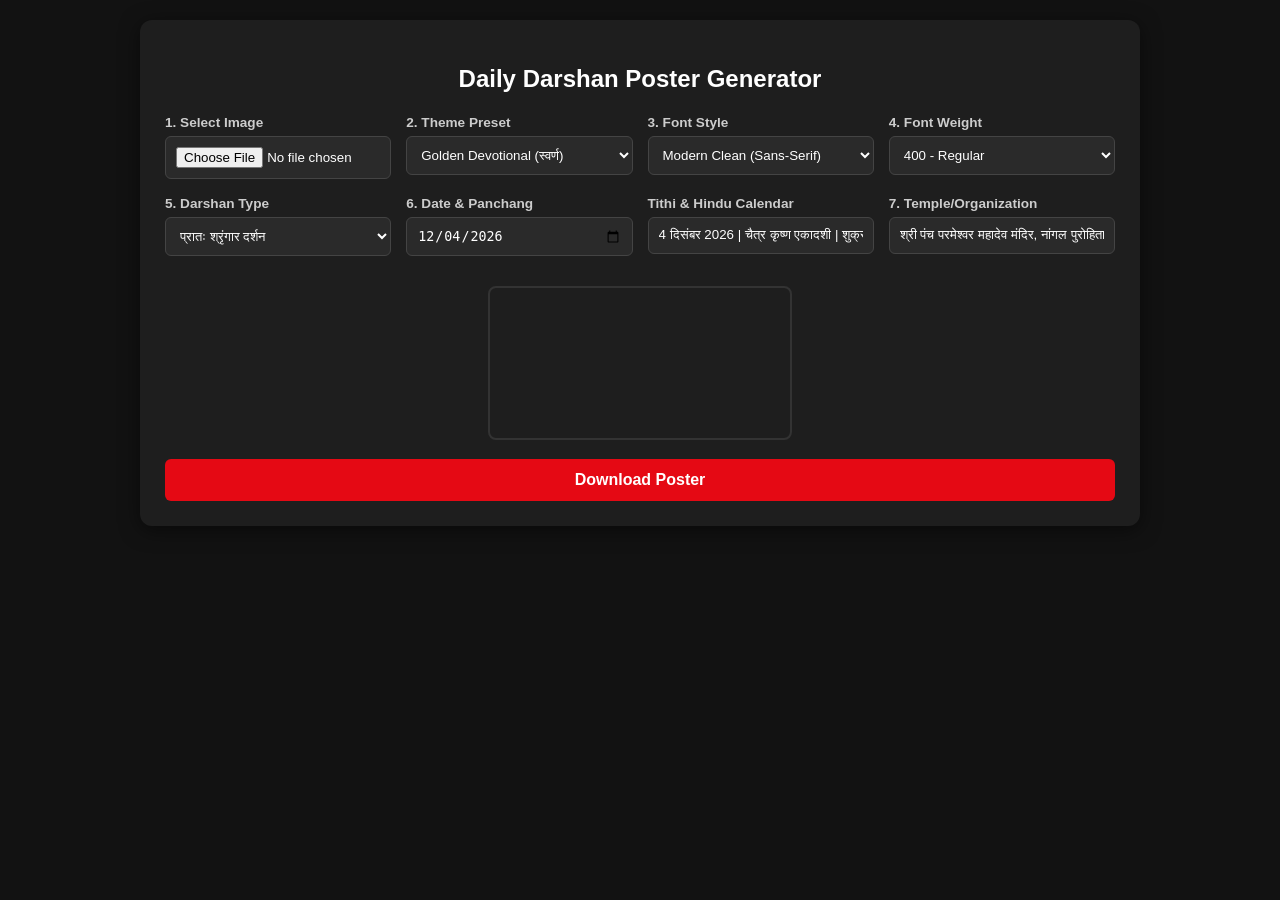
<file: dev.html>
<!DOCTYPE html>
<html lang="hi">
<head>

  <meta charset="UTF-8">
  <meta name="viewport" content="width=device-width, initial-scale=1.0">

  <title>Daily Darshan Poster Generator</title>
  
  <style>
    body { font-family: 'Segoe UI', Tahoma, Geneva, Verdana, sans-serif; background: #121212; color: #fff; margin: 20px; text-align: center; }
    .container { max-width: 950px; margin: 0 auto; background: #1e1e1e; padding: 25px; border-radius: 12px; box-shadow: 0 4px 20px rgba(0,0,0,0.5); }
    .controls { display: grid; grid-template-columns: repeat(auto-fit, minmax(220px, 1fr)); gap: 15px; margin-bottom: 20px; text-align: left; }
    label { font-weight: bold; font-size: 0.85rem; color: #ccc; }
    input, select, button { width: 100%; padding: 10px; margin-top: 5px; box-sizing: border-box; border-radius: 6px; border: 1px solid #444; background: #2a2a2a; color: #fff; }
    canvas { max-width: 100%; height: auto; border: 2px solid #333; border-radius: 8px; margin-top: 10px; }
    button.btn-download { background: #e50914; color: white; border: none; font-size: 1rem; font-weight: bold; cursor: pointer; padding: 12px; margin-top: 15px; transition: 0.3s; }
    button.btn-download:hover { background: #b20710; }
  </style>
</head>
<body>

<div class="container">
  <h2>Daily Darshan Poster Generator</h2>

  <div class="controls">
    <div>
      <label>1. Select Image</label>
      <input type="file" id="imageInput" accept="image/*">
    </div>
    <div>
      <label>2. Theme Preset</label>
      <select id="themeSelect">
        <option value="gold">Golden Devotional (स्वर्ण)</option>
        <option value="vermilion">Vibrant Red & Yellow (सिंदूरी)</option>
        <option value="ocean">Ocean Blue (केशरिया नीला)</option>
        <option value="classic">Classic White & Black (सफेद)</option>
      </select>
    </div>
    <div>
      <label>3. Font Style</label>
      <select id="fontSelect">
        <option value="Arial, sans-serif">Modern Clean (Sans-Serif)</option>
        <option value="'Georgia', serif">Traditional Serif</option>
        <option value="'Impact', sans-serif">Bold Highlight</option>
        <option value="'Yatra One', monospace">Yatra One</option>
        <option value="'Hind', sans-serif">Hind</option>
      </select>
    </div>
    <div>
      <label>4. Font Weight</label>
      <select id="fontWeightSelect">
        <option value="300">300 - Light</option>
        <option value="400" selected>400 - Regular</option>
        <option value="500">500 - Medium</option>
        <option value="600">600 - Semi Bold</option>
        <option value="700">700 - Bold</option>
      </select>
    </div>
    <div>
      <label>5. Darshan Type</label>
      <select id="darshanType">
        <option value="प्रातः श्रृंगार दर्शन" selected>प्रातः श्रृंगार दर्शन</option>
        <option value="मंगला आरती दर्शन">मंगला आरती दर्शन</option>
        <option value="राजभोग दर्शन">राजभोग दर्शन</option>
        <option value="संध्या आरती दर्शन">संध्या आरती दर्शन</option>
        <option value="शयन दर्शन">शयन दर्शन</option>
      </select>
    </div>
    <div>
      <label>6. Date & Panchang</label>
      <input type="date" id="datePickerInput">
    </div>
    <div>
      <label>Tithi & Hindu Calendar</label>
      <input type="text" id="dateText" value="" readonly>
    </div>
    <div>
      <label>7. Temple/Organization</label>
      <input type="text" id="templeName" value="श्री पंच परमेश्वर महादेव मंदिर, नांगल पुरोहितान">
    </div>
  </div>

  <canvas id="darshanCanvas"></canvas>
  <br>
  <button class="btn-download" id="downloadBtn">Download Poster</button>
</div>

<script>
  const canvas = document.getElementById('darshanCanvas');
  const ctx = canvas.getContext('2d');
  const imageInput = document.getElementById('imageInput');
  const downloadBtn = document.getElementById('downloadBtn');
  const dateInput = document.getElementById('dateText');
  const datePickerInput = document.getElementById('datePickerInput');

  let currentImg = null;

  // Color Themes
  const themes = {
    gold: { main: "#FFD700", sub: "#FFFFFF", accent: "#FF8C00", stroke: "#000000" },
    vermilion: { main: "#FF3300", sub: "#FFD700", accent: "#FFFFFF", stroke: "#FFFFFF" },
    ocean: { main: "#00E5FF", sub: "#FFFFFF", accent: "#FFD700", stroke: "#000000" },
    classic: { main: "#FFFFFF", sub: "#E0E0E0", accent: "#FFCC00", stroke: "#000000" }
  };

  // Dynamic Panchang Calculation Helper
  function getDynamicPanchang(selectedDate = new Date()) {
    const today = selectedDate;
    
    // Hindi Months & Days
    const daysHindi = ["रविवार", "सोमवार", "मंगलवार", "बुधवार", "गुरुवार", "शुक्रवार", "शनिवार"];
    const monthsHindi = ["चैत्र", "वैशाख", "ज्येष्ठ", "आषाढ़", "श्रावण", "भाद्रपद", "आश्विन", "कार्तिक", "मार्गशीर्ष", "पौष", "माघ", "फाल्गुन"];
    const tithisHindi = [
      "प्रतिपदा", "द्वितीया", "तृतीया", "चतुर्थी", "पंचमी", "षष्ठी", "सप्तमी", 
      "अष्टमी", "नवमी", "दशमी", "एकादशी", "द्वादशी", "त्रयोदशी", "चतुर्दशी", "पूर्णिमा", "अमावस्या"
    ];

    // Format Gregorian Date
    const monthsEngHindi = ["जनवरी", "फरवरी", "मार्च", "अप्रैल", "मई", "जून", "जुलाई", "अगस्त", "सितंबर", "अक्टूबर", "नवंबर", "दिसंबर"];
    const dayNum = today.getDate();
    const monthNum = today.getMonth();
    const yearNum = today.getFullYear();
    const formattedGregorian = `${dayNum} ${monthsEngHindi[monthNum]} ${yearNum}`;

    // Approximate Lunar Position for Tithi/Paksha
    const epoch = new Date(2000, 0, 6); // Known New Moon
    const daysSinceEpoch = (today - epoch) / (1000 * 60 * 60 * 24);
    const synodicMonth = 29.53058867;
    const lunarAge = (daysSinceEpoch % synodicMonth + synodicMonth) % synodicMonth;
    
    let paksha = lunarAge < 14.765 ? "शुक्ल" : "कृष्ण";
    let tithiIdx = Math.floor((lunarAge % 14.765) / (14.765 / 15));
    if (tithiIdx > 14) tithiIdx = 14;

    let tithiName = tithisHindi[tithiIdx];
    if (paksha === "कृष्ण" && tithiIdx === 14) tithiName = "अमावस्या";

    // Hindu Lunar Month Estimation based on Solar Transit
    let hinduMonthIdx = (monthNum + 1) % 12;
    let hinduMonth = monthsHindi[hinduMonthIdx];
    let vaar = daysHindi[today.getDay()];

    return `${formattedGregorian} | ${hinduMonth} ${paksha} ${tithiName} | ${vaar}`;
  }

  // Set today's date in picker and calculate panchang
  function initializeDate() {
    const today = new Date();
    const year = today.getFullYear();
    const month = String(today.getMonth() + 1).padStart(2, '0');
    const day = String(today.getDate()).padStart(2, '0');
    datePickerInput.value = `${year}-${month}-${day}`;
    updatePanchang();
  }

  // Update panchang when date changes
  function updatePanchang() {
    const selectedDateStr = datePickerInput.value;
    if (!selectedDateStr) return;
    
    const parts = selectedDateStr.split('-');
    const selectedDate = new Date(parts[0], parseInt(parts[1]) - 1, parts[2]);
    dateInput.value = getDynamicPanchang(selectedDate);
  }

  // Event listener for date picker
  datePickerInput.addEventListener('change', updatePanchang);

  // Initialize on page load
  window.addEventListener('DOMContentLoaded', initializeDate);

  // Handle Image Upload
  imageInput.addEventListener('change', (e) => {
    const file = e.target.files[0];
    if (!file) return;
    const reader = new FileReader();
    reader.onload = (event) => {
      currentImg = new Image();
      currentImg.onload = () => drawPoster();
      currentImg.src = event.target.result;
    };
    reader.readAsDataURL(file);
  });

  // Re-draw on inputs change
  document.querySelectorAll('input, select').forEach(element => {
    element.addEventListener('input', () => { if (currentImg) drawPoster(); });
  });

  function drawPoster() {
    canvas.width = currentImg.width;
    canvas.height = currentImg.height;

    // Draw uploaded image
    ctx.drawImage(currentImg, 0, 0);

    const selectedThemeKey = document.getElementById('themeSelect').value;
    const currentTheme = themes[selectedThemeKey];
    const selectedFont = document.getElementById('fontSelect').value;
    const selectedWeight = document.getElementById('fontWeightSelect').value;

    const pad = canvas.width * 0.05;
    const bottomY = canvas.height - pad;
    const centerX = canvas.width / 2;
    ctx.textAlign = "center";

    // 1. Darshan Type Text
    const darshanVal = document.getElementById('darshanType').value;
    ctx.font = `${selectedWeight} ${canvas.width * 0.065}px ${selectedFont}`;
    ctx.fillStyle = currentTheme.main;
    ctx.shadowColor = "rgba(0, 0, 0, 0.8)";
    ctx.shadowBlur = 12;
    ctx.lineWidth = canvas.width * 0.005;
    ctx.strokeStyle = currentTheme.stroke;
    ctx.strokeText(darshanVal, centerX, bottomY - canvas.height * 0.09);
    ctx.fillText(darshanVal, centerX, bottomY - canvas.height * 0.09);

    // 2. Dynamic Date & Tithi / Vaar Text
    const dateVal = document.getElementById('dateText').value;
    ctx.font = `${selectedWeight} ${canvas.width * 0.038}px ${selectedFont}`;
    ctx.fillStyle = currentTheme.sub;
    ctx.strokeText(dateVal, centerX, bottomY - canvas.height * 0.025);
    ctx.fillText(dateVal, centerX, bottomY - canvas.height * 0.025);

    // 3. Temple Name Text (Top Left)
    const templeVal = document.getElementById('templeName').value;
    ctx.font = `${selectedWeight} ${canvas.width * 0.040}px ${selectedFont}`;
    ctx.fillStyle = currentTheme.accent;
    ctx.shadowColor = "rgba(0, 0, 0, 0.8)";
    ctx.shadowBlur = 12;
    ctx.lineWidth = canvas.width * 0.005;
    ctx.strokeStyle = currentTheme.stroke;
    ctx.strokeText(templeVal, centerX, pad * 2.5);
    ctx.fillText(templeVal, centerX, pad * 2.5);
  }

  // Reliable Canvas Image Download Implementation
  downloadBtn.addEventListener('click', () => {
    if (!currentImg) {
      alert("Please upload an image first!");
      return;
    }
    
    // Create an anchor element and trigger file save
    const link = document.createElement('a');
    link.style.display = 'none';
    link.download = `Darshan-Poster-${Date.now()}.jpg`;
    link.href = canvas.toDataURL('image/jpeg', 0.95);
    
    document.body.appendChild(link);
    link.click();
    document.body.removeChild(link);
  });
</script>

</body>
</html>
</file>
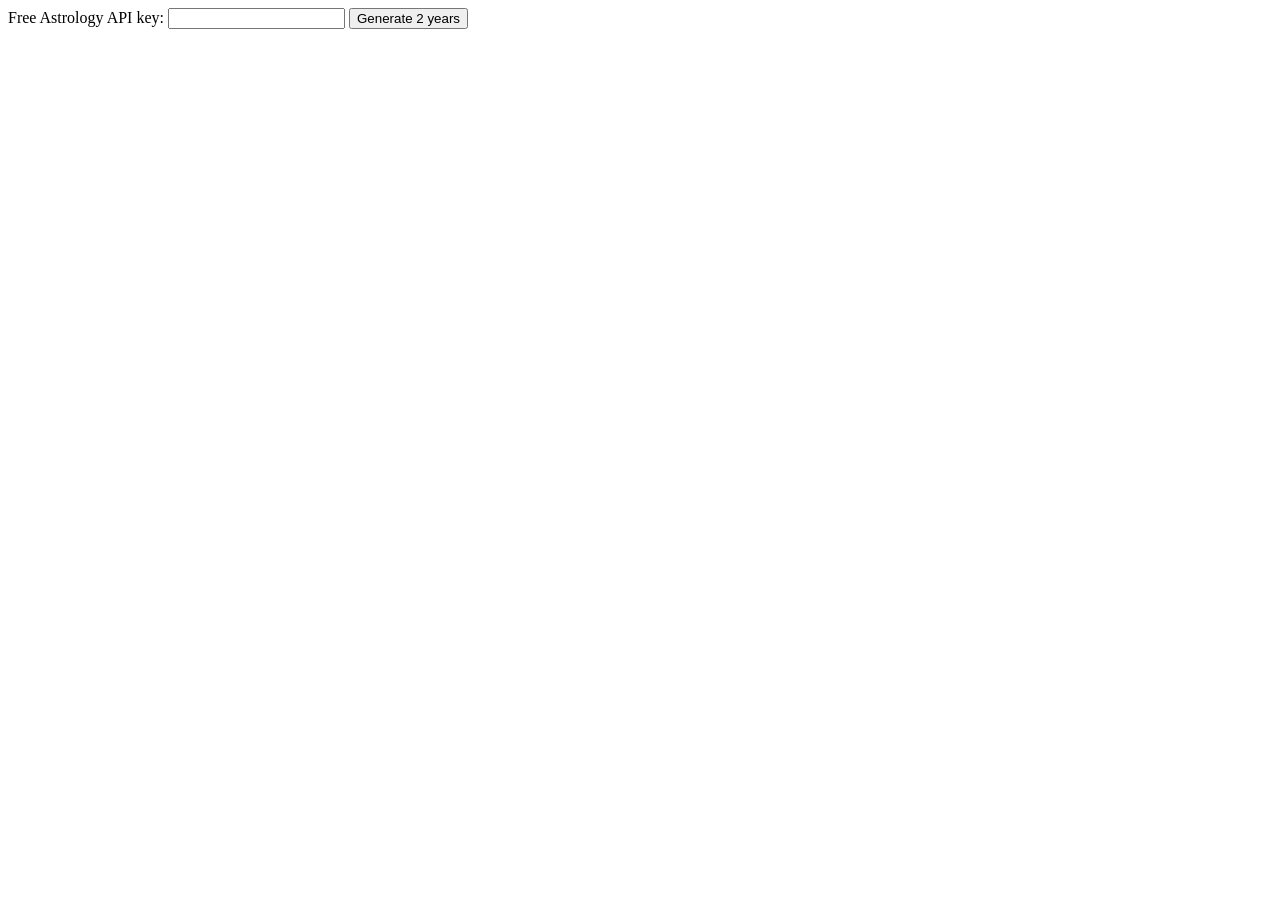
<file: generate-panchang-data.html>
<!DOCTYPE html>
<html lang="en">
<head>
  <meta charset="UTF-8">
  <title>Generate Panchang JSON</title>
</head>
<body>
  <label>Free Astrology API key: <input id="apiKey" type="password" autocomplete="off"></label>
  <button id="generate">Generate 2 years</button>
  <p id="status"></p>
  <script>
    const apiUrl = 'https://json.freeastrologyapi.com/complete-panchang';
    const fromDate = new Date('2026-08-20T00:00:00');
    const toDate = new Date('2028-08-20T00:00:00');
    const location = { latitude: 27.0238, longitude: 75.7785, timezone: 5.5 };
    const status = document.getElementById('status');

    function dateKey(date) {
      return date.toISOString().slice(0, 10);
    }

    async function requestPanchang(date, apiKey) {
      const response = await fetch(apiUrl, {
        method: 'POST',
        headers: { 'Content-Type': 'application/json', 'x-api-key': apiKey },
        body: JSON.stringify({
          year: date.getFullYear(), month: date.getMonth() + 1, date: date.getDate(),
          hours: 6, minutes: 0, seconds: 0, ...location,
          config: { observation_point: 'topocentric', ayanamsha: 'lahiri', language: 'en' }
        })
      });
      if (!response.ok) throw new Error(`${dateKey(date)}: HTTP ${response.status}`);
      return response.json();
    }

    document.getElementById('generate').addEventListener('click', async () => {
      const apiKey = document.getElementById('apiKey').value.trim();
      if (!apiKey) { status.textContent = 'Enter an API key first.'; return; }
      const records = {};
      const total = Math.round((toDate - fromDate) / 86400000) + 1;
      for (let index = 0; index < total; index += 1) {
        const date = new Date(fromDate.getTime() + index * 86400000);
        try {
          records[dateKey(date)] = await requestPanchang(date, apiKey);
          status.textContent = `Fetched ${index + 1} of ${total}: ${dateKey(date)}`;
        } catch (error) {
          status.textContent = error.message;
          throw error;
        }
      }
      const output = {
        source: apiUrl,
        calendar: 'Vikram Samvat Purnimanta',
        location,
        dateRange: { from: dateKey(fromDate), to: dateKey(toDate), days: total },
        records
      };
      const blob = new Blob([JSON.stringify(output, null, 2)], { type: 'application/json' });
      const link = document.createElement('a');
      link.href = URL.createObjectURL(blob);
      link.download = 'panchang-data.json';
      link.click();
      URL.revokeObjectURL(link.href);
      status.textContent = `Finished: ${total} daily records downloaded.`;
    });
  </script>
</body>
</html>
</file>
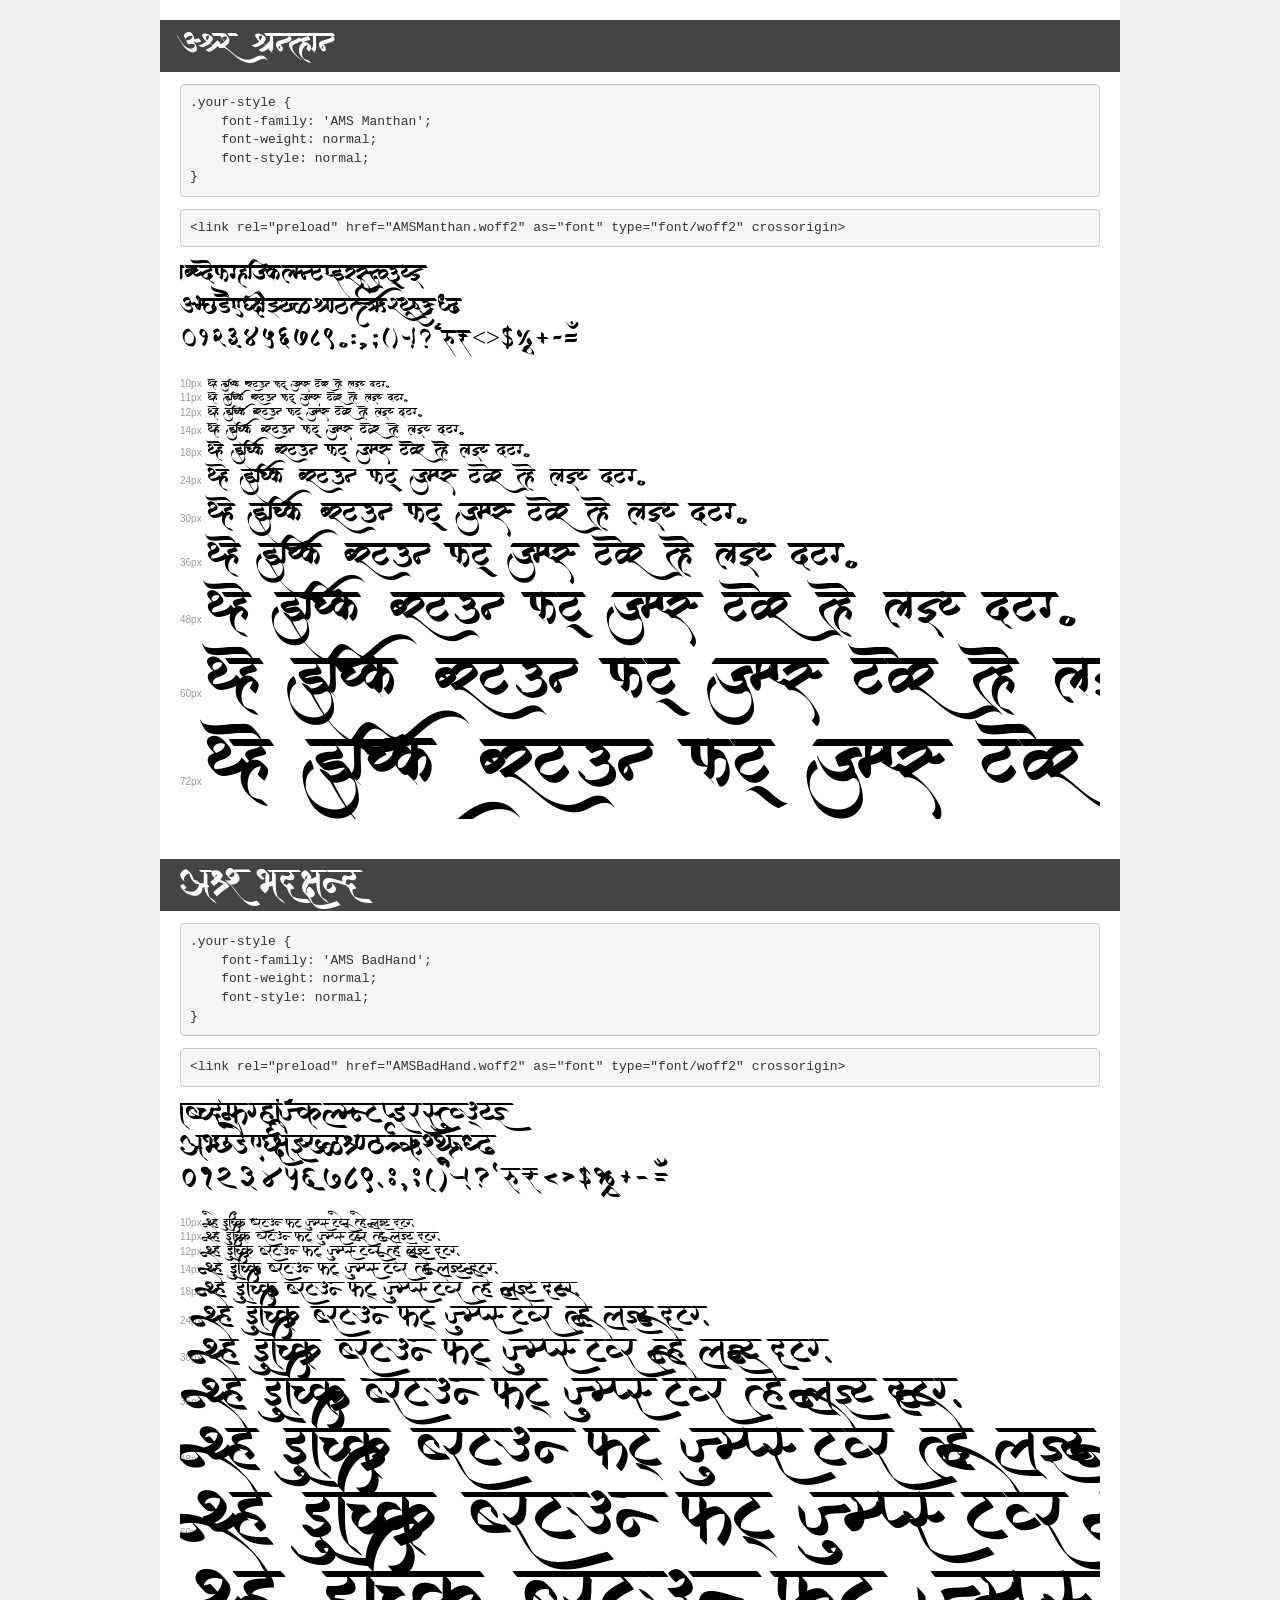
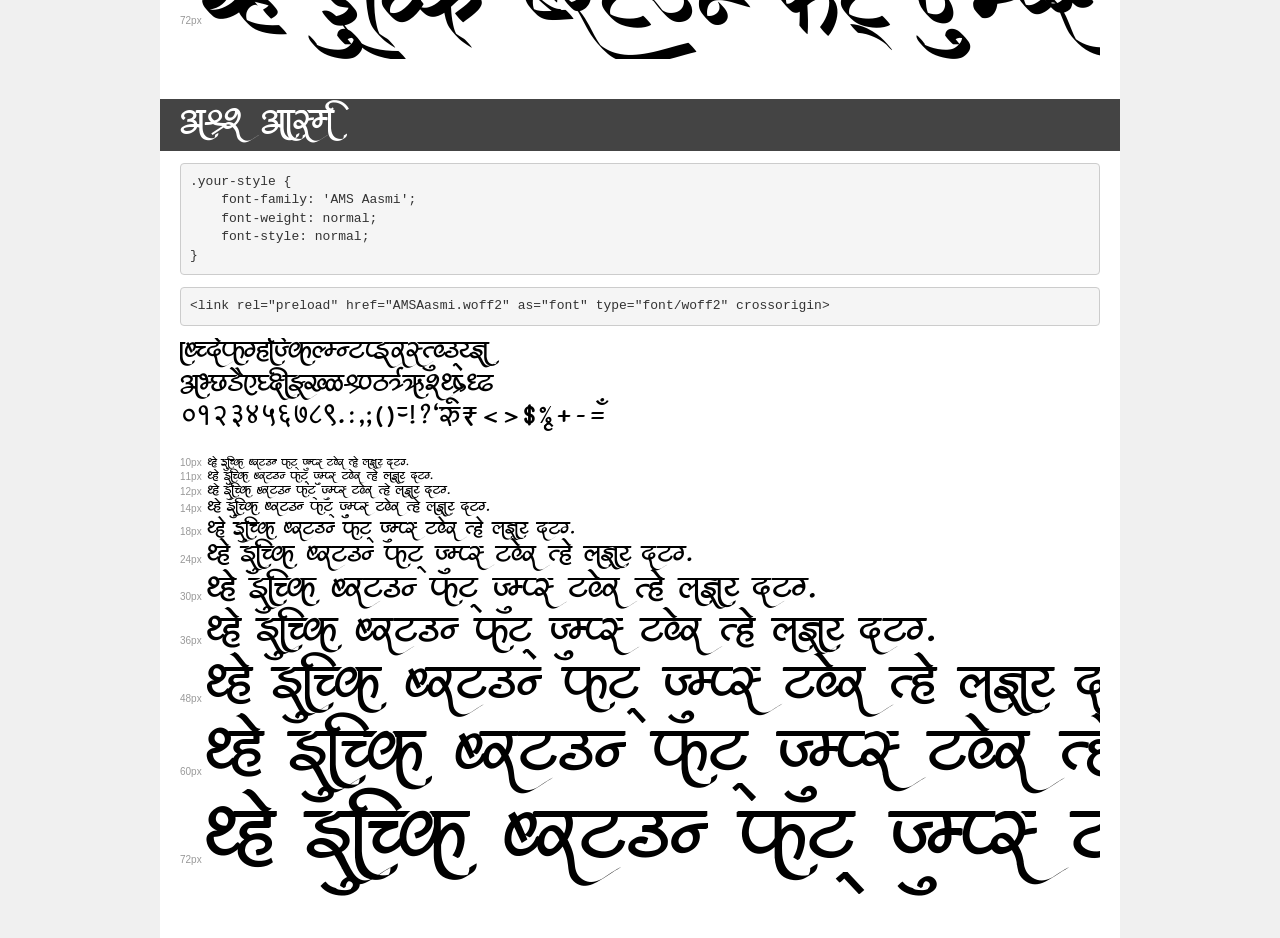
<file: font/demo.html>
<!DOCTYPE html>
<html lang="en">
<head>
    <meta charset="utf-8">
    <meta http-equiv="X-UA-Compatible" content="IE=edge">
    <meta name="viewport" content="width=device-width, initial-scale=1">
    <meta name="robots" content="noindex, noarchive">
    <meta name="format-detection" content="telephone=no">
    <title>Transfonter demo</title>
    <link href="stylesheet.css" rel="stylesheet">
    <style>
        /*
        http://meyerweb.com/eric/tools/css/reset/
        v2.0 | 20110126
        License: none (public domain)
        */
        html, body, div, span, applet, object, iframe,
        h1, h2, h3, h4, h5, h6, p, blockquote, pre,
        a, abbr, acronym, address, big, cite, code,
        del, dfn, em, img, ins, kbd, q, s, samp,
        small, strike, strong, sub, sup, tt, var,
        b, u, i, center,
        dl, dt, dd, ol, ul, li,
        fieldset, form, label, legend,
        table, caption, tbody, tfoot, thead, tr, th, td,
        article, aside, canvas, details, embed,
        figure, figcaption, footer, header, hgroup,
        menu, nav, output, ruby, section, summary,
        time, mark, audio, video {
            margin: 0;
            padding: 0;
            border: 0;
            font-size: 100%;
            font: inherit;
            vertical-align: baseline;
        }
        /* HTML5 display-role reset for older browsers */
        article, aside, details, figcaption, figure,
        footer, header, hgroup, menu, nav, section {
            display: block;
        }
        body {
            line-height: 1;
        }
        ol, ul {
            list-style: none;
        }
        blockquote, q {
            quotes: none;
        }
        blockquote:before, blockquote:after,
        q:before, q:after {
            content: '';
            content: none;
        }
        table {
            border-collapse: collapse;
            border-spacing: 0;
        }
        /* demo styles */
        body {
            background: #f0f0f0;
            color: #000;
        }
        .page {
            background: #fff;
            width: 920px;
            margin: 0 auto;
            padding: 20px 20px 0 20px;
            overflow: hidden;
        }
        .font-container {
            overflow-x: auto;
            overflow-y: hidden;
            margin-bottom: 40px;
            line-height: 1.3;
            white-space: nowrap;
            padding-bottom: 5px;
        }
        h1 {
            position: relative;
            background: #444;
            font-size: 32px;
            color: #fff;
            padding: 10px 20px;
            margin: 0 -20px 12px -20px;
        }
        .letters {
            font-size: 25px;
            margin-bottom: 20px;
        }
        .s10:before {
            content: '10px';
        }
        .s11:before {
            content: '11px';
        }
        .s12:before {
            content: '12px';
        }
        .s14:before {
            content: '14px';
        }
        .s18:before {
            content: '18px';
        }
        .s24:before {
            content: '24px';
        }
        .s30:before {
            content: '30px';
        }
        .s36:before {
            content: '36px';
        }
        .s48:before {
            content: '48px';
        }
        .s60:before {
            content: '60px';
        }
        .s72:before {
            content: '72px';
        }
        .s10:before, .s11:before, .s12:before, .s14:before,
        .s18:before, .s24:before, .s30:before, .s36:before,
        .s48:before, .s60:before, .s72:before {
            font-family: Arial, sans-serif;
            font-size: 10px;
            font-weight: normal;
            font-style: normal;
            color: #999;
            padding-right: 6px;
        }
        pre {
            display: block;
            padding: 9px;
            margin: 0 0 12px;
            font-family: Monaco, Menlo, Consolas, "Courier New", monospace;
            font-size: 13px;
            line-height: 1.428571429;
            color: #333;
            font-weight: normal;
            font-style: normal;
            background-color: #f5f5f5;
            border: 1px solid #ccc;
            overflow-x: auto;
            border-radius: 4px;
        }
        /* responsive */
        @media (max-width: 959px) {
            .page {
                width: auto;
                margin: 0;
            }
        }
    </style>
</head>
<body>
<div class="page">
    <div class="demo">
        <h1 style="font-family: 'AMS Manthan'; font-weight: normal; font-style: normal;">AMS Manthan</h1>
        <pre title="Usage">.your-style {
    font-family: 'AMS Manthan';
    font-weight: normal;
    font-style: normal;
}</pre>
        <pre title="Preload (optional)">
&lt;link rel=&quot;preload&quot; href=&quot;AMSManthan.woff2&quot; as=&quot;font&quot; type=&quot;font/woff2&quot; crossorigin&gt;</pre>
        <div class="font-container" style="font-family: 'AMS Manthan'; font-weight: normal; font-style: normal;">
            <p class="letters">
                abcdefghijklmnopqrstuvwxyz<br>
ABCDEFGHIJKLMNOPQRSTUVWXYZ<br>
                0123456789.:,;()*!?'@#&lt;&gt;$%&^+-=~
            </p>
            <p class="s10" style="font-size: 10px;">The quick brown fox jumps over the lazy dog.</p>
            <p class="s11" style="font-size: 11px;">The quick brown fox jumps over the lazy dog.</p>
            <p class="s12" style="font-size: 12px;">The quick brown fox jumps over the lazy dog.</p>
            <p class="s14" style="font-size: 14px;">The quick brown fox jumps over the lazy dog.</p>
            <p class="s18" style="font-size: 18px;">The quick brown fox jumps over the lazy dog.</p>
            <p class="s24" style="font-size: 24px;">The quick brown fox jumps over the lazy dog.</p>
            <p class="s30" style="font-size: 30px;">The quick brown fox jumps over the lazy dog.</p>
            <p class="s36" style="font-size: 36px;">The quick brown fox jumps over the lazy dog.</p>
            <p class="s48" style="font-size: 48px;">The quick brown fox jumps over the lazy dog.</p>
            <p class="s60" style="font-size: 60px;">The quick brown fox jumps over the lazy dog.</p>
            <p class="s72" style="font-size: 72px;">The quick brown fox jumps over the lazy dog.</p>
        </div>
    </div>

    <div class="demo">
        <h1 style="font-family: 'AMS BadHand'; font-weight: normal; font-style: normal;">AMS BadHand</h1>
        <pre title="Usage">.your-style {
    font-family: 'AMS BadHand';
    font-weight: normal;
    font-style: normal;
}</pre>
        <pre title="Preload (optional)">
&lt;link rel=&quot;preload&quot; href=&quot;AMSBadHand.woff2&quot; as=&quot;font&quot; type=&quot;font/woff2&quot; crossorigin&gt;</pre>
        <div class="font-container" style="font-family: 'AMS BadHand'; font-weight: normal; font-style: normal;">
            <p class="letters">
                abcdefghijklmnopqrstuvwxyz<br>
ABCDEFGHIJKLMNOPQRSTUVWXYZ<br>
                0123456789.:,;()*!?'@#&lt;&gt;$%&^+-=~
            </p>
            <p class="s10" style="font-size: 10px;">The quick brown fox jumps over the lazy dog.</p>
            <p class="s11" style="font-size: 11px;">The quick brown fox jumps over the lazy dog.</p>
            <p class="s12" style="font-size: 12px;">The quick brown fox jumps over the lazy dog.</p>
            <p class="s14" style="font-size: 14px;">The quick brown fox jumps over the lazy dog.</p>
            <p class="s18" style="font-size: 18px;">The quick brown fox jumps over the lazy dog.</p>
            <p class="s24" style="font-size: 24px;">The quick brown fox jumps over the lazy dog.</p>
            <p class="s30" style="font-size: 30px;">The quick brown fox jumps over the lazy dog.</p>
            <p class="s36" style="font-size: 36px;">The quick brown fox jumps over the lazy dog.</p>
            <p class="s48" style="font-size: 48px;">The quick brown fox jumps over the lazy dog.</p>
            <p class="s60" style="font-size: 60px;">The quick brown fox jumps over the lazy dog.</p>
            <p class="s72" style="font-size: 72px;">The quick brown fox jumps over the lazy dog.</p>
        </div>
    </div>

    <div class="demo">
        <h1 style="font-family: 'AMS Aasmi'; font-weight: normal; font-style: normal;">AMS Aasmi</h1>
        <pre title="Usage">.your-style {
    font-family: 'AMS Aasmi';
    font-weight: normal;
    font-style: normal;
}</pre>
        <pre title="Preload (optional)">
&lt;link rel=&quot;preload&quot; href=&quot;AMSAasmi.woff2&quot; as=&quot;font&quot; type=&quot;font/woff2&quot; crossorigin&gt;</pre>
        <div class="font-container" style="font-family: 'AMS Aasmi'; font-weight: normal; font-style: normal;">
            <p class="letters">
                abcdefghijklmnopqrstuvwxyz<br>
ABCDEFGHIJKLMNOPQRSTUVWXYZ<br>
                0123456789.:,;()*!?'@#&lt;&gt;$%&^+-=~
            </p>
            <p class="s10" style="font-size: 10px;">The quick brown fox jumps over the lazy dog.</p>
            <p class="s11" style="font-size: 11px;">The quick brown fox jumps over the lazy dog.</p>
            <p class="s12" style="font-size: 12px;">The quick brown fox jumps over the lazy dog.</p>
            <p class="s14" style="font-size: 14px;">The quick brown fox jumps over the lazy dog.</p>
            <p class="s18" style="font-size: 18px;">The quick brown fox jumps over the lazy dog.</p>
            <p class="s24" style="font-size: 24px;">The quick brown fox jumps over the lazy dog.</p>
            <p class="s30" style="font-size: 30px;">The quick brown fox jumps over the lazy dog.</p>
            <p class="s36" style="font-size: 36px;">The quick brown fox jumps over the lazy dog.</p>
            <p class="s48" style="font-size: 48px;">The quick brown fox jumps over the lazy dog.</p>
            <p class="s60" style="font-size: 60px;">The quick brown fox jumps over the lazy dog.</p>
            <p class="s72" style="font-size: 72px;">The quick brown fox jumps over the lazy dog.</p>
        </div>
    </div>

</div>
</body>
</html>
</file>
<file: font/stylesheet.css>
@font-face {
    font-family: 'AMS Manthan';
    src: url('AMSManthan.eot');
    src: url('AMSManthan.eot?#iefix') format('embedded-opentype'),
        url('AMSManthan.woff2') format('woff2'),
        url('AMSManthan.woff') format('woff'),
        url('AMSManthan.svg#AMSManthan') format('svg');
    font-weight: normal;
    font-style: normal;
    font-display: swap;
}

@font-face {
    font-family: 'AMS BadHand';
    src: url('AMSBadHand.eot');
    src: url('AMSBadHand.eot?#iefix') format('embedded-opentype'),
        url('AMSBadHand.woff2') format('woff2'),
        url('AMSBadHand.woff') format('woff'),
        url('AMSBadHand.svg#AMSBadHand') format('svg');
    font-weight: normal;
    font-style: normal;
    font-display: swap;
}

@font-face {
    font-family: 'AMS Aasmi';
    src: url('AMSAasmi.eot');
    src: url('AMSAasmi.eot?#iefix') format('embedded-opentype'),
        url('AMSAasmi.woff2') format('woff2'),
        url('AMSAasmi.woff') format('woff'),
        url('AMSAasmi.svg#AMSAasmi') format('svg');
    font-weight: normal;
    font-style: normal;
    font-display: swap;
}
</file>
